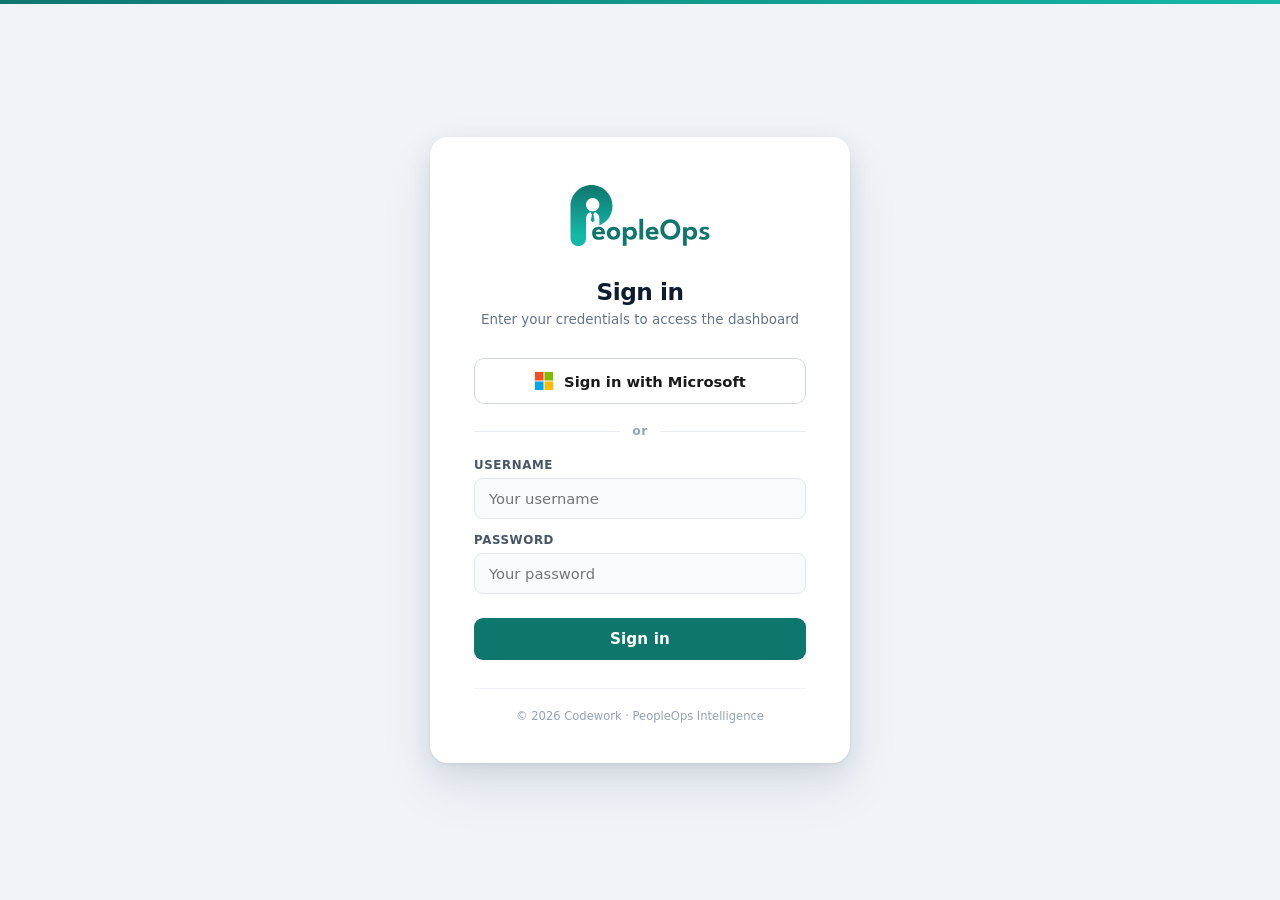
<file: index.html>
<!doctype html>
<html lang="en">
  <head>
    <meta charset="utf-8">
    <meta name="viewport" content="width=device-width, initial-scale=1">
    <title>PeopleOPS Intelligence</title>
    <link rel="icon" type="image/svg+xml" href="peopleops-icon.svg">
    <link rel="stylesheet" href="styles.css?v=20261112-attendance-day-link">
    <link rel="stylesheet" href="leave-types.css?v=20260921-leavetypes">
    <link rel="stylesheet" href="work-location.css?v=20260925-search">
    <link rel="stylesheet" href="overview.css?v=20260929-greet2">
  </head>
  <body style="visibility:hidden">
    <main class="app-shell">
      <aside class="rail" aria-label="Data source status">
        <div class="brand-mark">
          <img src="peopleops-logo.svg" class="brand-logo" alt="PeopleOps Intelligence" style="width:152px;height:auto;display:block;">
        </div>
        <div class="rail-nav-label">Main</div>
        <!-- Role-based nav: company-only / reports-only / are toggled by the scope-* class app.js puts on <body>. -->
        <button class="rail-item active" data-view="overview" title="Overview">
          <svg class="rail-icon" viewBox="0 0 24 24"><rect x="3" y="3" width="7" height="7" rx="1"/><rect x="14" y="3" width="7" height="7" rx="1"/><rect x="3" y="14" width="7" height="7" rx="1"/><rect x="14" y="14" width="7" height="7" rx="1"/></svg>
          Overview
        </button>
        <button class="rail-item" data-view="kpi" title="KPI">
          <svg class="rail-icon" viewBox="0 0 24 24"><polyline points="22 12 18 12 15 21 9 3 6 12 2 12"/></svg>
          KPI
        </button>
        <button class="rail-item" data-view="people" title="Employees">
          <svg class="rail-icon" viewBox="0 0 24 24"><path d="M17 21v-2a4 4 0 0 0-4-4H5a4 4 0 0 0-4 4v2"/><circle cx="9" cy="7" r="4"/><path d="M23 21v-2a4 4 0 0 0-3-3.87M16 3.13a4 4 0 0 1 0 7.75"/></svg>
          Employees
        </button>
        <button class="rail-item" data-view="attendance" title="Attendance">
          <svg class="rail-icon" viewBox="0 0 24 24"><rect x="3" y="4" width="18" height="18" rx="2"/><line x1="16" y1="2" x2="16" y2="6"/><line x1="8" y1="2" x2="8" y2="6"/><line x1="3" y1="10" x2="21" y2="10"/></svg>
          Attendance
        </button>
        <button class="rail-item" data-view="mtm" title="MTM Members">
          <svg class="rail-icon" viewBox="0 0 24 24"><rect x="2" y="7" width="20" height="14" rx="2"/><path d="M16 21V5a2 2 0 0 0-2-2h-4a2 2 0 0 0-2 2v16"/></svg>
          MTM Members
        </button>
        <div class="rail-nav-label">Data Sources</div>
        <button class="rail-item" data-view="teams" title="Teams">
          <svg class="rail-icon" viewBox="0 0 24 24"><path d="M21 15a2 2 0 0 1-2 2H7l-4 4V5a2 2 0 0 1 2-2h14a2 2 0 0 1 2 2z"/></svg>
          Teams
        </button>
        <button class="rail-item" data-view="projects" title="Projects">
          <svg class="rail-icon" viewBox="0 0 24 24"><path d="M22 19a2 2 0 0 1-2 2H4a2 2 0 0 1-2-2V5a2 2 0 0 1 2-2h5l2 3h9a2 2 0 0 1 2 2z"/></svg>
          Projects
        </button>
        <button class="rail-item" data-view="github" title="GitHub">
          <svg class="rail-icon" viewBox="0 0 24 24"><circle cx="12" cy="12" r="10"/><path d="M8.56 2.75c4.37 6.03 6.02 9.42 8.03 17.72m2.54-15.38c-3.72 4.35-8.94 5.66-16.88 5.85m19.5 1.9c-3.5-.93-6.63-.82-8.94 0-2.58.92-5.01 2.86-7.44 6.32"/></svg>
          GitHub
        </button>
        <button class="rail-item" data-view="graph" title="Microsoft Graph">
          <svg class="rail-icon" viewBox="0 0 24 24"><line x1="18" y1="20" x2="18" y2="10"/><line x1="12" y1="20" x2="12" y2="4"/><line x1="6" y1="20" x2="6" y2="14"/></svg>
          Graph
        </button>
        <button class="rail-item company-only" data-view="integrations" title="Integrations">
          <svg class="rail-icon" viewBox="0 0 24 24"><path d="M10 13a5 5 0 0 0 7.54.54l3-3a5 5 0 0 0-7.07-7.07l-1.72 1.71M14 11a5 5 0 0 0-7.54-.54l-3 3a5 5 0 0 0 7.07 7.07l1.71-1.71"/></svg>
          Integrations
        </button>
        <div id="mtmAdminLabel" class="rail-nav-label">Admin</div>
        <a id="mtmVerifyLink" class="rail-item" href="/verify" target="_blank" rel="noopener" title="Review and verify MTM sprint task entries">
          <svg class="rail-icon" viewBox="0 0 24 24"><path d="M9 11l3 3L22 4"/><path d="M21 12v7a2 2 0 0 1-2 2H5a2 2 0 0 1-2-2V5a2 2 0 0 1 2-2h11"/></svg>
          MTM Verification
        </a>
        <div id="railUser" class="rail-user-pill" style="display:none;">
          <div id="railUserAvatar" class="rail-user-avatar"></div>
          <div class="rail-user-info">
            <div id="railUserName" class="rail-user-name"></div>
            <div id="railUserType" class="rail-user-type"></div>
          </div>
          <div class="rail-user-menu-wrap">
            <button class="rail-user-dots" id="railUserDotsBtn" title="Options">&#8942;</button>
            <div class="rail-user-menu" id="railUserMenu">
              <button onclick="logout()">Sign out</button>
            </div>
          </div>
        </div>
      </aside>

      <section class="workspace">
        <section id="overview" class="view active-view ovp">
          <!-- Overview: exact layout of "PeopleOps – Prototype 1", drawn by renderOverviewPrototype() in app.js. -->
          <div class="ovp-top">
            <div class="ovp-hello">
              <h1 id="ovGreeting">Good morning 👋</h1>
              <p id="ovTodayLine"></p>
            </div>
            <div class="ovp-controls">
              <label class="ovp-search">
                <svg viewBox="0 0 24 24" fill="none" stroke="currentColor" stroke-width="2" stroke-linecap="round" aria-hidden="true"><circle cx="11" cy="11" r="7"/><path d="m21 21-4.3-4.3"/></svg>
                <input id="ovSearch" type="search" placeholder="Search a person, team or project…" aria-label="Search a person, team or project" autocomplete="off">
              </label>
              <label class="ovp-switch"><input type="checkbox" id="ovInterns" checked><span class="ovp-track" aria-hidden="true"></span>Show interns</label>
              <div class="ovp-period">
                <input id="ovMonth" type="month" aria-label="Month to show">
                <button id="ovLoadMonth" type="button">Load month <span class="ovp-arr" aria-hidden="true">→</span></button>
              </div>
              <button class="ovp-icon-btn company-only" id="refreshDataBtn" type="button" title="Refresh data: pull the latest from Worklogix, GreytHR, Teams, GitHub and Graph" aria-label="Refresh data">↻</button>
              <div class="export-dropdown" id="exportDropdown">
                <button class="ovp-icon-btn ovp-export-btn" id="exportBtn" type="button" aria-haspopup="menu" aria-expanded="false" title="Download the employee list as CSV or Excel">⤓ Export ▾</button>
                <div class="export-menu" id="exportMenu" role="menu">
                  <div class="ovp-export-hint" id="exportMenuHint"></div>
                  <button id="exportCsv" type="button" role="menuitem">CSV (.csv)</button>
                  <button id="exportXlsx" type="button" role="menuitem">Excel (.xlsx)</button>
                </div>
              </div>
            </div>
          </div>
          <div id="ovProto"></div>
          <!-- Group drawer (Engagement rows open it); outside the hidden holder so it can show. -->
          <div id="bandDrawerOverlay" class="teams-drawer-overlay" hidden onclick="closeBandDrawer()"></div>
          <aside id="bandDrawer" class="teams-drawer" hidden>
            <button class="teams-drawer-close" onclick="closeBandDrawer()">&#x2715;</button>
            <div id="bandDrawerContent"></div>
          </aside>

          <!-- Previous Overview content, kept hidden: other pages and app.js still use these elements
               (global filters, month picker, export, drawers). Not shown in the prototype layout. -->
          <div class="ovp-legacy" hidden>
          <div class="gradient-panel">
            <header class="hero gradient-hero">
              <div class="gradient-hero-brand">
                <img src="peopleops-icon.svg" class="gradient-hero-mark" width="46" height="67" alt="" aria-hidden="true" style="filter:brightness(1.8) saturate(0.6);">
                <div>
                  <h1>PeopleOps Intelligence</h1>
                  <p class="hero-copy">Workforce intelligence across attendance, collaboration, delivery, and output</p>
                </div>
              </div>
              <div class="gradient-hero-right">
                <div class="gradient-hero-meta">
                  <div><strong id="heroGeneratedLabel">—</strong><span>Generated</span></div>
                  <div><strong id="heroPeriodLabel">—</strong><span>Period</span></div>
                </div>
              </div>
            </header>

            <section class="controls gradient-controls" aria-label="Dashboard controls">
              <label class="pill-field-label search-field">
                <svg viewBox="0 0 24 24" fill="none" stroke="currentColor" stroke-width="2" stroke-linecap="round" stroke-linejoin="round" aria-hidden="true"><circle cx="11" cy="11" r="7"/><path d="m21 21-4.3-4.3"/></svg>
                <input id="searchInput" type="search" placeholder="Name, ID, team, designation">
              </label>
              <div class="pill-field-label band-select-wrap" id="bandFilter">
                <svg viewBox="0 0 24 24" fill="none" stroke="currentColor" stroke-width="2" stroke-linecap="round" stroke-linejoin="round" aria-hidden="true"><path d="M4 6h16M4 12h16M4 18h16"/></svg>
                <button type="button" class="band-select-trigger" aria-haspopup="listbox" aria-expanded="false">
                  <span class="band-trigger-dot"></span>
                  <span class="band-select-label">All performance bands</span>
                  <svg class="band-select-chevron" viewBox="0 0 24 24" fill="none" stroke="currentColor" stroke-width="2.5" stroke-linecap="round" stroke-linejoin="round"><path d="m6 9 6 6 6-6"/></svg>
                </button>
                <ul class="band-select-panel" role="listbox" hidden></ul>
              </div>
              <label class="pill-field-label">
                <svg viewBox="0 0 24 24" fill="none" stroke="currentColor" stroke-width="2" stroke-linecap="round" stroke-linejoin="round" aria-hidden="true"><path d="M16 21v-2a4 4 0 0 0-4-4H6a4 4 0 0 0-4 4v2M9 11a4 4 0 1 0 0-8 4 4 0 0 0 0 8"/></svg>
                <select id="teamFilter">
                  <option value="all">All teams</option>
                </select>
              </label>
              <label class="pill-switch-label">
                <input type="checkbox" id="internToggle" checked>
                <span>Show Interns</span>
              </label>
              <label class="pill-field-label">
                <svg viewBox="0 0 24 24" fill="none" stroke="currentColor" stroke-width="2" stroke-linecap="round" stroke-linejoin="round" aria-hidden="true"><path d="m9 11 3 3L22 4M2 12l3 3L15 5"/></svg>
                <select id="confidenceFilter">
                  <option value="0">Any confidence</option>
                  <option value="50">50% and above</option>
                  <option value="75">75% and above</option>
                  <option value="100">Full confidence</option>
                </select>
              </label>
            </section>
          </div>

          <div class="overview-heading">
            <div>
              <p class="eyebrow">Executive dashboard</p>
              <h2>Workforce Performance Overview</h2>
              <p>Live people, delivery, attendance and collaboration signals in one decision-ready view.</p>
            </div>
            <div class="overview-heading-meta">
              <span class="overview-live-dot"></span>
              <span>Daily refresh · Teams live</span>
            </div>
          </div>

          <div id="overviewLiveWidget" class="panel today-brief" hidden>
            <div class="brief-head">
              <span class="brief-dot"></span>
              <span class="brief-title">Today Briefing</span>
              <span class="brief-date" id="briefDate"></span>
              <a class="live-widget-viewall" id="overviewLiveWidgetViewAll">View live meetings in Graph →</a>
            </div>
            <div class="brief-rows">
              <div class="brow" id="briefLiveRow"></div>
              <div class="brow" id="briefOutRow"></div>
              <div class="brow" id="briefOverdueRow"></div>
            </div>
          </div>

          <!-- Global attendance month picker -->
          <div class="panel" style="margin-bottom:16px;">
            <div class="panel-head">
              <div>
                <p class="eyebrow">Attendance period</p>
                <strong id="globalMonthLabel" style="font-size:1rem;font-weight:700;">Loading…</strong>
              </div>
              <div style="display:flex;align-items:center;gap:8px;">
                <input type="month" id="globalMonthInput" style="padding:6px 10px;border:1px solid var(--line);border-radius:8px;font-size:0.85rem;background:white;color:var(--ink);">
                <button id="globalMonthBtn" class="button" type="button">Load month</button>
              </div>
            </div>
            <div id="globalMonthStatus" style="font-size:0.82rem;margin-top:6px;"></div>
            <div id="taraAvailableMonths" style="display:none;font-size:0.78rem;margin-top:4px;color:var(--muted);"></div>
          </div>

          <div id="totalEmployeeBadge" class="total-employee-badge"></div>
          <div id="metricGrid" class="metric-grid"></div>
          <div id="bandEmployeesPanel" class="department-employees-panel" hidden></div>
          <div id="teamsInsightRow" class="teams-insight-row"></div>
          <div class="overview-section-label" style="margin-top:24px">
            <div>
              <p class="eyebrow">Employee Insight Quadrants</p>
              <h2>Engagement & Output Matrix</h2>
            </div>
            <span>Click a quadrant to see employees</span>
          </div>
          <div id="quadrantAlertBanner"></div>
          <div id="quadrantGrid" class="band-summary quadrant-grid"></div>
          <article class="panel donut-panel overview-team-health">
            <div class="donut-wrap">
              <div class="donut-canvas-wrap">
                <p class="eyebrow">Performance distribution</p>
                <h2>Team Health</h2>
                <canvas id="donutChart"></canvas>
              </div>
              <div id="donutLegend" class="donut-legend"></div>
            </div>
            <div id="donutInsufficientNote"></div>
          </article>
          <!-- Department Performance + Data Quality -->
          <div class="overview-analytics-label overview-section-label">
            <div>
              <p class="eyebrow">Organizational analytics</p>
              <h2>Department &amp; Data Quality</h2>
            </div>
          </div>
          <div class="dashboard-grid">
            <!-- Left: Department KPI chart -->
            <article class="panel">
              <div class="panel-head">
                <div>
                  <p class="eyebrow">Department performance</p>
                  <h2>Overall KPI by Department</h2>
                </div>
                <span id="filteredCount" class="pill"></span>
              </div>
              <div id="scatterChart"></div>
            </article>
            <!-- Right: Integration Coverage + KPI Weights stacked -->
            <div class="dept-right-stack">
              <article class="panel">
                <div class="panel-head">
                  <div>
                    <p class="eyebrow">Source fusion</p>
                    <h2>Integration Coverage</h2>
                  </div>
                </div>
                <div id="sourceCoverage"></div>
              </article>
              <article class="panel">
                <div class="panel-head">
                  <div>
                    <p class="eyebrow">Score formula</p>
                    <h2>KPI Weights</h2>
                  </div>
                </div>
                <div id="weightBars"></div>
              </article>
            </div>
          </div>
          <article class="panel" style="margin-top:16px;">
            <div class="panel-head">
              <div>
                <p class="eyebrow">Attention required</p>
                <h2>Employee Alerts</h2>
              </div>
            </div>
            <div id="alertsPanel"></div>
          </article>
          <div id="departmentTooltip" hidden></div>
          <div id="departmentEmployeesPanel" hidden></div>
          </div>
        </section>

        <section id="myteam" class="view">
          <!-- Team leads / managers: a summary of their own people, in place of the company-wide
               Overview (which the server restricts to HR/Admin). Drawn by renderMyTeam() in app.js. -->
          <article class="panel myteam-panel" id="myTeamContent"></article>
        </section>

        <section id="kpi" class="view">
          <div class="kpi-layout kpx-layout">
            <div class="kpx-toolbar">
              <span data-scope-count></span>
              <div class="kpi-head-actions">
                <span id="kpiRefreshStatus" class="pill"></span>
                <span id="kpiTeamCount" class="pill"></span>
                <button id="clearKpiTeam" class="button secondary-button" type="button">All teams</button>
                <button id="refreshKpi" class="button company-only" type="button">Refresh KPI</button>
              </div>
            </div>

            <div id="kpiSignalSummary" class="kpx-grid"></div>

            <article class="kpx-card">
              <h3>Team-wise KPI <span id="kpiTeamSub" class="kpx-sub"></span></h3>
              <div id="kpiTeamBars"></div>
            </article>

            <article class="kpx-card">
              <h3>KPI weights</h3>
              <div id="kpiWeights"></div>
            </article>
          </div>
        </section>

        <section id="attendance" class="view">
          <div id="leaveTypesCard"></div>
          <div id="workLocationCard"></div>
          <div id="attendanceTeamRollup"></div>
        </section>

        <section id="teams" class="view">
          <article class="panel table-panel">
            <div class="panel-head">
              <div>
                <p class="eyebrow">Microsoft Teams activity</p>
                <h2>Teams Data Register</h2>
              </div>
              <div style="display:flex;align-items:center;gap:10px;">
                <span id="teamsRefreshLabel" class="refresh-pill"></span>
                <button class="button refresh-btn" onclick="autoRefreshTeams()">
                  <svg viewBox="0 0 24 24" fill="none" stroke="currentColor" stroke-width="2" stroke-linecap="round" stroke-linejoin="round"><path d="M23 4v6h-6M1 20v-6h6"/><path d="M3.5 9a9 9 0 0114.85-3.36L23 10M1 14l4.65 4.36A9 9 0 0020.5 15"/></svg>
                  Refresh now
                </button>
              </div>
            </div>

            <div class="presence-card">
              <div class="presence-top">
                <strong>Live Presence</strong>
                <span id="presenceSummary"></span>
              </div>
              <div class="comp-bar" id="compBar"></div>
              <div class="legend-row" id="teamsStatusBar"></div>
            </div>

            <div class="search-row" id="teamsSearchRow">
              <svg width="17" height="17" viewBox="0 0 24 24" fill="none" stroke="currentColor" stroke-width="2.2" stroke-linecap="round"><circle cx="11" cy="11" r="7"/><line x1="21" y1="21" x2="16.65" y2="16.65"/></svg>
              <input id="teamsSearch" type="search" placeholder="Search by name, ID, team, or designation…" autocomplete="off">
              <button class="clear-btn" id="teamsSearchClear" type="button" title="Clear">✕</button>
            </div>

            <div class="table-wrap">
              <table>
                <thead>
                  <tr>
                    <th>Employee</th>
                    <th>Designation</th>
                    <th>Status</th>
                  </tr>
                </thead>
                <tbody id="teamsTable"></tbody>
              </table>
            </div>
          </article>

          <!-- Teams presence detail drawer -->
          <div id="teamsDrawerOverlay" class="teams-drawer-overlay" hidden onclick="closeTeamsPanel()"></div>
          <aside id="teamsDrawer" class="teams-drawer" hidden>
            <button class="teams-drawer-close" onclick="closeTeamsPanel()">✕</button>
            <div id="teamsDrawerContent"></div>
          </aside>
        </section>

        <section id="people" class="view">
          <div class="kpx-layout">
            <div class="kpx-toolbar"><span data-scope-count></span></div>
            <div id="peopleStatStrip" class="kpx-grid"></div>
            <article id="directReportsCard" class="kpx-card" hidden>
              <div id="directReportsTable"></div>
            </article>
            <article id="leadershipStrip" class="kpx-card" hidden></article>
            <article class="kpx-card">
              <h3>Ranked KPI register <span class="kpx-sub">· tasks shown as completed/total</span></h3>
              <div class="kpx-chips" id="peopleBandChips">
                <button type="button" class="kpx-chip on" data-band="All">All</button>
                <button type="button" class="kpx-chip" data-band="Excellent">Excellent</button>
                <button type="button" class="kpx-chip" data-band="Good">Good</button>
                <button type="button" class="kpx-chip" data-band="Watch">Watch</button>
                <button type="button" class="kpx-chip" data-band="At risk">At risk</button>
                <span class="pm-sep" aria-hidden="true"></span>
                <button type="button" class="kpx-chip pm-chip" data-band="MTM" title="Open the MTM Members page">◆ MTM members <b id="peopleMtmCount"></b> →</button>
                <input id="peopleSearchInput" class="kpx-search" type="search" placeholder="Search name, ID, team, designation">
              </div>
              <div id="peopleTable"></div>
              <details id="awaitingDataSection" class="kpx-awaiting" hidden>
                <summary>Awaiting data · <span id="awaitingDataBadge"></span> <span class="kpx-sub">(no Worklogix tasks or attendance link yet)</span></summary>
                <div id="awaitingDataBody"></div>
              </details>
            </article>
          </div>
        </section>

        <section id="mtm" class="view">
          <div id="mtmPage" class="kpx-layout"></div>
        </section>

        <section id="projects" class="view">
          <div id="projectGrid"></div>
        </section>

        <dialog id="projDetailDialog">
          <div class="projd-wrap">
            <div class="projd-header">
              <div class="projd-header-main">
                <div id="projd-ring" class="projd-ring"><div class="projd-ring-inner" id="projd-ring-label"></div></div>
                <div class="projd-header-text">
                  <h2 id="projd-title" class="projd-title"></h2>
                  <div id="projd-meta" class="projd-meta"></div>
                </div>
              </div>
              <button class="dialog-close" onclick="document.getElementById('projDetailDialog').close()">&times;</button>
            </div>
            <div id="projd-stats" class="projd-stats"></div>
            <div id="projd-body"></div>
          </div>
        </dialog>

        <section id="github" class="view">
          <div class="kpx-layout gh-v2">
            <div class="gh-v2-head">
              <div>
                <p class="eyebrow">Codework.ai · GitHub Projects</p>
                <h2>GitHub</h2>
                <p class="kpx-sub">Tasks, assignees and completion across all active GitHub Projects. <span id="ghPeriodLabel"></span></p>
              </div>
              <div class="gh-header-actions">
              <span class="month-picker">
                <svg class="cal-icon" viewBox="0 0 24 24" fill="none" stroke="currentColor" stroke-width="2" stroke-linecap="round" stroke-linejoin="round"><rect x="3" y="4" width="18" height="18" rx="2"/><path d="M16 2v4M8 2v4M3 10h18"/></svg>
                <select id="ghMonthPicker"></select>
                <svg class="chev" viewBox="0 0 24 24" fill="none" stroke="currentColor" stroke-width="2.5" stroke-linecap="round" stroke-linejoin="round"><path d="M6 9l6 6 6-6"/></svg>
              </span>
              <span id="ghRefreshLabel" class="refresh-pill"></span>
              <button class="button refresh-btn company-only" onclick="refreshGitHub()">
                <svg viewBox="0 0 24 24" fill="none" stroke="currentColor" stroke-width="2" stroke-linecap="round" stroke-linejoin="round"><path d="M23 4v6h-6M1 20v-6h6"/><path d="M3.5 9a9 9 0 0114.85-3.36L23 10M1 14l4.65 4.36A9 9 0 0020.5 15"/></svg>
                Refresh now
              </button>
              </div>
            </div>
            <div id="ghSummaryCards" class="kpx-grid"></div>
            <div id="ghAttentionBanner"></div>
            <div class="kpx-chips gh-v2-tabs">
              <button type="button" class="kpx-chip gh-tab gh-tab--active on" data-tab="projects" onclick="switchGhTab('projects',this)">Projects</button>
              <button type="button" class="kpx-chip gh-tab" data-tab="contributors" onclick="switchGhTab('contributors',this)">Contributors</button>
            </div>
            <div id="gh-tab-projects" class="gh-tab-panel">
              <div id="ghControlsRow"></div>
              <div id="ghProjectsList"></div>
            </div>
            <div id="gh-tab-contributors" class="gh-tab-panel" hidden>
              <div id="ghContribControlsRow"></div>
              <div id="ghContributors"></div>
            </div>
          </div>
        </section>

        <section id="graph" class="view">
          <style>
            #graph { --g-blue:#2563eb; --g-ink:#172033; --g-muted:#64748b; --g-line:#e2e8f0; --g-bg:#f6f8fc; color:var(--g-ink); }
            #graph button,#graph select,#graph input { font:inherit; }
            #graph button:focus-visible,#graph a:focus-visible,#graph input:focus-visible,#graph select:focus-visible { outline:3px solid #93c5fd; outline-offset:2px; }
            #graph .graph-command { display:flex; align-items:flex-start; justify-content:space-between; gap:24px; padding:24px 28px; border:1px solid var(--g-line); border-radius:18px; background:linear-gradient(130deg,#fff 35%,#eef4ff); box-shadow:0 8px 28px #1e3a5f0d; }
            #graph .graph-breadcrumbs { margin-top:8px; color:var(--g-muted); font-size:13px; }
            #graph .graph-people-search { position:relative; display:flex; align-items:center; gap:18px; margin:18px 0; padding:14px 18px; border:1px solid var(--g-line); border-radius:14px; background:#fff; }
            #graph .graph-search-copy { display:flex; align-items:center; gap:10px; min-width:260px; }
            #graph .graph-search-copy small { display:block; color:var(--g-muted); }
            #graph .graph-search-icon { display:grid; place-items:center; width:34px; height:34px; border-radius:9px; background:#e8f0ff; color:var(--g-blue); font-size:22px; }
            #graph .graph-search-field { display:flex; flex:1; gap:8px; }
            #graph .graph-search-field input { width:100%; padding:10px 12px; border:1px solid var(--g-line); border-radius:9px; }
            #graph .graph-employee-suggestions { position:absolute; z-index:30; top:67px; right:18px; width:min(650px,calc(100% - 36px)); padding:8px; border:1px solid var(--g-line); border-radius:12px; background:#fff; box-shadow:0 18px 45px #17203324; }
            #graph .graph-employee-suggestions button { display:grid; grid-template-columns:auto 1fr auto; align-items:center; gap:10px; width:100%; padding:10px; border:0; border-radius:9px; background:transparent; text-align:left; cursor:pointer; }
            #graph .graph-employee-suggestions button:hover { background:#f1f5f9; }
            #graph .graph-employee-suggestions small { display:block; color:var(--g-muted); }
            #graph .graph-org-eyebrow { margin:20px 0 8px; color:var(--teal); font-size:0.72rem; font-weight:800; letter-spacing:0.06em; text-transform:uppercase; }
            #graph .graph-kpi-grid { display:grid; grid-template-columns:repeat(7,minmax(140px,1fr)); gap:12px; margin:0 0 18px; }
            #graph .graph-kpi-icon svg { width:16px; height:16px; }
            #graph .graph-kpi-card { position:relative; display:grid; gap:4px; min-height:132px; padding:16px; overflow:hidden; border:1px solid var(--g-line); border-radius:14px; background:#fff; color:var(--g-ink); text-align:left; cursor:pointer; transition:.2s ease; }
            #graph .graph-kpi-card::before { content:""; position:absolute; inset:0 auto 0 0; width:4px; background:var(--accent); }
            #graph .graph-kpi-card:hover,#graph .graph-kpi-card.active { transform:translateY(-3px); border-color:var(--accent); box-shadow:0 12px 28px #17203314; }
            #graph .graph-kpi-card strong { font-size:26px; }
            #graph .graph-kpi-card small { color:var(--g-muted); }
            #graph .graph-kpi-icon { display:grid; place-items:center; width:28px; height:28px; border-radius:8px; background:color-mix(in srgb,var(--accent) 13%,white); color:var(--accent); }
            #graph .graph-explorer { display:block; min-height:600px; border:1px solid var(--g-line); border-radius:16px; overflow:hidden; background:#fff; }
            #graph .graph-subnav { padding:14px 10px; border-right:1px solid var(--g-line); background:#f8fafc; }
            #graph .graph-subnav-item { width:100%; padding:11px 12px; border:0; border-radius:9px; background:transparent; color:#475569; text-align:left; cursor:pointer; }
            #graph .graph-subnav-item:hover,#graph .graph-subnav-item.active { background:#e8f0ff; color:#174ea6; font-weight:700; }
            #graph .graph-content { min-width:0; padding:18px; background:var(--g-bg); }
            #graph .graph-toolbar { display:flex; align-items:center; gap:10px; margin-bottom:16px; padding:12px; border:1px solid var(--g-line); border-radius:12px; background:#fff; }
            #graph .graph-toolbar-search { flex:1; min-width:180px; padding:9px 12px; border:1px solid var(--g-line); border-radius:8px; }
            #graph .graph-toolbar select { padding:9px 30px 9px 10px; border:1px solid var(--g-line); border-radius:8px; background:#fff; }
            #graph .graph-view-switch { display:flex; padding:3px; border-radius:9px; background:#eef2f7; }
            #graph .graph-view-switch button { padding:7px 12px; border:0; border-radius:7px; background:transparent; cursor:pointer; }
            #graph .graph-view-switch button.active { background:#fff; color:var(--g-blue); box-shadow:0 1px 5px #1720331c; }
            #graph .graph-plan-grid,#graph .graph-task-grid,#graph .graph-site-grid,#graph .graph-employee-card-grid { display:grid; grid-template-columns:repeat(auto-fill,minmax(230px,1fr)); gap:14px; }
            #graph .graph-attn-banner { display:flex; align-items:center; gap:12px; background:linear-gradient(90deg,#fef2f2,#fff7ed); border:1px solid #fecaca; border-radius:10px; padding:12px 16px; margin-bottom:16px; font-size:0.86rem; color:#991b1b; }
            #graph .graph-attn-icon { width:30px; height:30px; border-radius:50%; background:#fee2e2; color:#dc2626; display:grid; place-items:center; flex-shrink:0; }
            #graph .graph-attn-icon svg { width:15px; height:15px; }
            #graph .graph-plan-card--attn { background:linear-gradient(150deg,#fef2f2 8%,#fff 55%)!important; }
            #graph .graph-warn-pill { display:inline-flex; align-items:center; gap:4px; font-size:0.66rem; font-weight:700; padding:2px 8px; border-radius:20px; background:#fee2e2; color:#b91c1c; margin-top:8px; }
            #graph .graph-warn-pill svg { width:10px; height:10px; }
            #graph .graph-dormant-group { margin-top:16px; background:#fff; border:1px solid var(--g-line); border-radius:12px; padding:16px 18px; }
            #graph .graph-dormant-label { font-size:0.78rem; color:var(--g-muted); font-weight:600; margin-bottom:12px; display:flex; align-items:center; gap:7px; }
            #graph .graph-dormant-label svg { width:14px; height:14px; color:#cbd5e1; }
            #graph .graph-dormant-chips { display:flex; flex-wrap:wrap; gap:8px; }
            #graph .graph-dormant-chip { display:inline-flex; align-items:center; padding:6px 12px; background:#f8fafc; border:1px solid var(--g-line); border-radius:20px; font-size:0.8rem; color:#78889e; }
            #graph .graph-task-stat-strip { display:grid; grid-template-columns:repeat(4,1fr); gap:12px; margin-bottom:16px; }
            #graph .graph-stat-tile { position:relative; display:grid; gap:2px; padding:14px 16px; border:1px solid var(--g-line); border-radius:12px; background:#fff; text-align:left; cursor:pointer; transition:transform .15s,box-shadow .15s,border-color .15s; }
            #graph .graph-stat-tile:hover { transform:translateY(-2px); box-shadow:0 10px 22px #17203314; }
            #graph .graph-stat-tile b { font-size:1.4rem; }
            #graph .graph-stat-tile .label { font-size:0.76rem; font-weight:700; color:var(--g-ink); }
            #graph .graph-stat-tile .sub { font-size:0.7rem; color:var(--g-muted); }
            #graph .graph-stat-tile.stat-overdue { border-color:#fecaca; } #graph .graph-stat-tile.stat-overdue b { color:#dc2626; }
            #graph .graph-stat-tile.stat-unassigned { border-color:#fde68a; } #graph .graph-stat-tile.stat-unassigned b { color:#d97706; }
            #graph .graph-stat-tile.stat-orphan { border-color:#fecaca; } #graph .graph-stat-tile.stat-orphan b { color:#dc2626; }
            #graph .graph-stat-tile.stat-priority b { color:#2563eb; }
            #graph .graph-task-priority { font-size:0.66rem; font-weight:800; padding:2px 8px; border-radius:20px; }
            #graph .graph-task-gap { color:#b45309; background:#fef3c7; padding:2px 8px; border-radius:20px; font-weight:700; font-size:0.72rem; }
            #graph .graph-site-flags { display:flex; flex-wrap:wrap; gap:5px; margin-top:2px; }
            #graph .graph-site-flags .graph-warn-pill { margin-top:0; }
            #graph .graph-warn-pill--muted { background:#f1f5f9; color:#64748b; }
            #graph .graph-plan-card,#graph .graph-task-card,#graph .graph-site-card,#graph .graph-employee-card { min-height:170px; padding:17px; border:1px solid var(--g-line); border-radius:14px; background:#fff; color:var(--g-ink); text-align:left; cursor:pointer; transition:transform .18s,box-shadow .18s,border-color .18s; }
            #graph .graph-plan-card:hover,#graph .graph-task-card:hover,#graph .graph-site-card:hover,#graph .graph-employee-card:hover { transform:translateY(-3px); box-shadow:0 12px 24px #17203314; }
            #graph .graph-plan-card { border-top:5px solid var(--plan); background:linear-gradient(150deg,color-mix(in srgb,var(--plan) 8%,white),#fff 55%); }
            #graph .graph-plan-card h3,#graph .graph-task-card h3,#graph .graph-site-card h3 { margin:10px 0 6px; font-size:16px; }
            #graph .graph-plan-card p,#graph .graph-task-card p,#graph .graph-site-card p { color:var(--g-muted); }
            #graph .graph-progress { height:6px; overflow:hidden; border-radius:10px; background:#e8edf4; }
            #graph .graph-progress span { display:block; height:100%; border-radius:inherit; background:var(--plan,var(--g-blue)); }
            #graph .graph-task-card { border-left:4px solid #94a3b8; }
            #graph .graph-task-card.status-completed { border-left-color:#16a34a; }
            #graph .graph-task-card.status-in-progress { border-left-color:#2563eb; }
            #graph .graph-task-card.status-overdue { border-left-color:#dc2626; }
            #graph .graph-task-top,#graph .graph-task-meta { display:flex; justify-content:space-between; gap:8px; }
            #graph .graph-task-meta { margin:16px 0 10px; color:var(--g-muted); font-size:12px; }
            #graph .graph-status { padding:4px 8px; border-radius:999px; background:#f1f5f9; font-size:11px; font-weight:800; }
            #graph .status-completed .graph-status { color:#15803d; background:#dcfce7; } #graph .status-in-progress .graph-status { color:#1d4ed8; background:#dbeafe; } #graph .status-overdue .graph-status { color:#b91c1c; background:#fee2e2; }
            #graph .graph-site-card { padding:0; overflow:hidden; border-top:4px solid var(--site); }
            #graph .graph-site-card>button { width:100%; padding:17px; border:0; background:transparent; text-align:left; cursor:pointer; }
            #graph .graph-site-card>a { display:block; padding:11px 17px; border-top:1px solid var(--g-line); color:var(--g-blue); text-decoration:none; }
            #graph .graph-site-icon { display:grid; place-items:center; width:36px; height:36px; border-radius:8px; background:#038387; color:#fff; font-weight:800; }
            #graph .graph-employee-table { overflow:hidden; border:1px solid var(--g-line); border-radius:12px; background:#fff; }
            #graph .graph-table-head,#graph .graph-employee-row { display:grid; grid-template-columns:2fr .8fr .8fr .8fr .5fr; gap:12px; align-items:center; padding:12px 15px; }
            #graph .graph-table-head { background:#eef2f7; color:#475569; font-size:12px; font-weight:800; }
            #graph .graph-employee-row { width:100%; border:0; border-top:1px solid var(--g-line); background:#fff; text-align:left; cursor:pointer; }
            #graph .graph-employee-row:hover { background:#f8fbff; }
            #graph .graph-employee-row small { display:block; color:var(--g-muted); }
            #graph .graph-match { display:inline-block; width:max-content; padding:4px 8px; border-radius:999px; font-size:11px; font-style:normal; font-weight:800; } #graph .graph-match.yes { color:#15803d;background:#dcfce7; } #graph .graph-match.no { color:#b91c1c;background:#fee2e2; }
            #graph .graph-calendar-titlebar { display:flex; justify-content:space-between; align-items:end; margin-bottom:12px; padding:16px; border-radius:12px; background:#fff; }
            #graph .graph-calendar-head,#graph .graph-calendar-grid { display:grid; grid-template-columns:repeat(7,1fr); }
            #graph .graph-calendar-head span { padding:9px; color:var(--g-muted); font-size:12px; font-weight:700; text-align:center; }
            #graph .graph-calendar-day { min-height:128px; padding:6px; border:solid var(--g-line); border-width:1px 0 0 1px; background:#fff; }
            #graph .graph-calendar-day.today { background:#eff6ff; }
            #graph .graph-day-number { width:28px;height:28px;border:0;border-radius:50%;background:transparent;cursor:pointer; }
            #graph .graph-calendar-day.today .graph-day-number { background:var(--g-blue);color:#fff; }
            #graph .graph-calendar-event,#graph .graph-more { display:block;width:100%;margin:3px 0;padding:4px 6px;overflow:hidden;border:0;border-left:3px solid #2563eb;border-radius:4px;background:#dbeafe;color:#1e3a8a;font-size:10px;text-align:left;text-overflow:ellipsis;white-space:nowrap;cursor:pointer; }
            #graph .event-tentative { border-color:#d97706!important;background:#fef3c7!important;color:#92400e!important; } #graph .event-free { border-color:#059669!important;background:#d1fae5!important;color:#065f46!important; }
            #graph .graph-agenda { display:grid; gap:8px; } #graph .graph-event-row { display:grid;grid-template-columns:180px 1fr auto;gap:16px;align-items:center;padding:13px;border:1px solid var(--g-line);border-left:4px solid #2563eb;border-radius:10px;background:#fff;text-align:left;cursor:pointer; }
            #graph .graph-week-grid { display:grid;grid-template-columns:72px repeat(7,minmax(110px,1fr));overflow:auto;border:1px solid var(--g-line);border-radius:12px;background:#fff; } #graph .graph-week-cell { min-height:110px;padding:6px;border:solid var(--g-line);border-width:0 0 1px 1px; } #graph .graph-week-head { min-height:auto;background:#eef2f7;font-size:12px;font-weight:800;text-align:center; } #graph .graph-week-time { color:var(--g-muted);font-size:11px;text-align:right; }
            #graph .graph-pagination { display:flex;justify-content:flex-end;align-items:center;gap:10px;margin-top:15px;color:var(--g-muted); } #graph .graph-pagination button { padding:7px 11px;border:1px solid var(--g-line);border-radius:8px;background:#fff;cursor:pointer; } #graph .graph-pagination button:disabled { opacity:.45;cursor:default; }
            #graph .graph-live-dot { display:inline-block; width:8px; height:8px; border-radius:50%; background:#e11d48; margin-right:7px; box-shadow:0 0 0 0 rgba(225,29,72,0.5); animation:graphLivePulse 2s infinite; }
            @keyframes graphLivePulse { 0%{box-shadow:0 0 0 0 rgba(225,29,72,0.45);} 70%{box-shadow:0 0 0 8px rgba(225,29,72,0);} 100%{box-shadow:0 0 0 0 rgba(225,29,72,0);} }
            #graph .graph-live-list { display:flex; flex-direction:column; gap:14px; }
            #graph .graph-live-card { background:#fff; border:1px solid var(--g-line); border-radius:14px; box-shadow:0 1px 3px #17203310; padding:18px 20px; }
            #graph .graph-live-top { display:flex; justify-content:space-between; align-items:flex-start; gap:16px; margin-bottom:10px; }
            #graph .graph-live-subject { font-size:16px; font-weight:700; margin:0 0 4px; }
            #graph .graph-live-meta { color:var(--g-muted); font-size:12.5px; display:flex; gap:12px; flex-wrap:wrap; }
            #graph .graph-live-meta a { color:var(--g-blue); text-decoration:none; font-weight:700; }
            #graph .graph-live-meta a:hover { text-decoration:underline; }
            #graph .graph-live-timeleft { font-size:12px; font-weight:700; color:#e11d48; background:#fee2e2; border-radius:999px; padding:4px 11px; white-space:nowrap; }
            #graph .graph-live-flag { display:flex; align-items:center; gap:8px; padding:8px 11px; border-radius:9px; font-size:12.5px; flex-wrap:wrap; margin-bottom:8px; }
            #graph .graph-live-flag.not-attending { background:#fef2f2; border:1px solid #fecaca; }
            #graph .graph-live-flag.double-booked { background:#fffbeb; border:1px solid #fde68a; }
            #graph .graph-live-flag-names { display:flex; gap:6px; flex-wrap:wrap; }
            #graph .graph-live-flag-name { color:var(--g-blue); font-weight:700; cursor:pointer; background:none; border:0; padding:0; font-size:inherit; }
            #graph .graph-live-flag-name:hover { text-decoration:underline; }
            #graph .graph-live-flag-name-plain { color:var(--g-ink); font-weight:700; }
            #graph .graph-live-flag-note { color:var(--g-muted); }
            #graph .graph-live-summary { display:flex; gap:16px; padding:9px 0; margin-bottom:10px; border-top:1px solid var(--g-line); border-bottom:1px solid var(--g-line); font-size:12.5px; color:var(--g-muted); }
            #graph .graph-live-summary b { color:var(--g-ink); }
            #graph .graph-live-attendees { display:flex; flex-wrap:wrap; gap:8px; }
            #graph .graph-live-chip { display:flex; align-items:center; gap:7px; padding:6px 10px 6px 8px; border-radius:999px; border:1px solid var(--g-line); font-size:12.5px; background:#f8fafc; cursor:pointer; transition:transform .12s,box-shadow .12s; color:var(--g-ink); }
            #graph .graph-live-chip:not(:disabled):hover { transform:translateY(-1px); box-shadow:0 3px 10px #17203320; }
            #graph .graph-live-chip:disabled { cursor:default; opacity:.85; }
            #graph .graph-live-avatar { width:21px; height:21px; border-radius:50%; background:var(--g-blue); color:#fff; display:flex; align-items:center; justify-content:center; font-size:10px; font-weight:700; flex-shrink:0; }
            #graph .graph-live-dot-status { width:8px; height:8px; border-radius:50%; flex-shrink:0; }
            #graph .status-busy .graph-live-dot-status { background:#10b981; }
            #graph .status-tentative .graph-live-dot-status { background:#f59e0b; }
            #graph .status-free { border-color:#fecaca; background:#fef2f2; }
            #graph .status-free .graph-live-dot-status { background:#e11d48; }
            #graph .status-unknown { opacity:.65; }
            #graph .status-unknown .graph-live-dot-status { background:#e2e8f0; border:1px solid #c7d0dc; }
            #graph .graph-live-conflict { font-style:normal; }
            #graph .graph-skeleton { border-radius:12px;background:linear-gradient(90deg,#eef2f7 25%,#f8fafc 50%,#eef2f7 75%);background-size:200% 100%;animation:graphShimmer 1.2s infinite; } #graph .graph-skeleton-card { height:132px; } #graph .graph-skeleton-row { height:90px;margin-bottom:10px; }
            @keyframes graphShimmer { to { background-position:-200% 0; } }
            .graph-drawer-overlay { position:fixed;z-index:1000;inset:0;background:#0f172a66;opacity:0;transition:opacity .18s; } .graph-drawer-overlay.open { opacity:1; } .graph-drawer { position:absolute;inset:0 0 0 auto;width:min(560px,94vw);padding:28px;overflow:auto;background:#fff;box-shadow:-20px 0 55px #0f172a33;transform:translateX(100%);transition:transform .22s; } .graph-drawer-overlay.open .graph-drawer { transform:none; } .graph-drawer-close { position:absolute;top:18px;right:18px;width:34px;height:34px;border:0;border-radius:50%;background:#eef2f7;font-size:22px;cursor:pointer; } .graph-detail-stack { display:grid;grid-template-columns:1fr 1fr;gap:10px;margin:22px 0; } .graph-detail-row { padding:12px;border:1px solid #e2e8f0;border-radius:9px;background:#f8fafc; } .graph-detail-row span { display:block;margin-bottom:5px;color:#64748b;font-size:11px;text-transform:uppercase; } .graph-detail-row strong { overflow-wrap:anywhere; } .graph-mini-list { display:grid;gap:6px; } .graph-mini-list button,.graph-mini-list a { display:flex;justify-content:space-between;gap:10px;padding:10px;border:1px solid #e2e8f0;border-radius:8px;background:#fff;color:#172033;text-align:left;text-decoration:none;cursor:pointer; }
            @media(max-width:1200px){#graph .graph-kpi-grid{grid-template-columns:repeat(3,1fr)}} @media(max-width:800px){#graph .graph-explorer{grid-template-columns:1fr}#graph .graph-subnav{display:flex;overflow:auto;border-right:0;border-bottom:1px solid var(--g-line)}#graph .graph-subnav-item{min-width:max-content}#graph .graph-command,#graph .graph-people-search{align-items:stretch;flex-direction:column}#graph .graph-kpi-grid{grid-template-columns:repeat(2,1fr)}#graph .graph-toolbar{flex-wrap:wrap}#graph .graph-calendar-day{min-height:90px}.graph-detail-stack{grid-template-columns:1fr}#graph .graph-task-stat-strip{grid-template-columns:repeat(2,1fr)}}
            .graphd-stat-strip { display:flex; align-items:center; gap:16px; background:#f8fafc; border:1px solid #e2e8f0; border-radius:12px; padding:16px 18px; margin-top:18px; }
            .graphd-ring { --pct:0; --c:#94a3b8; width:58px; height:58px; border-radius:50%; flex-shrink:0; background:conic-gradient(var(--c) calc(var(--pct)*1%), #e5e7eb 0); display:grid; place-items:center; }
            .graphd-ring-inner { width:44px; height:44px; border-radius:50%; background:#fff; display:grid; place-items:center; font-size:0.82rem; font-weight:800; }
            .graphd-stat-tiles { display:flex; gap:18px; flex:1; }
            .graphd-stat-tiles strong { display:block; font-size:1.1rem; }
            .graphd-stat-tiles span { font-size:0.72rem; color:#64748b; text-transform:uppercase; letter-spacing:0.03em; }
            .graphd-status-badges { display:flex; flex-wrap:wrap; gap:6px; margin:-8px 0 18px; }
            .graphd-status-badge { font-size:0.72rem; font-weight:700; padding:3px 10px; border-radius:20px; }
            .graphd-task-row { display:flex; align-items:center; gap:9px; }
            .graphd-task-row--overdue { background:#fef2f2!important; border-color:#fecaca!important; }
            .graphd-task-dot { width:8px; height:8px; border-radius:50%; flex-shrink:0; }
            .graphd-task-title { flex:1; }
            .graphd-task-status { font-size:0.78rem; font-weight:700; white-space:nowrap; }
            .graphd-tech-details { margin-top:18px; font-size:0.78rem; color:#94a3b8; }
            .graphd-tech-details summary { cursor:pointer; font-weight:600; }
            .graphd-tech-details .graph-detail-stack { margin:10px 0 0; }
            .graphd-tech-details .graph-detail-row strong { font-size:0.78rem; color:#94a3b8; }
            .graphd-badge-row { display:flex; flex-wrap:wrap; gap:8px; margin-top:14px; }
            .graphd-badge-row .graphd-status-badge { display:inline-flex; align-items:center; gap:5px; font-size:0.78rem; padding:5px 12px; }
            .graphd-badge-row .graphd-status-badge svg { width:13px; height:13px; }
            .graphd-overdue-banner { display:flex; align-items:flex-start; gap:10px; background:#fef2f2; border:1px solid #fecaca; color:#991b1b; border-radius:10px; padding:12px 14px; margin-top:12px; font-size:0.84rem; line-height:1.5; }
            .graphd-overdue-banner svg { width:15px; height:15px; flex-shrink:0; margin-top:1px; }
          </style>
          <div class="gx">
            <div class="gx-head">
              <div class="gx-title">
                <span class="gx-logo" aria-hidden="true">⌘</span>
                <div>
                  <h2>Microsoft 365</h2>
                  <div id="graphBreadcrumbs" class="graph-breadcrumbs">Microsoft Graph / Overview</div>
                </div>
              </div>
              <div class="gh-header-actions">
                <span id="graphRefreshLabel" class="refresh-pill"></span>
                <input type="month" id="graphMonthPicker" class="month-picker-input">
              <button id="graphRefreshButton" class="button refresh-btn company-only" type="button">
                <svg viewBox="0 0 24 24" fill="none" stroke="currentColor" stroke-width="2" stroke-linecap="round" stroke-linejoin="round"><path d="M23 4v6h-6M1 20v-6h6"/><path d="M3.5 9a9 9 0 0114.85-3.36L23 10M1 14l4.65 4.36A9 9 0 0020.5 15"/></svg>
                Refresh now
              </button>
              </div>
            </div>
            <section class="graph-people-search gx-spot">
              <span class="graph-search-icon" aria-hidden="true">⌕</span>
              <div class="graph-search-field">
                <input id="graphEmployeeSearch" type="search" placeholder="Employee 360° — search a person by name, ID or Microsoft 365 email" autocomplete="off" aria-label="Employee 360° search">
                <button id="graphEmployeeSearchClear" type="button" hidden>Clear</button>
                <kbd class="gx-kbd" aria-hidden="true">/</kbd>
              </div>
              <div id="graphEmployeeSuggestions" class="graph-employee-suggestions" hidden></div>
            </section>
            <div class="gx-body">
              <nav class="gx-rail" aria-label="Microsoft 365 sections">
                <p id="graphSummaryEyebrow" class="graph-org-eyebrow"></p>
                <div id="graphSummaryCards" class="gx-rail-list"></div>
              </nav>
              <section class="graph-content gx-panel">
                <header id="graphSectionHeader" class="graph-section-header"></header>
                <div id="graphToolbar" class="graph-toolbar"></div>
                <div id="graphWorkspace" class="graph-workspace"></div>
                <div id="graphPagination" class="graph-pagination"></div>
              </section>
            </div>
          </div>
        </section>

        <section id="integrations" class="view">
          <div class="kpx-layout">
            <div id="integrationRoadmapStats" class="kpx-grid"></div>
            <div id="integrationGrid" class="int-grid"></div>
            <div id="fusionCoverage" class="kpx-card fz-box"></div>
            <p id="integrationNote" class="kpx-sub int-note"></p>
          </div>
        </section>
      </section>
    </main>

    <div id="heatmapPopup" class="hmp-overlay" hidden>
      <div id="heatmapPopupContent" class="hmp-popup"></div>
    </div>

    <div id="graphDrawerOverlay" class="graph-drawer-overlay" hidden>
      <aside id="graphDrawer" class="graph-drawer" role="dialog" aria-modal="true" aria-label="Record details">
        <button id="graphDrawerClose" class="graph-drawer-close" type="button" aria-label="Close">×</button>
        <div id="graphDrawerContent"></div>
      </aside>
    </div>

    <dialog id="employeeDialog">
      <button id="closeDialog" aria-label="Close">&#x2715;</button>
      <div id="employeeDetail"></div>
    </dialog>

    <dialog id="ghContribDialog">
      <button id="closeGhContribDialog" class="dialog-close" aria-label="Close">x</button>
      <div id="ghContribDetail"></div>
    </dialog>

    <!-- Tara Chatbot -->
    <div id="taraBtn" class="tara-btn company-only" onclick="toggleTara()">
      <span class="tara-btn-icon">✦</span>
      <span class="tara-btn-label">Ask Tara</span>
    </div>

    <div id="taraPanel" class="tara-panel" hidden>
      <div class="tara-header">
        <div class="tara-header-info">
          <div class="tara-avatar-wrap">
            <span class="tara-avatar">✦</span>
            <span class="tara-avatar-dot"></span>
          </div>
          <div>
            <strong>Tara</strong>
            <small>PeopleOps Intelligence · Online</small>
          </div>
        </div>
        <div class="tara-header-actions">
          <button class="tara-clear-btn" onclick="clearTara()" title="Clear chat">Clear</button>
          <button class="tara-close" onclick="toggleTara()" aria-label="Close">✕</button>
        </div>
      </div>
      <div id="taraMessages" class="tara-messages">
        <div class="tara-msg-row">
          <div class="tara-msg-row-avatar">✦</div>
          <div class="tara-msg tara-msg--bot">
            <p style="white-space:pre-wrap;margin:0">Hi! I'm Tara, your PeopleOps assistant. Ask me anything about your team's performance, attendance, or productivity.</p>
          </div>
        </div>
      </div>
      <div id="taraChips" class="tara-chips">
        <button class="tara-chip" onclick="askTara('Who are the top 3 performers?')">🏆 Top performers</button>
        <button class="tara-chip" onclick="askTara('Who was absent most this month?')">📅 Attendance issues</button>
        <button class="tara-chip" onclick="askTara('Who has pending tasks?')">📋 Pending tasks</button>
        <button class="tara-chip" onclick="askTara('Who is online on Teams right now?')">🟢 Online now</button>
      </div>
      <div class="tara-input-row">
        <input id="taraInput" type="text" placeholder="Ask Tara anything…" onkeydown="if(event.key==='Enter') sendTaraMessage()">
        <button class="tara-send" onclick="sendTaraMessage()" title="Send">
          <svg width="18" height="18" viewBox="0 0 24 24" fill="none" stroke="currentColor" stroke-width="2.5" stroke-linecap="round" stroke-linejoin="round"><line x1="22" y1="2" x2="11" y2="13"/><polygon points="22 2 15 22 11 13 2 9 22 2"/></svg>
        </button>
      </div>
      <div class="tara-disclosure">
        <svg width="11" height="11" viewBox="0 0 24 24" fill="none" stroke="currentColor" stroke-width="2" stroke-linecap="round"><circle cx="12" cy="12" r="10"/><line x1="12" y1="8" x2="12" y2="12"/><line x1="12" y1="16" x2="12.01" y2="16"/></svg>
        <span>Powered by <strong>Groq AI</strong> · Relevant employee data is sent to Groq's cloud to generate responses.</span>
      </div>
    </div>

    <!-- Team members attendance modal -->
    <div class="team-modal-overlay" id="teamMembersModal" aria-modal="true" role="dialog">
      <div class="team-modal" id="teamMembersModalInner">
        <div class="team-modal-header">
          <div class="team-modal-title-group">
            <span class="team-modal-eyebrow">Team Members</span>
            <div class="team-modal-name" id="teamModalName"></div>
            <div class="team-modal-meta" id="teamModalMeta"></div>
          </div>
          <button class="team-modal-close" id="teamModalClose" aria-label="Close">✕</button>
        </div>
        <div class="team-modal-stats" id="teamModalStats"></div>
        <div class="team-modal-col-head">
          <span>Member</span><span>Attendance</span><span>Punctuality</span><span>Office Hrs</span>
        </div>
        <div class="team-modal-body" id="teamModalBody"></div>
      </div>
    </div>

    <script src="https://cdn.sheetjs.com/xlsx-0.20.3/package/dist/xlsx.full.min.js"></script>
    <script src="app.js?v=20261112-greythr-live-summary"></script>
    <script src="leave-types.js?v=20261112-attendance-day-link"></script>
    <script src="work-location.js?v=20261112-attendance-day-link"></script>
    <script src="graph-explorer.js?v=20261005-team2"></script>
  </body>
</html>
</file>
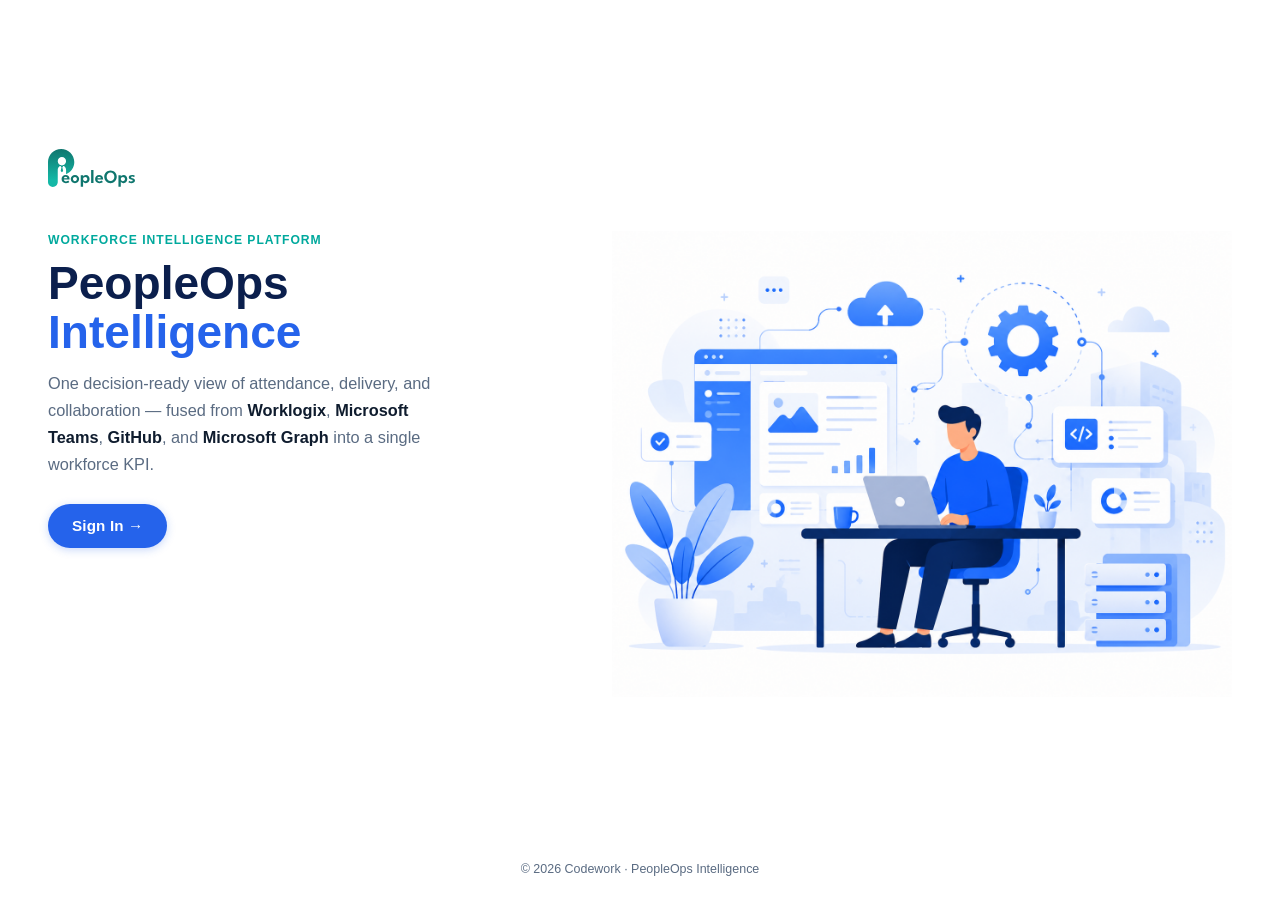
<file: landing.html>
<!DOCTYPE html>
<html lang="en">
<head>
  <meta charset="UTF-8" />
  <meta name="viewport" content="width=device-width, initial-scale=1.0" />
  <title>PeopleOPS Intelligence</title>
  <link rel="icon" type="image/svg+xml" href="peopleops-icon.svg">
  <link rel="stylesheet" href="styles.css" />
  <style>
    :root {
      color-scheme: light;
      --ink: #0f1c2e;
      --muted: #5a6b82;
      --line: #e2e8f0;
      --panel: #ffffff;
      --canvas: #f4f7fb;
      --teal: #00a99d;
      --blue: #2563eb;
      --shadow: 0 4px 16px rgba(15,28,46,0.08), 0 12px 40px rgba(15,28,46,0.07);
      --radius-lg: 16px;
    }
    * { box-sizing: border-box; }
    html, body { height: 100%; margin: 0; }
    body {
      min-height: 100vh;
      color: var(--ink);
      background: var(--panel);
      font-family: Inter, "Segoe UI", Roboto, Arial, sans-serif;
      -webkit-font-smoothing: antialiased;
      display: flex;
      flex-direction: column;
    }
    a { color: inherit; }
    a:focus-visible, button:focus-visible { outline: 2px solid var(--blue); outline-offset: 3px; }

    .wrap { max-width: 1280px; margin: 0 auto; padding: 0 clamp(20px, 4vw, 48px); width: 100%; }

    /* ---------- One flat surface, edge to edge — no card, no canvas margin ---------- */
    main.wrap {
      flex: 1;
      display: flex;
      align-items: center;
    }
    .hero-panel {
      width: 100%;
      padding: clamp(24px, 3vh, 44px) 0;
    }
    .brand {
      display: flex;
      align-items: center;
      margin-bottom: clamp(24px, 4vw, 44px);
    }
    .brand img { display: block; height: 30px; width: auto; }
    .hero-grid {
      display: grid;
      grid-template-columns: 0.95fr 1.15fr;
      gap: clamp(24px, 4vw, 56px);
      align-items: start;
    }
    .eyebrow {
      margin: 0 0 8px;
      color: var(--teal);
      font-size: 0.76rem;
      font-weight: 800;
      letter-spacing: 0.08em;
      text-transform: uppercase;
    }
    .hero-copy h1 {
      margin: 0 0 14px;
      font-size: clamp(2.1rem, 3.6vw, 3.1rem);
      line-height: 1.06;
      font-weight: 900;
      letter-spacing: 0;
      color: #0b1f4d;
    }
    /* forced line break so the heading always reads as two clean lines,
       instead of relying on the text wrapping naturally at whatever
       width the column happens to be */
    .hero-copy h1 span { display: block; color: var(--blue); }
    .dek {
      margin: 0 0 26px;
      font-size: 1.02rem;
      line-height: 1.65;
      color: var(--muted);
      max-width: 46ch;
    }
    .dek b { color: var(--ink); font-weight: 600; }
    .cta-primary {
      display: inline-flex;
      align-items: center;
      gap: 8px;
      min-height: 44px;
      padding: 10px 24px;
      border-radius: 999px;
      background: var(--blue);
      color: #fff;
      font-weight: 600;
      font-size: 0.95rem;
      letter-spacing: 0.01em;
      text-decoration: none;
      box-shadow: 0 2px 8px rgba(37,99,235,0.25);
      transition: background 0.15s, box-shadow 0.15s, transform 0.15s;
    }
    .cta-primary:hover { background: #1d4ed8; transform: translateY(-1px); }

    /* shown at its own natural proportions — not force-cropped */
    .hero-illo { width: 100%; }
    .hero-illo img {
      display: block;
      width: 100%;
      height: auto;
    }

    .foot {
      display: flex;
      align-items: center;
      justify-content: center;
      padding: 14px 0 20px;
      color: var(--muted);
      font-size: 0.78rem;
    }

    @media (max-width: 860px) {
      .hero-grid { grid-template-columns: 1fr; }
      .hero-illo { order: -1; max-width: 360px; margin: 0 auto; }
    }
  </style>
</head>
<body>
  <main class="wrap">
    <section class="hero-panel">
      <div class="brand">
        <img src="peopleops-logo.svg" alt="PeopleOps Intelligence" style="height:38px;width:auto;">
      </div>
      <div class="hero-grid">
        <div class="hero-copy">
          <p class="eyebrow">Workforce Intelligence Platform</p>
          <h1>PeopleOps <span>Intelligence</span></h1>
          <p class="dek">One decision-ready view of attendance, delivery, and collaboration — fused from <b>Worklogix</b>, <b>Microsoft Teams</b>, <b>GitHub</b>, and <b>Microsoft Graph</b> into a single workforce KPI.</p>
          <a class="cta-primary" href="splash.html">Sign In →</a>
        </div>
        <div class="hero-illo">
          <img src="hero-illustration.png" alt="Developer working at a laptop, surrounded by cloud, code, and analytics icons">
        </div>
      </div>
    </section>
  </main>

  <div class="foot">© 2026 Codework · PeopleOps Intelligence</div>
</body>
</html>
</file>
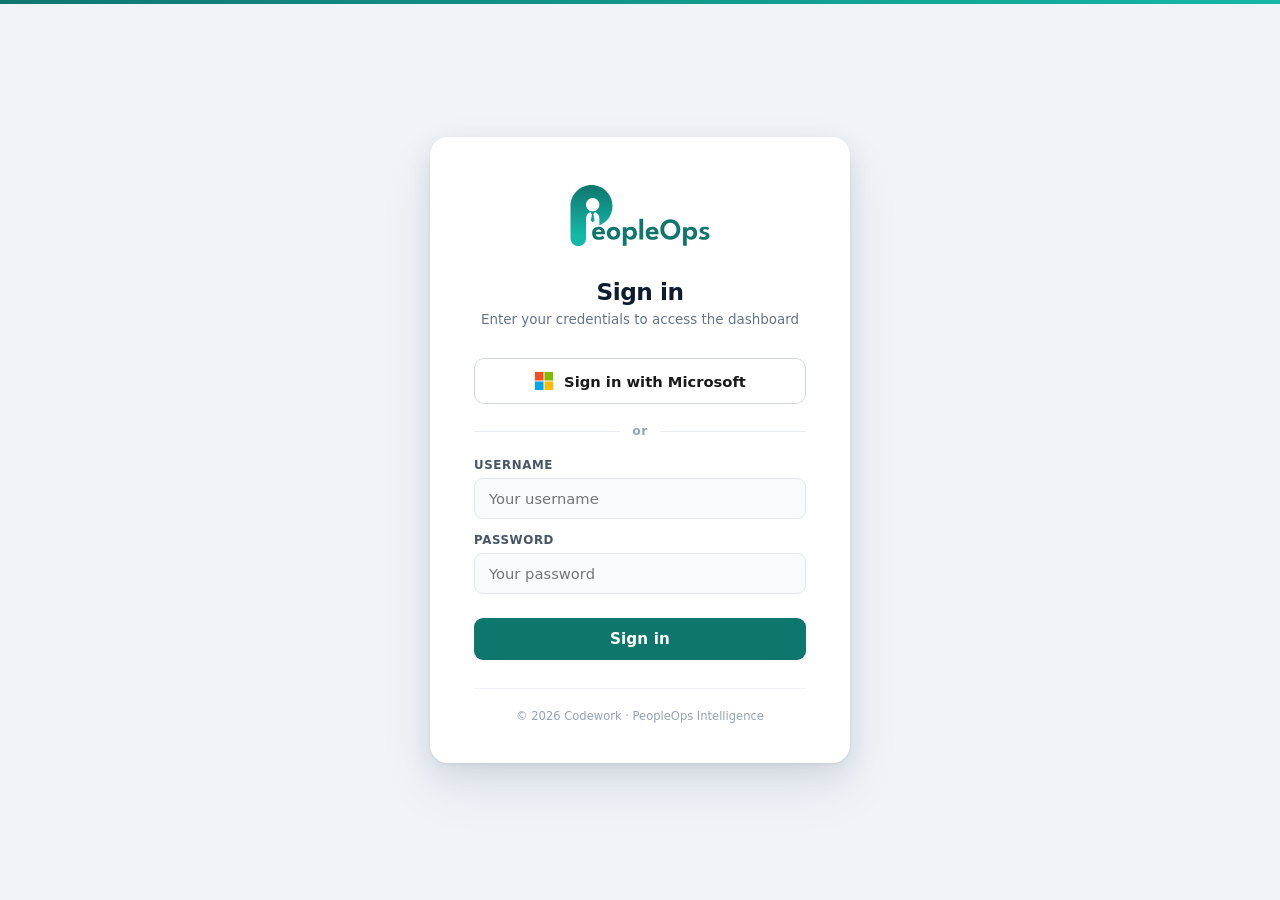
<file: login.html>
<!DOCTYPE html>
<html lang="en">
<head>
  <meta charset="UTF-8" />
  <meta name="viewport" content="width=device-width, initial-scale=1.0" />
  <title>PeopleOPS Intelligence – Sign In</title>
  <link rel="icon" type="image/svg+xml" href="peopleops-icon.svg">
  <style>
    *, *::before, *::after { box-sizing: border-box; margin: 0; padding: 0; }

    body {
      font-family: 'Segoe UI', Inter, system-ui, -apple-system, sans-serif;
      min-height: 100vh;
      display: flex;
      align-items: center;
      justify-content: center;
      background: #f0f4f9;
      padding: 24px;
    }

    /* Subtle teal gradient strip at top */
    body::before {
      content: '';
      position: fixed;
      top: 0; left: 0; right: 0;
      height: 4px;
      background: linear-gradient(90deg, #0F766E 0%, #14B8A6 100%);
    }

    /* ── Card ──────────────────────────────────────── */
    .card {
      background: #ffffff;
      border-radius: 18px;
      box-shadow:
        0 1px 3px rgba(15,28,46,0.06),
        0 8px 24px rgba(15,28,46,0.09),
        0 24px 56px rgba(15,28,46,0.08);
      padding: 48px 44px 40px;
      width: 100%;
      max-width: 420px;
    }

    /* ── Logo ──────────────────────────────────────── */
    .card-logo {
      display: flex;
      justify-content: center;
      margin-bottom: 32px;
    }

    /* ── Heading ───────────────────────────────────── */
    .card-heading {
      text-align: center;
      margin-bottom: 28px;
    }
    .card-heading h1 {
      font-size: 1.45rem;
      font-weight: 800;
      color: #0f1c2e;
      letter-spacing: -0.02em;
      margin-bottom: 5px;
    }
    .card-heading p {
      font-size: 0.84rem;
      color: #64748b;
      line-height: 1.5;
    }

    /* ── Microsoft button ──────────────────────────── */
    .ms-btn {
      width: 100%;
      display: flex;
      align-items: center;
      justify-content: center;
      gap: 10px;
      padding: 12px 16px;
      background: #fff;
      color: #1a1a1a;
      border: 1.5px solid #d1d9e6;
      border-radius: 10px;
      font-size: 0.92rem;
      font-weight: 600;
      cursor: pointer;
      text-decoration: none;
      font-family: inherit;
      transition: border-color 0.15s, box-shadow 0.15s, background 0.15s;
    }
    .ms-btn:hover {
      border-color: #0078d4;
      background: #fafcff;
      box-shadow: 0 0 0 3px rgba(0,120,212,0.1);
    }

    /* ── Divider ───────────────────────────────────── */
    .divider {
      display: flex;
      align-items: center;
      gap: 12px;
      margin: 20px 0;
      color: #94a3b8;
      font-size: 0.77rem;
      font-weight: 600;
      letter-spacing: 0.05em;
    }
    .divider::before,
    .divider::after { content: ''; flex: 1; height: 1px; background: #e8edf4; }

    /* ── Fields ────────────────────────────────────── */
    .field { margin-bottom: 14px; }
    .field label {
      display: block;
      font-size: 0.74rem;
      font-weight: 700;
      color: #475569;
      margin-bottom: 6px;
      text-transform: uppercase;
      letter-spacing: 0.05em;
    }
    .field input {
      width: 100%;
      padding: 11px 14px;
      border: 1.5px solid #e2e8f0;
      border-radius: 9px;
      font-size: 0.92rem;
      background: #f8fafc;
      color: #0f1c2e;
      outline: none;
      font-family: inherit;
      transition: border-color 0.15s, box-shadow 0.15s, background 0.15s;
    }
    .field input:focus {
      border-color: #0F766E;
      background: #fff;
      box-shadow: 0 0 0 3px rgba(15,118,110,0.12);
    }

    /* ── Submit button ─────────────────────────────── */
    .submit-btn {
      width: 100%;
      padding: 12px;
      background: #0F766E;
      color: #fff;
      border: none;
      border-radius: 9px;
      font-size: 0.95rem;
      font-weight: 700;
      cursor: pointer;
      margin-top: 10px;
      font-family: inherit;
      letter-spacing: 0.01em;
      transition: background 0.15s, box-shadow 0.15s;
    }
    .submit-btn:hover { background: #0d6560; box-shadow: 0 4px 14px rgba(15,118,110,0.32); }
    .submit-btn:disabled { opacity: 0.5; cursor: not-allowed; box-shadow: none; }

    /* ── Messages ──────────────────────────────────── */
    .msg {
      display: none;
      border-radius: 8px;
      padding: 10px 14px;
      font-size: 0.84rem;
      margin-top: 12px;
      font-weight: 600;
    }
    .msg-error   { background: #fff0f1; color: #c0192b; border: 1px solid #fcd0d4; }
    .msg-success { background: #f0fff4; color: #1a7f4b; border: 1px solid #b2f2cb; }
    /* Role + data scope from /api/me, shown in the welcome message */
    .role-badge { display: block; width: fit-content; margin-top: 8px; padding: 3px 10px; border-radius: 999px; font-size: 0.74rem; font-weight: 800; }
    .role-badge--company { background: #ede5fd; color: #5b21b6; }
    .role-badge--reports { background: #dbeafe; color: #1e40af; }

    /* ── Footer ────────────────────────────────────── */
    .card-footer {
      margin-top: 28px;
      padding-top: 20px;
      border-top: 1px solid #f0f4f8;
      text-align: center;
      font-size: 0.72rem;
      color: #94a3b8;
    }
  </style>
</head>
<body>
  <div class="card">

    <!-- Official horizontal logo, 140px wide -->
    <div class="card-logo">
      <svg width="140" height="61" viewBox="0 0 1356 595" fill="none">
        <defs>
          <linearGradient id="lg" x1="204.922" y1="0" x2="204.922" y2="486.034" gradientUnits="userSpaceOnUse">
            <stop stop-color="#0F766E"/><stop offset="1" stop-color="#14B8A6"/>
          </linearGradient>
        </defs>
        <path d="M246.708 479.489C247.292 495.53 259.104 507.051 280.104 507.051C298.771 507.051 311.167 499.03 316.271 492.76L331.875 515.801C323.563 526.01 308.979 534.468 277.771 534.468C238.25 534.468 211.271 510.26 211.271 469.718C211.271 434.718 234.604 407.739 274.854 407.739C312.625 407.739 336.542 429.905 336.542 470.01C336.542 471.614 336.542 478.03 336.104 479.489H246.708ZM301.25 456.447C300.813 447.26 293.667 433.843 275.292 433.843C256.771 433.843 248.458 446.385 247.583 456.447H301.25ZM420.173 534.468C381.819 534.468 354.257 507.78 354.257 471.468C354.257 435.155 381.819 407.739 420.173 407.739C458.527 407.739 485.36 435.155 485.36 471.468C485.36 507.78 458.527 534.468 420.173 534.468ZM420.173 503.843C438.548 503.843 450.507 490.28 450.507 471.322C450.507 452.51 438.548 438.364 420.173 438.364C401.652 438.364 389.548 452.51 389.548 471.322C389.548 490.28 401.652 503.843 420.173 503.843ZM546.828 591.635H510.369V411.239H547.264V430.635C550.619 422.176 567.536 407.739 591.745 407.739C625.87 407.739 648.182 434.864 648.182 471.176C648.182 507.489 624.557 534.468 590.432 534.468C564.182 534.468 549.015 516.822 546.828 509.968V591.635ZM612.014 471.176C612.014 451.051 597.578 437.051 580.224 437.051C561.703 437.051 547.264 451.343 547.264 471.176C547.264 491.155 561.703 505.155 580.224 505.155C597.578 505.155 612.014 491.447 612.014 471.176ZM709.055 530.968H672.159V330.301H709.055V530.968ZM769.089 479.489C769.672 495.53 781.484 507.051 802.484 507.051C821.151 507.051 833.547 499.03 838.651 492.76L854.255 515.801C845.943 526.01 831.359 534.468 800.151 534.468C760.63 534.468 733.651 510.26 733.651 469.718C733.651 434.718 756.984 407.739 797.234 407.739C835.005 407.739 858.922 429.905 858.922 470.01C858.922 471.614 858.922 478.03 858.484 479.489H769.089ZM823.63 456.447C823.193 447.26 816.047 433.843 797.672 433.843C779.151 433.843 770.839 446.385 769.964 456.447H823.63ZM876.49 434.572C876.49 378.426 918.782 334.968 974.199 334.968C1030.2 334.968 1071.62 378.426 1071.62 434.572C1071.62 490.864 1031.22 534.468 974.199 534.468C916.449 534.468 876.49 490.864 876.49 434.572ZM914.261 434.572C914.261 471.468 938.907 500.343 974.199 500.343C1009.49 500.343 1034.14 471.468 1034.14 434.572C1034.14 397.822 1009.49 368.947 974.199 368.947C938.907 368.947 914.261 397.822 914.261 434.572ZM1134.43 591.635H1097.97V411.239H1134.87V430.635C1138.23 422.176 1155.14 407.739 1179.35 407.739C1213.48 407.739 1235.79 434.864 1235.79 471.176C1235.79 507.489 1212.16 534.468 1178.04 534.468C1151.79 534.468 1136.62 516.822 1134.43 509.968V591.635ZM1199.62 471.176C1199.62 451.051 1185.18 437.051 1167.83 437.051C1149.31 437.051 1134.87 451.343 1134.87 471.176C1134.87 491.155 1149.31 505.155 1167.83 505.155C1185.18 505.155 1199.62 491.447 1199.62 471.176ZM1309.79 407.739C1331.08 407.739 1349.16 415.03 1353.54 418.385L1340.85 440.551C1337.06 437.489 1326.12 431.947 1313.72 431.947C1302.64 431.947 1293.89 435.739 1293.89 443.322C1293.89 450.905 1302.64 454.989 1317.22 458.197C1335.75 462.28 1355.87 470.155 1355.87 494.218C1355.87 525.572 1325.54 534.468 1299.72 534.468C1274.35 534.468 1258.02 525.572 1252.91 521.197L1265.45 496.551C1270.56 501.072 1283.1 507.926 1296.66 507.926C1310.52 507.926 1319.41 502.676 1319.41 494.364C1319.41 485.322 1309.79 481.968 1296.37 478.905C1279.75 475.114 1258.75 466.218 1258.75 442.301C1258.75 419.843 1282.95 407.739 1309.79 407.739Z" fill="#0F766E"/>
        <path fill-rule="evenodd" clip-rule="evenodd" d="M151.929 402.912V518.622C151.929 538.769 143.926 558.09 129.68 572.336C115.435 586.582 96.1129 594.585 75.9664 594.585H75.9625C34.0097 594.585 0 560.575 0 518.622V204.921C0 91.8218 91.8228 0 204.921 0C318.021 0 409.843 91.8218 409.843 204.921C409.843 290.886 356.793 364.56 281.674 394.961V324.969C281.674 295.748 262.355 271.041 235.793 262.921C235.97 263.968 236.061 265.043 236.061 266.14C236.061 274.598 230.596 281.791 223.007 284.376L236.061 345.054L216.802 362.584L197.542 345.054L210.597 284.376C203.007 281.791 197.542 274.598 197.542 266.14C197.542 265.043 197.634 263.968 197.81 262.921C171.248 271.041 151.93 295.748 151.93 324.969L151.929 402.912ZM216.802 127.071C180.998 127.071 151.93 156.139 151.93 191.942C151.93 227.746 180.998 256.815 216.802 256.815C252.605 256.815 281.674 227.746 281.674 191.942C281.674 156.139 252.605 127.071 216.802 127.071Z" fill="url(#lg)"/>
      </svg>
    </div>

    <div class="card-heading">
      <h1>Sign in</h1>
      <p>Enter your credentials to access the dashboard</p>
    </div>

    <!-- Microsoft SSO -->
    <a href="/auth/login" class="ms-btn" id="msBtn">
      <svg width="20" height="20" viewBox="0 0 21 21">
        <rect x="1" y="1" width="9" height="9" fill="#f25022"/>
        <rect x="11" y="1" width="9" height="9" fill="#7fba00"/>
        <rect x="1" y="11" width="9" height="9" fill="#00a4ef"/>
        <rect x="11" y="11" width="9" height="9" fill="#ffb900"/>
      </svg>
      Sign in with Microsoft
    </a>

    <div class="divider">or</div>

    <form id="loginForm">
      <div class="field">
        <label for="username">Username</label>
        <input type="text" id="username" name="username" autocomplete="username" required placeholder="Your username" />
      </div>
      <div class="field">
        <label for="password">Password</label>
        <input type="password" id="password" name="password" autocomplete="current-password" required placeholder="Your password" />
      </div>
      <button type="submit" class="submit-btn" id="loginBtn">Sign in</button>
    </form>

    <div class="msg msg-error"   id="errorMsg"></div>
    <div class="msg msg-success" id="successMsg"></div>

    <div class="card-footer">© 2026 Codework · PeopleOps Intelligence</div>
  </div>

  <script>
    // Already logged in → skip straight to dashboard
    (async function checkExistingSession() {
      const token = localStorage.getItem("po_token");
      if (!token) return;
      try {
        const res = await fetch("/api/health", { headers: { "Authorization": "Bearer " + token } });
        if (res.ok) {
          window.location.href = "index.html";
        } else {
          localStorage.removeItem("po_token");
        }
      } catch { /* server unreachable, stay on login */ }
    })();

    // After sign-in: say which role and data the person gets, so a shorter dashboard for a
    // team lead or employee reads as intended rather than broken. Then go to the dashboard.
    const ROLE_LABELS = {
      employee: "Employee", team_lead: "Team Lead", manager: "Manager", dept_head: "Department Head",
      hr: "HR", hr_admin: "HR Admin", super_admin: "Super Admin",
    };
    async function welcomeThenContinue(token, name) {
      localStorage.removeItem("tara_history"); // a previous user's chat shouldn't carry over
      const el = document.getElementById("successMsg");
      el.textContent = "Welcome, " + name + "! Loading dashboard...";
      el.style.display = "block";
      let delay = 600;
      try {
        const res = await fetch("/api/me", { headers: { "Authorization": "Bearer " + token } });
        const me = res.ok ? await res.json() : {};
        const type = (me.scope && me.scope.type) || "company";
        if (type === "self") { refuseEmployee(token, name); return; } // employees: no dashboard
        // Managers don't count themselves: their own record is only visible to their manager.
        const n = ((me.scope && me.scope.employeeIds) || []).filter((id) => !(type === "reports" && id === me.employeeId)).length;
        const reach = type === "company" ? "Company-wide"
          : "Your team" + (n ? " (" + n + " " + (n === 1 ? "person" : "people") + ")" : "");
        const badge = document.createElement("span");
        badge.className = "role-badge role-badge--" + type;
        badge.textContent = (ROLE_LABELS[me.role] || "Super Admin") + " · " + reach;
        el.appendChild(badge);
        delay = 1400; // long enough to read the badge
      } catch { /* no badge; the dashboard shows it too */ }
      setTimeout(() => { window.location.href = "splash.html"; }, delay);
    }

    // Employee accounts don't get PeopleOps (it's for team leads, managers, HR and Admin):
    // say so, end the session on the server, and stay on the sign-in page.
    function refuseEmployee(token, name) {
      document.getElementById("successMsg").style.display = "none";
      const err = document.getElementById("errorMsg");
      err.textContent = "Sorry " + name + ", your account doesn't have access to PeopleOps. "
        + "It's for team leads, managers, HR and Admin. Ask HR if you think you should have access.";
      err.style.display = "block";
      localStorage.removeItem("po_token");
      fetch("/api/logout", { method: "POST", headers: { "Authorization": "Bearer " + token } }).catch(() => {});
    }

    // SSO callback: ?sso_token=...&sso_name=...
    (function handleSsoCallback() {
      const params   = new URLSearchParams(window.location.search);
      const ssoToken = params.get("sso_token");
      const ssoName  = params.get("sso_name");
      const error    = params.get("error");

      if (ssoToken) {
        localStorage.setItem("po_token", ssoToken);
        const name = ssoName ? decodeURIComponent(ssoName) : "there";
        history.replaceState(null, "", window.location.pathname); // keep the token out of the address bar
        welcomeThenContinue(ssoToken, name); // then splash, which loads the dashboard
        return;
      }

      if (error) {
        const el = document.getElementById("errorMsg");
        el.textContent = decodeURIComponent(error);
        el.style.display = "block";
        history.replaceState(null, "", window.location.pathname);
      }
    })();

    // Password form
    document.getElementById("loginForm").addEventListener("submit", async (e) => {
      e.preventDefault();
      const btn      = document.getElementById("loginBtn");
      const err      = document.getElementById("errorMsg");
      const username = document.getElementById("username").value.trim();
      const password = document.getElementById("password").value;

      btn.disabled    = true;
      btn.textContent = "Signing in...";
      err.style.display = "none";

      try {
        const res  = await fetch("/api/login", {
          method: "POST",
          headers: { "Content-Type": "application/json" },
          body: JSON.stringify({ username, password }),
        });
        const data = await res.json();
        if (res.ok && data.token) {
          localStorage.setItem("po_token", data.token);
          // Login → welcome with role → splash → dashboard
          welcomeThenContinue(data.token, data.name || username);
        } else {
          err.textContent   = data.error || "Invalid username or password.";
          err.style.display = "block";
          btn.disabled      = false;
          btn.textContent   = "Sign in";
        }
      } catch {
        err.textContent   = "Could not reach the server. Make sure the backend is running.";
        err.style.display = "block";
        btn.disabled      = false;
        btn.textContent   = "Sign in";
      }
    });
  </script>
</body>
</html>
</file>
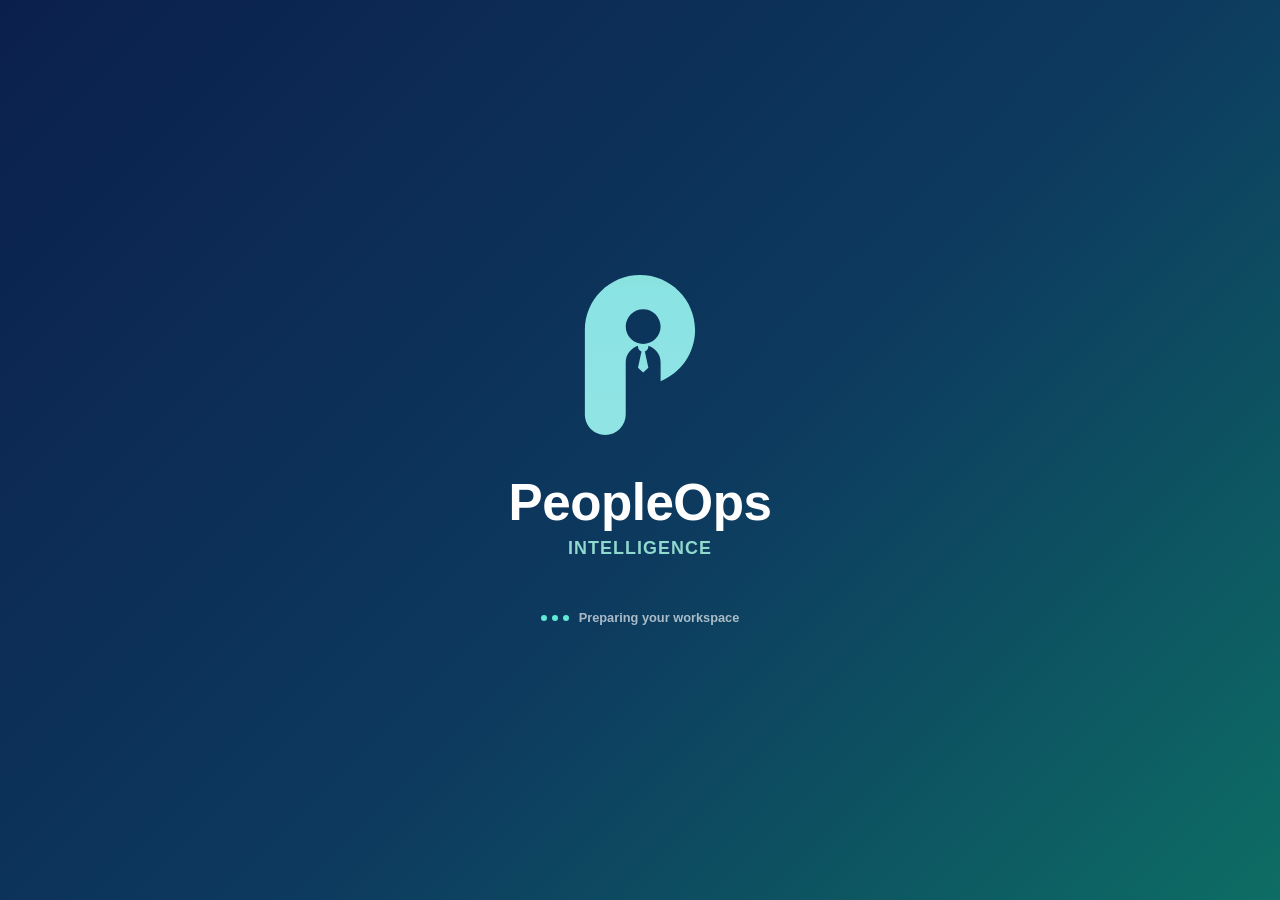
<file: splash.html>
<!DOCTYPE html>
<html lang="en">
<head>
  <meta charset="UTF-8" />
  <meta name="viewport" content="width=device-width, initial-scale=1.0" />
  <title>PeopleOPS Intelligence</title>
  <link rel="icon" type="image/svg+xml" href="peopleops-icon.svg">
  <noscript><meta http-equiv="refresh" content="0;url=login.html"></noscript>
  <style>
    * { box-sizing: border-box; }
    html, body { height: 100%; margin: 0; }
    body {
      font-family: -apple-system, BlinkMacSystemFont, "Segoe UI", Inter, sans-serif;
      overflow: hidden;
    }
    .splash {
      position: fixed;
      inset: 0;
      display: flex;
      flex-direction: column;
      align-items: center;
      justify-content: center;
      background: linear-gradient(135deg, #0b1f4d 0%, #0d3a5f 55%, #0d6d64 100%);
      transition: opacity 0.6s ease, transform 0.6s ease;
    }
    .splash.leaving { opacity: 0; transform: scale(1.04); }
    .splash-mark {
      width: min(18vw, 160px);
      height: auto;
      opacity: 0;
      transform: scale(0.88);
      animation: markIn 0.7s cubic-bezier(0.34, 1.56, 0.64, 1) forwards;
      animation-delay: 0.1s;
    }
    @keyframes markIn { to { opacity: 1; transform: scale(1); } }
    .splash-word {
      margin-top: clamp(20px, 3vw, 40px);
      text-align: center;
      color: #fff;
      opacity: 0;
      transform: translateY(8px);
      animation: fadeUp 0.5s ease forwards;
      animation-delay: 1.05s;
    }
    @keyframes fadeUp { to { opacity: 1; transform: translateY(0); } }
    .splash-word strong { display: block; font-size: clamp(1.8rem, 4vw, 3.2rem); font-weight: 800; letter-spacing: -0.01em; }
    .splash-word span { display: block; font-size: clamp(0.85rem, 1.4vw, 1.15rem); color: #8fd9ce; font-weight: 600; margin-top: 6px; letter-spacing: 0.06em; }
    .splash-status {
      margin-top: clamp(28px, 4vw, 52px);
      display: flex;
      align-items: center;
      gap: 10px;
      color: rgba(255, 255, 255, 0.65);
      font-size: clamp(0.8rem, 1vw, 0.95rem);
      font-weight: 600;
      opacity: 0;
      animation: fadeUp 0.5s ease forwards;
      animation-delay: 1.3s;
    }
    .splash-status .dots { display: flex; gap: 5px; }
    .splash-status .dots span { width: 6px; height: 6px; border-radius: 50%; background: #5eead4; animation: bounce 1.1s ease-in-out infinite; }
    .splash-status .dots span:nth-child(2) { animation-delay: 0.15s; }
    .splash-status .dots span:nth-child(3) { animation-delay: 0.3s; }
    @keyframes bounce { 0%, 80%, 100% { transform: translateY(0); opacity: 0.4; } 40% { transform: translateY(-4px); opacity: 1; } }
  </style>
</head>
<body>
  <div class="splash" id="splash">
    <img class="splash-mark" src="peopleops-icon.svg" alt="PeopleOps" style="filter:brightness(2.2) saturate(0.4);">
    <div class="splash-word"><strong>PeopleOps</strong><span>INTELLIGENCE</span></div>
    <div class="splash-status"><div class="dots"><span></span><span></span><span></span></div>Preparing your workspace</div>
  </div>

  <script>
    setTimeout(() => {
      document.getElementById("splash").classList.add("leaving");
      setTimeout(() => { window.location.href = "index.html"; }, 550);
    }, 2000);
  </script>
</body>
</html>
</file>
<file: styles.css>
:root {
  color-scheme: light;
  --ink: #0f1c2e;
  --muted: #5a6b82;
  --line: #e2e8f0;
  --panel: #ffffff;
  --canvas: #f4f7fb;
  --teal: #14B8A6;
  --blue: #0F766E;
  --violet: #7c3aed;
  --amber: #f59e0b;
  --red: #e11d48;
  --green: #10b981;
  --shadow-sm: 0 1px 3px rgba(15,28,46,0.06), 0 4px 12px rgba(15,28,46,0.07);
  --shadow: 0 4px 16px rgba(15,28,46,0.08), 0 12px 40px rgba(15,28,46,0.07);
  --shadow-lg: 0 8px 28px rgba(15,28,46,0.10), 0 24px 56px rgba(15,28,46,0.09);
  --radius-sm: 8px;
  --radius: 12px;
  --radius-lg: 16px;
  --transition: 0.18s cubic-bezier(0.4,0,0.2,1);
}

* {
  box-sizing: border-box;
}

body {
  margin: 0;
  min-height: 100vh;
  color: var(--ink);
  background:
    linear-gradient(135deg, rgba(0,169,157,0.06) 0%, transparent 30%),
    linear-gradient(225deg, rgba(37,99,235,0.07) 0%, transparent 35%),
    var(--canvas);
  font-family: Inter, "Segoe UI", Roboto, Arial, sans-serif;
  font-size: 15px;
  line-height: 1.6;
  -webkit-font-smoothing: antialiased;
  -moz-osx-font-smoothing: grayscale;
}

button,
input,
select {
  font: inherit;
}

.app-shell {
  display: grid;
  grid-template-columns: 215px minmax(0, 1fr);
  min-height: 100vh;
}

.rail {
  position: sticky;
  top: 0;
  height: 100vh;
  display: flex;
  flex-direction: column;
  align-items: stretch;
  gap: 4px;
  padding: 16px 12px;
  background: linear-gradient(180deg, #0c1526 0%, #101e35 100%);
  border-right: 1px solid rgba(255,255,255,0.06);
  color: white;
  box-shadow: 2px 0 20px rgba(0,0,0,0.18);
  overflow-y: auto;
  scrollbar-width: thin;
  scrollbar-color: rgba(255,255,255,0.18) transparent;
}
.rail::-webkit-scrollbar { width: 6px; }
.rail::-webkit-scrollbar-track { background: transparent; }
.rail::-webkit-scrollbar-thumb { background: rgba(255,255,255,0.18); border-radius: 999px; }
.rail::-webkit-scrollbar-thumb:hover { background: rgba(255,255,255,0.32); }

.brand-mark {
  display: flex;
  align-items: center;
  gap: 10px;
  width: 100%;
  height: auto;
  margin-bottom: 10px;
  padding: 10px 4px 14px;
  border-radius: 0;
  background: none;
  font-weight: 800;
  letter-spacing: 0;
  border-bottom: 1px solid rgba(255,255,255,0.07);
}

.rail-item {
  width: 100%;
  min-height: 40px;
  border: none;
  border-radius: 9px;
  background: transparent;
  color: rgba(255,255,255,0.65);
  cursor: pointer;
  padding: 0 10px;
  text-align: left;
  font-size: 0.84rem;
  font-weight: 600;
  letter-spacing: 0.01em;
  transition: background var(--transition), color var(--transition);
  display: flex;
  align-items: center;
  gap: 9px;
}

.rail-item:hover {
  background: rgba(255,255,255,0.08);
  color: rgba(255,255,255,0.92);
}

.rail-item.active {
  background: rgba(15,118,110,0.85);
  color: white;
  box-shadow: 0 4px 14px rgba(15,118,110,0.40);
}

.rail-user-pill {
  margin-top: auto;
  display: flex;
  align-items: center;
  gap: 10px;
  padding: 10px 12px;
  background: rgba(255,255,255,0.10);
  border: 1px solid rgba(255,255,255,0.14);
  border-radius: 999px;
  backdrop-filter: blur(8px);
}
.rail-user-avatar {
  flex-shrink: 0;
  width: 36px;
  height: 36px;
  border-radius: 50%;
  background: linear-gradient(135deg, #0F766E, #14B8A6);
  display: flex;
  align-items: center;
  justify-content: center;
  color: #fff;
  font-weight: 800;
  font-size: 0.82rem;
}
.rail-user-info {
  flex: 1;
  min-width: 0;
}
.rail-user-name {
  font-size: 0.82rem;
  font-weight: 700;
  color: #fff;
  white-space: nowrap;
  overflow: hidden;
  text-overflow: ellipsis;
}
.rail-user-type {
  font-size: 0.7rem;
  color: rgba(255,255,255,0.55);
  margin-top: 1px;
}
.rail-user-dots {
  flex-shrink: 0;
  background: none;
  border: none;
  color: rgba(255,255,255,0.5);
  font-size: 1.1rem;
  cursor: pointer;
  padding: 2px 4px;
  line-height: 1;
  border-radius: 4px;
}
.rail-user-dots:hover { color: #fff; }
.rail-user-menu-wrap { position: relative; flex-shrink: 0; }
.rail-user-menu {
  display: none;
  position: absolute;
  bottom: calc(100% + 8px);
  right: 0;
  background: #1e2d42;
  border: 1px solid rgba(255,255,255,0.15);
  border-radius: 10px;
  min-width: 130px;
  box-shadow: 0 4px 16px rgba(0,0,0,0.4);
  z-index: 200;
  overflow: hidden;
}
.rail-user-menu.open { display: block; }
.rail-user-menu button {
  display: block;
  width: 100%;
  padding: 10px 14px;
  text-align: left;
  background: none;
  border: none;
  color: rgba(255,255,255,0.85);
  font-size: 0.85rem;
  cursor: pointer;
}
.rail-user-menu button:hover { background: rgba(255,255,255,0.08); }

.workspace {
  width: min(1500px, 100%);
  margin: 0 auto;
  padding: 28px;
}

.hero,
.controls,
.panel,
.metric-card,
.project-card {
  background: rgba(255,255,255,0.92);
  border: 1px solid rgba(226,232,240,0.8);
  box-shadow: var(--shadow);
  backdrop-filter: blur(20px);
}

.hero {
  display: flex;
  justify-content: space-between;
  gap: 24px;
  align-items: flex-start;
  padding: 32px 36px;
  border-radius: var(--radius-lg);
}

.eyebrow {
  margin: 0 0 8px;
  color: var(--teal);
  font-size: 0.76rem;
  font-weight: 800;
  letter-spacing: 0.08em;
  text-transform: uppercase;
}

h1,
h2,
h3,
p {
  margin-top: 0;
}

h1 {
  margin-bottom: 12px;
  font-size: clamp(2rem, 4vw, 4.2rem);
  line-height: 0.98;
  letter-spacing: 0;
}

.hero h1 {
  position: relative;
  display: inline-block;
  color: #0b1f4d;
  background: none;
  font-weight: 900;
  text-shadow: 0 2px 0 rgba(255, 255, 255, 0.85), 0 10px 24px rgba(11, 31, 77, 0.16);
}

.hero h1::after {
  content: "";
  position: absolute;
  left: 4px;
  bottom: -10px;
  width: min(260px, 46%);
  height: 5px;
  border-radius: 999px;
  background: linear-gradient(90deg, #0F766E, #14B8A6);
  box-shadow: 0 8px 22px rgba(15, 118, 110, 0.25);
}

h2 {
  margin-bottom: 16px;
  font-size: 1.15rem;
}

.hero-copy {
  max-width: 740px;
  margin-bottom: 0;
  color: var(--muted);
  font-size: 1rem;
  line-height: 1.6;
}

.hero-actions {
  display: flex;
  align-items: center;
  gap: 12px;
  flex-wrap: wrap;
  justify-content: flex-end;
}

.export-dropdown {
  position: relative;
}
.export-menu {
  display: none;
  position: absolute;
  right: 0;
  top: calc(100% + 6px);
  background: white;
  border: 1px solid var(--line);
  border-radius: 10px;
  box-shadow: 0 4px 16px rgba(0,0,0,0.1);
  min-width: 150px;
  z-index: 100;
  overflow: hidden;
}
.export-menu.open { display: block; }
.export-menu button {
  display: block;
  width: 100%;
  padding: 10px 16px;
  text-align: left;
  background: none;
  border: none;
  font-size: 0.88rem;
  color: var(--ink);
  cursor: pointer;
}
.export-menu button:hover { background: var(--canvas); }

/* ── Gradient header + filter panel ── */
.gradient-panel {
  position: relative;
  overflow: hidden;
  border-radius: var(--radius-lg);
  background: linear-gradient(120deg, #0b1f4d 0%, #0F766E 45%, #14B8A6 100%);
  padding: 26px 30px 22px;
  margin-bottom: 18px;
}

.gradient-panel::before {
  content: "";
  position: absolute;
  inset: 0;
  pointer-events: none;
  background:
    radial-gradient(420px 220px at 88% -10%, rgba(0, 169, 157, 0.35), transparent 60%),
    radial-gradient(380px 200px at -5% 110%, rgba(15, 118, 110, 0.25), transparent 60%);
}

.gradient-hero {
  position: relative;
  z-index: 1;
  background: none;
  border: 0;
  box-shadow: none;
  backdrop-filter: none;
  padding: 0;
  margin-bottom: 20px;
}

.gradient-hero-brand {
  display: flex;
  align-items: center;
  gap: 14px;
}

.gradient-hero-mark {
  flex-shrink: 0;
}

.gradient-hero h1 {
  color: #fff;
  text-shadow: none;
  font-size: 1.5rem;
}

.gradient-hero h1::after {
  display: none;
}

.gradient-hero .hero-copy {
  margin-top: 3px;
  color: rgba(255, 255, 255, 0.72);
  font-size: 0.82rem;
  max-width: 440px;
}

.gradient-hero-right {
  display: flex;
  align-items: center;
  gap: 18px;
}

.gradient-hero-meta {
  display: flex;
  gap: 20px;
}

.gradient-hero-meta div {
  text-align: right;
}

.gradient-hero-meta strong {
  display: block;
  font-size: 0.9rem;
  font-weight: 800;
  color: #fff;
}

.gradient-hero-meta span {
  font-size: 0.62rem;
  text-transform: uppercase;
  letter-spacing: 0.05em;
  color: rgba(255, 255, 255, 0.6);
}

.controls.gradient-controls {
  position: relative;
  z-index: 1;
  background: rgba(255, 255, 255, 0.08);
  border: 1px solid rgba(255, 255, 255, 0.18);
  box-shadow: none;
  backdrop-filter: blur(6px);
  border-radius: 14px;
  margin: 0;
  padding: 10px;
  display: flex;
  gap: 10px;
  flex-wrap: wrap;
  align-items: center;
}

.pill-field-label {
  display: flex;
  align-items: center;
  gap: 8px;
  background: rgba(255, 255, 255, 0.95);
  border-radius: 10px;
  padding: 0 12px;
  flex: 1;
  min-width: 150px;
  color: #5c6a85;
  text-transform: none;
  font-weight: 400;
}

.pill-field-label.search-field {
  flex: 2;
  min-width: 220px;
}

.pill-field-label svg {
  width: 15px;
  height: 15px;
  flex-shrink: 0;
}

.pill-field-label input,
.pill-field-label select {
  border: 0;
  background: transparent;
  font-size: 0.82rem;
  color: var(--ink);
  width: 100%;
  height: 38px;
  min-height: 38px;
  padding: 0;
}

.pill-switch-label {
  display: flex;
  align-items: center;
  gap: 8px;
  background: rgba(255, 255, 255, 0.95);
  border-radius: 10px;
  padding: 0 12px;
  height: 38px;
  flex: 0 0 auto;
  cursor: pointer;
  color: var(--ink);
  text-transform: none;
  font-weight: 700;
  font-size: 0.78rem;
  white-space: nowrap;
}

.pill-switch-label input[type="checkbox"] {
  appearance: none;
  -webkit-appearance: none;
  width: 28px;
  min-width: 28px;
  height: 15px;
  min-height: 15px;
  padding: 0;
  border: 0;
  border-radius: 99px;
  background: #cbd5e1;
  position: relative;
  cursor: pointer;
  margin: 0;
  flex-shrink: 0;
  transition: background 0.15s;
}

.pill-switch-label input[type="checkbox"]::after {
  content: "";
  position: absolute;
  top: 2px;
  left: 2px;
  width: 11px;
  height: 11px;
  border-radius: 50%;
  background: #fff;
  transition: left 0.15s;
}

.pill-switch-label input[type="checkbox"]:checked {
  background: var(--teal);
}

.pill-switch-label input[type="checkbox"]:checked::after {
  left: 15px;
}

@media (max-width: 760px) {
  .gradient-hero {
    flex-direction: column;
  }
  .gradient-hero-right {
    width: 100%;
    justify-content: space-between;
  }
}

.pill,
.button {
  display: inline-flex;
  align-items: center;
  min-height: 36px;
  border-radius: 999px;
  padding: 7px 16px;
  border: 1px solid var(--line);
  color: var(--muted);
  background: white;
  font-size: 0.85rem;
  font-weight: 500;
  white-space: nowrap;
  transition: all var(--transition);
}

.button {
  color: white;
  border-color: var(--blue);
  background: var(--blue);
  cursor: pointer;
  font-weight: 600;
  box-shadow: 0 2px 8px rgba(37,99,235,0.25);
  letter-spacing: 0.01em;
}

.button:hover {
  background: #1d4ed8;
  border-color: #1d4ed8;
  box-shadow: 0 4px 14px rgba(37,99,235,0.38);
  transform: translateY(-1px);
}

.secondary-button {
  color: var(--blue);
  border-color: rgba(37,99,235,0.25);
  background: #eff6ff;
  font-weight: 600;
}

.secondary-button:hover {
  background: #dbeafe;
  border-color: rgba(37,99,235,0.4);
}

.controls {
  display: grid;
  grid-template-columns: minmax(220px, 1.8fr) repeat(3, minmax(160px, 1fr)) auto;
  gap: 14px;
  margin: 18px 0;
  padding: 16px;
  border-radius: 8px;
  align-items: end;
}
.toggle-label {
  display: flex;
  align-items: center;
  gap: 8px;
  font-size: 0.82rem;
  font-weight: 600;
  color: #627084;
  cursor: pointer;
  white-space: nowrap;
  padding-bottom: 6px;
}
.toggle-label input[type="checkbox"] {
  width: 16px; height: 16px; cursor: pointer;
}

.controls[hidden] {
  display: none;
}

label {
  display: grid;
  gap: 8px;
  color: var(--muted);
  font-size: 0.78rem;
  font-weight: 800;
  text-transform: uppercase;
}

input,
select {
  width: 100%;
  min-height: 42px;
  border: 1.5px solid var(--line);
  border-radius: var(--radius-sm);
  padding: 0 14px;
  color: var(--ink);
  background: white;
  transition: border-color var(--transition), box-shadow var(--transition);
}

.panel-filter-bar {
  margin: 14px 0;
  display: flex;
  gap: 10px;
  flex-wrap: wrap;
}
.page-search-field {
  background: #fff;
  border: 1px solid var(--line);
  box-shadow: var(--shadow-sm);
  color: var(--muted);
}
.page-search-field svg {
  color: var(--teal);
}
.page-search-field:focus-within {
  border-color: var(--teal);
  box-shadow: 0 0 0 3px rgba(0, 169, 157, 0.12);
}

/* Employees page — stat strip */
.stat-strip {
  display: grid;
  grid-template-columns: repeat(4, 1fr);
  gap: 12px;
  margin: 0 0 20px;
}
.stat-tile {
  background: var(--panel);
  border: 1px solid var(--line);
  border-radius: 12px;
  padding: 16px 18px;
  box-shadow: var(--shadow-sm);
}
.stat-tile.is-active {
  border-color: var(--teal);
  background: rgba(0, 169, 157, 0.05);
}
.stat-num {
  font-size: 1.7rem;
  font-weight: 800;
  line-height: 1;
}
.stat-num.c-blue { color: var(--blue); }
.stat-num.c-amber { color: #b45309; }
.stat-num.c-violet { color: var(--violet); }
.stat-num.c-ink { color: var(--ink); }
.stat-lbl {
  font-size: 0.74rem;
  color: var(--muted);
  margin-top: 6px;
  font-weight: 600;
}
.stat-sub {
  font-size: 0.68rem;
  color: #94a3b8;
  margin-top: 2px;
}

/* Employees page — table section label */
.tsec-label {
  display: flex;
  align-items: center;
  gap: 8px;
  font-size: 0.72rem;
  text-transform: uppercase;
  letter-spacing: 0.06em;
  color: var(--muted);
  font-weight: 700;
  margin: 4px 0 10px;
}
.tsec-label .n {
  background: #dcfce7;
  color: #15803d;
  padding: 2px 8px;
  border-radius: 99px;
  font-size: 0.7rem;
}

/* Employees page — avatar + KPI bar in table rows */
.person-row {
  display: flex;
  align-items: center;
  gap: 10px;
}
.p-avatar {
  width: 32px;
  height: 32px;
  border-radius: 50%;
  display: grid;
  place-items: center;
  font-weight: 700;
  font-size: 0.68rem;
  color: #fff;
  flex-shrink: 0;
}
.pt-kpi-cell {
  display: flex;
  align-items: center;
  gap: 9px;
  justify-content: center;
}
.pt-kpi-bar {
  width: 48px;
  height: 4px;
  border-radius: 2px;
  background: #e2e8f0;
  overflow: hidden;
}
.pt-kpi-fill {
  display: block;
  height: 100%;
  border-radius: 2px;
}

/* Employees page — collapsed "awaiting data" section */
.awaiting-data {
  margin-top: 14px;
  border: 1px dashed #cbd5e1;
  border-radius: 10px;
  overflow: hidden;
}
.awaiting-head {
  display: flex;
  align-items: center;
  justify-content: space-between;
  padding: 13px 16px;
  cursor: pointer;
  background: #f8fafc;
  gap: 12px;
}
.awaiting-head:hover {
  background: #f1f5f9;
}
.awaiting-title {
  display: flex;
  align-items: center;
  gap: 9px;
  font-size: 0.83rem;
  font-weight: 700;
  color: var(--ink);
  flex-wrap: wrap;
}
.awaiting-title .badge {
  background: #e2e8f0;
  color: var(--muted);
  font-size: 0.7rem;
  font-weight: 700;
  padding: 2px 9px;
  border-radius: 99px;
}
.awaiting-sub {
  font-size: 0.72rem;
  color: var(--muted);
  font-weight: 400;
  width: 100%;
}
.awaiting-toggle {
  font-size: 0.76rem;
  color: var(--blue);
  font-weight: 700;
  white-space: nowrap;
  flex-shrink: 0;
}
.awaiting-body {
  padding: 14px 16px;
  grid-template-columns: repeat(4, 1fr);
  gap: 8px;
  background: #fff;
  border-top: 1px dashed #cbd5e1;
}
.awaiting-body:not([hidden]) {
  display: grid;
}
.await-chip {
  display: flex;
  align-items: center;
  gap: 8px;
  padding: 7px 10px;
  border: 1px solid var(--line);
  border-radius: 8px;
  font-size: 0.78rem;
  cursor: pointer;
  transition: border-color 0.12s;
}
.await-chip:hover {
  border-color: var(--teal);
}
.await-chip .ca {
  width: 24px;
  height: 24px;
  border-radius: 50%;
  background: #e2e8f0;
  color: #64748b;
  display: grid;
  place-items: center;
  font-size: 0.62rem;
  font-weight: 700;
  flex-shrink: 0;
}
.await-chip .cn {
  overflow: hidden;
}
.await-chip strong {
  display: block;
  font-size: 0.78rem;
  white-space: nowrap;
  overflow: hidden;
  text-overflow: ellipsis;
}
.await-chip small {
  color: var(--muted);
  font-size: 0.68rem;
  white-space: nowrap;
  overflow: hidden;
  text-overflow: ellipsis;
  display: block;
}

@media (max-width: 900px) {
  .stat-strip { grid-template-columns: repeat(2, 1fr); }
  .awaiting-body { grid-template-columns: repeat(2, 1fr); }
}

input:focus,
select:focus {
  outline: none;
  border-color: var(--blue);
  box-shadow: 0 0 0 3px rgba(37,99,235,0.12);
}

.view {
  display: none;
}

.active-view {
  display: block;
}

.metric-grid {
  display: grid;
  grid-template-columns: repeat(6, minmax(150px, 1fr));
  gap: 14px;
  margin-bottom: 18px;
}

.total-employee-badge {
  display: block;
  margin: 0 0 18px;
}

.workforce-total-banner {
  position: relative;
  display: grid;
  place-items: center;
  min-height: 150px;
  overflow: hidden;
  border: 1px solid #d7e2ef;
  border-radius: 16px;
  background:
    radial-gradient(circle at 80% 25%, rgba(20, 184, 166, .22), transparent 30%),
    linear-gradient(125deg, #0b1f4d, #0F766E 58%, #14B8A6);
  box-shadow: 0 16px 38px rgba(15, 118, 110, .28);
  width: 100%;
  color: inherit;
  font: inherit;
  cursor: pointer;
  transition: transform .18s ease, box-shadow .18s ease;
}

.workforce-total-banner:hover {
  transform: translateY(-2px);
  box-shadow: 0 21px 44px rgba(15, 118, 110, .36);
}

.workforce-banner-watermark {
  position: absolute;
  right: 4%;
  top: 50%;
  color: rgba(255, 255, 255, .07);
  font-size: clamp(8rem, 17vw, 14rem);
  font-weight: 950;
  line-height: 1;
  transform: translateY(-52%);
  user-select: none;
}

.workforce-banner-content {
  position: relative;
  z-index: 1;
  display: flex;
  align-items: baseline;
  gap: 15px;
  color: white;
}

.workforce-banner-content strong {
  font-size: clamp(3.5rem, 7vw, 5.5rem);
  font-weight: 950;
  line-height: 1;
  letter-spacing: -.05em;
}

.workforce-banner-content span {
  font-size: clamp(1.2rem, 2.5vw, 2rem);
  font-weight: 750;
  letter-spacing: .02em;
}

.workforce-banner-action {
  position: absolute;
  z-index: 2;
  right: 24px;
  bottom: 16px;
  color: rgba(255, 255, 255, .82);
  font-size: .76rem;
  font-weight: 750;
}

.workforce-summary-card {
  position: relative;
  display: grid;
  grid-template-columns: minmax(260px, 1.1fr) minmax(360px, 1.5fr) minmax(220px, .9fr);
  align-items: center;
  gap: 28px;
  min-height: 150px;
  padding: 22px 26px;
  overflow: hidden;
  border: 1px solid #d8e2ef;
  border-radius: 16px;
  background:
    radial-gradient(circle at 96% 10%, rgba(0, 169, 157, .12), transparent 25%),
    linear-gradient(135deg, #ffffff 0%, #f5f8ff 100%);
  box-shadow: 0 14px 38px rgba(31, 44, 71, .1);
}

.workforce-summary-card::before {
  content: "";
  position: absolute;
  left: 0;
  top: 0;
  bottom: 0;
  width: 5px;
  background: linear-gradient(180deg, #3366ff, #00a99d);
}

.workforce-summary-main {
  display: flex;
  align-items: center;
  gap: 16px;
}

.workforce-icon {
  display: grid;
  place-items: center;
  flex: 0 0 auto;
  width: 58px;
  height: 58px;
  border-radius: 15px;
  color: white;
  background: linear-gradient(145deg, #175cd3, #00a99d);
  box-shadow: 0 10px 24px rgba(23, 92, 211, .22);
}

.workforce-icon svg {
  width: 29px;
  height: 29px;
  fill: none;
  stroke: currentColor;
  stroke-width: 1.8;
  stroke-linecap: round;
  stroke-linejoin: round;
}

.workforce-total {
  display: inline-block;
  margin-right: 9px;
  color: #0b1f4d;
  font-size: 2.8rem;
  line-height: 1;
  font-weight: 900;
}

.workforce-label {
  color: #53647d;
  font-size: .9rem;
  font-weight: 750;
}

.workforce-summary-stats {
  display: grid;
  grid-template-columns: repeat(3, 1fr);
  gap: 10px;
}

.workforce-summary-stats > div {
  display: grid;
  grid-template-columns: auto 1fr;
  align-items: center;
  gap: 3px 8px;
  min-height: 76px;
  padding: 12px;
  border: 1px solid #e0e7f0;
  border-radius: 11px;
  background: rgba(255, 255, 255, .82);
}

.workforce-summary-stats strong {
  color: #172033;
  font-size: 1.25rem;
}

.workforce-summary-stats small {
  grid-column: 2;
  color: var(--muted);
  font-size: .72rem;
}

.workforce-dot {
  grid-row: 1 / 3;
  width: 9px;
  height: 9px;
  border-radius: 50%;
}

.workforce-dot.active { background: #2fb36d; }
.workforce-dot.inactive { background: #98a2b3; }
.workforce-dot.scored { background: #3366ff; }

.workforce-summary-progress {
  display: grid;
  gap: 9px;
}

.workforce-summary-progress > div:first-child {
  display: flex;
  justify-content: space-between;
  color: var(--muted);
  font-size: .78rem;
}

.workforce-summary-progress strong {
  color: #172033;
}

.workforce-progress-track {
  height: 9px;
  border-radius: 99px;
  background: #e5ebf3;
  overflow: hidden;
}

.workforce-progress-track span {
  display: block;
  height: 100%;
  border-radius: inherit;
  background: linear-gradient(90deg, #3366ff, #00a99d);
}

@media (max-width: 1050px) {
  .workforce-summary-card {
    grid-template-columns: 1fr 1.4fr;
  }
  .workforce-summary-progress {
    grid-column: 1 / -1;
  }
}

@media (max-width: 720px) {
  .workforce-summary-card {
    grid-template-columns: 1fr;
    gap: 18px;
  }
  .workforce-summary-stats {
    grid-template-columns: repeat(3, minmax(90px, 1fr));
  }
  .workforce-summary-progress {
    grid-column: auto;
  }
}

/* ===== Executive overview refresh ===== */
#overview {
  --overview-navy: #12264d;
  --overview-soft: #f6f8fc;
}

.overview-heading,
.overview-section-label {
  display: flex;
  justify-content: space-between;
  align-items: flex-end;
  gap: 20px;
}

.overview-heading {
  margin-bottom: 16px;
  padding: 4px 2px;
}

.overview-heading h2 {
  margin-bottom: 5px;
  color: var(--overview-navy);
  font-size: 1.55rem;
}

.overview-heading p:last-child {
  margin: 0;
  color: var(--muted);
}

.overview-heading-meta {
  display: inline-flex;
  align-items: center;
  gap: 8px;
  padding: 8px 12px;
  border: 1px solid #dce5f0;
  border-radius: 99px;
  color: #496079;
  background: white;
  font-size: .76rem;
  font-weight: 750;
}

.overview-live-dot {
  width: 8px;
  height: 8px;
  border-radius: 50%;
  background: #22a06b;
  box-shadow: 0 0 0 4px rgba(34, 160, 107, .12);
}

.live-widget {
  margin-bottom: 16px;
}

.live-widget-head {
  display: flex;
  align-items: center;
  gap: 10px;
  margin-bottom: 14px;
}

.live-widget-dot {
  width: 8px;
  height: 8px;
  border-radius: 50%;
  background: var(--red);
  box-shadow: 0 0 0 0 rgba(225, 29, 72, 0.5);
  animation: liveWidgetPulse 2s infinite;
}

@keyframes liveWidgetPulse {
  0% { box-shadow: 0 0 0 0 rgba(225, 29, 72, .45); }
  70% { box-shadow: 0 0 0 7px rgba(225, 29, 72, 0); }
  100% { box-shadow: 0 0 0 0 rgba(225, 29, 72, 0); }
}

.live-widget-title {
  font-weight: 700;
  font-size: 14.5px;
}

.live-widget-title span {
  color: var(--muted);
  font-weight: 500;
  margin-left: 4px;
}

.live-widget-viewall {
  margin-left: auto;
  font-size: 12.5px;
  color: var(--blue);
  text-decoration: none;
  font-weight: 700;
  cursor: pointer;
}

.live-widget-viewall:hover {
  text-decoration: underline;
}

.live-pill-row {
  display: flex;
  gap: 10px;
  overflow-x: auto;
  padding-bottom: 2px;
}

.live-pill {
  flex: 0 0 auto;
  min-width: 230px;
  max-width: 280px;
  display: flex;
  flex-direction: column;
  gap: 6px;
  padding: 12px 14px;
  border-radius: 10px;
  border: 1px solid var(--line);
  background: var(--canvas);
  cursor: pointer;
  transition: transform .12s, box-shadow .12s;
}

.live-pill:hover {
  transform: translateY(-2px);
  box-shadow: 0 6px 18px rgba(15, 28, 46, 0.09);
}

.live-pill-top {
  display: flex;
  justify-content: space-between;
  align-items: flex-start;
  gap: 8px;
}

.live-pill-subject {
  font-weight: 700;
  font-size: 13.5px;
  line-height: 1.3;
}

.live-pill-timeleft {
  flex-shrink: 0;
  font-size: 11px;
  font-weight: 700;
  color: var(--red);
  background: #fee2e2;
  border-radius: 999px;
  padding: 2px 8px;
  white-space: nowrap;
}

.live-pill-meta {
  font-size: 12px;
  color: var(--muted);
}

.live-pill-flags {
  display: flex;
  gap: 6px;
  flex-wrap: wrap;
}

.live-pill-flag {
  font-size: 10.5px;
  font-weight: 700;
  border-radius: 999px;
  padding: 2px 8px;
  display: inline-flex;
  align-items: center;
  gap: 4px;
}

.live-pill-flag.not-attending {
  background: #fef2f2;
  color: #b91c1c;
}

.live-pill-flag.double-booked {
  background: #fffbeb;
  color: #92400e;
}

/* ── Today Briefing (Overview page) ── */
.today-brief {
  margin-bottom: 16px;
}

.brief-head {
  display: flex;
  align-items: center;
  gap: 10px;
  margin-bottom: 18px;
}

.brief-dot {
  width: 8px;
  height: 8px;
  border-radius: 50%;
  background: var(--teal);
  box-shadow: 0 0 0 4px rgba(20, 184, 166, .15);
}

.brief-title {
  font-weight: 800;
  font-size: 1.02rem;
}

.brief-date {
  color: var(--muted);
  font-size: 0.82rem;
}

.brief-rows {
  display: grid;
  gap: 14px;
}

.brow {
  display: flex;
  gap: 14px;
  align-items: flex-start;
  padding-top: 14px;
  border-top: 1px solid var(--line);
}

.brow:first-child {
  padding-top: 0;
  border-top: none;
}

.brow-icon {
  width: 34px;
  height: 34px;
  border-radius: 9px;
  display: flex;
  align-items: center;
  justify-content: center;
  font-size: 15px;
  flex-shrink: 0;
}

.icon-live { background: #fee2e2; color: #dc2626; }
.icon-out { background: #fef3c7; color: #b45309; }
.icon-overdue { background: #fee2e2; color: #b91c1c; }

.brow-body {
  flex: 1;
  min-width: 0;
}

.brow-label {
  font-size: 0.72rem;
  font-weight: 800;
  text-transform: uppercase;
  letter-spacing: .04em;
  color: var(--muted);
  margin-bottom: 4px;
}

.brow-main {
  font-size: 0.92rem;
  font-weight: 600;
  margin-bottom: 4px;
}

.brow-sub {
  font-size: 0.82rem;
  color: var(--muted);
}

.name-chip-row {
  display: flex;
  flex-wrap: wrap;
  gap: 6px;
  margin-top: 6px;
}

.name-chip {
  font-size: 0.76rem;
  font-weight: 600;
  padding: 3px 9px;
  border-radius: 999px;
}

.chip-absent { background: #fef2f2; color: #b91c1c; }
.chip-leave { background: #ede9fe; color: #6d28d9; }
.chip-ooo { background: #eef2ff; color: #4338ca; }

.timeleft {
  font-size: 0.72rem;
  font-weight: 700;
  color: #dc2626;
  background: #fee2e2;
  border-radius: 999px;
  padding: 3px 9px;
  white-space: nowrap;
  flex-shrink: 0;
}

.overview-section-label {
  margin: 24px 2px 12px;
}

.overview-section-label h2 {
  margin: 0;
  color: var(--overview-navy);
  font-size: 1.12rem;
}

.overview-section-label > span {
  color: var(--muted);
  font-size: .76rem;
}

.overview-analytics-label {
  margin-top: 28px;
}

#overview .metric-grid {
  grid-template-columns: repeat(4, minmax(170px, 1fr));
  gap: 10px;
  margin-bottom: 0;
}

#overview .executive-metric {
  position: relative;
  display: grid;
  gap: 4px;
  min-height: 132px;
  padding: 15px 16px;
  overflow: hidden;
  border: 1px solid #dfe6ef;
  border-radius: 13px;
  background: white;
  box-shadow: 0 7px 22px rgba(31, 44, 71, .065);
  transition: transform .18s ease, box-shadow .18s ease, border-color .18s ease;
  width: 100%;
  color: inherit;
  font: inherit;
  text-align: left;
  cursor: pointer;
}

#overview .executive-metric:hover {
  transform: translateY(-2px);
  border-color: color-mix(in srgb, var(--metric-color) 35%, #dfe6ef);
  box-shadow: 0 13px 30px rgba(31, 44, 71, .11);
}

#overview .executive-metric:focus-visible,
.workforce-total-banner:focus-visible {
  outline: 3px solid rgba(51, 102, 255, .25);
  outline-offset: 2px;
}

#overview .band-employees-panel {
  margin: 14px 0 20px;
  padding: 18px;
  border: 1px solid #d7e1ee;
  border-radius: 14px;
  background: white;
  box-shadow: 0 12px 30px rgba(31, 44, 71, .09);
}

.overview-drilldown-head {
  display: flex;
  justify-content: space-between;
  align-items: flex-start;
  gap: 16px;
  margin-bottom: 14px;
  padding-bottom: 13px;
  border-bottom: 1px solid #edf1f5;
}

.overview-drilldown-head h3 {
  margin: 0 0 4px;
  color: #172033;
}

.overview-drilldown-head > div > span {
  color: var(--muted);
  font-size: .78rem;
}

.overview-drilldown-head > button {
  width: 34px;
  height: 34px;
  border: 1px solid var(--line);
  border-radius: 50%;
  background: white;
  color: var(--muted);
  font-size: 1.2rem;
  cursor: pointer;
}

.overview-employee-grid {
  display: grid;
  grid-template-columns: repeat(auto-fill, minmax(290px, 1fr));
  gap: 9px;
  max-height: 520px;
  overflow-y: auto;
}

.overview-employee-card {
  display: grid;
  grid-template-columns: 40px minmax(0, 1fr) auto auto;
  align-items: center;
  gap: 10px;
  padding: 11px;
  border: 1px solid #e1e7ef;
  border-radius: 10px;
  background: #fbfcfe;
  color: var(--ink);
  text-align: left;
  cursor: pointer;
  transition: border-color .15s ease, background .15s ease, transform .15s ease;
}

.overview-employee-card:hover {
  transform: translateY(-1px);
  border-color: #a9c1ea;
  background: #f3f7ff;
}

.overview-employee-avatar {
  display: grid;
  place-items: center;
  width: 40px;
  height: 40px;
  border-radius: 11px;
  color: white;
  background: linear-gradient(145deg, #175cd3, #00a99d);
  font-weight: 900;
}

.overview-employee-info {
  display: grid;
  gap: 3px;
  min-width: 0;
}

.overview-employee-info small,
.overview-employee-stats small {
  color: var(--muted);
  font-size: .68rem;
}

.overview-employee-stats {
  display: grid;
  justify-items: center;
}

.overview-empty-result {
  grid-column: 1 / -1;
  padding: 28px;
  color: var(--muted);
  text-align: center;
}

.metric-card-top {
  display: flex;
  justify-content: space-between;
  align-items: center;
  margin-bottom: 4px;
}

.metric-icon {
  display: grid;
  place-items: center;
  width: 31px;
  height: 31px;
  border-radius: 9px;
  color: var(--metric-color);
  background: color-mix(in srgb, var(--metric-color) 10%, white);
}

.metric-icon svg {
  width: 17px;
  height: 17px;
  fill: none;
  stroke: currentColor;
  stroke-width: 1.9;
  stroke-linecap: round;
  stroke-linejoin: round;
}

.metric-status-dot {
  width: 7px;
  height: 7px;
  border-radius: 50%;
  background: var(--metric-color);
  opacity: .75;
}

#overview .executive-metric > strong {
  margin: 0;
  color: #172033;
  font-size: 1.75rem;
  line-height: 1.05;
}

#overview .executive-metric > strong.metric-value-text {
  font-size: 1.05rem;
}

#overview .executive-metric .metric-label {
  color: #283a55;
  font-size: .82rem;
  font-weight: 800;
}

#overview .executive-metric small {
  color: var(--muted);
  font-size: .7rem;
}

.tone-blue { --metric-color: #3366ff; }
.tone-green { --metric-color: #22a06b; }
.tone-slate { --metric-color: #667085; }
.tone-violet { --metric-color: #7b55d9; }
.tone-teal { --metric-color: #00a99d; }
.tone-amber { --metric-color: #e28a0d; }
.tone-cyan { --metric-color: #087ea4; }
.tone-indigo { --metric-color: #444ce7; }

#overview .band-summary {
  gap: 10px;
  margin-bottom: 16px;
}

#overview .band-card {
  position: relative;
  display: grid;
  gap: 8px;
  min-height: 185px;
  padding: 17px;
  overflow: hidden;
  border: 1px solid #dfe6ef;
  border-radius: 14px;
  color: var(--ink);
  background: white;
  box-shadow: 0 8px 24px rgba(31, 44, 71, .07);
  transition: transform .18s ease, box-shadow .18s ease;
}

#overview .band-card:hover {
  transform: translateY(-3px);
  filter: none;
  box-shadow: 0 16px 34px rgba(31, 44, 71, .12);
}

#overview .band-card.high,
#overview .band-card.need,
#overview .band-card.low,
#overview .band-card.excellent,
#overview .band-card.good-band,
#overview .band-card.average {
  background: white;
}

.band-card-heading {
  display: flex;
  align-items: center;
  gap: 8px;
  color: var(--band-color);
  font-size: .72rem;
  font-weight: 800;
  text-transform: uppercase;
  letter-spacing: .04em;
}

.band-card-heading strong {
  margin-left: auto;
  font-size: .85rem !important;
}

.band-indicator {
  width: 8px;
  height: 8px;
  margin: 0 !important;
  border-radius: 50%;
  background: var(--band-color);
}

.band-card-value {
  display: flex;
  align-items: baseline;
  gap: 7px;
}

#overview .band-card .band-card-value strong {
  color: #172033;
  font-size: 2.15rem;
  line-height: 1;
}

#overview .band-card .band-card-value span {
  margin: 0;
  color: var(--muted);
  font-size: .76rem;
}

#overview .band-card h3 {
  margin: 0;
  color: #22324a;
  font-size: .98rem;
}

#overview .band-card p {
  min-height: 34px;
  margin: 0;
  color: var(--muted);
  font-size: .75rem;
  line-height: 1.45;
}

.band-progress {
  height: 6px;
  margin-top: auto;
  border-radius: 99px;
  background: #edf1f5;
  overflow: hidden;
}

.band-progress span {
  height: 100%;
  margin: 0 !important;
  border-radius: inherit;
  background: var(--band-color);
}

#overview .band-card.high      { --band-color: #22a06b; }
#overview .band-card.need      { --band-color: #e28a0d; }
#overview .band-card.low       { --band-color: #d92d20; }
#overview .band-card.excellent { --band-color: #0f6b3a; }
#overview .band-card.good-band { --band-color: #22a06b; }
#overview .band-card.average   { --band-color: #3b82f6; }
#overview .band-card.no-info   { --band-color: #94a3b8; }

#overview .panel {
  border-radius: 14px;
  border-color: #dfe6ef;
  box-shadow: 0 8px 26px rgba(31, 44, 71, .075);
}

#overview .donut-panel {
  margin-bottom: 0;
  min-height: 290px;
}

#overview .donut-wrap {
  display: grid;
  grid-template-columns: minmax(210px, .7fr) minmax(0, 1.3fr);
  align-items: center;
  gap: 36px;
}

#overview .donut-canvas-wrap {
  min-width: 0;
}

#overview .overview-team-health {
  margin-top: 14px;
  padding: 22px 28px;
  background:
    radial-gradient(circle at 92% 12%, rgba(51, 102, 255, .08), transparent 28%),
    white;
}

#overview .overview-team-health .donut-legend {
  grid-template-columns: repeat(2, minmax(180px, 1fr));
  gap: 10px;
}

#overview .overview-team-health .donut-legend-item {
  padding: 13px 14px;
  border: 1px solid #e3e9f1;
  border-radius: 10px;
  background: rgba(248, 250, 252, .88);
}

#overview .dashboard-grid {
  grid-template-columns: minmax(0, 1.55fr) minmax(290px, .65fr);
  gap: 14px;
}

#overview .dashboard-grid .panel {
  padding: 20px;
}

#overview .coverage-item,
.weight-role-tabs {
  display: flex;
  flex-wrap: wrap;
  gap: 6px;
  margin-bottom: 12px;
}
.weight-role-tab {
  padding: 4px 11px;
  border-radius: 99px;
  border: 1px solid var(--line, #e2e8f0);
  background: transparent;
  color: var(--muted, #5a6b82);
  font-size: 0.72rem;
  font-weight: 700;
  cursor: pointer;
  letter-spacing: 0.02em;
  transition: background 0.12s, color 0.12s, border-color 0.12s;
}
.weight-role-tab.active,
.weight-role-tab:hover {
  background: var(--teal, #00a99d);
  color: #fff;
  border-color: var(--teal, #00a99d);
}

#overview .weight-item {
  padding: 10px 0;
  border-bottom: 1px solid #edf1f5;
}

#overview .coverage-item:last-child,
#overview .weight-item:last-child {
  border-bottom: 0;
}

#overview .coverage-item--gap strong { color: #b45309; }
#overview .coverage-item--gap .bar { background: #fef3c7; }
#overview .coverage-gap-flag {
  display: inline-block;
  margin-left: 8px;
  padding: 1px 8px;
  border-radius: 999px;
  background: #fee2e2;
  color: #b91c1c;
  font-size: 0.66rem;
  font-weight: 800;
  text-transform: uppercase;
  letter-spacing: 0.03em;
  vertical-align: middle;
}

#overview .overview-alert-banner {
  display: flex;
  align-items: center;
  gap: 16px;
  width: 100%;
  margin-bottom: 16px;
  padding: 16px 20px;
  border: 1px solid #fecaca;
  border-radius: 14px;
  background: linear-gradient(135deg, #fef2f2, #fff7ed);
  cursor: pointer;
  text-align: left;
  transition: transform 0.15s, box-shadow 0.15s;
}

#overview .overview-alert-banner:hover {
  transform: translateY(-2px);
  box-shadow: 0 12px 28px rgba(220, 38, 38, 0.14);
}

#overview .overview-alert-icon {
  flex: none;
  display: grid;
  place-items: center;
  width: 42px;
  height: 42px;
  border-radius: 12px;
  background: #fee2e2;
  color: #dc2626;
}

#overview .overview-alert-icon svg { width: 22px; height: 22px; }

#overview .overview-alert-text { display: flex; flex-direction: column; gap: 2px; flex: 1; }
#overview .overview-alert-text strong { font-size: 1.05rem; color: #991b1b; }
#overview .overview-alert-text span { font-size: 0.82rem; color: #7c2d12; }

#overview .overview-alert-cta {
  flex: none;
  padding: 8px 16px;
  border-radius: 999px;
  background: #dc2626;
  color: #fff;
  font-size: 0.78rem;
  font-weight: 700;
  white-space: nowrap;
}

@media (max-width: 1150px) {
  #overview .metric-grid {
    grid-template-columns: repeat(2, 1fr);
  }
  .overview-insight-grid {
    grid-template-columns: 1fr;
  }
  #overview .donut-wrap {
    grid-template-columns: 220px 1fr;
  }
}

@media (max-width: 760px) {
  .overview-heading,
  .overview-section-label {
    align-items: flex-start;
    flex-direction: column;
  }
  #overview .metric-grid,
  #overview .band-summary,
  #overview .dashboard-grid {
    grid-template-columns: 1fr;
  }
  #overview .donut-wrap {
    grid-template-columns: 1fr;
  }
  #overview .overview-team-health .donut-legend {
    grid-template-columns: 1fr;
  }
}

.band-summary {
  display: grid;
  grid-template-columns: repeat(3, minmax(180px, 1fr));
  gap: 14px;
  margin-bottom: 18px;
}

.band-card {
  padding: 18px;
  border-radius: 8px;
  color: white;
  box-shadow: var(--shadow);
  border: 0;
  cursor: pointer;
  text-align: left;
}

.band-card:hover {
  transform: translateY(-1px);
  filter: brightness(1.03);
}

.band-card strong {
  display: block;
  font-size: 1.8rem;
}

.band-card span {
  display: block;
  margin-top: 6px;
  opacity: 0.9;
}

.band-card.high      { background: linear-gradient(135deg, #1d9b5f, #2fb36d); }
.band-card.need      { background: linear-gradient(135deg, #d18412, #f3a229); }
.band-card.low       { background: linear-gradient(135deg, #bd3345, #db4d5c); }
.band-card.excellent { background: linear-gradient(135deg, #0a4f2b, #0f6b3a); }
.band-card.good-band { background: linear-gradient(135deg, #1d9b5f, #2fb36d); }
.band-card.average   { background: linear-gradient(135deg, #2563eb, #3b82f6); }
.band-card.no-info   { background: linear-gradient(135deg, #64748b, #94a3b8); }

.metric-card {
  padding: 18px;
  border-radius: 8px;
}

.metric-card strong {
  display: block;
  margin-bottom: 6px;
  font-size: 1.7rem;
}

.metric-card span {
  color: var(--muted);
  font-size: 0.86rem;
}

.total-employees-card {
  display: grid;
  place-items: center;
  align-content: center;
  justify-self: center;
  width: min(190px, 100%);
  aspect-ratio: 1;
  color: white;
  border-color: transparent;
  border-radius: 999px;
  background: linear-gradient(135deg, #0b1f4d, #0F766E);
  text-align: center;
}

.total-employees-card strong {
  margin-bottom: 2px;
  font-size: 3rem;
  line-height: 1;
}

.total-employees-card span {
  color: rgba(255, 255, 255, 0.9);
  font-weight: 800;
  font-size: 0.82rem;
  line-height: 1.35;
  text-transform: uppercase;
}

.dashboard-grid {
  display: grid;
  grid-template-columns: 1.3fr 0.7fr;
  gap: 18px;
}

.kpi-layout {
  display: grid;
  grid-template-columns: minmax(0, 1.25fr) minmax(280px, 0.75fr);
  gap: 18px;
}

.kpi-chart-panel,
.kpi-employee-panel {
  grid-column: 1 / -1;
}

.kpi-team-bars {
  display: grid;
  gap: 10px;
}

.kpi-head-actions {
  display: flex;
  align-items: center;
  justify-content: flex-end;
  gap: 10px;
  flex-wrap: wrap;
}

.kpi-team-row {
  display: grid;
  grid-template-columns: minmax(180px, 0.8fr) minmax(240px, 1.4fr) 70px minmax(170px, 0.7fr);
  gap: 12px;
  align-items: center;
  width: 100%;
  min-height: 48px;
  padding: 10px 12px;
  border: 1px solid var(--line);
  border-radius: 8px;
  background: #f8fafc;
  color: var(--ink);
  text-align: left;
  cursor: pointer;
}

.kpi-team-row:hover {
  border-color: rgba(51, 102, 255, 0.42);
  background: #f4f8ff;
}

.kpi-team-name {
  overflow: hidden;
  font-weight: 900;
  text-overflow: ellipsis;
  white-space: nowrap;
}

.kpi-bar-track {
  display: block;
  height: 18px;
  overflow: hidden;
  border-radius: 999px;
  background: #e8edf4;
}

.kpi-bar-fill {
  display: block;
  height: 100%;
  border-radius: inherit;
}

.kpi-bar-fill.good,
.kpi-score.good,
.lag-chip.good {
  background: var(--green);
}

.kpi-bar-fill.watch,
.kpi-score.watch,
.lag-chip.watch {
  background: var(--amber);
}

.kpi-bar-fill.risk,
.kpi-score.risk,
.lag-chip.risk {
  background: var(--red);
}

.kpi-team-score {
  font-weight: 900;
  text-align: right;
}

.kpi-team-meta {
  color: var(--muted);
  font-size: 0.78rem;
  font-weight: 800;
  text-align: right;
}

.kpi-signal-summary {
  display: grid;
  gap: 12px;
}

.kpi-signal-card {
  display: grid;
  gap: 4px;
  padding: 14px;
  border: 1px solid var(--line);
  border-left-width: 5px;
  border-radius: 8px;
  background: #f8fafc;
}

.kpi-signal-card.good {
  border-left-color: var(--green);
}

.kpi-signal-card.watch {
  border-left-color: var(--amber);
}

.kpi-signal-card.risk {
  border-left-color: var(--red);
}

.kpi-signal-card strong {
  font-size: 1.55rem;
}

.kpi-signal-card span {
  font-weight: 900;
}

.kpi-signal-card small {
  color: var(--muted);
  font-size: 0.78rem;
}

.kpi-table {
  table-layout: fixed;
  min-width: 1080px;
}

.kpi-table th:nth-child(1),
.kpi-table td:nth-child(1) {
  width: 250px;
}

.kpi-table th:nth-child(2),
.kpi-table td:nth-child(2) {
  width: 170px;
}

.kpi-table th:nth-child(3),
.kpi-table td:nth-child(3),
.kpi-table th:nth-child(5),
.kpi-table td:nth-child(5) {
  width: 90px;
  text-align: center;
}

.kpi-table th:nth-child(4),
.kpi-table td:nth-child(4) {
  width: 160px;
}

.kpi-table th:nth-child(6),
.kpi-table td:nth-child(6) {
  width: 170px;
}

.kpi-table th:nth-child(7),
.kpi-table td:nth-child(7) {
  width: 250px;
}

.kpi-score,
.lag-chip {
  display: inline-flex;
  justify-content: center;
  min-width: 56px;
  border-radius: 999px;
  padding: 5px 10px;
  color: white;
  font-size: 0.78rem;
  font-weight: 900;
}

.mini-driver {
  display: grid;
  gap: 4px;
  color: var(--muted);
  font-size: 0.78rem;
  font-weight: 800;
}

.kpi-action {
  color: var(--muted);
  line-height: 1.45;
  white-space: normal;
}

.panel {
  padding: 20px;
  border-radius: 8px;
}

.panel.xl {
  grid-row: span 2;
}

.panel-head {
  display: flex;
  justify-content: space-between;
  gap: 16px;
  align-items: flex-start;
}

canvas {
  width: 100%;
  max-width: 100%;
}

.panel.xl {
  position: relative;
}

.department-tooltip {
  position: absolute;
  z-index: 4;
  display: grid;
  gap: 4px;
  max-width: 280px;
  padding: 10px 12px;
  border-radius: 8px;
  color: white;
  background: rgba(16, 23, 39, 0.94);
  box-shadow: 0 16px 34px rgba(16, 23, 39, 0.28);
  pointer-events: none;
}

.department-tooltip span {
  color: rgba(255, 255, 255, 0.78);
  font-size: 0.82rem;
}

.department-ranking-chart {
  display: grid;
  gap: 14px;
  min-height: 420px;
}

.department-chart-summary {
  display: grid;
  grid-template-columns: repeat(4, minmax(120px, 1fr));
  gap: 9px;
}

.department-chart-summary > div {
  display: grid;
  gap: 4px;
  padding: 12px 13px;
  border: 1px solid #e1e7ef;
  border-radius: 10px;
  background: #f8fafc;
}

.department-chart-summary span,
.department-chart-summary small {
  color: var(--muted);
  font-size: .69rem;
}

.department-chart-summary strong {
  color: #172033;
  overflow: hidden;
  font-size: 1rem;
  text-overflow: ellipsis;
  white-space: nowrap;
}

.department-chart-scale {
  display: grid;
  grid-template-columns: 210px minmax(0, 1fr) 110px 18px;
  align-items: end;
  gap: 12px;
  padding: 0 10px;
  color: var(--muted);
  font-size: .68rem;
  font-weight: 750;
  text-transform: uppercase;
  letter-spacing: .04em;
}

.department-chart-scale > div {
  display: flex;
  justify-content: space-between;
  grid-column: 2;
}

.department-chart-scale i {
  font-style: normal;
}

.department-ranking-list {
  display: grid;
  gap: 7px;
}

.department-rank-row {
  --rank-color: #667085;
  display: grid;
  grid-template-columns: 32px 165px minmax(220px, 1fr) 92px 18px;
  align-items: center;
  gap: 12px;
  width: 100%;
  min-height: 66px;
  padding: 9px 11px;
  border: 1px solid #e1e7ef;
  border-radius: 11px;
  background: white;
  color: var(--ink);
  text-align: left;
  cursor: pointer;
  transition: transform .16s ease, border-color .16s ease, box-shadow .16s ease;
}

.department-rank-row:hover {
  transform: translateX(3px);
  border-color: color-mix(in srgb, var(--rank-color) 45%, #e1e7ef);
  box-shadow: 0 8px 22px rgba(31, 44, 71, .09);
}

.department-rank-row.tone-excellent { --rank-color: #22a06b; }
.department-rank-row.tone-strong { --rank-color: #2878e8; }
.department-rank-row.tone-watch { --rank-color: #e28a0d; }
.department-rank-row.tone-risk { --rank-color: #d92d20; }

.department-rank-number {
  display: grid;
  place-items: center;
  width: 28px;
  height: 28px;
  border-radius: 8px;
  color: var(--rank-color);
  background: color-mix(in srgb, var(--rank-color) 10%, white);
  font-size: .76rem;
  font-weight: 900;
}

.department-rank-name,
.department-score-block {
  display: grid;
  gap: 3px;
}

.department-rank-name small,
.department-score-block small {
  color: var(--muted);
  font-size: .67rem;
}

.department-bullet-chart {
  position: relative;
  display: block;
  height: 13px;
  border-radius: 99px;
  background:
    linear-gradient(90deg, transparent 24.8%, #dbe3ee 25%, transparent 25.2%, transparent 49.8%, #dbe3ee 50%, transparent 50.2%, transparent 74.8%, #dbe3ee 75%, transparent 75.2%),
    #edf1f6;
}

.department-bullet-fill {
  position: absolute;
  inset: 0 auto 0 0;
  border-radius: inherit;
  background: linear-gradient(90deg, color-mix(in srgb, var(--rank-color) 75%, #00a99d), var(--rank-color));
}

.department-benchmark {
  position: absolute;
  z-index: 2;
  top: -5px;
  width: 2px;
  height: 23px;
  background: #172033;
  opacity: .55;
}

.department-score-marker {
  position: absolute;
  z-index: 3;
  top: 50%;
  width: 17px;
  height: 17px;
  border: 3px solid white;
  border-radius: 50%;
  background: var(--rank-color);
  box-shadow: 0 2px 7px rgba(31, 44, 71, .25);
  transform: translate(-50%, -50%);
}

.department-score-block {
  text-align: right;
}

.department-score-block strong {
  color: var(--rank-color);
  font-size: 1.05rem;
}

.department-rank-arrow {
  color: #98a2b3;
  font-size: 1.35rem;
}

.department-chart-legend {
  display: flex;
  flex-wrap: wrap;
  gap: 14px;
  padding: 8px 4px 0;
  color: var(--muted);
  font-size: .68rem;
}

.department-chart-legend span {
  display: inline-flex;
  align-items: center;
  gap: 5px;
}

.department-chart-legend i {
  width: 8px;
  height: 8px;
  border-radius: 50%;
}

.department-chart-legend i.excellent { background: #22a06b; }
.department-chart-legend i.strong { background: #2878e8; }
.department-chart-legend i.watch { background: #e28a0d; }
.department-chart-legend i.risk { background: #d92d20; }

.department-chart-legend .benchmark-key {
  margin-left: auto;
}

.department-chart-legend .benchmark-key i {
  width: 2px;
  height: 13px;
  border-radius: 0;
  background: #172033;
}

.department-chart-empty {
  display: grid;
  place-items: center;
  min-height: 380px;
  color: var(--muted);
}

@media (max-width: 950px) {
  .department-chart-summary {
    grid-template-columns: repeat(2, 1fr);
  }
  .department-chart-scale {
    display: none;
  }
  .department-rank-row {
    grid-template-columns: 32px minmax(140px, .8fr) minmax(180px, 1.2fr) 78px 14px;
  }
}

@media (max-width: 680px) {
  .department-rank-row {
    grid-template-columns: 30px minmax(140px, 1fr) 75px 12px;
  }
  .department-bullet-chart {
    grid-column: 2 / -1;
    grid-row: 2;
  }
}

/* Team members modal */
.team-modal-overlay {
  position: fixed;
  inset: 0;
  background: rgba(23, 32, 51, 0.45);
  display: flex;
  align-items: center;
  justify-content: center;
  z-index: 1000;
  padding: 16px;
}

.team-modal-box {
  background: var(--panel);
  border-radius: 16px;
  width: 100%;
  max-width: 500px;
  max-height: 80vh;
  display: flex;
  flex-direction: column;
  box-shadow: var(--shadow);
  overflow: hidden;
}

.team-modal-head {
  display: flex;
  justify-content: space-between;
  align-items: flex-start;
  padding: 20px 20px 14px;
  border-bottom: 1px solid var(--line);
  flex-shrink: 0;
}

.team-modal-head h3 { margin: 4px 0 0; }

.team-modal-meta {
  display: flex;
  align-items: center;
  gap: 10px;
  flex-shrink: 0;
}

.team-modal-list {
  list-style: none;
  margin: 0;
  padding: 10px;
  overflow-y: auto;
  display: flex;
  flex-direction: column;
  gap: 4px;
}

.team-modal-row {
  display: flex;
  align-items: center;
  gap: 12px;
  padding: 10px 12px;
  border-radius: 10px;
  cursor: pointer;
  border: 1px solid transparent;
  transition: background 0.12s, border-color 0.12s;
}

.team-modal-row:hover {
  background: var(--canvas);
  border-color: var(--line);
}

.team-modal-avatar {
  width: 36px;
  height: 36px;
  border-radius: 50%;
  background: linear-gradient(135deg, var(--teal), var(--blue));
  color: #fff;
  font-size: 12px;
  font-weight: 700;
  display: flex;
  align-items: center;
  justify-content: center;
  flex-shrink: 0;
}

.team-modal-info {
  flex: 1;
  min-width: 0;
}

.team-modal-info strong {
  display: block;
  font-size: 14px;
}

.team-modal-info small {
  color: var(--muted);
  font-size: 12px;
  white-space: nowrap;
  overflow: hidden;
  text-overflow: ellipsis;
  display: block;
}

.team-modal-kpi {
  font-weight: 700;
  font-size: 15px;
  flex-shrink: 0;
  min-width: 32px;
  text-align: right;
}

.team-modal-kpi.excellent { color: var(--green); }
.team-modal-kpi.strong    { color: var(--blue); }
.team-modal-kpi.watch     { color: var(--amber); }
.team-modal-kpi.risk      { color: var(--red); }
.team-modal-kpi.no-kpi    { color: var(--muted); }

.team-modal-footer {
  padding: 10px 20px;
  margin: 0;
  font-size: 12px;
  color: var(--muted);
  border-top: 1px solid var(--line);
  flex-shrink: 0;
}

.dialog-close {
  width: 32px;
  height: 32px;
  display: grid;
  place-items: center;
  background: var(--canvas);
  border: 1px solid var(--line);
  cursor: pointer;
  font-size: 17px;
  color: var(--muted);
  border-radius: 50%;
  line-height: 1;
  flex-shrink: 0;
  transition: background 0.15s, color 0.15s, border-color 0.15s;
}

.dialog-close:hover {
  background: #fee2e2;
  color: #dc2626;
  border-color: #fecaca;
}

.coverage-list,
.weight-bars,
.integration-grid,
.roadmap {
  display: grid;
  gap: 12px;
}

.coverage-item,
.weight-item,
.integration-card {
  display: grid;
  gap: 8px;
}

.bar {
  height: 10px;
  overflow: hidden;
  border-radius: 999px;
  background: #e8edf4;
}

.bar > span {
  display: block;
  height: 100%;
  border-radius: inherit;
  background: linear-gradient(90deg, var(--teal), var(--blue));
}

.table-panel {
  padding: 0;
  overflow: hidden;
}

.quality-panel {
  margin-bottom: 18px;
}

.table-panel .panel-head {
  padding: 20px;
}

.table-wrap {
  overflow: auto;
  max-height: 68vh;
}

table {
  width: 100%;
  border-collapse: collapse;
  min-width: 760px;
}

.employees-table {
  table-layout: fixed;
  min-width: 780px;
  width: 100%;
}

.quality-table {
  table-layout: fixed;
  min-width: 1180px;
}

.quality-table th:nth-child(1),
.quality-table td:nth-child(1) {
  width: 230px;
}

.quality-table th:nth-child(2),
.quality-table td:nth-child(2) {
  width: 90px;
  text-align: center;
}

.quality-table th:nth-child(3),
.quality-table td:nth-child(3) {
  width: 180px;
}

.quality-table th:nth-child(4),
.quality-table td:nth-child(4) {
  width: 160px;
}

.quality-table th:nth-child(5),
.quality-table td:nth-child(5) {
  width: 260px;
}

.quality-table th:nth-child(6),
.quality-table td:nth-child(6) {
  width: 320px;
}

.quality-table td {
  white-space: normal;
  line-height: 1.45;
}

.col-employee {
  width: 28%;
}

.col-kpi {
  width: 65px;
}

.col-band {
  width: 160px;
}

.col-confidence {
  width: 95px;
}

.col-small {
  width: 78px;
}

.col-missing {
  width: 105px;
}

th,
td {
  padding: 10px 9px;
  border-top: 1px solid var(--line);
  text-align: left;
  vertical-align: middle;
  white-space: nowrap;
}

th {
  position: sticky;
  top: 0;
  z-index: 1;
  background: #f8fafc;
  color: var(--muted);
  font-size: 0.68rem;
  line-height: 1.2;
  text-transform: uppercase;
  white-space: normal;
  overflow-wrap: anywhere;
}

td {
  font-size: 0.86rem;
}

.employees-table th:not(:first-child),
.employees-table td:not(:first-child) {
  text-align: center;
}

.employees-table th:first-child,
.employees-table td:first-child {
  text-align: left;
}

tbody tr {
  cursor: pointer;
}

tbody tr:hover {
  background: #f8fbff;
}

tbody tr.row-no-data {
  opacity: 0.45;
}
tbody tr.row-no-data:hover {
  opacity: 0.65;
  background: #f8fbff;
}

.person {
  display: grid;
  gap: 4px;
}

.person strong,
.person small {
  overflow: hidden;
  text-overflow: ellipsis;
  white-space: nowrap;
}

.person small,
.subtle {
  color: var(--muted);
}

.numeric-cell,
.status-cell {
  text-align: center;
}

.score {
  font-weight: 700;
  font-size: 0.95rem;
  font-variant-numeric: tabular-nums;
}

.missing-source {
  display: inline-flex;
  justify-content: center;
  min-width: 64px;
  border-radius: 999px;
  padding: 4px 9px;
  color: #b42318;
  background: #fff1f0;
  font-size: 0.76rem;
  font-weight: 900;
}

.available-source {
  display: inline-block;
  min-width: 24px;
  color: var(--muted);
  font-weight: 900;
}

.employee-status {
  display: inline-flex;
  justify-content: center;
  min-width: 68px;
  border-radius: 999px;
  padding: 5px 9px;
  font-size: 0.76rem;
  font-weight: 900;
}

.employee-status.active {
  color: #0d7a45;
  background: #e8f7ef;
}

.employee-status.inactive {
  color: #8a4b00;
  background: #fff3df;
}

.presence-badge {
  display: inline-flex;
  align-items: center;
  gap: 5px;
  border-radius: 999px;
  padding: 4px 10px;
  font-size: 0.75rem;
  font-weight: 700;
  white-space: nowrap;
}
.presence-badge::before {
  content: "";
  display: inline-block;
  width: 8px;
  height: 8px;
  border-radius: 50%;
  flex-shrink: 0;
}
.presence-badge.active {
  color: #0d7a45;
  background: #e8f7ef;
}
.presence-badge.active::before { background: #2fb36d; }

.presence-badge.busy {
  color: #9b1c1c;
  background: #fee2e2;
}
.presence-badge.busy::before { background: #dc2626; }

.presence-badge.away {
  color: #7a5c00;
  background: #fff8e1;
}
.presence-badge.away::before { background: #f3a229; }

.presence-badge.ooo {
  color: #5c4a8a;
  background: #f0ecff;
}
.presence-badge.ooo::before { background: #8b6fd1; }

.presence-badge.offline {
  color: #5a6370;
  background: #f0f2f4;
}
.presence-badge.offline::before { background: #9aa5b1; }

.band {
  display: inline-flex;
  border-radius: 999px;
  padding: 5px 10px;
  color: white;
  font-size: 0.78rem;
  font-weight: 800;
}

.band.Excellent {
  background: #0f6b3a;
  color: #fff;
}

.band.Good {
  background: var(--green);
  color: #fff;
}

.band.Average {
  background: #3b82f6;
  color: #fff;
}

.band.Needs-Improvement {
  background: var(--amber);
  color: #fff;
}

.band.Critical {
  background: var(--red);
  color: #fff;
}

.band.Executive {
  background: #7c3aed;
  color: #fff;
}

/* Executive team performance panel */
.exec-team-panel {
  background: var(--surface);
  border: 1px solid var(--border);
  border-radius: 12px;
  padding: 20px 24px;
  margin-bottom: 24px;
  display: flex;
  flex-direction: column;
  gap: 12px;
}
.exec-team-kpi-block {
  display: flex;
  align-items: center;
  gap: 16px;
  padding: 14px 18px;
  border-radius: 8px;
  background: var(--bg);
}
.exec-team-kpi-val {
  font-size: 2.4rem;
  font-weight: 700;
  line-height: 1;
  min-width: 64px;
}
.exec-team-kpi-lbl {
  font-size: 0.9rem;
  color: var(--muted);
  line-height: 1.4;
}
.exec-team-band {
  display: flex;
  align-items: center;
}
.exec-team-note {
  font-size: 0.8rem;
  color: var(--muted);
  margin: 0;
  line-height: 1.5;
}
.exec-team-no-data {
  color: var(--muted);
  font-size: 0.85rem;
}

/* GitHub stat bar */
.gh-stat-bar {
  display: flex;
  flex-wrap: wrap;
  gap: 12px;
  margin-bottom: 24px;
}
.gh-stat-item {
  flex: 1 1 150px;
  background: var(--panel);
  border: 1px solid var(--line);
  border-radius: 12px;
  padding: 14px 16px;
  display: flex;
  align-items: center;
  gap: 12px;
}
.gh-stat-item--accent {
  border-color: #3b82f6;
  background: #eff6ff;
}
.dark .gh-stat-item--accent {
  background: #1e3a5f22;
}
.gh-stat-item--urgent { border-color: #fecaca; background: #fef2f2; }
.gh-stat-item--urgent .gh-stat-val { color: #dc2626; }
.gh-stat-icon {
  width: 32px;
  height: 32px;
  flex-shrink: 0;
  border-radius: 8px;
  display: grid;
  place-items: center;
  background: var(--icon-bg, #eff6ff);
  color: var(--icon-fg, #3b82f6);
}
.gh-stat-icon svg { width: 16px; height: 16px; }
.gh-stat-val {
  font-size: 1.3rem;
  font-weight: 800;
  line-height: 1;
  color: var(--ink);
  display: block;
}
.gh-stat-sub {
  font-size: 0.9rem;
  font-weight: 400;
  color: var(--muted);
}
.gh-stat-lbl {
  font-size: 0.72rem;
  color: var(--muted);
  margin-top: 2px;
  display: block;
}

/* GitHub tabs */
.gh-tabs-bar {
  display: flex;
  gap: 4px;
  margin-bottom: 20px;
  border-bottom: 2px solid var(--border);
  padding-bottom: 0;
}
.gh-tab {
  padding: 8px 20px;
  border: none;
  background: none;
  color: var(--muted);
  font-size: 0.9rem;
  font-weight: 500;
  cursor: pointer;
  border-bottom: 2px solid transparent;
  margin-bottom: -2px;
  border-radius: 4px 4px 0 0;
  transition: color 0.15s, border-color 0.15s;
}
.gh-tab:hover { color: var(--text); }
.gh-tab--active {
  color: #3b82f6;
  border-bottom-color: #3b82f6;
  font-weight: 600;
}
.gh-tab-panel { animation: fadeIn 0.15s ease; }

/* GitHub contributor card grid */
.gh-contrib-grid {
  display: grid;
  grid-template-columns: repeat(auto-fill, minmax(260px, 1fr));
  gap: 16px;
  padding: 4px 0;
}
.gh-contrib-card {
  position: relative;
  background: var(--panel);
  border: 1px solid var(--line);
  border-radius: 12px;
  padding: 18px 18px 18px 22px;
  display: flex;
  flex-direction: column;
  gap: 10px;
  transition: box-shadow 0.15s;
  overflow: hidden;
}
.gh-contrib-card::before { content: ""; position: absolute; left: 0; top: 0; bottom: 0; width: 4px; background: var(--stripe, var(--line)); }
.gh-contrib-card:hover {
  box-shadow: 0 4px 16px rgba(0,0,0,0.08);
}
.gh-contrib-card--warn { background: linear-gradient(180deg, #fffbeb 0%, var(--panel) 80px); }
.gh-warn-pill { display: inline-flex; align-items: center; gap: 4px; font-size: 0.66rem; font-weight: 700; padding: 2px 7px; border-radius: 20px; background: #fef3c7; color: #92400e; margin-top: 3px; }
.gh-warn-pill svg { width: 10px; height: 10px; }
.gh-contrib-card-header {
  display: flex;
  align-items: center;
  gap: 12px;
}
.gh-contrib-avatar2 {
  width: 42px;
  height: 42px;
  border-radius: 50%;
  display: flex;
  align-items: center;
  justify-content: center;
  font-weight: 700;
  font-size: 1rem;
  color: #fff;
  flex-shrink: 0;
}
.gh-contrib-card-identity { flex: 1; min-width: 0; }
.gh-contrib-card-name {
  font-weight: 600;
  font-size: 0.95rem;
  white-space: nowrap;
  overflow: hidden;
  text-overflow: ellipsis;
}
.gh-contrib-card-login {
  font-size: 0.75rem;
  color: var(--muted);
}
.gh-contrib-chips { display: flex; flex-wrap: wrap; gap: 5px; min-height: 20px; }
.gh-contrib-chip { font-size: 0.7rem; padding: 2px 8px; border-radius: 20px; background: var(--canvas); color: var(--muted); border: 1px solid var(--line); }
.gh-contrib-task-block { margin: 2px 0; }
.gh-contrib-task-label { display: flex; justify-content: space-between; font-size: 0.78rem; color: var(--muted); margin-bottom: 5px; }
.gh-contrib-task-label strong { color: var(--ink); }
.gh-contrib-bar-wrap {
  height: 6px;
  background: #e5e7eb;
  border-radius: 3px;
  overflow: hidden;
}
.gh-contrib-bar-fill {
  height: 100%;
  border-radius: 3px;
  transition: width 0.3s ease;
  min-width: 4px;
}
.gh-contrib-card-stats {
  display: flex;
  flex-wrap: wrap;
  gap: 6px;
}
.gh-cs {
  font-size: 0.78rem;
  background: var(--canvas);
  border: 1px solid var(--line);
  border-radius: 20px;
  padding: 3px 10px;
  color: var(--ink);
  white-space: nowrap;
}
.gh-merged {
  color: #22c55e;
  font-weight: 600;
}

/* GitHub contributor detail modal */
#ghContribDialog {
  width: min(520px, calc(100vw - 28px));
  max-height: 85vh;
  overflow-y: auto;
  border: 0;
  border-radius: 14px;
  padding: 0;
  box-shadow: 0 20px 60px rgba(0,0,0,0.18);
}
.ghcd-wrap {
  padding: 28px 28px 24px;
}
.ghcd-header {
  position: sticky;
  top: 0;
  z-index: 2;
  background: var(--panel);
  margin: -28px -28px 20px;
  padding: 24px 56px 16px 28px;
  border-bottom: 1px solid var(--line);
  display: flex;
  align-items: center;
  gap: 16px;
}
.ghcd-avatar { width: 52px; height: 52px; font-size: 1.2rem; flex-shrink: 0; }
.ghcd-name   { font-size: 1.3rem; font-weight: 700; margin: 0 0 2px; }
.ghcd-login  { font-size: 0.8rem; color: var(--muted); margin: 0 0 2px; }
.ghcd-projects { font-size: 0.82rem; color: var(--muted); margin: 0; }

.ghcd-stat-strip {
  display: flex;
  align-items: center;
  gap: 18px;
  background: var(--canvas);
  border: 1px solid var(--line);
  border-radius: 12px;
  padding: 16px 18px;
  margin-bottom: 16px;
}
.ghcd-ring {
  --pct: 0;
  --c: var(--muted);
  width: 64px;
  height: 64px;
  border-radius: 50%;
  flex-shrink: 0;
  background: conic-gradient(var(--c) calc(var(--pct) * 1%), #e5e7eb 0);
  display: grid;
  place-items: center;
}
.ghcd-ring-inner {
  width: 48px;
  height: 48px;
  border-radius: 50%;
  background: var(--panel);
  display: grid;
  place-items: center;
  font-size: 0.86rem;
  font-weight: 800;
}
.ghcd-stat-strip-text strong { display: block; font-size: 1.05rem; font-weight: 700; }
.ghcd-stat-strip-text span { font-size: 0.8rem; color: var(--muted); }

.ghcd-code-stats { display: flex; flex-wrap: wrap; gap: 8px; margin-bottom: 22px; }
.ghcd-code-stat {
  flex: 1 1 100px;
  background: var(--canvas);
  border: 1px solid var(--line);
  border-radius: 10px;
  padding: 10px 12px;
  text-align: center;
}
.ghcd-code-stat strong { display: block; font-size: 1.1rem; font-weight: 800; }
.ghcd-code-stat span { font-size: 0.68rem; color: var(--muted); text-transform: uppercase; letter-spacing: 0.03em; }
.ghcd-merged { color: #16a34a; }

.ghcd-section-title {
  font-size: 0.85rem;
  text-transform: uppercase;
  letter-spacing: 0.06em;
  color: var(--muted);
  margin: 0 0 12px;
  font-weight: 600;
}
.ghcd-project-group { margin-bottom: 16px; }
.ghcd-project-name  {
  font-size: 0.82rem;
  font-weight: 600;
  color: var(--muted);
  text-transform: uppercase;
  letter-spacing: 0.04em;
  margin-bottom: 6px;
  padding-bottom: 4px;
  border-bottom: 1px solid var(--line);
}
.ghcd-task-row {
  display: flex;
  align-items: flex-start;
  gap: 8px;
  padding: 6px 8px;
  border-radius: 6px;
}
.ghcd-task-row .gh-task-dot { margin-top: 6px; }
.ghcd-task-row .ghcd-task-status { margin-top: 2px; }
.ghcd-task-row:hover { background: var(--canvas); }
.ghcd-task-row--urgent { background: #fef2f2; }
.ghcd-task-title  { flex: 1; font-size: 0.88rem; }
.ghcd-task-status { font-size: 0.78rem; font-weight: 500; white-space: nowrap; flex: 0 0 100px; text-align: right; }

/* GitHub project collapse/expand */
.gh-chevron {
  font-size: 1.2rem;
  color: var(--muted);
  transition: transform 0.2s ease;
  display: inline-block;
  transform: rotate(-90deg);
  line-height: 1;
  user-select: none;
}
.gh-chevron.open {
  transform: rotate(0deg);
}
.gh-project-toggle:hover .gh-chevron {
  color: var(--text);
}

/* Legacy aliases kept for any cached data */
.band.High-Performance { background: var(--green); color: #fff; }
.band.Need-Improvement { background: var(--amber); color: #fff; }
.band.Low-Performance  { background: var(--red);   color: #fff; }

.band.no-info,
.band.Insufficient-Data {
  color: #627084;
  background: #eef2f6;
}

/* ── Teams presence card: composition bar + legend chips ── */
.presence-card {
  padding: 18px 20px 16px;
  border-radius: 14px;
  background: #f8fafc;
  border: 1px solid var(--line);
  margin: 0 20px 20px;
}
.presence-top {
  display: flex;
  align-items: baseline;
  justify-content: space-between;
  margin-bottom: 12px;
}
.presence-top strong { font-size: 0.86rem; font-weight: 800; }
.presence-top span { font-size: 0.78rem; color: var(--muted); }

.comp-bar {
  display: flex;
  height: 12px;
  border-radius: 999px;
  overflow: hidden;
  background: var(--line);
  margin-bottom: 16px;
  box-shadow: inset 0 1px 2px rgba(15,28,46,0.06);
}
.comp-bar .seg {
  height: 100%;
  transition: flex-grow 0.35s ease;
}
.comp-bar .seg:not(:last-child) { border-right: 2px solid #f8fafc; }

.legend-row {
  display: flex;
  flex-wrap: wrap;
  gap: 8px;
}
.legend-chip {
  --c: #64748b;
  display: inline-flex;
  align-items: center;
  gap: 7px;
  padding: 7px 13px;
  border-radius: 999px;
  border: 1.5px solid color-mix(in srgb, var(--c) 32%, transparent);
  background: #fff;
  color: color-mix(in srgb, var(--c) 78%, black);
  font-family: inherit;
  font-size: 0.82rem;
  font-weight: 700;
  cursor: pointer;
  transition: transform 0.12s ease, box-shadow 0.12s ease, background 0.12s ease, color 0.12s ease;
}
.legend-chip .dot { width: 8px; height: 8px; border-radius: 50%; background: var(--c); flex-shrink: 0; }
.legend-chip .count { font-variant-numeric: tabular-nums; opacity: 0.85; }
.legend-chip:hover { transform: translateY(-1px); box-shadow: 0 4px 10px color-mix(in srgb, var(--c) 25%, transparent); }
.legend-chip:focus-visible { outline: 2px solid var(--blue); outline-offset: 2px; }
.legend-chip.is-active {
  background: var(--c);
  border-color: var(--c);
  color: #fff;
  box-shadow: 0 6px 14px color-mix(in srgb, var(--c) 40%, transparent);
}
.legend-chip.is-active .dot { background: #fff; }

/* ── Teams table: avatar + live presence dot + status-accented rows ── */
#teamsTable tr { position: relative; }
#teamsTable td { position: relative; }
#teamsTable tr td:first-child::before {
  content: "";
  position: absolute;
  left: -1px; top: 0; bottom: 0;
  width: 4px;
  background: var(--row-c, transparent);
}
.who { display: flex; align-items: center; gap: 12px; }
.avatar-wrap { position: relative; flex-shrink: 0; }
.avatar {
  width: 36px; height: 36px;
  border-radius: 50%;
  display: grid; place-items: center;
  font-size: 0.76rem;
  font-weight: 800;
  color: #fff;
  background: linear-gradient(135deg, var(--blue), var(--teal));
}
.presence-dot {
  position: absolute;
  right: -1px; bottom: -1px;
  width: 11px; height: 11px;
  border-radius: 50%;
  border: 2px solid #fff;
  background: var(--row-c, #9aa5b1);
}
.presence-dot.live { position: absolute; }
.presence-dot.live::after {
  content: "";
  position: absolute;
  inset: 0;
  border-radius: 50%;
  background: inherit;
  animation: presencePulse 1.8s ease-out infinite;
}
@media (prefers-reduced-motion: reduce) {
  .presence-dot.live::after { animation: none; }
}
@keyframes presencePulse {
  0%   { transform: scale(1);   opacity: 0.65; }
  100% { transform: scale(2.4); opacity: 0; }
}
.who-text strong { display: block; font-size: 0.9rem; }
.who-text small { color: var(--muted); font-size: 0.78rem; }

.badge {
  --c: #64748b;
  display: inline-flex;
  align-items: center;
  gap: 6px;
  padding: 4px 10px;
  border-radius: 999px;
  background: color-mix(in srgb, var(--c) 14%, white);
  color: color-mix(in srgb, var(--c) 80%, black);
  font-size: 0.78rem;
  font-weight: 700;
}
.badge .dot { width: 7px; height: 7px; border-radius: 50%; background: var(--c); }

.clickable-badge { cursor: pointer; transition: opacity .15s; }
.clickable-badge:hover { opacity: .8; }

.empty-row td {
  text-align: center;
  padding: 34px 16px;
  color: var(--muted);
  font-size: 0.9rem;
}

/* ── Teams search box ── */
.search-row { position: relative; margin-bottom: 18px; }
.search-row svg {
  position: absolute;
  left: 14px; top: 50%;
  transform: translateY(-50%);
  color: var(--muted);
  pointer-events: none;
}
.search-row input {
  width: 100%;
  min-height: 44px;
  padding: 0 14px 0 42px;
  border: 1.5px solid var(--line);
  border-radius: 8px;
  background: #fff;
  color: var(--ink);
  font-family: inherit;
  font-size: 0.92rem;
  transition: border-color 0.15s, box-shadow 0.15s;
}
.search-row input:focus {
  outline: none;
  border-color: var(--blue);
  box-shadow: 0 0 0 3px rgba(37,99,235,0.12);
}
.search-row .clear-btn {
  position: absolute;
  right: 10px; top: 50%;
  transform: translateY(-50%);
  width: 22px; height: 22px;
  border-radius: 50%;
  border: none;
  background: var(--line);
  color: var(--muted);
  font-size: 0.7rem;
  line-height: 1;
  cursor: pointer;
  display: none;
}
.search-row.has-value .clear-btn { display: block; }

/* ── Teams drawer ── */
.teams-drawer-overlay {
  position: fixed;
  inset: 0;
  z-index: 1100;
  background: rgba(15,23,42,.35);
}
.teams-drawer {
  position: fixed;
  top: 0;
  right: 0;
  bottom: 0;
  z-index: 1101;
  width: min(420px, 95vw);
  background: #fff;
  box-shadow: -4px 0 32px rgba(0,0,0,.12);
  overflow-y: auto;
  transform: translateX(100%);
  transition: transform .28s cubic-bezier(.4,0,.2,1);
  padding: 28px 24px 40px;
}
.teams-drawer.open { transform: translateX(0); }
.teams-drawer-close {
  position: absolute;
  top: 16px;
  right: 18px;
  background: none;
  border: none;
  font-size: 1.1rem;
  cursor: pointer;
  color: #627084;
  padding: 4px 8px;
}
.tsd-header {
  display: flex;
  gap: 14px;
  align-items: flex-start;
  margin-bottom: 22px;
  padding-right: 30px;
}
.tsd-avatar {
  width: 48px;
  height: 48px;
  border-radius: 50%;
  background: linear-gradient(135deg,#3b82f6,#6366f1);
  color: #fff;
  font-size: 1rem;
  font-weight: 700;
  display: flex;
  align-items: center;
  justify-content: center;
  flex-shrink: 0;
}
.tsd-name { display: block; font-size: 1rem; font-weight: 700; color: #0f172a; }
.tsd-meta { display: block; font-size: .75rem; color: #627084; margin-top: 2px; }
.tsd-location { display: inline-block; font-size: .75rem; color: #627084; margin-top: 4px; }
.tsd-section { margin-bottom: 20px; }
.tsd-section-title {
  font-size: .7rem;
  font-weight: 700;
  text-transform: uppercase;
  letter-spacing: .06em;
  color: #94a3b8;
  margin: 0 0 10px;
}
.tsd-grid {
  display: grid;
  grid-template-columns: 1fr 1fr;
  gap: 10px;
}
.tsd-stat {
  background: #f8fafc;
  border-radius: 8px;
  padding: 10px 12px;
}
.tsd-stat.tsd-na { opacity: .45; }
.tsd-stat.tsd-available { border-left: 3px solid #22c55e; }
.tsd-stat.tsd-away      { border-left: 3px solid #f59e0b; }

.tsd-teams-active-banner {
  display: flex;
  align-items: center;
  gap: 12px;
  background: #eff6ff;
  border: 1px solid #bfdbfe;
  border-radius: 8px;
  padding: 12px 16px;
}
.tsd-teams-active-banner--na {
  background: #f8fafc;
  border-color: #e2e8f0;
}
.tsd-teams-active-hrs {
  font-size: 1.6rem;
  font-weight: 700;
  color: #0F766E;
  line-height: 1;
  flex-shrink: 0;
}
.tsd-teams-active-banner--na .tsd-teams-active-hrs { color: #94a3b8; }
.tsd-teams-active-lbl {
  font-size: 0.8rem;
  color: #475569;
  line-height: 1.4;
}
.tsd-stat.tsd-offline   { border-left: 3px solid #94a3b8; }
.tsd-val { display: block; font-size: 1rem; font-weight: 700; color: #0f172a; }
.tsd-lbl { display: block; font-size: .7rem; color: #627084; margin-top: 2px; }
.tsd-manager {
  font-size: .9rem;
  font-weight: 600;
  color: #1e293b;
  background: #f1f5f9;
  border-radius: 8px;
  padding: 10px 14px;
}
.tsd-reportee-list { display: flex; flex-direction: column; gap: 8px; }
.tsd-reportee {
  display: flex;
  align-items: center;
  gap: 10px;
  background: #f8fafc;
  border-radius: 8px;
  padding: 8px 12px;
}
.tsd-reportee-avatar {
  width: 32px;
  height: 32px;
  border-radius: 50%;
  background: #e0e7ff;
  color: #4338ca;
  font-size: .72rem;
  font-weight: 700;
  display: flex;
  align-items: center;
  justify-content: center;
  flex-shrink: 0;
}
.tsd-reportee-info { font-size: .82rem; color: #1e293b; line-height: 1.4; }
.tsd-reportee-info small { color: #627084; }

.low-conf-warn {
  display: inline-flex;
  align-items: center;
  gap: 3px;
  font-size: 0.7rem;
  font-weight: 600;
  color: #92400e;
  background: #fef3c7;
  border: 1px solid #fcd34d;
  border-radius: 4px;
  padding: 1px 6px;
  margin-left: 4px;
  cursor: default;
  vertical-align: middle;
}

.employee-picker {
  min-width: min(360px, 100%);
}

.employee-picker-wrap {
  display: flex;
  flex-direction: column;
  gap: 6px;
  min-width: min(360px, 100%);
}

.attendance-search-input {
  padding: 7px 10px;
  border: 1px solid var(--border, #d1d5db);
  border-radius: 6px;
  font-size: 0.875rem;
  background: var(--surface, #fff);
  color: var(--text, #111);
  width: 100%;
  box-sizing: border-box;
}

.attendance-search-input:focus {
  outline: 2px solid var(--accent, #2563eb);
  outline-offset: 1px;
}

/* ── Attendance team rollup ── */
.att-rollup-wrap { overflow-x: auto; }
.att-rollup-table { width: 100%; border-collapse: collapse; font-size: 0.82rem; }
.att-rollup-table th {
  padding: 8px 12px; text-align: left;
  font-size: 0.65rem; font-weight: 700; letter-spacing: 0.07em; text-transform: uppercase;
  color: var(--muted); border-bottom: 2px solid var(--line);
}
.att-rollup-table th.att-num { text-align: right; }
.att-rollup-table td { padding: 9px 12px; border-bottom: 1px solid var(--line); vertical-align: middle; }
.att-rollup-table td.att-num { text-align: right; font-variant-numeric: tabular-nums; }
.att-rollup-table tbody tr:last-child td { border-bottom: none; }
.att-rollup-row { cursor: pointer; transition: background 0.12s; }
.att-rollup-row:hover td { background: var(--canvas); }
.att-rollup-team { font-weight: 600; }
.att-rollup-size { font-size: 0.7rem; color: var(--muted); margin-top: 1px; }
.att-rollup-muted { color: var(--muted); }
.att-rollup-pill {
  display: inline-block; padding: 2px 9px; border-radius: 99px;
  font-size: 0.72rem; font-weight: 700;
}
.att-rollup-good { background: #dcfce7; color: #16a34a; }
.att-rollup-warn { background: #fef3c7; color: #d97706; }
.att-rollup-bad  { background: #fee2e2; color: #dc2626; }
.att-rollup-muted-pill { background: var(--canvas); color: var(--muted); }
.att-rollup-pct-good { color: #16a34a; font-weight: 700; }
.att-rollup-pct-warn  { color: #d97706; font-weight: 700; }
.att-rollup-pct-bad   { color: #dc2626; font-weight: 700; }
.att-rollup-pct-muted { color: var(--muted); }

/* mini progress bar inside rollup table */
.att-rollup-bar-cell { display: flex; flex-direction: column; align-items: flex-end; gap: 4px; }
.att-rollup-mini-bar { width: 64px; height: 4px; background: #edf1f6; border-radius: 99px; overflow: hidden; }
.att-rollup-mini-fill { height: 100%; border-radius: 99px; background: linear-gradient(90deg, #0F766E, #14B8A6); }
.att-rollup-mini-fill.warn { background: linear-gradient(90deg, #d97706, #f59e0b); }
.att-rollup-mini-fill.bad  { background: linear-gradient(90deg, #dc2626, #ef4444); }
.att-rollup-row td:first-child { border-left: 3px solid transparent; transition: border-color 0.12s; }
.att-rollup-row:hover td:first-child { border-left-color: #14B8A6; }

/* ── Team members modal ── */
.team-modal-overlay {
  position: fixed; inset: 0;
  background: rgba(11,28,46,0.5);
  backdrop-filter: blur(4px);
  display: flex; align-items: center; justify-content: center;
  z-index: 500; padding: 24px;
  opacity: 0; pointer-events: none;
  transition: opacity 0.2s;
}
.team-modal-overlay.open { opacity: 1; pointer-events: all; }
.team-modal {
  background: #fff; border-radius: 20px;
  width: 100%; max-width: 640px; max-height: 88vh;
  overflow: hidden; display: flex; flex-direction: column;
  box-shadow: 0 24px 64px rgba(11,28,46,0.24);
  transform: translateY(14px) scale(0.97);
  transition: transform 0.22s cubic-bezier(0.34,1.56,0.64,1);
}
.team-modal-overlay.open .team-modal { transform: translateY(0) scale(1); }
.team-modal-header {
  background: linear-gradient(120deg, #0b1f4d 0%, #0F766E 55%, #14B8A6 100%);
  padding: 22px 24px 20px;
  display: flex; align-items: flex-start; justify-content: space-between; gap: 12px;
  flex-shrink: 0;
}
.team-modal-title-group { display: flex; flex-direction: column; gap: 3px; }
.team-modal-eyebrow { font-size: 0.63rem; font-weight: 800; letter-spacing: 0.1em; text-transform: uppercase; color: rgba(255,255,255,0.6); }
.team-modal-name { font-size: 1.15rem; font-weight: 800; color: #fff; letter-spacing: -0.02em; }
.team-modal-meta { font-size: 0.73rem; color: rgba(255,255,255,0.65); }
.team-modal-close {
  background: rgba(255,255,255,0.14); border: 1px solid rgba(255,255,255,0.2);
  color: #fff; border-radius: 50%; width: 32px; height: 32px;
  display: flex; align-items: center; justify-content: center;
  cursor: pointer; font-size: 1rem; flex-shrink: 0; line-height: 1;
  transition: background 0.15s;
}
.team-modal-close:hover { background: rgba(255,255,255,0.26); }
.team-modal-stats {
  display: flex; border-bottom: 1px solid #f0f4f9; flex-shrink: 0;
}
.team-modal-stat { flex: 1; padding: 13px 14px; text-align: center; border-right: 1px solid #f0f4f9; }
.team-modal-stat:last-child { border-right: none; }
.team-modal-stat-val { font-size: 1.05rem; font-weight: 800; color: #0f1c2e; letter-spacing: -0.02em; }
.team-modal-stat-val.good { color: #0F766E; }
.team-modal-stat-val.bad  { color: #dc2626; }
.team-modal-stat-lbl { font-size: 0.6rem; font-weight: 700; text-transform: uppercase; letter-spacing: 0.07em; color: #94a3b8; margin-top: 2px; }
.team-modal-col-head {
  display: grid; grid-template-columns: 1fr 80px 80px 72px;
  gap: 8px; padding: 7px 18px 6px;
  background: #f8fafc; border-bottom: 1px solid #edf1f6; flex-shrink: 0;
}
.team-modal-col-head span { font-size: 0.59rem; font-weight: 800; text-transform: uppercase; letter-spacing: 0.08em; color: #b0bac8; }
.team-modal-col-head span:not(:first-child) { text-align: center; }
.team-modal-col-head span:last-child { text-align: right; }
.team-modal-body { overflow-y: auto; flex: 1; }
.team-modal-member {
  display: grid; grid-template-columns: 1fr 80px 80px 72px;
  align-items: center; gap: 8px; padding: 11px 18px;
  border-bottom: 1px solid #f5f7fa; transition: background 0.1s; cursor: default;
}
.team-modal-member:last-child { border-bottom: none; }
.team-modal-member:hover { background: #f8fcfb; }
.team-modal-member-info { display: flex; align-items: center; gap: 10px; }
.team-modal-avatar {
  width: 34px; height: 34px; border-radius: 50%; flex-shrink: 0;
  display: flex; align-items: center; justify-content: center;
  font-size: 0.7rem; font-weight: 800; color: #fff;
  background: linear-gradient(135deg, #0F766E, #14B8A6);
}
.team-modal-member-name { font-size: 0.82rem; font-weight: 700; color: #0f1c2e; }
.team-modal-member-role { font-size: 0.65rem; color: #94a3b8; margin-top: 1px; white-space: nowrap; overflow: hidden; text-overflow: ellipsis; max-width: 130px; }
.team-modal-att { display: flex; flex-direction: column; align-items: center; gap: 3px; }
.team-modal-pill { font-size: 0.7rem; font-weight: 800; padding: 3px 8px; border-radius: 999px; }
.team-modal-pill.good { background: #dcfce7; color: #15803d; }
.team-modal-pill.warn { background: #fef9c3; color: #a16207; }
.team-modal-pill.bad  { background: #fee2e2; color: #b91c1c; }
.team-modal-pill.muted{ background: #f1f5f9; color: #94a3b8; }
.team-modal-mbar { width: 50px; height: 3px; background: #f0f4f9; border-radius: 99px; overflow: hidden; }
.team-modal-mbar-fill { height: 100%; border-radius: 99px; background: linear-gradient(90deg,#0F766E,#14B8A6); }
.team-modal-mbar-fill.warn { background: linear-gradient(90deg,#d97706,#f59e0b); }
.team-modal-mbar-fill.bad  { background: linear-gradient(90deg,#dc2626,#ef4444); }
.team-modal-punct { font-size: 0.76rem; font-weight: 700; text-align: center; }
.team-modal-punct.good  { color: #15803d; }
.team-modal-punct.warn  { color: #d97706; }
.team-modal-punct.bad   { color: #dc2626; }
.team-modal-punct.muted { color: #94a3b8; }
.team-modal-hrs { font-size: 0.76rem; font-weight: 600; color: #475569; text-align: right; font-variant-numeric: tabular-nums; }

.attendance-detail {
  display: grid;
  gap: 16px;
  margin-top: 22px;
}

.attendance-hero {
  display: grid;
  grid-template-columns: 1fr auto;
  gap: 22px;
  align-items: center;
  padding: 22px;
  border-radius: 8px;
  background: #f8fafc;
  border: 1px solid var(--line);
}

.attendance-hero-good { border-left: 4px solid var(--green); }
.attendance-hero-watch { border-left: 4px solid var(--amber); }
.attendance-hero-risk { border-left: 4px solid var(--red); }

.attendance-person {
  display: flex;
  align-items: center;
  gap: 16px;
  min-width: 0;
}

.attendance-avatar {
  display: grid;
  place-items: center;
  width: 58px;
  height: 58px;
  border-radius: 12px;
  background: #eef6f5;
  color: var(--teal);
  border: 1px solid #cde8e5;
  font-size: 1rem;
  font-weight: 900;
  flex: 0 0 auto;
}

.attendance-person h1 {
  margin: 2px 0 4px;
  font-size: 1.7rem;
  line-height: 1.15;
}

.attendance-scorecard {
  display: grid;
  justify-items: end;
  gap: 5px;
  min-width: 132px;
  text-align: right;
}

.attendance-scorecard strong {
  color: var(--ink);
  font-weight: 900;
  font-size: 2.35rem;
  line-height: 1;
}

.attendance-scorecard > span:last-child {
  color: var(--muted);
  font-size: 0.78rem;
  font-weight: 700;
  text-transform: uppercase;
  letter-spacing: 0.04em;
}

.attendance-status {
  display: inline-flex;
  align-items: center;
  justify-content: center;
  min-height: 24px;
  padding: 4px 10px;
  border-radius: 999px;
  font-size: 0.74rem;
  font-weight: 900;
}

.attendance-status-good {
  color: #187647;
  background: #e9f8ef;
}

.attendance-status-watch {
  color: #915c00;
  background: #fff4d7;
}

.attendance-status-risk {
  color: #a72f3d;
  background: #fff0f1;
}

.attendance-explain {
  display: grid;
  gap: 5px;
  padding: 14px 16px;
  border-radius: 8px;
  border: 1px solid var(--line);
  background: #ffffff;
}

.attendance-explain strong {
  color: var(--ink);
}

.attendance-explain span {
  color: var(--muted);
  font-size: 0.88rem;
  line-height: 1.5;
}

.attendance-grid {
  display: grid;
  grid-template-columns: repeat(6, minmax(120px, 1fr));
  gap: 10px;
}

.attendance-metric {
  display: grid;
  gap: 5px;
  min-height: 112px;
  padding: 14px;
  border-radius: 8px;
  background: white;
  border: 1px solid var(--line);
}

.attendance-metric span,
.attendance-metric small {
  color: var(--muted);
  font-size: 0.76rem;
  font-weight: 800;
  text-transform: uppercase;
  letter-spacing: 0.04em;
}

.attendance-metric strong {
  align-self: end;
  font-size: 2rem;
  line-height: 1;
  color: var(--ink);
}

.attendance-metric-good { border-top: 3px solid var(--green); }
.attendance-metric-risk { border-top: 3px solid var(--red); }
.attendance-metric-watch { border-top: 3px solid var(--amber); }
.attendance-metric-info { border-top: 3px solid var(--blue); }
.attendance-metric-neutral { border-top: 3px solid #94a3b8; }

.attendance-layout {
  display: grid;
  grid-template-columns: minmax(0, 1.25fr) minmax(340px, 0.75fr);
  gap: 16px;
  align-items: start;
}

.attendance-chart {
  display: grid;
  gap: 16px;
  padding: 18px;
  border: 1px solid var(--line);
  border-radius: 8px;
  background: white;
}

.attendance-chart-head {
  display: flex;
  justify-content: space-between;
  gap: 14px;
  align-items: flex-start;
}

.attendance-chart-head h2 {
  margin: 2px 0 0;
}

.attendance-bars {
  display: grid;
  gap: 13px;
}

.attendance-bar-row {
  display: grid;
  grid-template-columns: 150px minmax(160px, 1fr) 46px;
  gap: 12px;
  align-items: center;
}

.attendance-bar-label {
  color: var(--ink);
  font-weight: 800;
  font-size: 0.86rem;
}

.attendance-bar-track {
  height: 12px;
  overflow: hidden;
  border-radius: 999px;
  background: #e8edf4;
}

.attendance-bar-fill {
  display: block;
  height: 100%;
  border-radius: inherit;
}

.attendance-bar-row strong {
  text-align: right;
  font-variant-numeric: tabular-nums;
}

.attendance-donut-wrap {
  display: flex;
  align-items: center;
  gap: 26px;
  padding: 6px 0;
}
.attendance-donut {
  width: 150px;
  height: 150px;
  border-radius: 50%;
  flex-shrink: 0;
}
.attendance-donut-center {
  width: 104px;
  height: 104px;
  border-radius: 50%;
  background: #fff;
  display: grid;
  place-items: center;
  text-align: center;
  margin: 23px;
}
.attendance-donut-center strong {
  font-size: 1.4rem;
  display: block;
  color: var(--ink);
}
.attendance-donut-center span {
  font-size: 0.62rem;
  color: var(--muted);
  font-weight: 700;
  text-transform: uppercase;
  letter-spacing: 0.04em;
}
.attendance-donut-legend {
  display: flex;
  flex-direction: column;
  gap: 10px;
}
.adl-row {
  display: flex;
  align-items: center;
  gap: 8px;
  font-size: 0.85rem;
  color: var(--ink);
}
.adl-dot {
  width: 9px;
  height: 9px;
  border-radius: 50%;
  flex-shrink: 0;
}
.adl-dot-empty {
  background: repeating-linear-gradient(45deg, #cbd5e1, #cbd5e1 2px, #fff 2px, #fff 4px);
  border: 1px solid #94a3b8;
}
.adl-row b {
  margin-left: auto;
  font-weight: 700;
}

.attendance-hero-empty {
  border-left: 4px solid #94a3b8;
}
.attendance-avatar-empty {
  background: #f1f5f9;
  color: #94a3b8;
}
.attendance-empty-tag {
  font-size: 0.72rem;
  font-weight: 700;
  background: #fee2e2;
  color: #b91c1c;
  padding: 4px 10px;
  border-radius: 999px;
  height: fit-content;
}
.attendance-empty-panel {
  border: 1px dashed #cbd5e1;
  border-radius: 14px;
  padding: 36px 30px;
  text-align: center;
  background: #fff;
  margin-top: 16px;
}
.attendance-empty-panel svg {
  width: 34px;
  height: 34px;
  color: #cbd5e1;
  margin-bottom: 12px;
}
.attendance-empty-panel h3 {
  margin: 0 0 6px;
  font-size: 1rem;
}
.attendance-empty-panel p {
  margin: 0 auto;
  color: var(--muted);
  font-size: 0.85rem;
  max-width: 440px;
}

@media (max-width: 640px) {
  .attendance-donut-wrap {
    flex-direction: column;
  }
}

.attendance-hours {
  display: grid;
  grid-template-columns: repeat(2, minmax(0, 1fr));
  gap: 10px;
}

.attendance-hours div {
  display: grid;
  gap: 4px;
  padding: 14px;
  border: 1px solid var(--line);
  border-radius: 8px;
  background: #f8fafc;
}

.attendance-hours strong {
  font-size: 1.25rem;
}

.attendance-source-list {
  display: grid;
  gap: 8px;
}

.attendance-source-list div {
  display: flex;
  align-items: center;
  justify-content: space-between;
  gap: 12px;
  padding: 10px 12px;
  border: 1px solid var(--line);
  border-radius: 8px;
  background: #fff;
}

.attendance-source-list span {
  color: var(--muted);
  font-size: 0.84rem;
  font-weight: 700;
}

.attendance-source-list strong {
  text-align: right;
  font-size: 0.86rem;
}

.attendance-source-good { color: var(--green); }
.attendance-source-risk { color: var(--red); }
.attendance-source-watch { color: var(--amber); }
.attendance-source-info { color: var(--blue); }
.attendance-source-neutral { color: var(--muted); }

@media (max-width: 1180px) {
  .attendance-grid {
    grid-template-columns: repeat(3, minmax(140px, 1fr));
  }

  .attendance-layout {
    grid-template-columns: 1fr;
  }
}

@media (max-width: 720px) {
  .attendance-hero {
    grid-template-columns: 1fr;
  }

  .attendance-scorecard {
    justify-items: start;
    text-align: left;
  }

  .attendance-grid {
    grid-template-columns: repeat(2, minmax(0, 1fr));
  }

  .attendance-bar-row {
    grid-template-columns: 1fr 42px;
  }

  .attendance-bar-label {
    grid-column: 1 / -1;
  }

  .attendance-hours {
    grid-template-columns: 1fr;
  }
}

@media (max-width: 480px) {
  .attendance-grid {
    grid-template-columns: 1fr;
  }
}

.project-grid,
.integration-grid {
  display: grid;
  grid-template-columns: repeat(3, minmax(220px, 1fr));
  gap: 18px;
}

.project-card,
.integration-card {
  padding: 20px;
  border-radius: 8px;
}

.project-card strong {
  font-size: 1.05rem;
}

.integration-card-top { display: flex; justify-content: space-between; align-items: flex-start; margin-bottom: 2px; }
.integration-status {
  display: inline-flex;
  align-items: center;
  gap: 5px;
  font-size: 0.7rem;
  font-weight: 600;
  padding: 2px 8px;
  border-radius: 20px;
  white-space: nowrap;
}
.integration-status--ok { background: #dcfce7; color: #15803d; }
.integration-status--stale { background: #fef3c7; color: #92400e; }
.integration-dot { width: 6px; height: 6px; border-radius: 50%; }
.integration-dot--ok { background: #22c55e; animation: live-pulse 2.4s ease-in-out infinite; }
.integration-dot--stale { background: #f59e0b; }
.integration-synced {
  display: flex;
  align-items: center;
  gap: 5px;
  font-size: 0.76rem;
  color: var(--muted);
  padding-top: 10px;
  margin-top: 4px;
  border-top: 1px solid var(--line);
}
.integration-synced svg { width: 12px; height: 12px; flex-shrink: 0; }

.rm-stat-row { display: flex; gap: 0; border: 1px solid var(--line); border-radius: 10px; overflow: hidden; margin-bottom: 14px; }
.rm-stat { flex: 1; display: flex; align-items: center; gap: 12px; padding: 14px 16px; border-right: 1px solid var(--line); }
.rm-stat:last-child { border-right: none; }
.rm-stat-icon { width: 34px; height: 34px; border-radius: 9px; display: grid; place-items: center; flex-shrink: 0; }
.rm-stat-icon svg { width: 17px; height: 17px; }
.rm-stat-icon--green { background: #f0fdf4; color: #16a34a; }
.rm-stat-icon--blue { background: #eff6ff; color: #2563eb; }
.rm-stat-icon--violet { background: #f5f3ff; color: #7c3aed; }
.rm-stat-val { font-size: 1.15rem; font-weight: 800; line-height: 1; }
.rm-stat-lbl { font-size: 0.72rem; color: var(--muted); margin-top: 3px; }
.rm-note { font-size: 0.8rem; color: var(--muted); margin: 0; }
.rm-note b { color: var(--ink); }

.project-meta {
  display: grid;
  grid-template-columns: repeat(2, 1fr);
  gap: 10px;
  margin-top: 18px;
}

.project-meta span,
.roadmap span {
  padding: 10px;
  border-radius: 8px;
  background: #f4f7fb;
  color: var(--muted);
  font-size: 0.86rem;
}

/* ── Projects page v2 ───────────────────────────── */
.proj-stat-bar {
  display: flex;
  gap: 0;
  background: rgba(255,255,255,0.88);
  border: 1px solid rgba(223,230,238,0.9);
  border-radius: 12px;
  box-shadow: var(--shadow);
  margin-bottom: 20px;
  overflow: hidden;
}
.proj-stat-item {
  flex: 1;
  display: flex;
  align-items: center;
  gap: 12px;
  padding: 16px 18px;
  border-right: 1px solid rgba(223,230,238,0.7);
}
.proj-stat-item:last-child { border-right: 0; }
.proj-stat-val { font-size: 1.45rem; font-weight: 800; color: var(--ink); line-height: 1; display: block; }
.proj-stat-lbl { font-size: 0.75rem; color: var(--muted); margin-top: 3px; display: block; }
.proj-stat-icon {
  width: 34px;
  height: 34px;
  flex-shrink: 0;
  border-radius: 9px;
  display: grid;
  place-items: center;
  background: var(--icon-bg, #eff6ff);
  color: var(--icon-fg, #3b82f6);
}
.proj-stat-icon svg { width: 17px; height: 17px; }
.proj-stat-item--good { --tier-icon-bg: #f0fdf4; --tier-icon-fg: #16a34a; background: #f0fdf4; }
.proj-stat-item--warn { --tier-icon-bg: #fef3c7; --tier-icon-fg: #b45309; background: #fffbeb; }
.proj-stat-item--bad  { --tier-icon-bg: #fee2e2; --tier-icon-fg: #dc2626; background: #fef2f2; }

.proj-controls-row {
  display: flex;
  align-items: center;
  gap: 14px;
  margin-bottom: 18px;
  flex-wrap: wrap;
}
.proj-sort-group {
  display: flex;
  align-items: center;
  gap: 8px;
  background: rgba(255,255,255,0.9);
  border: 1px solid rgba(223,230,238,0.9);
  border-radius: 10px;
  padding: 4px;
}
.proj-sort-label { font-size: 0.78rem; color: var(--muted); font-weight: 600; padding: 0 6px 0 8px; }
.proj-sort-btn {
  font-size: 0.8rem;
  font-weight: 600;
  color: var(--muted);
  background: transparent;
  border: none;
  border-radius: 7px;
  padding: 7px 12px;
  cursor: pointer;
}
.proj-sort-btn--active { background: var(--ink); color: #fff; }
.proj-search-box {
  flex: 1;
  min-width: 220px;
  display: flex;
  align-items: center;
  gap: 8px;
  background: rgba(255,255,255,0.9);
  border: 1px solid rgba(223,230,238,0.9);
  border-radius: 10px;
  padding: 9px 14px;
  color: var(--muted);
}
.proj-search-box svg { width: 15px; height: 15px; flex-shrink: 0; }
.proj-search-box input {
  flex: 1;
  border: none;
  outline: none;
  background: transparent;
  font-size: 0.9rem;
  color: var(--ink);
}
.proj-search-box:focus-within { border-color: var(--accent, var(--blue)); }

.proj-card-v2 {
  position: relative;
  display: flex;
  flex-direction: column;
  gap: 14px;
  padding: 20px 20px 20px 24px;
  border-radius: 10px;
  overflow: hidden;
}
.proj-card-v2::before {
  content: "";
  position: absolute;
  left: 0; top: 0; bottom: 0;
  width: 4px;
  background: var(--stripe, var(--line));
}
.proj-card--risk { background: linear-gradient(180deg, rgba(254,242,242,0.7) 0%, rgba(255,255,255,0.92) 100px); }
.proj-card-top {
  display: flex;
  justify-content: space-between;
  align-items: flex-start;
  gap: 10px;
}
.proj-card-name { font-size: 1rem; font-weight: 700; color: var(--text); }
.proj-card-pm { font-size: 0.78rem; color: var(--muted); margin-top: 2px; }

.proj-dormant-line {
  display: flex;
  align-items: center;
  gap: 8px;
  font-size: 0.82rem;
  color: #94a3b8;
  padding: 4px 0;
}
.proj-dormant-dot { width: 6px; height: 6px; border-radius: 50%; background: #cbd5e1; flex-shrink: 0; }

.proj-badge {
  font-size: 0.7rem;
  font-weight: 600;
  padding: 3px 8px;
  border-radius: 20px;
  white-space: nowrap;
  flex-shrink: 0;
}
.proj-badge--active { background: #eff6ff; color: #3b82f6; }
.proj-badge--done   { background: #f0fdf4; color: #16a34a; }
.proj-badge--hold   { background: #fefce8; color: #ca8a04; }

.proj-progress-section { display: flex; flex-direction: column; gap: 5px; }
.proj-progress-label {
  display: flex;
  justify-content: space-between;
  font-size: 0.8rem;
  color: var(--muted);
}
.proj-progress-label strong { color: var(--text); }
.proj-bar-wrap {
  height: 6px;
  background: #e5e7eb;
  border-radius: 3px;
  overflow: hidden;
}
.proj-bar-fill {
  height: 100%;
  border-radius: 3px;
  transition: width 0.4s ease;
}
.proj-progress-sub { font-size: 0.74rem; color: var(--muted); }

.proj-card-footer {
  display: flex;
  flex-wrap: wrap;
  align-items: center;
  gap: 6px;
  margin-top: auto;
  padding-top: 4px;
}
.proj-avatars { display: flex; align-items: center; }
.proj-avatar {
  width: 26px;
  height: 26px;
  border-radius: 50%;
  display: grid;
  place-items: center;
  font-size: 0.6rem;
  font-weight: 800;
  color: #fff;
  border: 2px solid var(--panel);
  margin-left: -8px;
  flex-shrink: 0;
}
.proj-avatar:first-child { margin-left: 0; }
.proj-avatar--more { background: #e2e8f0; color: var(--muted); }
.proj-chip {
  font-size: 0.74rem;
  padding: 3px 9px;
  background: #f4f7fb;
  border-radius: 20px;
  color: var(--muted);
}
.proj-chip--warn { background: #fef3c7; color: #92400e; }
.proj-chip--link { background: #eff6ff; color: #3b82f6; margin-left: auto; }
.proj-empty { color: var(--muted); font-size: 0.9rem; padding: 20px 0; }

.proj-badge--risk { background: #fef2f2; color: #dc2626; }
.proj-stat-item--risk { background: #fef2f2; }
.proj-stat-val--risk { color: #dc2626; }

.proj-filter-tabs {
  display: flex;
  gap: 6px;
  margin-bottom: 12px;
  flex-wrap: wrap;
}
.proj-filter-tab {
  padding: 5px 14px;
  border-radius: 20px;
  border: 1px solid rgba(223,230,238,0.9);
  background: rgba(255,255,255,0.8);
  font-size: 0.82rem;
  cursor: pointer;
  color: var(--muted);
  transition: all 0.15s;
}
.proj-filter-tab--active,
.proj-filter-tab:hover { background: var(--accent); color: #fff; border-color: var(--accent); }

.proj-sort-row {
  display: flex;
  align-items: center;
  gap: 6px;
  margin-bottom: 12px;
  flex-wrap: wrap;
}
.proj-sort-label { font-size: 0.8rem; color: var(--muted); margin-right: 2px; }
.proj-sort-btn {
  padding: 4px 12px;
  border-radius: 6px;
  border: 1px solid rgba(223,230,238,0.9);
  background: rgba(255,255,255,0.8);
  font-size: 0.8rem;
  cursor: pointer;
  color: var(--muted);
  transition: all 0.15s;
}
.proj-sort-btn--active { background: #f0f4ff; color: var(--accent); border-color: var(--accent); font-weight: 600; }
.proj-sort-btn:hover { border-color: var(--accent); color: var(--accent); }

/* ── Project detail dialog ───────────────────────── */
#projDetailDialog {
  width: min(820px, calc(100vw - 28px));
  max-height: 85vh;
  overflow-y: auto;
  border: 0;
  border-radius: 14px;
  padding: 0;
  box-shadow: 0 20px 60px rgba(0,0,0,0.18);
}
#projDetailDialog::backdrop { background: rgba(0,0,0,0.45); }
.projd-wrap { padding: 28px; }
.projd-header {
  position: sticky;
  top: 0;
  z-index: 2;
  background: var(--panel);
  margin: -28px -28px 18px;
  padding: 22px 24px 16px 28px;
  border-bottom: 1px solid var(--line);
  display: flex;
  justify-content: space-between;
  align-items: flex-start;
  gap: 16px;
}
.projd-header-main { display: flex; align-items: center; gap: 18px; min-width: 0; }
.projd-ring {
  --pct: 0;
  --c: var(--muted);
  width: 58px;
  height: 58px;
  border-radius: 50%;
  flex-shrink: 0;
  background: conic-gradient(var(--c) calc(var(--pct) * 1%), #eef1f5 0);
  display: grid;
  place-items: center;
}
.projd-ring-inner {
  width: 46px;
  height: 46px;
  border-radius: 50%;
  background: #fff;
  display: grid;
  place-items: center;
  font-size: 0.8rem;
  font-weight: 800;
  color: var(--c);
}
.projd-title { font-size: 1.25rem; font-weight: 700; margin: 0 0 8px; }
.projd-meta {
  display: flex;
  flex-wrap: wrap;
  gap: 10px;
  font-size: 0.83rem;
  color: var(--muted);
  align-items: center;
}

/* ── Stat strip ── */
.projd-stats {
  display: grid;
  grid-template-columns: repeat(3, 1fr);
  gap: 1px;
  background: rgba(223,230,238,0.9);
  border: 1px solid rgba(223,230,238,0.9);
  border-radius: 10px;
  overflow: hidden;
  margin-bottom: 20px;
}
.projd-stats .stat {
  background: #fafbfc;
  padding: 12px 16px;
  text-align: center;
}
.projd-stats .stat strong { display: block; font-size: 1.05rem; font-variant-numeric: tabular-nums; }
.projd-stats .stat span { font-size: 0.68rem; color: var(--muted); text-transform: uppercase; letter-spacing: 0.04em; font-weight: 700; }

/* ── Collapsible "no tasks logged" group ── */
.group-label {
  margin: 0 0 10px;
  font-size: 0.74rem;
  font-weight: 800;
  letter-spacing: 0.05em;
  text-transform: uppercase;
  color: var(--muted);
}
.idle-toggle {
  display: flex;
  align-items: center;
  justify-content: space-between;
  width: 100%;
  padding: 12px 14px;
  border-radius: 10px;
  border: 1px dashed rgba(223,230,238,0.9);
  background: #fafbfc;
  color: var(--muted);
  font-size: 0.85rem;
  font-weight: 600;
  cursor: pointer;
  margin-top: 6px;
}
.idle-toggle .chev { transition: transform 0.15s ease; display: inline-block; }
.idle-toggle.open .chev { transform: rotate(180deg); }
.idle-list { display: none; margin-top: 8px; }
.idle-list.open { display: block; }
.idle-row {
  display: flex;
  align-items: center;
  gap: 10px;
  padding: 7px 10px;
  color: var(--muted);
  font-size: 0.85rem;
}
.idle-row .projd-avatar { background: linear-gradient(135deg, #cbd5e1, #94a3b8); }

.projd-avatar {
  width: 28px;
  height: 28px;
  border-radius: 50%;
  display: grid;
  place-items: center;
  font-size: 0.64rem;
  font-weight: 800;
  color: #fff;
  background: linear-gradient(135deg, var(--blue), var(--teal));
  flex-shrink: 0;
}
.projd-who { display: flex; align-items: center; gap: 10px; }

.projd-table-wrap { overflow-x: auto; margin-bottom: 22px; }
.projd-table {
  width: 100%;
  table-layout: fixed;
  border-collapse: collapse;
  font-size: 0.86rem;
}
.projd-table thead th {
  text-align: left;
  padding: 8px 10px;
  font-size: 0.75rem;
  color: var(--muted);
  border-bottom: 1px solid rgba(223,230,238,0.9);
  font-weight: 600;
  text-transform: uppercase;
  letter-spacing: 0.04em;
}
.projd-member-row td { padding: 10px 10px; border-bottom: 1px solid rgba(223,230,238,0.5); vertical-align: middle; }
.projd-member-row:last-child td { border-bottom: 0; }
.projd-member-idle td { background: #fafbfc; }
.projd-member-name { font-weight: 500; overflow: hidden; }
.projd-no-tasks-badge {
  display: inline-block;
  margin-left: 6px;
  padding: 1px 6px;
  border-radius: 99px;
  font-size: 0.67rem;
  font-weight: 700;
  background: #f1f5f9;
  color: #64748b;
  vertical-align: middle;
}
.projd-member-tasks { color: var(--muted); text-align: center; }
.projd-member-comp { overflow: hidden; }
.projd-comp-inner { display: flex; align-items: center; gap: 8px; }
.projd-comp-inner span { white-space: nowrap; }
.projd-member-hours { text-align: right; color: var(--muted); white-space: nowrap; }
.projd-mini-bar-wrap { width: 70px; flex-shrink: 0; height: 6px; background: #e5e7eb; border-radius: 3px; overflow: hidden; }
.projd-mini-bar-fill { height: 100%; border-radius: 3px; }

dialog:not([open]) {
  display: none;
}

dialog[open] {
  width: min(760px, calc(100vw - 28px));
  height: min(90vh, 880px);
  max-height: min(90vh, 880px);
  display: flex;
  flex-direction: column;
  overflow: hidden;
  position: relative;
  border: 0;
  border-radius: 8px;
  padding: 0;
  box-shadow: 0 24px 80px rgba(16, 23, 39, 0.32);
}

#employeeDetail {
  overflow-y: auto;
  flex: 1;
  min-height: 0;
}

dialog::backdrop {
  background: rgba(16, 23, 39, 0.55);
}

#closeDialog {
  position: absolute;
  right: 14px;
  top: 14px;
  width: 34px;
  height: 34px;
  border: 1px solid var(--line);
  border-radius: 999px;
  background: var(--panel);
  color: var(--ink);
  font-size: 18px;
  line-height: 1;
  cursor: pointer;
  z-index: 10;
  display: flex;
  align-items: center;
  justify-content: center;
}

#closeGhContribDialog {
  position: absolute;
  right: 16px;
  top: 16px;
  z-index: 10;
}

.detail {
  padding: 28px;
}

/* ── Employee detail header ── */
.emp-detail-header {
  display: flex;
  align-items: flex-start;
  gap: 16px;
  /* Stick to top of the scrolling #employeeDetail container */
  position: sticky;
  top: 0;
  z-index: 5;
  background: var(--panel);
  /* Stretch to cover the parent padding so background fills edge-to-edge */
  margin: -28px -28px 16px;
  padding: 24px 60px 16px 28px; /* right pad leaves room for the X button */
  box-shadow: 0 2px 8px rgba(0, 0, 0, 0.06);
}
.emp-detail-avatar {
  width: 52px; height: 52px;
  border-radius: 50%;
  background: #e0e7ff;
  color: #4338ca;
  font-size: 1.1rem;
  font-weight: 800;
  display: flex; align-items: center; justify-content: center;
  flex-shrink: 0;
}
.emp-detail-identity { flex: 1; }
.emp-detail-identity h1 { font-size: 1.35rem; margin: 0 0 3px; }
.emp-detail-identity p  { font-size: 0.82rem; color: #627084; margin: 0 0 8px; }
.emp-detail-badges { display: flex; flex-wrap: wrap; gap: 6px; align-items: center; }
.emp-detail-kpi {
  text-align: center;
  padding: 10px 18px;
  border-radius: 12px;
  background: #f4f7fb;
  flex-shrink: 0;
}
.emp-detail-kpi.Excellent        { background: #d1fae5; }
.emp-detail-kpi.Good             { background: #dbeafe; }
.emp-detail-kpi.Average          { background: #fef9c3; }
.emp-detail-kpi.Needs-Improvement{ background: #ffedd5; }
.emp-detail-kpi.Critical         { background: #fee2e2; }
.emp-kpi-val { display: block; font-size: 1.8rem; font-weight: 900; line-height: 1; color: #0f172a; }
.emp-kpi-lbl { display: block; font-size: 0.7rem; color: #627084; margin-top: 3px; font-weight: 600; letter-spacing: .05em; text-transform: uppercase; }

.emp-kpi-ring {
  --pct: 0;
  --c: #94a3b8;
  width: 78px;
  height: 78px;
  border-radius: 50%;
  flex-shrink: 0;
  background: conic-gradient(var(--c) calc(var(--pct) * 1%), #e5e7eb 0);
  display: grid;
  place-items: center;
}
.emp-kpi-ring-inner {
  width: 62px;
  height: 62px;
  border-radius: 50%;
  background: #fff;
  display: grid;
  place-items: center;
  text-align: center;
}
.emp-kpi-ring-inner .emp-kpi-val { font-size: 1.25rem; color: var(--c); }
.emp-kpi-ring-inner .emp-kpi-lbl { font-size: 0.6rem; margin-top: 1px; }

.quadrant-badge {
  font-size: 0.72rem; font-weight: 700;
  padding: 3px 9px; border-radius: 999px;
  border: 1px solid;
}
.conf-badge {
  font-size: 0.72rem; font-weight: 600;
  padding: 3px 9px; border-radius: 999px;
}

/* ── Section titles ── */
.detail-section-title {
  display: flex;
  align-items: baseline;
  justify-content: space-between;
  gap: 10px;
  font-size: 0.78rem;
  font-weight: 700;
  text-transform: uppercase;
  letter-spacing: .06em;
  color: #627084;
  margin: 20px 0 8px;
  padding-bottom: 6px;
  border-bottom: 1px solid #e8edf3;
}
.detail-section-context {
  font-size: 0.7rem;
  font-weight: 700;
  text-transform: none;
  letter-spacing: 0;
  color: #94a3b8;
}

/* ── 4-column stat grid ── */
.detail-grid4 {
  display: grid;
  grid-template-columns: repeat(4, 1fr);
  gap: 8px;
  margin-bottom: 4px;
}
.dg-stat {
  background: #f8fafc;
  border-radius: 8px;
  padding: 10px 12px;
}
.dg-stat.dg-warn { background: #fff7ed; }
.dg-stat.dg-good { background: #f0fdf4; }
.dg-val { display: block; font-size: 1rem; font-weight: 700; color: #0f172a; }
.dg-lbl { display: block; font-size: 0.7rem; color: #627084; margin-top: 2px; }

.empty-note {
  grid-column: 1 / -1;
  border: 1px dashed #e2e8f0;
  border-radius: 8px;
  padding: 14px;
  text-align: center;
  color: #627084;
  font-size: 0.8rem;
  margin-bottom: 4px;
}

/* ── Insight banner ── */
.insight-banner {
  display: flex;
  gap: 12px;
  margin-top: 14px;
  background: linear-gradient(135deg, #fffbeb, #fff7ed);
  border: 1px solid #fde68a;
  border-radius: 12px;
  padding: 12px 14px;
}
.insight-icon {
  width: 28px;
  height: 28px;
  border-radius: 8px;
  background: #fde68a;
  color: #92400e;
  display: grid;
  place-items: center;
  flex-shrink: 0;
}
.insight-icon svg { width: 15px; height: 15px; }
.insight-text { font-size: 0.83rem; color: #7c2d12; line-height: 1.5; }

/* ── KPI vs team avg ── */
.emp-kpi-vs {
  text-align: center;
  font-size: 0.64rem;
  color: #627084;
  margin-top: 4px;
  font-weight: 700;
}
.emp-kpi-vs.down { color: #b91c1c; }
.emp-kpi-vs.up   { color: #166534; }

/* ── Score driver bar chart ── */
.driver-bar-chart { position: relative; margin-top: 8px; }
.driver-bar-chart-grid {
  position: absolute;
  inset: 0 0 30px 0;
  display: flex;
  flex-direction: column;
  justify-content: space-between;
  pointer-events: none;
}
.driver-bar-chart-grid span {
  border-top: 1px solid #eef1f7;
  font-size: 0.6rem;
  color: #94a3b8;
  padding-left: 2px;
  line-height: 0;
}
.driver-bar-cols {
  position: relative;
  z-index: 1;
  display: flex;
  align-items: flex-end;
  gap: 10px;
  height: 170px;
  padding-bottom: 30px;
}
.driver-bar-col {
  flex: 1;
  min-width: 0;
  display: flex;
  flex-direction: column;
  align-items: center;
  justify-content: flex-end;
  height: 100%;
}
.driver-bar-value { font-size: 0.72rem; font-weight: 800; margin-bottom: 4px; }
.driver-bar-track { width: 100%; max-width: 40px; height: 100%; display: flex; align-items: flex-end; }
.driver-bar-fill { width: 100%; border-radius: 4px 4px 0 0; }
.driver-bar-label { margin-top: 6px; font-size: 0.66rem; font-weight: 700; text-align: center; color: #172033; }

.bar-chart-legend {
  display: flex;
  gap: 14px;
  justify-content: center;
  margin-top: 10px;
  font-size: 0.68rem;
  color: #627084;
}
.bar-chart-legend span { display: inline-flex; align-items: center; gap: 5px; }
.bar-chart-legend i { width: 9px; height: 9px; border-radius: 2px; }
/* Attendance summary bar */
.att-summary-row { display: flex; align-items: center; justify-content: space-between; gap: 12px; background: #f8fafc; border-radius: 10px; padding: 12px 16px; margin-bottom: 10px; flex-wrap: wrap; }
.att-summary-main { display: flex; align-items: center; gap: 10px; }
.att-pct { font-size: 1.6rem; font-weight: 800; line-height: 1; }
.att-pct--good { color: #16a34a; }
.att-pct--warn { color: #d97706; }
.att-pct--bad  { color: #dc2626; }
.att-pct-lbl { font-size: 0.82rem; color: #475569; line-height: 1.4; }
.att-pct-lbl small { display: block; color: #94a3b8; font-size: 0.72rem; }
.att-chips { display: flex; gap: 6px; flex-wrap: wrap; }
.att-chip { padding: 3px 9px; border-radius: 999px; font-size: 0.7rem; font-weight: 600; border: none; }
.att-chip--off    { background: #e2e8f0; color: #64748b; }
.att-chip--leave  { background: #ede9fe; color: #6d28d9; }
.att-chip--absent { background: #fee2e2; color: #b91c1c; }
.att-chip-btn { cursor: pointer; transition: opacity .15s, transform .1s; }
.att-chip-btn:hover { opacity: .82; transform: translateY(-1px); }
.att-chip-btn:active { transform: scale(.96); }

/* ── Intern "not tracked" + Worklogix Activity (replaces attendance for interns) ── */
.na-block { display: flex; align-items: center; gap: 12px; background: #f8fafc; border: 1px dashed #cbd5e1; border-radius: 10px; padding: 14px 16px; margin-bottom: 16px; }
.na-icon { width: 30px; height: 30px; border-radius: 50%; background: #e2e8f0; color: #64748b; display: flex; align-items: center; justify-content: center; font-size: 15px; flex-shrink: 0; }
.na-text b { display: block; font-size: 0.85rem; color: #0f172a; }
.na-text span { font-size: 0.76rem; color: #627084; }
.wla-summary-row { display: flex; align-items: center; gap: 16px; margin-bottom: 10px; }
.wla-pct { font-size: 1.6rem; font-weight: 800; line-height: 1; color: #7c3aed; }
.wla-pct-lbl { font-size: 0.82rem; color: #475569; line-height: 1.4; }
.wla-pct-lbl small { display: block; color: #94a3b8; font-size: 0.72rem; }
.wla-days { display: flex; flex-wrap: wrap; gap: 6px; margin-bottom: 12px; }
.wla-day { font-size: 0.72rem; font-weight: 700; padding: 4px 9px; border-radius: 8px; background: #ede9fe; color: #6d28d9; }
.wla-note { font-size: 0.76rem; color: #627084; background: #f8fafc; border-radius: 8px; padding: 10px 12px; line-height: 1.5; }
.wla-note b { color: #0f172a; }

.att-dates-popup {
  margin-top: 8px;
  padding: 10px 12px;
  background: var(--surface, #fff);
  border: 1px solid var(--line, #e2e8f0);
  border-radius: 10px;
  box-shadow: 0 4px 16px rgba(0,0,0,.08);
}
.att-dates-label {
  display: block;
  font-size: 0.68rem;
  font-weight: 700;
  letter-spacing: .05em;
  text-transform: uppercase;
  color: var(--muted, #94a3b8);
  margin-bottom: 8px;
}
.att-dates-list { display: flex; flex-wrap: wrap; gap: 6px; }
.att-date-pill {
  padding: 3px 10px;
  border-radius: 6px;
  font-size: 0.72rem;
  font-weight: 600;
  background: var(--surface-2, #f8fafc);
  border: 1px solid var(--line, #e2e8f0);
  color: var(--ink, #0f172a);
}
.att-dates-empty {
  font-size: 0.75rem;
  color: var(--muted, #94a3b8);
  font-style: italic;
}

/* ── Source chips ── */
.source-chip {
  padding: 4px 10px;
  border-radius: 999px;
  font-size: 0.75rem;
  font-weight: 700;
}
.source-chip.ok      { background: #d1fae5; color: #065f46; }
.source-chip.missing { background: #fee2e2; color: #991b1b; }

/* ── Missing source tags on table rows ── */
.no-source-tags { display: flex; flex-wrap: wrap; gap: 4px; margin-top: 4px; }
.no-source-tag {
  font-size: 10px;
  font-weight: 600;
  padding: 2px 6px;
  border-radius: 4px;
  background: #fef3c7;
  color: #92400e;
  letter-spacing: 0.02em;
}

/* ── Leadership strip ── */
.leadership-strip {
  background: #fff;
  border: 1px solid #e2e8f0;
  border-radius: 14px;
  padding: 20px 24px;
  margin-bottom: 18px;
  box-shadow: 0 1px 4px rgba(0,0,0,0.06);
}
.leadership-strip-header {
  display: flex;
  align-items: center;
  gap: 12px;
  margin-bottom: 16px;
}
.leadership-cards {
  display: flex;
  gap: 12px;
  flex-wrap: wrap;
}
.leadership-card {
  background: #f8fafc;
  border: 1px solid #e2e8f0;
  border-radius: 12px;
  padding: 16px 18px;
  min-width: 190px;
  flex: 1;
  display: flex;
  flex-direction: column;
  gap: 10px;
  transition: box-shadow 0.2s, border-color 0.2s;
}
.leadership-card:hover {
  box-shadow: var(--shadow-sm);
  border-color: var(--teal);
}
.lc-top { display: flex; align-items: center; gap: 12px; }
.lc-avatar {
  width: 40px; height: 40px;
  border-radius: 50%;
  background: linear-gradient(135deg, #6366f1, #8b5cf6);
  color: #fff;
  font-size: 14px;
  font-weight: 700;
  display: flex; align-items: center; justify-content: center;
  flex-shrink: 0;
}
.lc-info { display: flex; flex-direction: column; gap: 2px; }
.lc-name  { color: #0f172a; font-size: 13px; font-weight: 600; }
.lc-title { color: #64748b; font-size: 11px; }
.lc-status {
  font-size: 10px; font-weight: 600;
  padding: 2px 7px; border-radius: 999px;
  display: inline-block; margin-top: 3px; width: fit-content;
}
.lc-status.avail   { background: #d1fae5; color: #065f46; }
.lc-status.away    { background: #fef3c7; color: #92400e; }
.lc-status.offline { background: #f1f5f9; color: #94a3b8; }
.lc-kpi {
  display: flex; flex-direction: column; align-items: flex-start;
  color: #6366f1; font-size: 26px; font-weight: 700; line-height: 1;
}
.lc-kpi-none { color: #cbd5e1; }
.lc-kpi-label { font-size: 10px; font-weight: 500; color: #94a3b8; margin-top: 4px; text-transform: uppercase; letter-spacing: .05em; }
.lc-reports { font-size: 11px; color: #94a3b8; }

/* ── Direct reports ── */
.emp-reports-list { display: flex; flex-wrap: wrap; gap: 8px; margin-bottom: 4px; }
.emp-report-chip {
  background: #f1f5f9; border-radius: 8px;
  padding: 6px 12px; font-size: 0.8rem; font-weight: 600; color: #1e293b;
}
.emp-report-chip small { color: #627084; font-weight: 400; }

/* ── Score driver bars ── */
.radar-bar-wrap {
  flex: 1; height: 6px; background: #e8edf3; border-radius: 3px; margin: 0 8px;
}
.radar-bar-fill { height: 100%; border-radius: 3px; background: #3b82f6; }

/* ── Gap reason ── */
.gap-reason-note {
  display: flex;
  gap: 10px;
  background: #fffbeb;
  border: 1px solid #fde68a;
  border-radius: 10px;
  padding: 12px 14px;
  margin-top: 14px;
}
.gap-reason-icon {
  width: 28px;
  height: 28px;
  border-radius: 8px;
  background: #fde68a;
  color: #92400e;
  display: grid;
  place-items: center;
  flex-shrink: 0;
}
.gap-reason-icon svg { width: 15px; height: 15px; }
.gap-reason-text { display: flex; flex-direction: column; gap: 2px; }
.gap-reason-text strong { font-size: 0.82rem; color: #7c2d12; }
.gap-reason-text span { font-size: 0.76rem; color: #92400e; }

/* ── Period label ── */
.detail-period {
  font-size: 0.73rem;
  color: #8a96a5;
  margin: 0 0 10px;
  background: #f4f7fb;
  border-radius: 6px;
  padding: 5px 10px;
}

/* ── Legacy detail-grid kept for other uses ── */
.detail-grid {
  display: grid;
  grid-template-columns: repeat(5, 1fr);
  gap: 10px;
  margin: 18px 0;
}
.detail-grid div {
  padding: 12px;
  border-radius: 8px;
  background: #f4f7fb;
}

.source-chips {
  display: flex;
  flex-wrap: wrap;
  gap: 6px;
  margin-bottom: 10px;
}

.alerts-panel { grid-column: 1 / -1; }

.alerts-clear {
  color: var(--muted);
  font-size: 0.88rem;
  padding: 16px 0;
  text-align: center;
}

.alert-row {
  display: flex;
  align-items: center;
  gap: 14px;
  padding: 11px 14px;
  border-radius: 8px;
  border-left: 3px solid transparent;
  background: #f8fafc;
  margin-bottom: 6px;
  cursor: pointer;
  transition: background 0.15s;
}

.alert-row:hover { background: #eef2f7; }

.alert-row.alert-red { border-color: #db4d5c; }
.alert-row.alert-amber { border-color: #f3a229; }

.alert-info {
  display: flex;
  flex-direction: column;
  gap: 2px;
  flex: 1;
  min-width: 0;
}

.alert-name {
  font-weight: 600;
  font-size: 0.9rem;
  white-space: nowrap;
  overflow: hidden;
  text-overflow: ellipsis;
}

.alert-team {
  font-size: 0.75rem;
  color: var(--muted);
}

.alert-reason {
  font-size: 0.82rem;
  color: var(--muted);
  flex: 2;
}

.alert-kpi {
  font-size: 0.88rem;
  font-weight: 700;
  color: var(--muted);
  white-space: nowrap;
}

.hmp-overlay {
  position: fixed;
  inset: 0;
  background: rgba(0,0,0,0.45);
  z-index: 200;
  display: flex;
  align-items: center;
  justify-content: center;
}

.hmp-overlay[hidden] { display: none; }

.hmp-popup {
  background: white;
  border-radius: 16px;
  padding: 28px;
  width: 540px;
  max-width: 95vw;
  max-height: 80vh;
  overflow-y: auto;
  box-shadow: 0 24px 64px rgba(0,0,0,0.22);
}

.hmp-header {
  display: flex;
  justify-content: space-between;
  align-items: flex-start;
  margin-bottom: 18px;
}

.hmp-avg {
  font-size: 0.85rem;
  color: var(--muted);
  margin-top: 6px;
}

.hmp-diff {
  font-weight: 700;
  margin-left: 6px;
  font-size: 0.82rem;
}

.hmp-pos { color: #2fb36d; }
.hmp-neg { color: #db4d5c; }

.hmp-list { display: grid; gap: 7px; margin-bottom: 16px; }

.hmp-row {
  display: flex;
  align-items: center;
  gap: 10px;
  padding: 10px 12px;
  border-radius: 8px;
  background: #f8fafc;
  cursor: pointer;
  transition: background 0.15s;
}

.hmp-row:hover { background: #eef2f7; }

.hmp-dot {
  width: 10px;
  height: 10px;
  border-radius: 50%;
  flex-shrink: 0;
}

.hmp-info {
  display: flex;
  flex-direction: column;
  gap: 2px;
  width: 170px;
  flex-shrink: 0;
}

.hmp-name { font-weight: 600; font-size: 0.88rem; }
.hmp-real { font-size: 0.73rem; color: var(--muted); }

.hmp-bar-wrap {
  flex: 1;
  height: 6px;
  background: #e8edf2;
  border-radius: 3px;
  overflow: hidden;
}

.hmp-bar-fill { height: 100%; border-radius: 3px; }

.hmp-score {
  font-weight: 800;
  font-size: 0.95rem;
  width: 32px;
  text-align: right;
  flex-shrink: 0;
}

.hmp-footer {
  font-size: 0.78rem;
  color: var(--muted);
  text-align: center;
  margin: 0;
}

.heatmap-clickable {
  cursor: pointer;
  transition: transform 0.12s, box-shadow 0.12s;
}

.heatmap-clickable:hover {
  transform: scale(1.06);
  box-shadow: 0 4px 14px rgba(0,0,0,0.12);
}

.heatmap-cavg {
  display: block;
  font-size: 0.68rem;
  font-weight: 500;
  color: var(--muted);
  margin-top: 2px;
  text-transform: none;
  letter-spacing: 0;
}

.heatmap-panel { grid-column: 1 / -1; }

.heatmap-grid {
  display: grid;
  gap: 6px;
  margin-top: 8px;
}

.heatmap-head {
  font-size: 0.78rem;
  font-weight: 700;
  color: var(--muted);
  text-align: center;
  padding: 8px 4px;
  letter-spacing: 0.04em;
  text-transform: uppercase;
}

.heatmap-team {
  display: flex;
  flex-direction: column;
  justify-content: center;
  padding: 12px 10px;
  font-weight: 600;
  font-size: 0.88rem;
  color: var(--ink);
  border-radius: 8px;
  background: #f4f7fb;
}

.heatmap-count {
  font-size: 0.73rem;
  color: var(--muted);
  font-weight: 400;
  margin-top: 2px;
}

.heatmap-cell {
  display: flex;
  align-items: center;
  justify-content: center;
  border-radius: 8px;
  padding: 14px 6px;
  font-size: 1.15rem;
  font-weight: 900;
  text-align: center;
}

.heatmap-na {
  background: #f0f3f7;
  color: #b2bec8;
  font-weight: 400;
}

.donut-panel {
  margin-bottom: 18px;
}

.donut-wrap {
  display: flex;
  align-items: center;
  gap: 40px;
}

.donut-canvas-wrap {
  min-width: 220px;
}

.donut-legend {
  display: grid;
  gap: 10px;
  flex: 1;
}

.donut-legend-item {
  display: flex;
  align-items: center;
  gap: 10px;
  cursor: pointer;
  background: none;
  border: 1px solid var(--line);
  text-align: left;
  transition: background .15s, border-color .15s;
  padding: 12px 16px;
  border-radius: 8px;
  background: #f4f7fb;
  border: 1px solid var(--line);
}

.donut-legend-item:hover { background: #f4f7fb; border-color: #c5d0de; }

.donut-dot {
  width: 10px;
  height: 10px;
  border-radius: 50%;
  flex-shrink: 0;
}

.donut-legend-label {
  flex: 1;
  font-size: 0.82rem;
  font-weight: 600;
  color: #1e293b;
}

.donut-legend-count {
  font-size: 0.95rem;
  font-weight: 800;
  color: #0f172a;
  min-width: 24px;
  text-align: right;
}

.donut-insufficient-note {
  display: block;
  width: 100%;
  margin-top: 16px;
  padding: 12px 16px;
  border: 1px solid var(--line);
  border-radius: 10px;
  background: #f8fafc;
  color: #52627a;
  font-size: 0.82rem;
  text-align: left;
  line-height: 1.5;
  cursor: pointer;
  transition: border-color .15s, background .15s;
}

.donut-insufficient-note:hover { border-color: #c5d0de; background: #f1f5f9; }
.donut-insufficient-note strong { color: #172033; }

.donut-pct {
  font-size: 0.78rem;
  font-weight: 600;
  color: var(--muted);
  min-width: 36px;
  text-align: right;
}

.radar-section {
  display: flex;
  align-items: center;
  gap: 24px;
}

.radar-legend {
  display: grid;
  gap: 10px;
  flex: 1;
}

.radar-legend-row {
  display: flex;
  align-items: center;
  justify-content: space-between;
  align-items: center;
  padding: 7px 12px;
  border-radius: 8px;
  background: #f4f7fb;
  font-size: 0.86rem;
}

.radar-lbl {
  color: var(--muted);
  font-weight: 700;
}

.radar-val {
  font-weight: 900;
  color: var(--teal);
}

.scatter-panel {
  position: relative;
  grid-column: 1 / -1;
}

@media (max-width: 1100px) {
  .metric-grid,
  .band-summary,
  .project-grid,
  .integration-grid {
    grid-template-columns: repeat(2, 1fr);
  }

  .dashboard-grid,
  .kpi-layout,
  .controls {
    grid-template-columns: 1fr;
  }

  .kpi-team-row {
    grid-template-columns: minmax(130px, 0.8fr) minmax(160px, 1fr) 60px;
  }

  .kpi-team-meta {
    grid-column: 1 / -1;
    text-align: left;
  }
}

@media (max-width: 720px) {
  .app-shell {
    grid-template-columns: 1fr;
  }

  .rail {
    position: static;
    height: auto;
    flex-direction: row;
    justify-content: flex-start;
    overflow-x: auto;
  }

  .brand-mark {
    min-width: 130px;
    margin: 0;
  }

  .rail-item {
    min-width: max-content;
    text-align: center;
  }

  .workspace {
    padding: 14px;
  }

  .hero,
  .panel-head {
    flex-direction: column;
  }

  .metric-grid,
  .band-summary,
  .project-grid,
  .integration-grid,
  .attendance-grid,
  .detail-grid {
    grid-template-columns: 1fr;
  }

  .department-employees-panel ul {
    grid-template-columns: 1fr;
  }

  .band-employees-panel ul {
    grid-template-columns: 1fr;
  }

  .attendance-hero {
    grid-template-columns: 1fr;
  }

  .attendance-chart-head,
  .attendance-bar-row {
    grid-template-columns: 1fr;
  }

  .attendance-chart-head {
    display: grid;
  }

  .attendance-hours {
    grid-template-columns: 1fr;
  }
}

/* ======= GITHUB VIEW ======= */
.graph-grid {
  display: grid;
  grid-template-columns: repeat(2, minmax(0, 1fr));
  gap: 18px;
}

.graph-wide {
  grid-column: 1 / -1;
}

.graph-detail {
  border: 1px solid var(--line);
  border-radius: 12px;
  margin-bottom: 10px;
  overflow: hidden;
}

.graph-detail summary {
  display: flex;
  justify-content: space-between;
  gap: 12px;
  padding: 13px 14px;
  cursor: pointer;
  background: #f8fafc;
}

.graph-detail summary span,
.graph-row span,
.graph-site > span,
.graph-site-items span {
  color: var(--muted);
  font-size: 0.78rem;
}

.graph-list {
  display: grid;
  gap: 8px;
  padding: 10px;
}

.graph-row {
  display: flex;
  align-items: center;
  justify-content: space-between;
  gap: 12px;
  padding: 10px;
  border-radius: 9px;
  background: #fff;
  border: 1px solid var(--line);
}

.graph-row > div {
  display: grid;
  gap: 3px;
}

.graph-site-grid {
  display: grid;
  grid-template-columns: repeat(auto-fit, minmax(230px, 1fr));
  gap: 12px;
}

.graph-site {
  display: grid;
  gap: 7px;
  padding: 14px;
  border: 1px solid var(--line);
  border-radius: 12px;
  background: #f8fafc;
}

.graph-site a {
  color: var(--ink);
  text-decoration: none;
}

.graph-site-items {
  display: grid;
  gap: 4px;
}

@media (max-width: 900px) {
  .graph-grid {
    grid-template-columns: 1fr;
  }

  .graph-wide {
    grid-column: auto;
  }
}

/* ===== Microsoft Graph enterprise explorer ===== */
.graph-command {
  display: flex;
  justify-content: space-between;
  align-items: flex-end;
  gap: 20px;
  margin-bottom: 18px;
  padding: 20px 22px;
  border: 1px solid #dce5f2;
  border-radius: 16px;
  background:
    radial-gradient(circle at 92% 15%, rgba(51, 102, 255, .11), transparent 28%),
    linear-gradient(135deg, #ffffff, #f6f9ff);
  box-shadow: 0 12px 32px rgba(30, 50, 90, .08);
}

.graph-command .gh-title {
  margin-bottom: 8px;
  font-size: clamp(1.8rem, 3vw, 2.8rem);
}

.graph-breadcrumbs {
  color: var(--muted);
  font-size: .82rem;
  font-weight: 650;
}

.graph-kpi-grid {
  display: grid;
  grid-template-columns: repeat(6, minmax(150px, 1fr));
  gap: 10px;
  margin-bottom: 14px;
}

.graph-kpi-card {
  position: relative;
  display: grid;
  gap: 5px;
  min-height: 112px;
  padding: 14px 15px;
  overflow: hidden;
  text-align: left;
  border: 1px solid var(--line);
  border-radius: 16px;
  background: white;
  color: var(--ink);
  box-shadow: 0 10px 30px rgba(30, 45, 75, .08);
  cursor: pointer;
  transition: transform .2s ease, box-shadow .2s ease, border-color .2s ease;
}

.graph-kpi-card::before {
  content: "";
  position: absolute;
  inset: 0 0 auto;
  height: 4px;
  background: var(--accent);
}

.graph-kpi-card:hover,
.graph-kpi-card.active {
  transform: translateY(-4px);
  border-color: var(--accent);
  box-shadow: 0 18px 38px color-mix(in srgb, var(--accent) 18%, transparent);
}

.graph-kpi-card strong {
  margin-top: 2px;
  font-size: 1.55rem;
}

.graph-kpi-card > span:not(.graph-kpi-icon) {
  font-weight: 800;
}

.graph-kpi-card small {
  color: var(--muted);
}

.graph-kpi-icon {
  display: grid;
  place-items: center;
  width: 25px;
  height: 25px;
  border-radius: 9px;
  color: white;
  background: var(--accent);
  font-weight: 900;
}

.graph-explorer {
  display: block;
  min-height: 650px;
  border: 1px solid var(--line);
  border-radius: 16px;
  background: white;
  box-shadow: var(--shadow);
  overflow: hidden;
}

.graph-people-search {
  position: relative;
  display: grid;
  grid-template-columns: auto minmax(340px, 1fr);
  align-items: center;
  gap: 24px;
  margin-bottom: 14px;
  padding: 15px 18px;
  border: 1px solid #cfdaea;
  border-radius: 14px;
  background: #fff;
  box-shadow: 0 8px 24px rgba(30, 50, 90, .07);
}

.graph-search-copy {
  display: flex;
  align-items: center;
  gap: 11px;
  min-width: 265px;
}

.graph-search-copy > div {
  display: grid;
  gap: 3px;
}

.graph-search-copy small {
  color: var(--muted);
}

.graph-search-icon {
  display: grid;
  place-items: center;
  width: 38px;
  height: 38px;
  border-radius: 11px;
  color: white;
  background: linear-gradient(135deg, #175cd3, #00a99d);
  font-size: 1.3rem;
}

.graph-search-field {
  position: relative;
}

.graph-search-field input {
  height: 48px;
  padding: 0 70px 0 16px;
  border-color: #b9c9df;
  border-radius: 11px;
  font-size: .92rem;
  box-shadow: inset 0 1px 2px rgba(15, 23, 42, .03);
}

.graph-search-field input:focus {
  outline: 3px solid rgba(51, 102, 255, .12);
  border-color: #3366ff;
}

.graph-search-field button {
  position: absolute;
  right: 8px;
  top: 8px;
  height: 32px;
  padding: 0 11px;
  border: 0;
  border-radius: 7px;
  color: #175cd3;
  background: #edf3ff;
  cursor: pointer;
}

.graph-employee-suggestions {
  position: absolute;
  z-index: 80;
  top: calc(100% + 6px);
  right: 18px;
  width: min(760px, calc(100% - 36px));
  max-height: 430px;
  overflow-y: auto;
  border: 1px solid #cfdaea;
  border-radius: 12px;
  background: white;
  box-shadow: 0 22px 55px rgba(15, 23, 42, .2);
}

.graph-employee-suggestions > button {
  display: grid;
  grid-template-columns: 38px minmax(0, 1fr) auto;
  align-items: center;
  gap: 12px;
  width: 100%;
  padding: 12px 14px;
  border: 0;
  border-top: 1px solid var(--line);
  background: white;
  color: var(--ink);
  text-align: left;
  cursor: pointer;
}

.graph-employee-suggestions > button:first-child {
  border-top: 0;
}

.graph-employee-suggestions > button:hover {
  background: #f5f8ff;
}

.graph-employee-suggestions > button > span:nth-child(2) {
  display: grid;
  gap: 3px;
}

.graph-employee-suggestions small {
  color: var(--muted);
}

.graph-employee-suggestions > p {
  margin: 0;
  padding: 20px;
  color: var(--muted);
}

.graph-person-avatar,
.graph-profile-avatar {
  display: grid;
  place-items: center;
  border-radius: 12px;
  color: white;
  background: linear-gradient(145deg, #175cd3, #00a99d);
  font-weight: 900;
}

.graph-person-avatar {
  width: 38px;
  height: 38px;
}

.graph-profile-toolbar {
  display: flex;
  justify-content: space-between;
  align-items: center;
  grid-column: 1 / -1;
  width: 100%;
  color: var(--muted);
  font-size: .82rem;
}

.graph-profile-toolbar button {
  padding: 8px 12px;
  border: 1px solid #c6d4e8;
  border-radius: 8px;
  color: #175cd3;
  background: white;
  font-weight: 750;
  cursor: pointer;
}

.graph-employee-profile {
  display: grid;
  gap: 16px;
}

.graph-profile-hero {
  display: flex;
  align-items: center;
  gap: 17px;
  padding: 20px;
  border: 1px solid #d5dfec;
  border-radius: 14px;
  background:
    radial-gradient(circle at 95% 10%, rgba(0, 169, 157, .12), transparent 30%),
    linear-gradient(135deg, #f8fbff, #fff);
}

.graph-profile-avatar {
  flex: 0 0 auto;
  width: 68px;
  height: 68px;
  border-radius: 18px;
  font-size: 1.7rem;
  box-shadow: 0 10px 24px rgba(23, 92, 211, .22);
}

.graph-profile-name-row {
  display: flex;
  align-items: center;
  gap: 12px;
  flex-wrap: wrap;
}

.graph-profile-name-row h2 {
  margin: 0;
  font-size: 1.55rem;
}

.graph-profile-hero p {
  margin: 6px 0;
  color: #41516a;
}

.graph-profile-hero > div > span {
  color: var(--muted);
  font-size: .82rem;
}

.graph-profile-metrics {
  display: grid;
  grid-template-columns: repeat(6, minmax(120px, 1fr));
  gap: 9px;
}

.graph-profile-metrics > div {
  display: grid;
  gap: 4px;
  min-height: 100px;
  padding: 13px;
  border: 1px solid var(--line);
  border-radius: 11px;
  background: white;
}

.graph-profile-metrics span,
.graph-profile-metrics small {
  color: var(--muted);
  font-size: .72rem;
}

.graph-profile-metrics strong {
  font-size: 1.35rem;
}

.graph-profile-grid {
  display: grid;
  grid-template-columns: repeat(2, minmax(0, 1fr));
  gap: 14px;
}

.graph-profile-panel {
  min-width: 0;
  padding: 16px;
  border: 1px solid var(--line);
  border-radius: 13px;
  background: white;
}

.graph-profile-panel > header {
  display: flex;
  align-items: center;
  gap: 9px;
  margin-bottom: 13px;
  padding-bottom: 11px;
  border-bottom: 1px solid var(--line);
}

.graph-profile-panel > header > span {
  display: grid;
  place-items: center;
  width: 29px;
  height: 29px;
  border-radius: 8px;
  color: white;
  background: #3366ff;
  font-weight: 900;
}

.graph-profile-calendar > header > span { background: #7b55d9; }
.graph-profile-sharepoint > header > span { background: #00a99d; }
.graph-profile-attendance > header > span { background: #f3a229; }
.graph-profile-teams > header > span { background: #6264a7; }
.graph-profile-teams { margin-top: 14px; }

.graph-coverage {
  display: flex;
  align-items: flex-start;
  gap: 10px;
  padding: 12px 14px;
  border-radius: 10px;
  font-size: 0.82rem;
  line-height: 1.5;
  margin: 14px 0;
}
.graph-coverage svg { width: 15px; height: 15px; flex-shrink: 0; margin-top: 1px; }
.graph-coverage--full { background: #f0fdf4; border: 1px solid #bbf7d0; color: #166534; }
.graph-coverage--partial { background: #fffbeb; border: 1px solid #fde68a; color: #92400e; }

.graph-teams-stats { display: flex; gap: 10px; }
.graph-teams-stats > div { flex: 1; text-align: center; padding: 10px; background: var(--canvas); border-radius: 8px; }
.graph-teams-stats strong { display: block; font-size: 1.1rem; }
.graph-teams-stats span { font-size: 0.7rem; color: var(--muted); }

.graph-profile-panel h3 {
  margin: 0;
}

.graph-profile-list {
  display: grid;
  gap: 7px;
  max-height: 410px;
  overflow-y: auto;
}

.graph-profile-list button {
  display: flex;
  justify-content: space-between;
  align-items: center;
  gap: 12px;
  width: 100%;
  padding: 10px 11px;
  border: 1px solid #e2e8f0;
  border-radius: 8px;
  background: #fafcff;
  color: var(--ink);
  text-align: left;
  cursor: pointer;
}

.graph-profile-list button:hover {
  border-color: #aac2ec;
  background: #f2f6ff;
}

.graph-profile-list button > span {
  display: grid;
  gap: 3px;
  min-width: 0;
}

.graph-profile-list small,
.graph-profile-list i,
.graph-profile-more,
.graph-profile-note {
  color: var(--muted);
  font-size: .74rem;
  font-style: normal;
}

.graph-profile-sites {
  display: grid;
  grid-template-columns: repeat(2, minmax(0, 1fr));
  gap: 8px;
}

.graph-profile-sites button {
  display: flex;
  align-items: center;
  gap: 9px;
  padding: 11px;
  border: 1px solid var(--line);
  border-radius: 9px;
  background: #f8fbfb;
  color: var(--ink);
  text-align: left;
  cursor: pointer;
}

.graph-profile-sites button > span:last-child {
  display: grid;
  gap: 3px;
  min-width: 0;
}

.graph-profile-sites small {
  color: var(--muted);
}

.graph-profile-facts {
  display: grid;
  grid-template-columns: repeat(2, 1fr);
  gap: 8px;
}

.graph-profile-facts > div {
  display: grid;
  gap: 4px;
  padding: 12px;
  border-radius: 9px;
  background: #f8fafc;
}

.graph-profile-facts span {
  color: var(--muted);
  font-size: .74rem;
}

.graph-profile-empty {
  padding: 30px 12px;
  border: 1px dashed #cbd5e1;
  border-radius: 9px;
  color: var(--muted);
  text-align: center;
}

.graph-search-result-grid {
  display: grid;
  grid-template-columns: repeat(auto-fill, minmax(330px, 1fr));
  gap: 12px;
}

.graph-search-result-card {
  display: grid;
  grid-template-columns: auto minmax(0, 1fr) auto;
  align-items: center;
  gap: 12px;
  min-height: 105px;
  padding: 16px;
  border: 1px solid #dfe6ef;
  border-radius: 13px;
  color: var(--ink);
  background: #fff;
  text-align: left;
  cursor: pointer;
  transition: transform .18s ease, border-color .18s ease, box-shadow .18s ease;
}

.graph-search-result-card:hover {
  transform: translateY(-2px);
  border-color: #9ab7ef;
  box-shadow: 0 12px 28px rgba(31, 44, 71, .1);
}

.graph-search-result-card > span:nth-child(2) {
  display: grid;
  gap: 4px;
  min-width: 0;
}

.graph-search-result-card small {
  overflow: hidden;
  color: var(--muted);
  font-size: .74rem;
  text-overflow: ellipsis;
  white-space: nowrap;
}

.graph-profile-identity { min-width: 0; }

.graph-identity-grid {
  display: grid;
  grid-template-columns: repeat(5, minmax(120px, 1fr));
  gap: 8px;
  margin-top: 13px;
}

.graph-identity-grid > div {
  display: grid;
  gap: 3px;
  padding: 9px 10px;
  border: 1px solid #e2e8f0;
  border-radius: 8px;
  background: rgba(255, 255, 255, .75);
}

.graph-identity-grid span {
  color: var(--muted);
  font-size: .65rem;
  font-weight: 750;
  text-transform: uppercase;
}

.graph-identity-grid strong {
  overflow: hidden;
  font-size: .78rem;
  text-overflow: ellipsis;
}

.graph-employee-tabs {
  display: grid;
  grid-template-columns: repeat(5, minmax(120px, 1fr));
  gap: 7px;
  margin: 16px 0;
  padding: 6px;
  border: 1px solid #dfe6ef;
  border-radius: 12px;
  background: #f4f7fb;
}

.graph-employee-tabs button {
  display: flex;
  align-items: center;
  justify-content: center;
  gap: 7px;
  min-height: 42px;
  padding: 8px 10px;
  border: 0;
  border-radius: 8px;
  color: #52627a;
  background: transparent;
  font-size: .76rem;
  font-weight: 800;
  cursor: pointer;
  transition: .16s ease;
}

.graph-employee-tabs button:hover {
  color: #175cd3;
  background: #fff;
}

.graph-employee-tabs button.active {
  color: #fff;
  background: linear-gradient(135deg, #3366ff, #2152d6);
  box-shadow: 0 5px 12px rgba(51, 102, 255, .2);
}

.graph-employee-tabs strong {
  min-width: 22px;
  padding: 3px 6px;
  border-radius: 99px;
  color: inherit;
  background: rgba(128, 145, 169, .14);
  font-size: .68rem;
}

.graph-employee-tabs .active strong { background: rgba(255, 255, 255, .2); }

.graph-profile-callout {
  margin-top: 14px;
  padding: 18px;
  border: 1px dashed #b7c8e7;
  border-radius: 12px;
  color: #53647d;
  background: #f7faff;
  text-align: center;
}

.graph-profile-callout p { margin: 5px 0 0; font-size: .8rem; }

.graph-attendance-period {
  display: grid;
  grid-template-columns: minmax(260px, 1fr) auto auto;
  align-items: end;
  gap: 12px;
  margin-bottom: 14px;
  padding: 16px 18px;
  border: 1px solid #cfdcf0;
  border-left: 4px solid #3366ff;
  border-radius: 12px;
  background: linear-gradient(120deg, #f8fbff, #eef4ff);
}

.graph-attendance-period > div {
  display: grid;
  gap: 3px;
}

.graph-attendance-period strong { color: #17366e; }

.graph-attendance-period small {
  color: #64748b;
  font-size: .72rem;
}

.graph-attendance-period label {
  display: grid;
  gap: 5px;
  color: #52627a;
  font-size: .7rem;
  font-weight: 800;
  text-transform: uppercase;
}

.graph-attendance-period input {
  min-height: 40px;
  padding: 7px 10px;
  border: 1px solid #b8c8df;
  border-radius: 8px;
  color: #172033;
  background: #fff;
  font: inherit;
  text-transform: none;
}

.graph-attendance-period > button {
  min-height: 40px;
  padding: 9px 14px;
  border: 0;
  border-radius: 8px;
  color: #fff;
  background: #275fe4;
  font-weight: 800;
  cursor: pointer;
}

.graph-attendance-period > button:hover { background: #1749c7; }
.graph-attendance-period > button:disabled { opacity: .55; cursor: wait; }

.graph-attendance-status {
  grid-column: 1 / -1;
  min-height: 0;
  color: #52627a;
  font-size: .74rem;
}

.graph-attendance-status:empty { display: none; }
.graph-attendance-status.loading { color: #175cd3; }
.graph-attendance-status.success { color: #087a4d; }
.graph-attendance-status.error { color: #b42318; }

.graph-employee-option-content {
  min-height: 310px;
  padding-top: 4px;
}

.graph-calendar-selection-header,
.graph-employee-calendar-heading {
  display: flex;
  align-items: center;
  justify-content: space-between;
  gap: 16px;
  margin-bottom: 13px;
  padding: 14px 16px;
  border: 1px solid #dfe7f2;
  border-radius: 11px;
  background: #f8fbff;
}

.graph-calendar-selection-header button {
  padding: 8px 11px;
  border: 1px solid #cbd8eb;
  border-radius: 8px;
  color: #174ea6;
  background: #fff;
  font-weight: 750;
  cursor: pointer;
}

.graph-calendar-selection-header h3,
.graph-employee-calendar-heading h3 {
  margin: 0;
  color: #152544;
}

.graph-employee-calendar-heading > span {
  color: var(--muted);
  font-size: .76rem;
}

#graph .graph-employee-calendar .graph-calendar-day {
  display: grid;
  align-content: start;
  justify-items: start;
  gap: 5px;
  width: 100%;
  min-height: 105px;
  color: var(--ink);
  text-align: left;
  cursor: pointer;
}

#graph .graph-employee-calendar .graph-calendar-day.has-events {
  background: linear-gradient(145deg, #fff, #eef4ff);
}

#graph .graph-employee-calendar .graph-calendar-day:hover {
  position: relative;
  z-index: 1;
  border-color: #8eafe8;
  box-shadow: inset 0 0 0 2px #b9cef4;
}

.graph-employee-calendar .graph-calendar-day > strong {
  margin-top: 8px;
  color: #175cd3;
  font-size: 1.05rem;
}

.graph-employee-calendar .graph-calendar-day > small {
  color: var(--muted);
  font-size: .68rem;
}

.graph-subnav {
  display: grid;
  align-content: start;
  gap: 6px;
  padding: 16px;
  border-right: 1px solid var(--line);
  background: linear-gradient(180deg, #f7f9fc, #f1f5fa);
}

.graph-subnav-item {
  padding: 12px 13px;
  border: 0;
  border-radius: 9px;
  color: #44536a;
  background: transparent;
  text-align: left;
  font-weight: 750;
  cursor: pointer;
  transition: .18s ease;
}

.graph-subnav-item:hover,
.graph-subnav-item.active {
  color: #1647c8;
  background: #e8efff;
}

.graph-subnav-item.active {
  box-shadow: inset 3px 0 #3366ff;
}

.graph-content {
  min-width: 0;
  padding: 18px;
}

#graph .graph-section-header {
  display: grid;
  grid-template-columns: auto minmax(0, 1fr) auto;
  align-items: center;
  gap: 14px;
  margin-bottom: 12px;
  padding: 18px 20px;
  border: 1px solid #dce6f4;
  border-radius: 14px;
  background: linear-gradient(120deg, #fff 35%, #f0f5ff);
  box-shadow: 0 8px 22px rgba(31, 59, 112, .06);
}

.graph-section-icon {
  display: grid;
  place-items: center;
  width: 48px;
  height: 48px;
  border-radius: 13px;
  color: #fff;
  background: linear-gradient(135deg, #3366ff, #1746bd);
  box-shadow: 0 8px 18px rgba(51, 102, 255, .25);
  font-size: 1.15rem;
  font-weight: 900;
}

.graph-section-completed { background: linear-gradient(135deg, #22a06b, #087a4d); }
.graph-section-calendar { background: linear-gradient(135deg, #845ef7, #5f3dc4); }
.graph-section-sites { background: linear-gradient(135deg, #00a99d, #087f78); }
.graph-section-employees { background: linear-gradient(135deg, #f59f00, #d97706); }

.graph-section-header .eyebrow { margin: 0 0 3px; }
.graph-section-header h2 { margin: 0; color: #152544; font-size: 1.15rem; }
.graph-section-header h2 span {
  margin-left: 7px;
  color: #587092;
  font-size: .72rem;
  font-weight: 750;
}
.graph-section-header p:last-child { margin: 4px 0 0; color: #64748b; font-size: .78rem; }

.graph-live-badge {
  display: inline-flex;
  align-items: center;
  gap: 6px;
  padding: 6px 10px;
  border: 1px solid #b7e6cf;
  border-radius: 999px;
  color: #087a4d;
  background: #effbf5;
  font-size: .72rem;
  font-weight: 850;
  white-space: nowrap;
}

.graph-live-badge i {
  width: 7px;
  height: 7px;
  border-radius: 50%;
  background: #22a06b;
  box-shadow: 0 0 0 4px rgba(34, 160, 107, .12);
}

.graph-toolbar {
  display: grid;
  grid-template-columns: minmax(220px, 1fr) 180px 170px auto;
  gap: 10px;
  margin-bottom: 18px;
  padding-bottom: 16px;
  border-bottom: 1px solid var(--line);
}

.graph-view-switch {
  display: flex;
  padding: 3px;
  border: 1px solid var(--line);
  border-radius: 9px;
  background: #f4f7fb;
}

.graph-view-switch button {
  border: 0;
  border-radius: 7px;
  padding: 0 12px;
  background: transparent;
  color: var(--muted);
  cursor: pointer;
}

.graph-view-switch button.active {
  color: white;
  background: var(--blue);
}

.graph-calendar-nav {
  display: flex;
  gap: 4px;
  padding: 3px;
  border: 1px solid var(--line);
  border-radius: 9px;
  background: #fff;
}

.graph-calendar-nav button {
  min-width: 34px;
  padding: 7px 10px;
  border: 0;
  border-radius: 7px;
  color: #344054;
  background: transparent;
  font-weight: 750;
  cursor: pointer;
}

.graph-calendar-nav button:hover {
  color: #175cd3;
  background: #eef4ff;
}

.graph-empty-state {
  display: grid;
  place-items: center;
  min-height: 320px;
  padding: 40px;
  border: 1px dashed #cbd5e1;
  border-radius: 14px;
  color: var(--muted);
  background: #fafcff;
  text-align: center;
}

.graph-empty-state.compact { min-height: 220px; }
.graph-empty-state > span { color: #8ba8df; font-size: 2.2rem; }
.graph-empty-state h3 { margin: 8px 0 0; color: var(--ink); }
.graph-empty-state p { margin: 5px 0 0; }

body.graph-drawer-open { overflow: hidden; }

body.graph-drawer-open .tara-btn,
body.graph-drawer-open .tara-panel {
  visibility: hidden;
  pointer-events: none;
}

.graph-plan-card:focus-visible,
.graph-task-card:focus-visible,
.graph-event-row:focus-visible,
.graph-employee-row:focus-visible,
.graph-subnav-item:focus-visible {
  outline: 3px solid rgba(51, 102, 255, .28);
  outline-offset: 2px;
}

.graph-plan-grid,
.graph-task-grid,
.graph-site-grid {
  display: grid;
  grid-template-columns: repeat(auto-fill, minmax(240px, 1fr));
  gap: 14px;
}

.graph-plan-card,
.graph-task-card {
  position: relative;
  display: grid;
  gap: 10px;
  min-height: 190px;
  padding: 18px;
  border: 1px solid var(--line);
  border-radius: 14px;
  background: white;
  color: var(--ink);
  text-align: left;
  cursor: pointer;
  overflow: hidden;
  transition: transform .18s ease, box-shadow .18s ease;
}

.graph-plan-card:hover,
.graph-task-card:hover,
.graph-site-card:hover,
.graph-employee-row:hover {
  transform: translateY(-3px);
  box-shadow: 0 16px 32px rgba(31, 44, 71, .13);
}

.graph-plan-card::after {
  content: "";
  position: absolute;
  right: -45px;
  top: -45px;
  width: 120px;
  height: 120px;
  border-radius: 50%;
  background: color-mix(in srgb, var(--plan) 15%, transparent);
}

.graph-plan-mark {
  width: 42px;
  height: 8px;
  border-radius: 10px;
  background: var(--plan);
}

.graph-plan-card small,
.graph-plan-card p,
.graph-task-card p,
.graph-task-meta {
  color: var(--muted);
}

.graph-plan-card h3,
.graph-task-card h3,
.graph-site-card h3 {
  margin: 0;
  font-size: 1rem;
}

.graph-progress {
  height: 7px;
  border-radius: 20px;
  background: #e9eef5;
  overflow: hidden;
}

.graph-progress span {
  display: block;
  height: 100%;
  border-radius: inherit;
  background: var(--plan, var(--blue));
}

.graph-task-card {
  min-height: 205px;
  border-left: 4px solid #98a2b3;
}

.graph-task-card.status-completed { border-left-color: #22a06b; }
.graph-task-card.status-in-progress { border-left-color: #2878e8; }
.graph-task-card.status-not-started { border-left-color: #98a2b3; }
.graph-task-card.status-overdue { border-left-color: #d92d20; background: #fffafa; }

.graph-task-card.status-completed .graph-status { color: #087a4d; background: #e5f8ef; }
.graph-task-card.status-in-progress .graph-status { color: #175cd3; background: #e8f1ff; }
.graph-task-card.status-not-started .graph-status { color: #475467; background: #f2f4f7; }
.graph-task-card.status-overdue .graph-status { color: #b42318; background: #feeceb; }

.graph-status-board {
  display: grid;
  grid-template-columns: repeat(3, minmax(270px, 1fr));
  gap: 14px;
  align-items: start;
}

.graph-status-column {
  min-width: 0;
  border: 1px solid var(--line);
  border-radius: 14px;
  background: #f7f9fc;
  overflow: hidden;
}

.graph-status-column > header {
  display: flex;
  align-items: center;
  gap: 9px;
  padding: 14px 15px;
  border-bottom: 1px solid var(--line);
  background: white;
}

.graph-status-column > header h3 {
  flex: 1;
  margin: 0;
  font-size: .9rem;
}

.graph-status-column > header strong {
  min-width: 28px;
  padding: 4px 7px;
  border-radius: 99px;
  background: #eef2f6;
  text-align: center;
  font-size: .75rem;
}

.graph-column-dot {
  width: 10px;
  height: 10px;
  border-radius: 50%;
  background: #98a2b3;
}

.column-completed .graph-column-dot { background: #22a06b; }
.column-overdue .graph-column-dot { background: #d92d20; }

.graph-status-column-body {
  display: grid;
  gap: 10px;
  max-height: 680px;
  padding: 10px;
  overflow-y: auto;
}

.graph-status-column .graph-task-card {
  min-height: 180px;
}

.graph-empty-column {
  padding: 28px 10px;
  color: var(--muted);
  text-align: center;
}

.graph-task-top,
.graph-task-meta {
  display: flex;
  justify-content: space-between;
  gap: 10px;
  font-size: .76rem;
}

.graph-status {
  padding: 5px 8px;
  border-radius: 99px;
  font-weight: 800;
}

.graph-agenda {
  display: grid;
  gap: 8px;
}

.graph-event-row {
  display: grid;
  grid-template-columns: 190px minmax(0, 1fr) 70px;
  align-items: center;
  gap: 14px;
  padding: 13px;
  border: 1px solid var(--line);
  border-left: 4px solid #2878e8;
  border-radius: 10px;
  background: white;
  color: var(--ink);
  text-align: left;
  cursor: pointer;
}

.graph-event-row div {
  display: grid;
  gap: 4px;
}

.graph-event-row span,
.graph-event-row time {
  color: var(--muted);
  font-size: .78rem;
}

.event-tentative { border-left-color: #f59e0b !important; }
.event-free { border-left-color: #22a06b !important; }

.graph-calendar-head,
.graph-calendar-grid {
  display: grid;
  grid-template-columns: repeat(7, minmax(100px, 1fr));
  gap: 8px;
}

.graph-calendar-titlebar {
  display: flex;
  justify-content: space-between;
  align-items: flex-end;
  gap: 18px;
  margin-bottom: 14px;
  padding: 16px 18px;
  border: 1px solid #dfe7f2;
  border-radius: 12px;
  background: linear-gradient(135deg, #f8fbff, #eef4ff);
}

.graph-calendar-titlebar h2 {
  margin: 0 0 5px;
  color: #132b59;
  font-size: 1.55rem;
}

.graph-calendar-titlebar > div > span {
  color: var(--muted);
  font-size: .8rem;
}

.graph-calendar-legend {
  display: flex;
  gap: 14px;
  flex-wrap: wrap;
}

.graph-calendar-legend span {
  display: inline-flex;
  align-items: center;
  gap: 6px;
  color: #52627a;
  font-size: .76rem;
  font-weight: 750;
}

.graph-calendar-legend i {
  width: 9px;
  height: 9px;
  border-radius: 50%;
  background: #2878e8;
}

.graph-calendar-legend .legend-tentative { background: #f59e0b; }
.graph-calendar-legend .legend-free { background: #22a06b; }

.graph-cancelled-toggle {
  border: 1px solid #d8dfeb;
  border-radius: 999px;
  background: #fff;
  color: #52627a;
  font-size: .74rem;
  font-weight: 700;
  padding: 5px 12px;
  cursor: pointer;
  white-space: nowrap;
  transition: border-color .15s, color .15s, background .15s;
}

.graph-cancelled-toggle:hover {
  border-color: #2878e8;
  color: #2878e8;
  background: #f2f7ff;
}

.graph-calendar-head span {
  padding: 10px;
  color: #45566f;
  background: #f7f9fc;
  font-size: .76rem;
  font-weight: 800;
  text-align: center;
}

.graph-calendar-day {
  min-height: 128px;
  padding: 10px;
  border: 1px solid #dfe7f2;
  border-radius: 12px;
  background: white;
  display: flex;
  flex-direction: column;
  gap: 7px;
  position: relative;
  overflow: hidden;
  transition: transform .14s ease, box-shadow .14s ease, border-color .14s ease;
}

.graph-calendar-day:hover {
  position: relative;
  z-index: 1;
  transform: translateY(-2px);
  box-shadow: 0 10px 24px rgba(23, 32, 51, .12);
  border-color: #99d8cf;
}

.graph-calendar-day::before {
  content: "";
  position: absolute;
  top: 0;
  left: 0;
  right: 0;
  height: 3px;
  background: var(--bar, transparent);
  border-radius: 12px 12px 0 0;
}

.graph-calendar-day.today {
  box-shadow: 0 0 0 2px var(--teal) inset;
}

.graph-calendar-day.busiest {
  border-color: var(--teal);
  box-shadow: 0 0 0 1px var(--teal);
}

.graph-calendar-day.busiest .graph-cal-count { color: var(--teal); font-weight: 800; }

.graph-cal-top {
  display: flex;
  justify-content: space-between;
  align-items: center;
  margin-top: 2px;
}

.graph-day-num {
  font-weight: 800;
  font-size: .88rem;
}

.graph-cal-count {
  font-size: .63rem;
  font-weight: 800;
  color: var(--muted);
  font-variant-numeric: tabular-nums;
}

.graph-cal-events {
  display: flex;
  flex-direction: column;
  gap: 4px;
}

.graph-cal-ev {
  display: flex;
  align-items: center;
  gap: 5px;
  width: 100%;
  padding: 0;
  border: 0;
  background: transparent;
  color: #172033;
  font-size: .66rem;
  text-align: left;
  white-space: nowrap;
  overflow: hidden;
  cursor: pointer;
}

.graph-cal-ev i {
  width: 6px;
  height: 6px;
  border-radius: 50%;
  flex: none;
  background: #0F766E;
}

.graph-cal-ev.tentative i { background: #d97706; }

.graph-cal-ev b {
  font-weight: 500;
  overflow: hidden;
  text-overflow: ellipsis;
}

.graph-cal-viewday {
  margin-top: auto;
  align-self: flex-start;
  font-size: .62rem;
  font-weight: 800;
  color: #0f766e;
  background: #e6f7f4;
  border: 0;
  padding: 4px 9px;
  border-radius: 999px;
  cursor: pointer;
}

.graph-cal-chips {
  display: flex;
  gap: 8px;
  flex-wrap: wrap;
  justify-content: flex-end;
}

.graph-cal-chip {
  display: flex;
  align-items: center;
  gap: 6px;
  padding: 5px 11px;
  border-radius: 999px;
  background: #fff;
  border: 1px solid #dfe7f2;
  font-size: .72rem;
  font-weight: 700;
  box-shadow: 0 1px 2px rgba(23, 32, 51, .05);
}

.graph-cal-chip.busiest { color: #0f766e; border-color: #99d8cf; }
.graph-cal-chip.quietest { color: var(--muted); }

.graph-heatstrip-wrap { margin: 4px 0 16px; }

.graph-heatstrip-label {
  display: flex;
  justify-content: space-between;
  font-size: .7rem;
  color: var(--muted);
  font-weight: 700;
  text-transform: uppercase;
  letter-spacing: .04em;
  margin-bottom: 6px;
}

.graph-heatstrip {
  display: grid;
  grid-template-columns: repeat(var(--days, 31), 1fr);
  gap: 3px;
  align-items: end;
  height: 42px;
}

.graph-heatbar {
  border-radius: 2px;
  background: color-mix(in srgb, var(--teal) 22%, #eef2f8);
  cursor: pointer;
  transition: opacity .12s;
}

.graph-heatbar:hover { opacity: .7; }

.graph-heatstrip-days {
  display: grid;
  grid-template-columns: repeat(var(--days, 31), 1fr);
  gap: 3px;
  margin-top: 4px;
}

.graph-heatstrip-days span {
  font-size: .56rem;
  color: var(--muted);
  text-align: center;
}

.graph-calendar-legend .legend-dead {
  opacity: .4;
  text-decoration: line-through;
}

.graph-day-number {
  display: grid;
  place-items: center;
  width: 27px;
  height: 27px;
  padding: 0;
  border: 0;
  border-radius: 50%;
  color: var(--ink);
  background: transparent;
  font-weight: 850;
  cursor: pointer;
}

.graph-day-number:hover {
  color: #175cd3;
  background: #e8efff;
}

.graph-calendar-day.today > .graph-day-number {
  display: grid;
  place-items: center;
  width: 27px;
  height: 27px;
  border-radius: 50%;
  color: white;
  background: #3366ff;
}

.graph-calendar-day.empty {
  background: transparent;
  border-color: transparent;
}

.graph-calendar-event {
  display: block;
  width: 100%;
  margin-top: 5px;
  padding: 5px 6px;
  overflow: hidden;
  border: 0;
  border-left: 3px solid #2878e8;
  border-radius: 4px;
  background: #edf4ff;
  color: #1d4f91;
  font-size: .68rem;
  text-align: left;
  text-overflow: ellipsis;
  white-space: nowrap;
  cursor: pointer;
}

.graph-more {
  display: block;
  margin-top: 6px;
  padding: 3px 5px;
  border: 0;
  border-radius: 5px;
  background: transparent;
  color: var(--muted);
  font-size: .7rem;
  text-align: left;
  cursor: pointer;
}

.graph-more:hover {
  color: #175cd3;
  background: #eef4ff;
}

.graph-day-summary {
  display: flex;
  align-items: baseline;
  gap: 8px;
  margin: 18px 0;
  padding: 14px 16px;
  border-radius: 12px;
  color: #1647c8;
  background: #eef4ff;
}

.graph-day-summary strong {
  font-size: 1.8rem;
}

.graph-day-event-list {
  display: grid;
  gap: 8px;
}

.graph-day-event {
  display: grid;
  grid-template-columns: 68px minmax(0, 1fr) 55px;
  align-items: center;
  gap: 12px;
  width: 100%;
  padding: 12px;
  border: 1px solid var(--line);
  border-left: 4px solid #2878e8;
  border-radius: 9px;
  background: white;
  color: var(--ink);
  text-align: left;
  cursor: pointer;
  transition: transform .15s ease, box-shadow .15s ease;
}

.graph-day-event:hover {
  transform: translateX(-3px);
  box-shadow: 0 8px 20px rgba(31, 44, 71, .1);
}

.graph-day-event > span {
  display: grid;
  gap: 3px;
}

.graph-day-event time,
.graph-day-event small,
.graph-day-event i {
  color: var(--muted);
  font-size: .72rem;
  font-style: normal;
}

.graph-site-card {
  display: grid;
  border: 1px solid var(--line);
  border-top: 4px solid var(--site);
  border-radius: 14px;
  background: white;
  overflow: hidden;
  transition: .18s ease;
}

.graph-site-card button {
  display: grid;
  gap: 9px;
  padding: 18px;
  border: 0;
  background: transparent;
  color: var(--ink);
  text-align: left;
  cursor: pointer;
}

.graph-site-card > a {
  padding: 11px 18px;
  border-top: 1px solid var(--line);
  color: #175cd3;
  text-decoration: none;
  font-size: .8rem;
  font-weight: 800;
}

.graph-site-icon {
  display: grid;
  place-items: center;
  width: 38px;
  height: 38px;
  border-radius: 10px;
  color: white;
  background: var(--site);
  font-weight: 900;
}

.graph-employee-table {
  border: 1px solid var(--line);
  border-radius: 12px;
  overflow: hidden;
}

.graph-table-head,
.graph-employee-row {
  display: grid;
  grid-template-columns: minmax(240px, 1.5fr) repeat(4, minmax(100px, .7fr));
  align-items: center;
  gap: 12px;
  padding: 13px 16px;
}

.graph-table-head {
  color: var(--muted);
  background: #f5f7fa;
  font-size: .72rem;
  font-weight: 850;
  text-transform: uppercase;
}

.graph-employee-row {
  width: 100%;
  border: 0;
  border-top: 1px solid var(--line);
  background: white;
  color: var(--ink);
  text-align: left;
  cursor: pointer;
  transition: .18s ease;
}

.graph-employee-row > span:first-child {
  display: grid;
  gap: 3px;
}

.graph-employee-row small {
  color: var(--muted);
}

.graph-match {
  width: fit-content;
  padding: 5px 9px;
  border-radius: 99px;
  font-size: .72rem;
  font-weight: 850;
}

.graph-match.yes { color: #087a4d; background: #e5f8ef; }
.graph-match.no { color: #b42318; background: #feeceb; }

.graph-pagination {
  display: flex;
  justify-content: flex-end;
  align-items: center;
  gap: 10px;
  margin-top: 18px;
  color: var(--muted);
  font-size: .8rem;
}

.graph-pagination button {
  padding: 7px 11px;
  border: 1px solid var(--line);
  border-radius: 7px;
  background: white;
  cursor: pointer;
}

.graph-drawer-overlay {
  position: fixed;
  z-index: 1200;
  inset: 0;
  background: rgba(15, 23, 42, .38);
  opacity: 0;
  transition: opacity .18s ease;
}

.graph-drawer-overlay.open { opacity: 1; }

.graph-drawer {
  position: absolute;
  right: 0;
  top: 0;
  width: min(560px, 92vw);
  height: 100%;
  padding: 28px;
  overflow: auto;
  background: white;
  box-shadow: -18px 0 50px rgba(15, 23, 42, .2);
  transform: translateX(100%);
  transition: transform .24s ease;
}

.graph-drawer-overlay.open .graph-drawer { transform: translateX(0); }

#graphDrawerOverlay { z-index: 3000; }

#graphDrawer {
  width: min(680px, 94vw);
  padding: 32px 34px 44px;
}

#graphDrawerContent > h2 {
  max-width: calc(100% - 48px);
  margin: 7px 0 0;
  color: #12213d;
  font-size: 1.35rem;
  line-height: 1.35;
}

#graphDrawer .graph-detail-stack {
  display: grid;
  grid-template-columns: 1fr;
  gap: 0;
  margin: 24px 0;
  border: 1px solid #dfe6ef;
  border-radius: 12px;
  background: #fff;
  overflow: hidden;
}

#graphDrawer .graph-detail-row {
  display: grid;
  grid-template-columns: minmax(130px, 32%) minmax(0, 1fr);
  gap: 18px;
  align-items: start;
  padding: 13px 15px;
  border: 0;
  border-top: 1px solid #e8edf3;
  border-radius: 0;
  background: #fff;
}

#graphDrawer .graph-detail-row:first-child { border-top: 0; }

#graphDrawer .graph-detail-row:nth-child(even) { background: #f8fafc; }

#graphDrawer .graph-detail-row span {
  margin: 0;
  color: #64748b;
  font-size: .7rem;
  font-weight: 750;
  line-height: 1.45;
  letter-spacing: .025em;
  text-transform: uppercase;
}

#graphDrawer .graph-detail-row strong {
  min-width: 0;
  color: #172033;
  font-size: .84rem;
  font-weight: 700;
  line-height: 1.55;
  overflow-wrap: break-word;
  white-space: normal;
}

#graphDrawer .graph-mini-list {
  margin-bottom: 22px;
}

#graphDrawer .graph-mini-list > div {
  padding: 12px 14px;
  border: 1px solid #e2e8f0;
  border-radius: 9px;
  background: #f8fafc;
  line-height: 1.5;
}

#graphDrawer .graph-open-link {
  display: inline-flex;
  align-items: center;
  justify-content: center;
  min-height: 40px;
}

/* ── Quadrant grid ──────────────────────────────────────────────────────── */
.quadrant-grid {
  grid-template-columns: repeat(4, 1fr) !important;
}

#overview .quadrant-card {
  position: relative;
  display: grid;
  gap: 8px;
  min-height: 160px;
  padding: 17px;
  overflow: hidden;
  border: 1px solid #dfe6ef;
  border-radius: 14px;
  color: var(--ink);
  background: white;
  box-shadow: 0 8px 24px rgba(31, 44, 71, .07);
  transition: transform .18s ease, box-shadow .18s ease;
  text-align: left;
  cursor: pointer;
}

#overview .quadrant-card:hover {
  transform: translateY(-3px);
  box-shadow: 0 16px 34px rgba(31, 44, 71, .12);
}

#overview .quadrant-card p {
  margin: 0;
  color: var(--muted);
  font-size: .75rem;
  line-height: 1.45;
  min-height: 28px;
}

.qcard-hp  { --band-color: #22a06b; }
.qcard-gw  { --band-color: #3b82f6; }
.qcard-pi  { --band-color: #f3a229; }
.qcard-dis { --band-color: #d92d20; }

/* ── Quadrant chip in KPI table ──────────────────────────────────────────── */
.quadrant-chip {
  display: inline-block;
  padding: 2px 9px;
  border-radius: 99px;
  font-size: .7rem;
  font-weight: 800;
  white-space: nowrap;
}

.qc-high-performer    { background: #dcfce7; color: #166534; }
.qc-ghost-worker      { background: #dbeafe; color: #1e3a8a; }
.qc-present-but-idle  { background: #fef3c7; color: #92400e; }
.qc-disengaged        { background: #fee2e2; color: #991b1b; }
.qc-none              { background: #f1f5f9; color: #64748b; }

.graph-drawer-close {
  position: absolute;
  right: 18px;
  top: 16px;
  width: 36px;
  height: 36px;
  border: 1px solid var(--line);
  border-radius: 50%;
  background: white;
  cursor: pointer;
  font-size: 1.3rem;
}

.graph-detail-stack {
  display: grid;
  gap: 0;
  margin: 22px 0;
  border: 1px solid var(--line);
  border-radius: 12px;
  overflow: hidden;
}

.graph-detail-row {
  display: grid;
  grid-template-columns: 150px minmax(0, 1fr);
  gap: 14px;
  padding: 12px 14px;
  border-top: 1px solid var(--line);
}

.graph-detail-row:first-child { border-top: 0; }
.graph-detail-row span { color: var(--muted); font-size: .8rem; }
.graph-detail-row strong { overflow-wrap: anywhere; font-size: .86rem; }

.graph-mini-list {
  display: grid;
  gap: 7px;
  margin-bottom: 20px;
}

.graph-mini-list button,
.graph-mini-list a {
  display: flex;
  justify-content: space-between;
  gap: 12px;
  padding: 10px 12px;
  border: 1px solid var(--line);
  border-radius: 8px;
  background: #f8fafc;
  color: var(--ink);
  text-align: left;
  text-decoration: none;
  cursor: pointer;
}

.graph-mini-list span { color: var(--muted); font-size: .75rem; }
.graph-open-link { margin: 8px 8px 0 0; text-decoration: none; }

.graph-skeleton {
  border-radius: 14px;
  background: linear-gradient(90deg, #eef2f6 25%, #f8fafc 50%, #eef2f6 75%);
  background-size: 200% 100%;
  animation: graphShimmer 1.2s infinite;
}

.graph-skeleton-card { min-height: 150px; }
.graph-skeleton-row { min-height: 90px; margin-bottom: 10px; }

@keyframes graphShimmer {
  to { background-position: -200% 0; }
}

@media (max-width: 1200px) {
  .graph-kpi-grid { grid-template-columns: repeat(3, 1fr); }
  .graph-toolbar { grid-template-columns: 1fr 160px 160px; }
  .graph-view-switch { grid-column: 1 / -1; width: fit-content; }
  .graph-profile-metrics { grid-template-columns: repeat(3, 1fr); }
  .graph-identity-grid { grid-template-columns: repeat(3, 1fr); }
}

@media (max-width: 850px) {
  .graph-explorer { grid-template-columns: 1fr; }
  .graph-subnav { grid-template-columns: repeat(3, 1fr); border-right: 0; border-bottom: 1px solid var(--line); }
  .graph-toolbar { grid-template-columns: 1fr; }
  .graph-kpi-grid { grid-template-columns: repeat(2, 1fr); }
  .graph-table-head { display: none; }
  .graph-employee-row { grid-template-columns: 1fr 1fr; }
  .graph-calendar-head, .graph-calendar-grid { min-width: 900px; }
  .graph-workspace { overflow-x: auto; }
  .graph-status-board { min-width: 900px; }
  .graph-command,
  .graph-calendar-titlebar {
    align-items: flex-start;
    flex-direction: column;
  }
  .graph-people-search {
    grid-template-columns: 1fr;
    gap: 12px;
  }
  .graph-employee-suggestions {
    left: 18px;
    width: auto;
  }
  .graph-profile-grid { grid-template-columns: 1fr; }
  .graph-profile-metrics { grid-template-columns: repeat(2, 1fr); }
  .graph-profile-sites { grid-template-columns: 1fr; }
  .graph-employee-tabs { grid-template-columns: repeat(2, 1fr); }
  .graph-identity-grid { grid-template-columns: repeat(2, 1fr); }
  .graph-search-result-grid { grid-template-columns: 1fr; }
  .graph-attendance-period { grid-template-columns: 1fr; align-items: stretch; }
  #graph .graph-section-header { grid-template-columns: auto 1fr; }
  .graph-live-badge { display: none; }
}

/* ======= DIRECT REPORTS TABLE (employee detail panel) ======= */
.dr-table-wrap {
  border: 1px solid var(--line);
  border-radius: 10px;
  overflow: hidden;
  margin-bottom: 20px;
}

.dr-table {
  width: 100%;
  border-collapse: collapse;
  font-size: 0.85rem;
}

.dr-table thead th {
  padding: 9px 14px;
  background: #f5f7fa;
  font-size: 0.72rem;
  font-weight: 800;
  text-transform: uppercase;
  letter-spacing: 0.04em;
  color: var(--muted);
  text-align: left;
}

.dr-row td {
  padding: 10px 14px;
  border-top: 1px solid var(--line);
  vertical-align: middle;
}

.dr-name { font-weight: 600; color: var(--ink); }
.dr-role { color: var(--muted); font-size: 0.8rem; }
.dr-kpi  { font-weight: 700; font-size: 0.92rem; color: var(--ink); text-align: right; width: 52px; }

/* ======= TEAMS INSIGHTS ROW ======= */
.teams-insight-row {
  margin: 0 0 28px;
}

.teams-insight-panel {
  display: grid;
  grid-template-columns: minmax(0, 1.4fr) minmax(0, 0.6fr);
  gap: 18px;
}

.teams-insight-single {
  grid-template-columns: 1fr;
}

.ti-section {
  padding: 22px 24px;
  border: 1px solid var(--line);
  border-radius: 12px;
  background: white;
}

.ti-title {
  margin: 0 0 16px;
  font-size: 1.05rem;
  font-weight: 800;
  color: var(--ink);
  display: flex;
  align-items: center;
  gap: 8px;
}

.ti-sub {
  font-size: 0.78rem;
  color: var(--muted);
  margin: -8px 0 14px;
}

/* Leaderboard rows */
.tl-list { display: grid; gap: 10px; }

.tl-row {
  display: grid;
  grid-template-columns: 28px 1fr auto;
  align-items: center;
  gap: 10px;
}

.tl-rank {
  font-size: 0.85rem;
  font-weight: 700;
  text-align: center;
  color: var(--muted);
  min-width: 28px;
}

.tl-info { display: grid; gap: 5px; min-width: 0; }
.tl-name { font-size: 0.85rem; font-weight: 700; color: var(--ink); white-space: nowrap; overflow: hidden; text-overflow: ellipsis; }

.tl-bar-wrap {
  height: 5px;
  background: #e8edf2;
  border-radius: 3px;
  overflow: hidden;
}

.tl-bar-fill {
  height: 100%;
  border-radius: 3px;
  background: linear-gradient(90deg, #6366f1, #8b5cf6);
}

.tl-stats {
  display: flex;
  gap: 8px;
  flex-shrink: 0;
  font-size: 0.74rem;
  color: var(--muted);
  font-weight: 600;
}

/* Ghost rows */
.ghost-count-badge {
  display: inline-flex;
  align-items: center;
  justify-content: center;
  min-width: 22px;
  height: 22px;
  padding: 0 6px;
  border-radius: 99px;
  font-size: 0.72rem;
  font-weight: 800;
  background: #fef3c7;
  color: #92400e;
}

.ghost-list { display: grid; gap: 8px; }

.ghost-row {
  display: grid;
  grid-template-columns: 1fr auto;
  grid-template-rows: auto auto;
  gap: 2px 8px;
  padding: 10px 12px;
  border: 1px solid #fde68a;
  border-radius: 8px;
  background: #fffbeb;
}

.ghost-name {
  font-size: 0.84rem;
  font-weight: 700;
  color: #78350f;
  grid-row: 1;
  grid-column: 1;
}

.ghost-meta {
  font-size: 0.73rem;
  color: #92400e;
  grid-row: 2;
  grid-column: 1;
}

.ghost-badge {
  grid-row: 1 / 3;
  grid-column: 2;
  align-self: center;
  padding: 3px 8px;
  border-radius: 99px;
  font-size: 0.68rem;
  font-weight: 800;
  background: #fef3c7;
  color: #92400e;
  border: 1px solid #fcd34d;
  white-space: nowrap;
}

@media (max-width: 900px) {
  .teams-insight-panel { grid-template-columns: 1fr; }
}

.gh-header {
  display: flex;
  align-items: center;
  justify-content: space-between;
  margin-bottom: 24px;
  gap: 16px;
  flex-wrap: wrap;
}
.gh-title { font-size: 1.7rem; font-weight: 800; margin: 4px 0 6px; }
.gh-sub   { color: var(--muted); font-size: 0.88rem; margin: 0; }
.gh-header-actions { display: flex; align-items: center; gap: 10px; flex-shrink: 0; }

/* Shared refresh controls: month picker, "last updated" pill, refresh button —
   used on GitHub Projects, Teams, and Microsoft Graph headers. */
.month-picker {
  position: relative;
  display: inline-flex;
  align-items: center;
  gap: 8px;
  padding: 8px 30px 8px 12px;
  border-radius: 9px;
  border: 1px solid var(--line);
  background: var(--panel);
  cursor: pointer;
  transition: border-color 0.15s, box-shadow 0.15s;
}
.month-picker:hover { border-color: #cbd5e1; }
.month-picker:focus-within { border-color: var(--blue); box-shadow: 0 0 0 3px rgba(37,99,235,0.12); }
.month-picker .cal-icon { width: 15px; height: 15px; color: var(--teal); flex-shrink: 0; }
.month-picker select {
  appearance: none;
  -webkit-appearance: none;
  border: none;
  outline: none;
  background: transparent;
  padding: 0;
  margin: 0;
  min-height: auto;
  width: auto;
  color: var(--ink);
  font-size: 0.82rem;
  font-weight: 600;
  cursor: pointer;
}
.month-picker .chev {
  width: 12px;
  height: 12px;
  color: var(--muted);
  position: absolute;
  right: 11px;
  top: 50%;
  transform: translateY(-50%);
  pointer-events: none;
}
.month-picker-input {
  padding: 8px 12px;
  border-radius: 9px;
  border: 1px solid var(--line);
  background: var(--panel);
  color: var(--ink);
  font-size: 0.82rem;
  font-weight: 600;
  min-height: auto;
  width: auto;
  cursor: pointer;
}
.month-picker-input:focus { border-color: var(--blue); box-shadow: 0 0 0 3px rgba(37,99,235,0.12); }

.refresh-pill {
  display: inline-flex;
  align-items: center;
  padding: 8px 14px;
  border-radius: 9px;
  border: 1px solid var(--line);
  background: var(--canvas);
  color: var(--muted);
  font-size: 0.78rem;
  white-space: nowrap;
}
.refresh-btn { display: inline-flex; align-items: center; gap: 6px; border-radius: 9px; }
.refresh-btn svg { width: 14px; height: 14px; flex-shrink: 0; }

.gh-summary-cards {
  display: flex;
  gap: 14px;
  margin-bottom: 24px;
  flex-wrap: wrap;
}
.gh-card {
  background: var(--panel);
  border: 1px solid var(--line);
  border-radius: 14px;
  padding: 18px 24px;
  min-width: 120px;
  flex: 1;
}
.gh-card--accent { border-left: 4px solid var(--teal); }
.gh-card-value { font-size: 2rem; font-weight: 800; line-height: 1; }
.gh-card-label { font-size: 0.78rem; color: var(--muted); margin-top: 4px; text-transform: uppercase; letter-spacing: 0.05em; }

.gh-grid {
  display: grid;
  grid-template-columns: 1fr 340px;
  gap: 20px;
  align-items: start;
}
@media (max-width: 900px) { .gh-grid { grid-template-columns: 1fr; } }

.gh-project-card { position: relative; margin-bottom: 14px; padding-left: 24px; overflow: hidden; }
.gh-project-card::before { content: ""; position: absolute; left: 0; top: 0; bottom: 0; width: 4px; background: var(--stripe, var(--line)); }
.gh-project-card--urgent { background: linear-gradient(180deg, rgba(254,242,242,0.7) 0%, rgba(255,255,255,0.92) 90px); }
.gh-project-head {
  display: flex;
  align-items: flex-start;
  justify-content: space-between;
  gap: 12px;
  flex-wrap: wrap;
  margin-bottom: 10px;
}
.gh-project-name { font-size: 1rem; font-weight: 700; margin: 0 0 2px; display: flex; align-items: center; gap: 8px; flex-wrap: wrap; }
.gh-project-meta { font-size: 0.78rem; color: var(--muted); }

.gh-status-pills { display: flex; flex-wrap: wrap; gap: 6px; }
.gh-pill {
  font-size: 11px;
  font-weight: 600;
  border-radius: 20px;
  padding: 3px 10px;
}
.gh-pill--urgent { background: #fee2e2; color: #b91c1c; display: inline-flex; align-items: center; gap: 4px; }
.gh-pill--urgent svg { width: 11px; height: 11px; }

.gh-progress-bar-wrap {
  height: 6px;
  background: var(--line);
  border-radius: 6px;
  margin-bottom: 14px;
  overflow: hidden;
}
.gh-progress-bar {
  height: 100%;
  background: linear-gradient(90deg, var(--teal), var(--blue));
  border-radius: 6px;
  transition: width 0.4s ease;
  min-width: 2px;
}

.gh-task-list  { display: flex; flex-direction: column; gap: 8px; }
.gh-task-row   { display: flex; align-items: flex-start; gap: 8px; padding: 6px 8px; border-bottom: 1px solid var(--line); border-radius: 6px; }
.gh-task-row:last-child { border-bottom: none; }
.gh-task-row--urgent { background: #fef2f2; border-bottom-color: transparent; }
.gh-task-row .gh-task-dot { margin-top: 6px; }
.gh-task-row .gh-task-status { margin-top: 2px; }
.gh-task-dot   { width: 9px; height: 9px; border-radius: 50%; flex-shrink: 0; }
.gh-task-title { flex: 1; font-size: 13px; color: var(--ink); }
.gh-task-badges { display: flex; gap: 4px; flex-wrap: wrap; }
.gh-task-status { font-size: 11px; font-weight: 600; white-space: nowrap; display: inline-flex; align-items: center; justify-content: flex-end; gap: 4px; flex: 0 0 110px; }
.gh-task-status--urgent svg { width: 11px; height: 11px; }

/* attention banner */
.gh-attn-banner {
  display: flex; align-items: center; gap: 12px;
  background: linear-gradient(90deg, #fef2f2, #fff7ed);
  border: 1px solid #fecaca; border-radius: 10px;
  padding: 12px 16px; margin-bottom: 16px;
}
.gh-attn-icon { width: 30px; height: 30px; border-radius: 50%; background: #fee2e2; color: #dc2626; display: grid; place-items: center; flex-shrink: 0; }
.gh-attn-icon svg { width: 15px; height: 15px; }
.gh-attn-text { font-size: 0.86rem; color: #991b1b; }
.gh-attn-text b { font-weight: 700; }
.gh-attn-links { color: #b91c1c; font-weight: 600; }

/* controls row */
.gh-controls-row { display: flex; align-items: center; gap: 14px; margin-bottom: 16px; flex-wrap: wrap; }
.gh-sort-group { display: flex; align-items: center; gap: 8px; background: var(--panel); border: 1px solid var(--line); border-radius: 10px; padding: 4px; }
.gh-sort-label { font-size: 0.78rem; color: var(--muted); font-weight: 600; padding: 0 6px 0 8px; }
.gh-sort-btn { font-size: 0.8rem; font-weight: 600; color: var(--muted); background: transparent; border: none; border-radius: 7px; padding: 7px 12px; cursor: pointer; }
.gh-sort-btn--active { background: var(--ink); color: #fff; }
.gh-search-box { flex: 1; min-width: 200px; display: flex; align-items: center; gap: 8px; background: var(--panel); border: 1px solid var(--line); border-radius: 10px; padding: 9px 14px; color: var(--muted); }
.gh-search-box svg { width: 15px; height: 15px; flex-shrink: 0; }
.gh-search-box input { flex: 1; border: none; outline: none; background: transparent; font-size: 0.9rem; color: var(--ink); }
.gh-search-box:focus-within { border-color: var(--blue); }

/* dormant collapsed group */
.gh-dormant-group { background: var(--panel); border: 1px solid var(--line); border-radius: 12px; box-shadow: var(--shadow); padding: 16px 18px; }
.gh-dormant-group-label { font-size: 0.78rem; color: var(--muted); font-weight: 600; margin-bottom: 12px; display: flex; align-items: center; gap: 7px; }
.gh-dormant-group-label svg { width: 14px; height: 14px; color: #cbd5e1; }
.gh-dormant-chips { display: flex; flex-wrap: wrap; gap: 8px; }
.gh-dormant-chip { display: inline-flex; align-items: center; gap: 6px; padding: 6px 12px 6px 10px; background: var(--canvas); border: 1px solid var(--line); border-radius: 20px; font-size: 0.8rem; color: #78889e; }
.gh-dormant-chip:hover { background: #eef2f7; border-color: #cbd5e1; color: #475569; }
.gh-dormant-chip svg { width: 12px; height: 12px; color: #cbd5e1; flex-shrink: 0; }

.gh-badge {
  font-size: 10px;
  font-weight: 600;
  padding: 2px 7px;
  border-radius: 10px;
  background: var(--canvas);
  border: 1px solid var(--line);
  color: var(--text);
}
.gh-badge--pri  { background: #fef3c7; border-color: #fcd34d; color: #92400e; }
.gh-badge--user { background: #ede9fe; border-color: #c4b5fd; color: #5b21b6; }

.gh-contrib-list { display: flex; flex-direction: column; }
.gh-contrib-row  {
  display: flex;
  align-items: center;
  gap: 12px;
  padding: 10px 0;
  border-bottom: 1px solid var(--line);
}
.gh-contrib-row:last-child { border-bottom: none; }
.gh-contrib-avatar {
  width: 34px; height: 34px;
  background: linear-gradient(135deg, var(--teal), var(--blue));
  color: #fff;
  border-radius: 50%;
  display: flex;
  align-items: center;
  justify-content: center;
  font-size: 14px;
  font-weight: 700;
  flex-shrink: 0;
}
.gh-contrib-info    { flex: 1; min-width: 0; }
.gh-contrib-name    { font-size: 13px; font-weight: 600; }
.gh-contrib-projects { font-size: 11px; color: var(--muted); white-space: nowrap; overflow: hidden; text-overflow: ellipsis; }
.gh-contrib-stats   { display: flex; flex-direction: column; gap: 2px; align-items: flex-end; }
.gh-stat            { font-size: 11px; color: var(--muted); white-space: nowrap; }
.gh-stat b          { color: var(--text); }

/* ======= TARA CHATBOT ======= */

/* --- Animations --- */
@keyframes tara-pulse {
  0%   { box-shadow: 0 6px 24px rgba(10,37,64,0.4), 0 0 0 0 rgba(0,169,157,0.3); }
  70%  { box-shadow: 0 6px 24px rgba(10,37,64,0.4), 0 0 0 10px rgba(0,169,157,0); }
  100% { box-shadow: 0 6px 24px rgba(10,37,64,0.4), 0 0 0 0 rgba(0,169,157,0); }
}
@keyframes tara-slide-up {
  from { opacity: 0; transform: translateY(20px) scale(0.97); }
  to   { opacity: 1; transform: translateY(0) scale(1); }
}
@keyframes tara-msg-in {
  from { opacity: 0; transform: translateY(8px); }
  to   { opacity: 1; transform: translateY(0); }
}
@keyframes tara-dot {
  0%, 60%, 100% { transform: translateY(0); opacity: 0.3; }
  30%            { transform: translateY(-6px); opacity: 1; }
}

/* --- Floating button --- */
.tara-btn {
  position: fixed;
  bottom: 28px;
  right: 28px;
  background: linear-gradient(135deg, #0a2540 0%, #00a99d 100%);
  color: #fff;
  border: none;
  border-radius: 50px;
  padding: 13px 22px;
  display: flex;
  align-items: center;
  gap: 9px;
  cursor: pointer;
  font-weight: 600;
  font-size: 14px;
  letter-spacing: 0.01em;
  z-index: 1000;
  animation: tara-pulse 3s infinite;
  transition: transform 0.2s ease;
}
.tara-btn:hover { transform: translateY(-3px); }
.tara-btn-icon { font-size: 16px; }

/* --- Panel --- */
.tara-panel {
  position: fixed;
  bottom: 92px;
  right: 28px;
  width: 400px;
  /* Anchored 92px from the bottom with a fixed 580px height meant the top of the
     panel — the header and first messages — rendered above the actual browser
     viewport on shorter windows, clipped by the browser's own chrome. Shrinking
     with the viewport instead keeps the whole panel on-screen no matter the
     window height. */
  height: 580px;
  max-height: calc(100vh - 116px);
  background: #ffffff;
  border-radius: 20px;
  box-shadow:
    0 32px 80px rgba(0,0,0,0.14),
    0 8px 24px rgba(0,0,0,0.08),
    0 0 0 1px rgba(0,0,0,0.06);
  display: flex;
  flex-direction: column;
  z-index: 1000;
  overflow: hidden;
  font-family: -apple-system, BlinkMacSystemFont, 'Segoe UI', sans-serif;
}
.tara-panel[hidden] { display: none; }
.tara-panel:not([hidden]) { animation: tara-slide-up 0.22s cubic-bezier(0.34,1.3,0.64,1); }

/* --- Header --- */
.tara-header {
  display: flex;
  align-items: center;
  justify-content: space-between;
  padding: 15px 16px 15px 18px;
  background: linear-gradient(130deg, #0a2540 0%, #0d3d5f 55%, #0a6e6a 100%);
  color: #fff;
  flex-shrink: 0;
}
.tara-header-info { display: flex; align-items: center; gap: 12px; }
.tara-avatar-wrap { position: relative; }
.tara-avatar {
  width: 42px; height: 42px;
  background: rgba(255,255,255,0.12);
  border-radius: 50%;
  display: flex;
  align-items: center;
  justify-content: center;
  font-size: 18px;
  border: 1.5px solid rgba(255,255,255,0.22);
}
.tara-avatar-dot {
  position: absolute;
  bottom: 2px; right: 2px;
  width: 10px; height: 10px;
  background: #3ecf8e;
  border-radius: 50%;
  border: 2px solid #0a2540;
}
.tara-header strong {
  display: block;
  font-size: 14.5px;
  font-weight: 700;
  letter-spacing: -0.01em;
}
.tara-header small {
  display: block;
  opacity: 0.65;
  font-size: 11px;
  font-weight: 400;
  margin-top: 2px;
}
.tara-header-actions { display: flex; align-items: center; gap: 6px; }
.tara-clear-btn {
  background: rgba(255,255,255,0.08);
  border: 1px solid rgba(255,255,255,0.18);
  color: rgba(255,255,255,0.8);
  border-radius: 8px;
  padding: 5px 11px;
  font-size: 11px;
  font-weight: 500;
  cursor: pointer;
  transition: background 0.15s, color 0.15s;
}
.tara-clear-btn:hover { background: rgba(255,255,255,0.18); color: #fff; }
.tara-close {
  background: rgba(255,255,255,0.08);
  border: 1px solid rgba(255,255,255,0.15);
  color: rgba(255,255,255,0.8);
  border-radius: 50%;
  width: 30px; height: 30px;
  display: flex;
  align-items: center;
  justify-content: center;
  cursor: pointer;
  font-size: 13px;
  transition: background 0.15s, color 0.15s;
}
.tara-close:hover { background: rgba(255,255,255,0.2); color: #fff; }

/* --- Messages area --- */
.tara-messages {
  flex: 1;
  overflow-y: auto;
  padding: 20px 14px 10px;
  display: flex;
  flex-direction: column;
  gap: 14px;
  background: #f4f6f9;
  scroll-behavior: smooth;
}
.tara-messages::-webkit-scrollbar { width: 3px; }
.tara-messages::-webkit-scrollbar-track { background: transparent; }
.tara-messages::-webkit-scrollbar-thumb { background: rgba(0,0,0,0.1); border-radius: 3px; }

/* --- Message row --- */
.tara-msg-row {
  display: flex;
  align-items: flex-end;
  gap: 8px;
  align-self: flex-start;
  max-width: 90%;
}
.tara-msg-row-avatar {
  width: 28px; height: 28px;
  background: linear-gradient(135deg, #0a2540, #00a99d);
  border-radius: 50%;
  display: flex;
  align-items: center;
  justify-content: center;
  font-size: 12px;
  color: #fff;
  flex-shrink: 0;
  box-shadow: 0 2px 6px rgba(0,0,0,0.18);
}

/* --- Bubbles --- */
.tara-msg { animation: tara-msg-in 0.18s ease; }
.tara-msg p { margin: 0; font-size: 13.5px; line-height: 1.65; }

.tara-msg--bot {
  background: #ffffff;
  border-radius: 4px 16px 16px 16px;
  padding: 12px 15px 10px;
  color: #1e293b;
  box-shadow: 0 1px 3px rgba(0,0,0,0.07), 0 4px 16px rgba(0,0,0,0.05);
}
.tara-msg--user {
  align-self: flex-end;
  background: linear-gradient(135deg, #0a2540, #00a99d);
  color: #fff;
  border-radius: 16px 16px 4px 16px;
  padding: 11px 15px;
  max-width: 80%;
  box-shadow: 0 4px 16px rgba(0,169,157,0.22);
  animation: tara-msg-in 0.18s ease;
  font-size: 13.5px;
  line-height: 1.6;
}

/* --- Typing dots --- */
.tara-msg--typing {
  background: #ffffff;
  border-radius: 4px 16px 16px 16px;
  padding: 14px 16px 12px;
  box-shadow: 0 1px 3px rgba(0,0,0,0.07);
}
.tara-typing-dots {
  display: flex;
  align-items: center;
  gap: 5px;
}
.tara-typing-dots span {
  width: 7px; height: 7px;
  background: #94a3b8;
  border-radius: 50%;
  animation: tara-dot 1.3s infinite;
}
.tara-typing-dots span:nth-child(2) { animation-delay: 0.18s; }
.tara-typing-dots span:nth-child(3) { animation-delay: 0.36s; }

/* --- Input area --- */
.tara-input-row {
  display: flex;
  align-items: center;
  gap: 8px;
  padding: 11px 13px;
  background: #ffffff;
  border-top: 1px solid rgba(0,0,0,0.07);
  flex-shrink: 0;
}
.tara-input-row input {
  flex: 1;
  border: 1.5px solid #e2e8f0;
  border-radius: 22px;
  padding: 10px 16px;
  font-size: 13.5px;
  outline: none;
  background: #f4f6f9;
  font-family: inherit;
  color: #1e293b;
  transition: border-color 0.2s, background 0.2s;
}
.tara-input-row input::placeholder { color: #94a3b8; }
.tara-input-row input:focus { border-color: #00a99d; background: #fff; }

.tara-disclosure {
  display: flex;
  align-items: center;
  gap: 5px;
  padding: 6px 12px 8px;
  border-top: 1px solid rgba(0,0,0,0.06);
  background: #f8fafc;
}
.tara-disclosure svg { flex-shrink: 0; color: #b0bec5; }
.tara-disclosure span { font-size: 0.62rem; color: #b0bec5; line-height: 1.4; }
.tara-disclosure strong { color: #94a3b8; font-weight: 600; }
.tara-send {
  background: linear-gradient(135deg, #0a2540, #00a99d);
  color: #fff;
  border: none;
  border-radius: 50%;
  width: 40px; height: 40px;
  display: flex;
  align-items: center;
  justify-content: center;
  flex-shrink: 0;
  cursor: pointer;
  box-shadow: 0 3px 10px rgba(0,169,157,0.28);
  transition: transform 0.15s, box-shadow 0.15s;
}
.tara-send:hover  { transform: scale(1.07); box-shadow: 0 5px 16px rgba(0,169,157,0.4); }
.tara-send:active { transform: scale(0.93); }

/* --- Chips --- */
.tara-chips {
  display: flex;
  flex-wrap: wrap;
  gap: 6px;
  padding: 10px 13px 12px;
  background: #ffffff;
  border-top: 1px solid rgba(0,0,0,0.07);
  flex-shrink: 0;
}
.tara-chips[hidden] { display: none; }
.tara-chip {
  background: #f0f4f8;
  border: 1px solid #dde3ec;
  color: #334155;
  border-radius: 20px;
  padding: 6px 13px;
  font-size: 11.5px;
  font-weight: 500;
  cursor: pointer;
  white-space: nowrap;
  transition: background 0.15s, border-color 0.15s, color 0.15s, transform 0.1s;
}
.tara-chip:hover {
  background: #0a2540;
  border-color: #0a2540;
  color: #fff;
  transform: translateY(-1px);
}

/* --- Follow-up suggestions --- */
.tara-followups {
  display: flex;
  flex-wrap: wrap;
  gap: 6px;
  align-self: flex-start;
  max-width: 92%;
  margin-top: -4px;
  padding-left: 36px;
}
.tara-followup-btn {
  background: rgba(0,169,157,0.06);
  border: 1px solid rgba(0,169,157,0.28);
  color: #007a74;
  border-radius: 14px;
  padding: 5px 12px;
  font-size: 11.5px;
  font-weight: 500;
  cursor: pointer;
  white-space: nowrap;
  transition: background 0.15s, color 0.15s, border-color 0.15s, transform 0.1s;
}
.tara-followup-btn:hover {
  background: #00a99d;
  border-color: #00a99d;
  color: #fff;
  transform: translateY(-1px);
}

/* --- Copy button --- */
.tara-copy-btn {
  display: block;
  background: none;
  border: none;
  color: #94a3b8;
  cursor: pointer;
  font-size: 11px;
  padding: 5px 0 0;
  opacity: 0;
  transition: opacity 0.15s, color 0.15s;
  text-align: left;
}
.tara-msg--bot:hover .tara-copy-btn { opacity: 1; }
.tara-copy-btn:hover { color: #00a99d; }

/* --- Show more button --- */
.tara-show-more-btn {
  display: inline-flex;
  align-items: center;
  gap: 5px;
  margin-top: 10px;
  background: rgba(0,169,157,0.07);
  color: #007a74;
  border: 1px solid rgba(0,169,157,0.25);
  border-radius: 12px;
  padding: 5px 14px;
  font-size: 12px;
  font-weight: 600;
  cursor: pointer;
  transition: background 0.15s, color 0.15s, border-color 0.15s, transform 0.1s;
}
.tara-show-more-btn:hover {
  background: #00a99d;
  color: #fff;
  border-color: #00a99d;
  transform: translateY(-1px);
}

/* ======= ENHANCED UI — Professional Upgrade ======= */

/* ── Brand chip + text ── */
.brand-chip {
  width: 34px;
  height: 34px;
  flex-shrink: 0;
  border-radius: 9px;
  background: #14b8a6;
  display: flex;
  align-items: center;
  justify-content: center;
  font-size: 15px;
  font-weight: 900;
  color: white;
  box-shadow: 0 4px 12px rgba(20,184,166,0.4);
}

.brand-text {
  font-size: 0.84rem;
  font-weight: 800;
  color: white;
  line-height: 1.2;
  letter-spacing: 0.01em;
}

.brand-text span {
  display: block;
  font-size: 0.63rem;
  font-weight: 500;
  color: rgba(255,255,255,0.42);
  letter-spacing: 0.07em;
  text-transform: uppercase;
  margin-top: 1px;
}

/* ── Nav group section labels ── */
.rail-nav-label {
  font-size: 0.61rem;
  font-weight: 800;
  letter-spacing: 0.1em;
  text-transform: uppercase;
  color: rgba(255,255,255,0.28);
  padding: 5px 10px 2px;
  margin-top: 8px;
  pointer-events: none;
  user-select: none;
}

/* ── Icons inside rail items ── */
.rail-icon {
  width: 16px;
  height: 16px;
  flex-shrink: 0;
  opacity: 0.7;
  fill: none;
  stroke: currentColor;
  stroke-width: 2;
  stroke-linecap: round;
  stroke-linejoin: round;
  transition: opacity var(--transition);
}

.rail-item:hover .rail-icon,
.rail-item.active .rail-icon {
  opacity: 1;
}

/* ── Metric card colored top-accent border ── */
#overview .executive-metric::before {
  content: "";
  position: absolute;
  top: 0;
  left: 0;
  right: 0;
  height: 3px;
  background: var(--metric-color, var(--blue));
  border-radius: var(--radius) var(--radius) 0 0;
}

/* ── Metric icon larger chip ── */
.metric-icon {
  width: 34px;
  height: 34px;
  border-radius: 10px;
}

.metric-icon svg {
  width: 18px;
  height: 18px;
}

/* ── Quadrant card colored top accent ── */
#overview .quadrant-card {
  border-top: 3px solid var(--band-color);
}

#overview .quadrant-card::before {
  content: "";
  position: absolute;
  top: 0;
  left: 0;
  right: 0;
  height: 3px;
  background: var(--band-color);
  border-radius: 14px 14px 0 0;
}

/* ── Band card heading badge (percentage pill) ── */
.band-card-heading strong {
  background: var(--band-color);
  color: white;
  border-radius: 999px;
  padding: 2px 8px;
  font-size: 0.72rem;
}

/* ── Progress bars gradient fills ── */
#overview .band-progress span {
  background: linear-gradient(90deg, var(--band-color), color-mix(in srgb, var(--band-color) 65%, #00a99d));
}

/* ── Panel rounded corners upgrade ── */
.panel {
  border-radius: var(--radius-lg);
}

/* ── Overview heading "Live integrated data" pill enhance ── */
.overview-live-dot {
  animation: live-pulse 2.4s ease-in-out infinite;
}

@keyframes live-pulse {
  0%, 100% { box-shadow: 0 0 0 0 rgba(34,160,107,0.35); }
  50%       { box-shadow: 0 0 0 6px rgba(34,160,107,0); }
}

/* ── Department rank row subtle left accent ── */
.department-rank-row {
  position: relative;
  overflow: hidden;
}

.department-rank-row::after {
  content: "";
  position: absolute;
  left: 0;
  top: 0;
  bottom: 0;
  width: 3px;
  background: var(--rank-color);
  border-radius: 0 2px 2px 0;
  opacity: 0;
  transition: opacity var(--transition);
}

.department-rank-row:hover::after {
  opacity: 1;
}

/* ── Coverage bar gradient ── */
.bar > span {
  background: linear-gradient(90deg, var(--teal), var(--blue));
}

/* ── Table row hover ── */
tbody tr:hover {
  background: #f5f8ff;
}

/* ── Sticky table header polish ── */
th {
  background: #f8fafc;
  font-weight: 800;
  letter-spacing: 0.06em;
  border-top: none;
  border-bottom: 1.5px solid var(--line);
}

/* ── Workforce banner "View all" label upgrade ── */
.workforce-banner-action {
  display: inline-flex;
  align-items: center;
  gap: 5px;
  background: rgba(255,255,255,0.13);
  border: 1px solid rgba(255,255,255,0.22);
  padding: 6px 14px;
  border-radius: 999px;
  font-size: 0.76rem;
  font-weight: 700;
  color: rgba(255,255,255,0.88);
  backdrop-filter: blur(8px);
}

/* ── Controls section polished label ── */
.controls label {
  font-size: 0.67rem;
  letter-spacing: 0.08em;
  color: var(--teal);
  font-weight: 800;
}

/* ── Input/select refined focus ring ── */
input:focus,
select:focus {
  border-color: var(--blue);
  box-shadow: 0 0 0 3px rgba(37,99,235,0.12), 0 1px 4px rgba(37,99,235,0.08);
}

/* ── Panel head eyebrow in teal ── */
.panel-head .eyebrow {
  margin-bottom: 3px;
}

/* ── Donut legend item card shadow ── */
#overview .overview-team-health .donut-legend-item {
  box-shadow: 0 2px 6px rgba(31,44,71,0.05);
  transition: box-shadow var(--transition), transform var(--transition);
}

#overview .overview-team-health .donut-legend-item:hover {
  box-shadow: 0 4px 12px rgba(31,44,71,0.1);
  transform: translateY(-1px);
}

/* ── Rail user pill refined ── */
.rail-user-pill {
  border-radius: 12px;
  margin: 8px 2px 4px;
}

/* ── KPI bar track taller with gradient ── */
.kpi-bar-track {
  height: 14px;
}

.kpi-bar-fill.good  { background: linear-gradient(90deg, #10b981, #22a06b); }
.kpi-bar-fill.watch { background: linear-gradient(90deg, #f59e0b, #e28a0d); }
.kpi-bar-fill.risk  { background: linear-gradient(90deg, #e11d48, #d92d20); }

/* ── Pill badges rounded ── */
.pill {
  font-size: 0.76rem;
  font-weight: 700;
}

/* ── Hero gradient underline thicker ── */
.hero h1::after {
  height: 4px;
  bottom: -8px;
}

/* ── Section titles bolder ── */
.overview-heading h2,
.overview-section-label h2 {
  font-weight: 900;
  letter-spacing: -0.01em;
}

/* ── Dept analytics right column (stacked Coverage + Weights panels) ── */
.dept-right-stack {
  display: flex;
  flex-direction: column;
  gap: 14px;
}

@media (max-width: 760px) {
  .dept-right-stack { gap: 10px; }
}

/* ── Team Pulse Cards (replaces KPI heatmap grid) ── */
.tpc-grid {
  display: grid;
  grid-template-columns: repeat(3, 1fr);
  gap: 14px;
  padding-top: 4px;
}

.tpc-card {
  background: var(--panel, #fff);
  border: 1px solid var(--line);
  border-radius: 12px;
  overflow: hidden;
  display: flex;
  flex-direction: column;
  transition: box-shadow 0.15s, transform 0.15s;
}
.tpc-card:hover {
  box-shadow: 0 6px 22px rgba(0,0,0,.08);
  transform: translateY(-2px);
}
.tpc-health-good  { border-left: 4px solid #22a06b; }
.tpc-health-watch { border-left: 4px solid #e28a0d; }
.tpc-health-risk  { border-left: 4px solid #d92d20; }

.tpc-header {
  padding: 14px 16px 10px;
  display: flex;
  justify-content: space-between;
  align-items: flex-start;
  gap: 10px;
}
.tpc-team-name {
  font-size: .88rem;
  font-weight: 700;
  color: var(--ink);
  line-height: 1.2;
}
.tpc-headcount {
  font-size: .69rem;
  color: var(--muted);
  margin-top: 3px;
}
.tpc-kpi-badge {
  display: flex;
  flex-direction: column;
  align-items: center;
  flex-shrink: 0;
}
.tpc-kpi-val {
  font-size: 1.4rem;
  font-weight: 900;
  line-height: 1;
  letter-spacing: -0.03em;
}
.tpc-kpi-lbl {
  font-size: .58rem;
  font-weight: 700;
  letter-spacing: .07em;
  text-transform: uppercase;
  color: var(--muted);
  margin-top: 2px;
}
.tpc-health-pill {
  display: inline-block;
  font-size: .62rem;
  font-weight: 700;
  letter-spacing: .05em;
  text-transform: uppercase;
  padding: 2px 8px;
  border-radius: 20px;
  margin-top: 5px;
  border: 1px solid transparent;
}
.tpc-health-good  .tpc-kpi-val  { color: #22a06b; }
.tpc-health-good  .tpc-health-pill { color: #1a7a47; background: #ecfdf5; border-color: #a7f3d0; }
.tpc-health-watch .tpc-kpi-val  { color: #e28a0d; }
.tpc-health-watch .tpc-health-pill { color: #a05c00; background: #fffbeb; border-color: #fcd34d; }
.tpc-health-risk  .tpc-kpi-val  { color: #d92d20; }
.tpc-health-risk  .tpc-health-pill { color: #991b1b; background: #fef2f2; border-color: #fca5a5; }

.tpc-divider {
  height: 1px;
  background: var(--line);
  margin: 0 16px;
}

.tpc-drivers {
  padding: 10px 16px;
  display: flex;
  flex-direction: column;
  gap: 8px;
  flex: 1;
}

.tpc-driver-row {
  display: grid;
  grid-template-columns: 88px 1fr 34px;
  align-items: center;
  gap: 8px;
}
.tpc-driver-row[data-team] {
  cursor: pointer;
  border-radius: 6px;
  padding: 3px 4px;
  margin: -3px -4px;
  transition: background 0.12s;
}
.tpc-driver-row[data-team]:hover { background: rgba(0,0,0,.04); }
.tpc-driver-row[data-team]:focus-visible {
  outline: 2px solid var(--accent, #22a06b);
  outline-offset: 1px;
}

.tpc-driver-name {
  font-size: .72rem;
  font-weight: 600;
  color: var(--ink);
  white-space: nowrap;
}
.tpc-bar-track {
  height: 5px;
  background: var(--line);
  border-radius: 3px;
  overflow: hidden;
}
.tpc-bar-fill {
  display: block;
  height: 100%;
  border-radius: 3px;
}
.tpc-bar-fill.tpc-good  { background: #22a06b; }
.tpc-bar-fill.tpc-watch { background: #e28a0d; }
.tpc-bar-fill.tpc-risk  { background: #d92d20; }

.tpc-driver-val {
  font-weight: 700;
  font-size: .76rem;
  text-align: right;
  font-variant-numeric: tabular-nums;
}
.tpc-driver-val.tpc-good  { color: #22a06b; }
.tpc-driver-val.tpc-watch { color: #e28a0d; }
.tpc-driver-val.tpc-risk  { color: #d92d20; }

/* No-source rows */
.tpc-no-source { grid-template-columns: 88px 1fr; cursor: default; }
.tpc-no-source .tpc-driver-name { color: var(--muted); font-weight: 400; }
.tpc-no-source-text {
  font-size: .67rem;
  color: var(--muted);
  font-style: italic;
}

/* Focus footer */
.tpc-footer {
  margin: 6px 16px 14px;
  padding: 8px 11px;
  border-radius: 8px;
  font-size: .71rem;
  display: flex;
  align-items: flex-start;
  gap: 7px;
  line-height: 1.4;
}
.tpc-health-good  .tpc-footer { background: #ecfdf5; color: #1a7a47; }
.tpc-health-watch .tpc-footer { background: #fffbeb; color: #a05c00; }
.tpc-health-risk  .tpc-footer { background: #fef2f2; color: #991b1b; }
.tpc-footer-icon { font-size: .9rem; flex-shrink: 0; margin-top: 1px; }
.tpc-footer-text strong { display: block; font-weight: 700; margin-bottom: 1px; }

/* Legend dots in panel-head pill */
.tpc-legend-dot {
  display: inline-block;
  width: 7px;
  height: 7px;
  border-radius: 50%;
  vertical-align: middle;
  margin-right: 3px;
}
.tpc-legend-good  { background: #22a06b; }
.tpc-legend-watch { background: #e28a0d; }
.tpc-legend-risk  { background: #d92d20; }

@media (max-width: 980px) {
  .tpc-grid { grid-template-columns: repeat(2, 1fr); }
}
@media (max-width: 600px) {
  .tpc-grid { grid-template-columns: 1fr; }
}

/* --- Markdown renderer --- */
.tara-md { font-size: 13.5px; line-height: 1.65; color: #1e293b; }
.tara-md-line { margin: 0; padding: 1px 0; }
.tara-md-spacer { height: 8px; }
.tara-md-hr { border: none; border-top: 1px solid #e2e8f0; margin: 10px 0; }

.tara-md-ol {
  margin: 6px 0;
  padding-left: 0;
  list-style: none;
  counter-reset: tara-counter;
  display: flex;
  flex-direction: column;
  gap: 10px;
}
.tara-md-ol li {
  counter-increment: tara-counter;
  display: flex;
  flex-direction: column;
  gap: 2px;
  padding: 8px 10px 8px 36px;
  position: relative;
  background: #f8fafc;
  border-radius: 8px;
  border-left: 3px solid #00a99d;
}
.tara-md-ol li::before {
  content: counter(tara-counter);
  position: absolute;
  left: 10px;
  top: 9px;
  font-size: 11px;
  font-weight: 700;
  color: #00a99d;
  width: 18px;
  text-align: center;
}
.tara-md-li-main { font-weight: 600; color: #0f172a; font-size: 13px; }
.tara-md-li-details { margin-top: 4px; display: flex; flex-direction: column; gap: 2px; }
.tara-md-li-details div { font-size: 12.5px; color: #475569; }
.tara-md-li-details strong { color: #0f172a; }

.tara-md-insight {
  margin: 8px 0 2px;
  padding: 7px 12px;
  background: linear-gradient(90deg, #e6faf8, #f0fdf4);
  border-left: 3px solid #00a99d;
  border-radius: 0 8px 8px 0;
  font-size: 13px;
  font-weight: 500;
  color: #0f766e;
}

.tara-md-verdict {
  display: inline-flex;
  align-items: center;
  gap: 6px;
  margin: 4px 0 8px;
  padding: 5px 12px;
  border-radius: 20px;
  font-size: 13px;
  font-weight: 600;
}
.tara-md-verdict--ok   { background: #dcfce7; color: #15803d; }
.tara-md-verdict--warn { background: #fef9c3; color: #92400e; }
.tara-md-verdict--neutral { background: #f1f5f9; color: #64748b; }

@media (prefers-color-scheme: dark) {
  .tara-msg--bot { background: #0f1e2e; color: #e2e8f0; box-shadow: 0 1px 3px rgba(0,0,0,0.4), 0 4px 16px rgba(0,0,0,0.3); }
  .tara-md { color: #e2e8f0; }
  .tara-md-ol li { background: #1e293b; border-left-color: #00a99d; }
  .tara-md-li-main { color: #f1f5f9; }
  .tara-md-li-details div { color: #94a3b8; }
  .tara-md-li-details strong { color: #e2e8f0; }
  .tara-md-insight { background: linear-gradient(90deg, #0f2a28, #0a2520); color: #5eead4; }
  .tara-md-verdict--ok { background: #14532d; color: #86efac; }
  .tara-md-verdict--warn { background: #422006; color: #fde68a; }
  .tara-md-verdict--neutral { background: #1e293b; color: #94a3b8; }
  .tara-md-hr { border-top-color: #334155; }
}
:root[data-theme="dark"] .tara-msg--bot { background: #0f1e2e; color: #e2e8f0; box-shadow: 0 1px 3px rgba(0,0,0,0.4), 0 4px 16px rgba(0,0,0,0.3); }
:root[data-theme="light"] .tara-msg--bot { background: #ffffff; color: #1e293b; }

/* ── Band / Quadrant drawer employee list ── */
.bd-header {
  display: flex;
  align-items: flex-start;
  gap: 12px;
  padding-bottom: 18px;
  border-bottom: 1px solid #e8edf4;
  margin-bottom: 16px;
  padding-right: 30px;
}
.bd-dot {
  width: 10px;
  height: 10px;
  border-radius: 50%;
  flex-shrink: 0;
  margin-top: 6px;
}
.bd-header .eyebrow { margin: 0 0 2px; font-size: .7rem; text-transform: uppercase; letter-spacing: .07em; color: #627084; }
.bd-title { display: block; font-size: 1.05rem; color: #172033; font-weight: 700; }
.bd-count { color: #627084; font-size: .8rem; }
.bd-list { display: flex; flex-direction: column; gap: 8px; }
.bd-emp-card {
  display: flex;
  align-items: center;
  gap: 12px;
  padding: 12px 14px;
  border-radius: 10px;
  border: 1px solid #e8edf4;
  background: #f8fafc;
  cursor: pointer;
  width: 100%;
  text-align: left;
  transition: background .15s, box-shadow .15s;
}
.bd-emp-card:hover {
  background: #eef2f8;
  box-shadow: 0 2px 8px rgba(31,44,71,.08);
}
.bd-avatar {
  width: 38px;
  height: 38px;
  border-radius: 50%;
  background: linear-gradient(135deg, #3b82f6, #6366f1);
  color: #fff;
  display: flex;
  align-items: center;
  justify-content: center;
  font-weight: 700;
  font-size: .8rem;
  flex-shrink: 0;
}
.bd-info { flex: 1; min-width: 0; }
.bd-info strong { display: block; font-size: .88rem; color: #172033; white-space: nowrap; overflow: hidden; text-overflow: ellipsis; }
.bd-info small { display: block; font-size: .72rem; color: #627084; white-space: nowrap; overflow: hidden; text-overflow: ellipsis; }
.bd-kpi { text-align: right; flex-shrink: 0; }
.bd-kpi strong { display: block; font-size: 1.05rem; font-weight: 800; }
.bd-kpi small { color: #627084; font-size: .7rem; }
.bd-empty { color: #627084; font-size: .9rem; padding: 24px 0; text-align: center; }

/* ── Teal avatar (employee table) ── */
.p-avatar-teal {
  background: linear-gradient(135deg, #0F766E, #14B8A6) !important;
  border-radius: 10px !important;
  color: #fff !important;
}

/* ── Indigo avatar (MTM employees) ── */
.p-avatar-indigo {
  background: linear-gradient(135deg, #4338CA, #6366f1) !important;
  border-radius: 10px !important;
  color: #fff !important;
}

/* ── MTM section divider row ── */
tr.mtm-section-divider td {
  padding: 0;
  border-bottom: none;
}
.mtm-divider-inner {
  display: flex;
  align-items: center;
  gap: 10px;
  padding: 7px 14px;
  background: var(--surface-2, #f8fafc);
  border-top: 1px solid var(--border-color, #e2e8f0);
  border-bottom: 1px solid var(--border-color, #e2e8f0);
}
.mtm-divider-label {
  font-size: 10px;
  font-weight: 700;
  letter-spacing: 0.08em;
  text-transform: uppercase;
  white-space: nowrap;
}
.mtm-divider-label.divider-office { color: #0F766E; }
.mtm-divider-label.divider-mtm   { color: #4338CA; }
.mtm-divider-line {
  flex: 1;
  height: 1px;
  background: var(--border-color, #e2e8f0);
}
.mtm-divider-count {
  font-size: 10px;
  color: #94a3b8;
  font-variant-numeric: tabular-nums;
}

/* ── MTM row left border ── */
tr.is-mtm-row td:first-child {
  border-left: 3px solid #6366f1;
  padding-left: 11px;
}

/* ── MTM inline badge (inside name cell) ── */
.mtm-row-badge {
  display: inline-block;
  font-size: 9px;
  font-weight: 700;
  letter-spacing: 0.05em;
  text-transform: uppercase;
  padding: 1px 5px;
  border-radius: 4px;
  background: #eef2ff;
  color: #4338CA;
  border: 1px solid #c7d2fe;
  margin-left: 5px;
  vertical-align: middle;
}

.intern-row-badge, .trainee-row-badge {
  display: inline-block;
  font-size: 9px;
  font-weight: 700;
  letter-spacing: 0.05em;
  text-transform: uppercase;
  padding: 1px 5px;
  border-radius: 4px;
  margin-left: 5px;
  vertical-align: middle;
}
.intern-row-badge { background: #f5f3ff; color: #7c3aed; border: 1px solid #ddd6fe; }
.trainee-row-badge { background: #fffbeb; color: #b45309; border: 1px solid #fde68a; }

/* ── Indigo team chip for MTM rows ── */
.p-team-chip.p-team-chip-indigo {
  background: rgba(67, 56, 202, 0.08);
  color: #4338CA;
}

/* ── Team chip under name ── */
.p-team-chip {
  display: inline-flex;
  align-items: center;
  margin-top: 2px;
  padding: 1px 7px;
  border-radius: 99px;
  background: rgba(15,118,110,0.08);
  color: #0F766E;
  font-size: 0.6rem;
  font-weight: 700;
  letter-spacing: 0.03em;
  white-space: nowrap;
  max-width: 140px;
  overflow: hidden;
  text-overflow: ellipsis;
}

/* ── Colored KPI score ── */
.score.kpi-good { color: #15803d; }
.score.kpi-avg  { color: #d97706; }
.score.kpi-low  { color: #dc2626; }

/* ── Alert dot ── */
.alert-dot {
  width: 8px;
  height: 8px;
  border-radius: 50%;
  flex-shrink: 0;
}
.alert-dot-red   { background: #ef4444; }
.alert-dot-amber { background: #f59e0b; }

/* ── Alert KPI badge ── */
.alert-kpi-badge {
  font-size: 0.78rem;
  font-weight: 800;
  padding: 3px 10px;
  border-radius: 8px;
  flex-shrink: 0;
  font-variant-numeric: tabular-nums;
  white-space: nowrap;
}
.alert-kpi-red   { background: #fee2e2; color: #b91c1c; }
.alert-kpi-amber { background: #fef3c7; color: #a16207; }

/* ── Empty state (people table) ── */
.table-empty-state {
  display: flex;
  flex-direction: column;
  align-items: center;
  justify-content: center;
  padding: 48px 24px;
  gap: 10px;
}
.table-empty-icon svg {
  width: 42px;
  height: 42px;
  opacity: 0.6;
}
.table-empty-title {
  font-size: 0.95rem;
  font-weight: 700;
  color: #374151;
}
.table-empty-sub {
  font-size: 0.8rem;
  color: #94a3b8;
}

/* ── Skeleton shimmer ── */
@keyframes shimmer {
  0%   { background-position: -600px 0; }
  100% { background-position: 600px 0; }
}
.skel-row td {
  padding: 14px 10px;
}
.skel-cell {
  height: 14px;
  border-radius: 6px;
  background: linear-gradient(90deg, #e8edf4 25%, #f4f7fb 50%, #e8edf4 75%);
  background-size: 600px 100%;
  animation: shimmer 1.4s infinite linear;
}
.skel-cell.wide  { width: 140px; }
.skel-cell.mid   { width: 60px; }
.skel-cell.short { width: 40px; }

/* ── WFH indicators (employee profile) ── */
.tsd-wfh-banner {
  display: flex;
  align-items: center;
  gap: 7px;
  background: #f0fdf9;
  border: 1px solid #99f6e4;
  border-radius: 8px;
  padding: 7px 12px;
  font-size: 0.75rem;
  font-weight: 600;
  color: #0F766E;
  margin-bottom: 10px;
}
.tsd-wfh-dot {
  width: 7px;
  height: 7px;
  border-radius: 50%;
  background: #14B8A6;
  flex-shrink: 0;
}
.tsd-na-val {
  color: #94a3b8 !important;
  font-size: 0.8rem !important;
  font-weight: 600 !important;
}
.tsd-src-tag {
  display: inline-block;
  font-size: 0.58rem;
  font-weight: 700;
  background: rgba(15,118,110,0.08);
  color: #0F766E;
  padding: 1px 5px;
  border-radius: 4px;
  margin-left: 3px;
  vertical-align: middle;
}
.dg-wfh-note {
  font-size: 0.75rem;
  color: #0F766E;
  background: #f0fdf9;
  border: 1px solid #99f6e4;
  border-radius: 7px;
  padding: 6px 10px;
  margin-bottom: 10px;
}
.dg-na {
  color: #94a3b8 !important;
  font-size: 0.82rem !important;
}

/* WFH hours breakdown colours */
.tsd-val-teal  { color: #0F766E !important; }
.tsd-val-amber { color: #d97706 !important; }
.tsd-val-total { color: #0f1c2e !important; font-weight: 900 !important; }
.tsd-lbl-sub   { display: block; font-size: 0.68rem; color: #94a3b8; margin-top: 2px; }

/* ── Custom band filter dropdown ── */
.band-select-wrap {
  position: relative;
  cursor: default;
  user-select: none;
}

.band-select-trigger {
  display: flex;
  align-items: center;
  gap: 7px;
  border: none;
  background: none;
  padding: 0;
  color: var(--ink);
  font-size: 0.82rem;
  cursor: pointer;
  width: 100%;
  text-align: left;
  height: 38px;
  min-height: 38px;
}

.band-trigger-dot {
  flex-shrink: 0;
  width: 9px;
  height: 9px;
  border-radius: 50%;
  border: 1.5px solid #94a3b8;
  background: transparent;
  transition: background 0.15s, border-color 0.15s;
}

.band-select-label {
  flex: 1;
  min-width: 0;
  overflow: hidden;
  text-overflow: ellipsis;
  white-space: nowrap;
  color: var(--ink);
}

.band-select-chevron {
  flex-shrink: 0;
  width: 14px;
  height: 14px;
  color: #94a3b8;
  transition: transform 0.15s ease;
}

.band-select-trigger[aria-expanded="true"] .band-select-chevron {
  transform: rotate(180deg);
}

.band-select-panel {
  position: absolute;
  top: calc(100% + 6px);
  left: -12px;
  z-index: 300;
  list-style: none;
  margin: 0;
  padding: 5px;
  background: #fff;
  border: 1px solid #e2e8f0;
  border-radius: 12px;
  box-shadow: 0 8px 28px rgba(15,28,46,0.13), 0 2px 6px rgba(15,28,46,0.07);
  min-width: 210px;
  overflow: hidden;
}

.band-select-opt {
  display: flex;
  align-items: center;
  gap: 9px;
  padding: 8px 10px;
  border-radius: 8px;
  font-size: 0.83rem;
  cursor: pointer;
  color: var(--ink);
  transition: background 0.1s;
  list-style: none;
}

.band-select-opt:hover {
  background: #f4f7fb;
}

.band-select-opt.is-selected {
  background: rgba(0,169,157,0.08);
  color: #0F766E;
  font-weight: 700;
}

.band-dot {
  flex-shrink: 0;
  width: 9px;
  height: 9px;
  border-radius: 50%;
  transition: background 0.15s;
}

/* ── Role-based access (scope-company / scope-reports on <body>, set by app.js) ── */
body:not(.scope-company) .company-only,
body:not(.scope-reports) .reports-only,
.role-hidden { display: none !important; }

.rail-role-badge {
  display: inline-block;
  max-width: 100%;
  margin-top: 3px;
  padding: 2px 8px;
  border-radius: 999px;
  font-size: 0.66rem;
  font-weight: 800;
  letter-spacing: 0.02em;
  line-height: 1.35;
  white-space: nowrap;
  overflow: hidden;
  text-overflow: ellipsis;
  vertical-align: top;
}
.rail-role-scope {
  display: block;
  margin-top: 2px;
  font-size: 0.68rem;
  color: rgba(255,255,255,0.6);
  white-space: nowrap;
  overflow: hidden;
  text-overflow: ellipsis;
}
.rail-role-badge--company { background: #ede5fd; color: #5b21b6; }
.rail-role-badge--reports { background: #dbeafe; color: #1e40af; }

.scope-count {
  display: inline-flex;
  align-items: center;
  margin-top: 6px;
  padding: 3px 10px;
  border-radius: 999px;
  font-size: 0.74rem;
  font-weight: 700;
}
.scope-count:empty { display: none; }
.scope-count--company { background: #ede5fd; color: #5b21b6; }
.scope-count--reports { background: #dbeafe; color: #1e40af; }

.pill-field-label.is-locked { opacity: 0.8; }
.pill-field-label.is-locked select { cursor: not-allowed; }

/* My team (leads / managers) */
.myteam-panel { display: grid; gap: 18px; }
.myteam-note { margin: 8px 0 0; font-size: 0.78rem; color: var(--muted); }
.myteam-tiles { display: grid; grid-template-columns: repeat(auto-fit, minmax(170px, 1fr)); gap: 12px; }
.myteam-tile {
  display: grid;
  gap: 3px;
  align-content: start;
  padding: 14px 16px;
  border: 1px solid var(--line);
  border-radius: var(--radius);
  background: var(--canvas);
}
.myteam-tile-label { font-size: 0.7rem; font-weight: 800; letter-spacing: 0.07em; text-transform: uppercase; color: var(--muted); }
.myteam-tile-value { font-size: 1.6rem; font-weight: 800; color: var(--ink); font-variant-numeric: tabular-nums; }
.myteam-tile-sub { font-size: 0.76rem; color: var(--muted); }
.myteam-bar { display: block; height: 6px; margin-top: 4px; border-radius: 999px; background: var(--line); overflow: hidden; }
.myteam-bar i { display: block; height: 100%; border-radius: 999px; background: var(--blue); }
.myteam-table-wrap { overflow-x: auto; border: 1px solid var(--line); border-radius: var(--radius); }
.myteam-table { width: 100%; border-collapse: collapse; font-size: 0.84rem; font-variant-numeric: tabular-nums; }
.myteam-table th, .myteam-table td { padding: 10px 14px; text-align: left; border-bottom: 1px solid var(--line); white-space: nowrap; }
.myteam-table th { font-size: 0.68rem; font-weight: 800; letter-spacing: 0.07em; text-transform: uppercase; color: var(--muted); }
.myteam-table .num { text-align: right; }
.myteam-table td small { display: block; font-size: 0.72rem; color: var(--muted); }
.myteam-table tbody tr { cursor: pointer; transition: background var(--transition); }
.myteam-table tbody tr:hover, .myteam-table tbody tr:focus-visible { background: var(--canvas); outline: none; }
.myteam-table tbody tr:last-child td { border-bottom: 0; }

/* "You don't have access" card (server answered 403) */
.access-denied-overlay {
  position: fixed;
  inset: 0;
  z-index: 3000;
  display: grid;
  place-items: center;
  padding: 16px;
  background: rgba(15, 28, 46, 0.45);
}
.access-denied-overlay[hidden] { display: none; }
.access-denied-card {
  display: grid;
  gap: 10px;
  justify-items: start;
  width: min(420px, 100%);
  padding: 24px;
  border-radius: var(--radius-lg);
  background: var(--panel);
  box-shadow: var(--shadow-lg);
}
.access-denied-card h2 { margin: 0; font-size: 1.1rem; color: var(--ink); }
.access-denied-card p { margin: 0; color: var(--muted); font-size: 0.88rem; }
.access-denied-lock { width: 42px; height: 42px; display: grid; place-items: center; border-radius: 10px; background: #fef3c7; color: #b45309; }
.access-denied-lock svg { width: 20px; height: 20px; }

/* Employee accounts: no dashboard, just this page (showNoAccessPage in app.js) */
.no-access-page { min-height: 100vh; display: grid; place-items: center; padding: 24px 16px; background: var(--canvas); }
.no-access-card {
  display: grid;
  gap: 12px;
  justify-items: center;
  width: min(460px, 100%);
  padding: 32px 28px;
  border-radius: var(--radius-lg);
  background: var(--panel);
  box-shadow: var(--shadow-lg);
  text-align: center;
}
.no-access-card h1 { margin: 6px 0 0; font-size: 1.3rem; color: var(--ink); }
.no-access-card p { margin: 0; color: var(--muted); font-size: 0.9rem; }
.no-access-card .button { margin-top: 8px; }

/* ── KPI page: prototype layout (cards, team rows, weights, team drawer) ── */
.kpx-layout { display: flex; flex-direction: column; gap: 14px; }
#kpiRefreshStatus:empty { display: none; }
.kpx-toolbar { display: flex; flex-wrap: wrap; align-items: center; justify-content: space-between; gap: 10px; }
.kpx-grid { display: grid; gap: 12px; grid-template-columns: repeat(auto-fit, minmax(180px, 1fr)); }
.kpx-card, .kpx-drawer .kpx-panel { --kg: #16a34a; --kb: #2563eb; --ka: #e08a00; --kr: #dc2626; }
.kpx-card { background: var(--panel); border: 1px solid var(--line); border-radius: var(--radius); padding: 14px; color: var(--ink); }
.kpx-card h3 { margin: 0 0 10px; font-size: 14px; }
.kpx-sub { color: var(--muted); font-size: 12px; font-weight: 400; margin: 0; }
.kpx-stat { display: flex; flex-direction: column; font-size: 14px; }
.kpx-stat b { font-size: 24px; line-height: 1.1; }
.kpx-stat small { color: var(--muted); font-size: 12px; }
.kpx-stat.good b { color: var(--kg); } .kpx-stat.fair b { color: var(--kb); }
.kpx-stat.watch b { color: var(--ka); } .kpx-stat.risk b { color: var(--kr); }
.kpx-row { display: flex; align-items: center; gap: 10px; width: 100%; padding: 9px 4px; border: 0; border-bottom: 1px solid var(--line); background: none; font: inherit; color: inherit; text-align: left; cursor: pointer; }
.kpx-row:last-child { border-bottom: 0; }
.kpx-row:hover { background: var(--canvas); }
.kpx-row.kpx-static { cursor: default; }
.kpx-row.kpx-static:hover { background: none; }
.kpx-name { flex: 1; min-width: 0; }
.kpx-name small { display: block; color: var(--muted); font-size: 12px; }
.kpx-num { width: 44px; text-align: right; }
.kpx-bar { display: block; width: 38%; min-width: 70px; height: 7px; background: var(--line); border-radius: 9px; overflow: hidden; }
.kpx-bar i { display: block; height: 100%; border-radius: 9px; }
.kpx-bar i.good { background: var(--kg); } .kpx-bar i.fair { background: var(--kb); }
.kpx-bar i.watch { background: var(--ka); } .kpx-bar i.risk { background: var(--kr); }
.kpx-tag { display: inline-block; min-width: 64px; padding: 2px 9px; border-radius: 99px; font-size: 12px; font-weight: 600; text-align: center; white-space: nowrap; }
.kpx-tag.good { background: #e6f6ec; color: var(--kg); } .kpx-tag.fair { background: #e5edff; color: var(--kb); }
.kpx-tag.watch { background: #fdf1dc; color: var(--ka); } .kpx-tag.risk { background: #fde7e7; color: var(--kr); }
.kpx-chips { display: flex; flex-wrap: wrap; gap: 8px; margin-bottom: 12px; }
.kpx-chip { border: 1px solid var(--line); background: var(--panel); color: var(--ink); border-radius: 99px; padding: 6px 13px; font: inherit; cursor: pointer; }
.kpx-chip.on { background: #0f8f7e; border-color: #0f8f7e; color: #fff; }
.kpx-drawer { position: fixed; inset: 0; z-index: 1000; background: rgba(0,0,0,0.45); }
.kpx-panel { position: absolute; top: 0; right: 0; bottom: 0; width: min(420px, 100%); padding: 18px; overflow: auto; background: var(--panel); color: var(--ink); }
.kpx-panel h2 { margin: 0; font-size: 18px; }
.kpx-panel h3 { margin: 16px 0 4px; font-size: 14px; }
.kpx-panel > .kpx-sub { margin-bottom: 10px; }
.kpx-panel > .kpx-stat { margin-bottom: 8px; }
.kpx-panel > .kpx-bar { width: 100%; }
.kpx-close { float: right; width: 30px; height: 30px; border: 0; border-radius: 50%; background: var(--line); color: var(--ink); cursor: pointer; }
.kpx-layout .kpx-card[hidden], .kpx-awaiting[hidden] { display: none; }
.kpx-card.kpx-stat.exec b { color: #7c3aed; }
.kpx-num.kpx-good { color: var(--kg); } .kpx-num.kpx-fair { color: var(--kb); }
.kpx-num.kpx-watch { color: var(--ka); } .kpx-num.kpx-risk { color: var(--kr); }
.kpx-tag.none { background: var(--line); color: var(--muted); }
.kpx-avatar { display: grid; place-items: center; flex-shrink: 0; width: 34px; height: 34px; border-radius: 50%; background: #0f8f7e; color: #fff; font-size: 12px; font-weight: 700; }
.kpx-avatar.mtm { background: #6366f1; }
.kpx-avatar.none { background: var(--muted); }
.kpx-mini { display: inline-block; margin-left: 6px; padding: 1px 7px; border-radius: 99px; font-size: 11px; font-weight: 600; vertical-align: 1px; }
.kpx-mini.mtm { background: #efe7fd; color: #7c3aed; }
.kpx-mini.intern { background: #e5edff; color: #2563eb; }
.kpx-mini.trainee { background: #e6f6ec; color: #16a34a; }
.kpx-name .low-conf-warn { margin-left: 6px; }
.kpx-tasks { width: 52px; text-align: right; color: var(--muted); font-size: 12px; }
.kpx-search { flex: 1; min-width: 180px; max-width: 320px; margin-left: auto; padding: 8px 11px; border: 1px solid var(--line); border-radius: 9px; background: var(--panel); color: var(--ink); font: inherit; }
.kpx-divider { margin: 12px 0 2px; color: var(--muted); font-size: 11px; font-weight: 700; letter-spacing: .08em; text-transform: uppercase; }
.kpx-empty { padding: 16px 4px; }
.kpx-awaiting { margin-top: 12px; }
.kpx-awaiting summary { cursor: pointer; font-weight: 600; padding: 6px 0; }
@media (max-width: 760px) {
  .kpx-panel { top: auto; max-height: 82vh; border-radius: 18px 18px 0 0; }
  .kpx-tag { min-width: 0; }
  .kpx-search { max-width: none; margin-left: 0; }
  .kpx-tasks { display: none; }
}

/* Employee names in Attendance cards / team pop-up that open the person's profile */
.emp-link { padding: 0; border: 0; background: none; font: inherit; font-weight: 700; color: inherit; text-align: left; cursor: pointer; }
.emp-link:hover, .emp-link:focus-visible { color: #0f8f7e; text-decoration: underline; }
.team-modal-member.is-clickable { cursor: pointer; }
.team-modal-member.is-clickable:hover, .team-modal-member.is-clickable:focus-visible { background: #f1f7f6; outline: none; }

/* ── Attendance: Team attendance summary (prototype layout) ── */
.att-sum { --sg: #16a34a; --sa: #e08a00; --sr: #dc2626; }
.att-sum-head { display: flex; flex-wrap: wrap; gap: 12px; align-items: flex-start; justify-content: space-between; margin-bottom: 14px; }
.att-sum-head h2 { margin: 2px 0; }
.att-sum-sub { color: var(--muted); font-size: 12px; }
.att-sum-seg { display: inline-flex; padding: 3px; border: 1px solid var(--line); border-radius: 99px; background: var(--canvas); }
.att-sum-seg button { padding: 6px 12px; border: 0; border-radius: 99px; background: none; color: var(--muted); font: inherit; font-size: 13px; cursor: pointer; }
.att-sum-seg button.on { background: #0f8f7e; color: #fff; }
.att-sum-stats { display: grid; grid-template-columns: repeat(auto-fit, minmax(170px, 1fr)); gap: 10px; margin-bottom: 14px; }
.att-sum-stat { padding: 10px 12px; border: 1px solid var(--line); border-radius: 12px; }
.att-sum-stat b { display: block; font-size: 20px; line-height: 1.2; }
.att-sum-stat span { color: var(--muted); font-size: 12px; }
.att-sum .good { color: var(--sg); } .att-sum .warn { color: var(--sa); } .att-sum .bad { color: var(--sr); } .att-sum .muted { color: var(--muted); }
.att-sum-cols, .att-sum-row { display: grid; grid-template-columns: 28px minmax(150px, 1.4fr) minmax(160px, 1.6fr) 96px 120px 18px; gap: 12px; align-items: center; }
.att-sum-cols { padding: 0 10px 8px; border-bottom: 1px solid var(--line); color: var(--muted); font-size: 11px; font-weight: 700; letter-spacing: .06em; text-transform: uppercase; }
.att-sum .r { text-align: right; }
.att-sum-row { padding: 11px 10px; border-bottom: 1px solid var(--line); border-radius: 10px; cursor: pointer; transition: background .15s; }
.att-sum-row:last-child { border-bottom: 0; }
.att-sum-row:hover, .att-sum-row:focus-visible { background: var(--canvas); outline: none; }
.att-sum-rank { display: grid; place-items: center; width: 26px; height: 26px; border-radius: 50%; background: var(--canvas); color: var(--muted); font-size: 12px; font-weight: 700; }
.att-sum-team b { display: block; }
.att-sum-team small { color: var(--muted); font-size: 12px; }
.att-sum-att { display: flex; align-items: center; gap: 10px; }
.att-sum-bar { flex: 1; height: 8px; overflow: hidden; border-radius: 9px; background: var(--line); }
.att-sum-bar i { display: block; height: 100%; border-radius: 9px; }
.att-sum-bar i.good { background: var(--sg); } .att-sum-bar i.warn { background: var(--sa); } .att-sum-bar i.bad { background: var(--sr); }
.att-sum-pct { width: 40px; text-align: right; font-weight: 700; }
.att-sum-tag { display: inline-block; min-width: 52px; padding: 2px 9px; border-radius: 99px; font-size: 12px; font-weight: 700; text-align: center; }
.att-sum-tag.good { background: #e6f6ec; } .att-sum-tag.warn { background: #fdf1dc; } .att-sum-tag.bad { background: #fde7e7; } .att-sum-tag.muted { background: var(--line); }
.att-sum-chev { color: var(--muted); }
.att-sum-more { display: block; width: 100%; margin-top: 10px; padding: 10px; border: 1px dashed var(--line); border-radius: 10px; background: none; color: #0f8f7e; font: inherit; font-weight: 600; cursor: pointer; }
.att-sum-more:hover { background: var(--canvas); }
.att-sum-more[hidden] { display: none; }
@media (max-width: 760px) {
  .att-sum-cols { display: none; }
  .att-sum-row { grid-template-columns: 1fr auto; grid-template-areas: "team punct" "att att" "hrs hrs"; }
  .att-sum-rank, .att-sum-chev { display: none; }
  .att-sum-team { grid-area: team; } .att-sum-att { grid-area: att; } .att-sum-punct { grid-area: punct; } .att-sum-hrs { grid-area: hrs; text-align: left; }
}

/* ── Projects: prototype layout ── */
.prj-controls { align-items: center; margin-bottom: 0; }
.prj-sort-label { color: var(--muted); font-size: 12px; }
.prj-grid { display: grid; gap: 12px; grid-template-columns: repeat(auto-fit, minmax(300px, 1fr)); }
.prj-card { display: flex; flex-direction: column; gap: 4px; border-left: 4px solid var(--line); cursor: pointer; transition: transform .15s, border-color .15s; }
.prj-card.good { border-left-color: var(--kg); } .prj-card.watch { border-left-color: var(--ka); } .prj-card.risk { border-left-color: var(--kr); }
.prj-card:hover, .prj-card:focus-visible { transform: translateY(-1px); border-top-color: #0f8f7e; border-right-color: #0f8f7e; border-bottom-color: #0f8f7e; outline: none; }
.prj-top { display: flex; align-items: center; gap: 6px; }
.prj-top h3 { flex: 1; min-width: 0; margin: 0; font-size: 15px; }
.prj-card .kpx-tag { min-width: 0; }
.prj-card .kpx-bar { width: 100%; margin: 6px 0 2px; }
.prj-meta { display: flex; align-items: center; justify-content: space-between; gap: 8px; }
.prj-foot { display: flex; align-items: center; gap: 8px; margin-top: 8px; padding-top: 10px; border-top: 1px solid var(--line); }
.prj-avatars { display: flex; }
.prj-avatars .kpx-avatar { width: 28px; height: 28px; margin-left: -6px; border: 2px solid var(--panel); font-size: 10px; }
.prj-avatars .kpx-avatar:first-child { margin-left: 0; }
.prj-link { margin-left: auto; color: #0f8f7e; font-size: 12px; font-weight: 600; }
.prj-dormant summary { padding: 4px 0; color: var(--muted); font-size: 13px; cursor: pointer; }
.prj-dormant[open] summary { margin-bottom: 6px; }

/* ── GitHub: prototype layout ── */
.gh-v2-head { display: flex; flex-wrap: wrap; gap: 12px; align-items: flex-start; justify-content: space-between; }
.gh-v2-head h2 { margin: 2px 0; }
.gh-v2 .kpx-stat.fair b { color: var(--kb); }
.gh-v2 .kpx-grid { grid-template-columns: repeat(auto-fit, minmax(140px, 1fr)); }
.gh-v2-alert { padding: 10px 14px; border-radius: 10px; background: #fde7e7; color: #dc2626; font-weight: 500; }
.gh-v2-tabs .kpx-chip { font-weight: 600; }
.gh-v2-tabs { margin-bottom: 0; }
.gh-tab-panel { display: flex; flex-direction: column; gap: 12px; }
.gh-tab-panel[hidden] { display: none; }
.gh-v2-row .kpx-tag { margin-left: 4px; vertical-align: 1px; }
.gh-v2-row .kpx-bar { width: 30%; }
.gh-v2-chips { display: flex; flex-wrap: wrap; gap: 6px; margin: 4px 0; }
.gh-v2-chips .kpx-tag { min-width: 0; }
.prj-dormant .gh-v2-chips { margin-top: 10px; }
.gh-v2-contrib { gap: 8px; }
.gh-v2-contrib .prj-top { gap: 10px; }
.gh-v2-contrib .kpx-tag { min-width: 0; }
.gh-v2-cstats { display: flex; flex-wrap: wrap; gap: 6px 14px; color: var(--muted); font-size: 12px; }
.gh-v2-cstats b { color: var(--ink); }
.kpx-panel h3 + .gh-v2-task { border-top: 0; }
.gh-v2-task { display: flex; align-items: flex-start; gap: 8px; padding: 8px 4px; border-bottom: 1px solid var(--line); font-size: 13px; }
.gh-v2-task .gh-task-dot { margin-top: 6px; flex-shrink: 0; }
.gh-v2-task small { display: flex; flex-wrap: wrap; gap: 4px; margin-top: 3px; }
.gh-v2-task.urgent { border-radius: 8px; background: #fde7e7; }
.gh-v2-status { flex-shrink: 0; font-size: 12px; white-space: nowrap; }
.kpx-panel > .kpx-bar { margin: 8px 0; }
@media (max-width: 760px) { .gh-v2-row .kpx-bar { display: none; } .gh-v2-status { white-space: normal; text-align: right; max-width: 40%; } }

/* ── Microsoft 365 (Graph) page: calm two-pane layout ──
   Header + spotlight Employee 360° search, a section list on the left, one content panel on the right.
   Data and behaviour come unchanged from graph-explorer.js; these rules only restyle it. */
#graph .gx { --gx-line: #e3e8ef; --gx-mut: #64748b; --gx-pri: #0f8f7e; --gx-soft: #e7f5f2; display: flex; flex-direction: column; gap: 14px; }
#graph .gx-head { display: flex; flex-wrap: wrap; align-items: center; justify-content: space-between; gap: 10px; }
#graph .gx-title { display: flex; align-items: center; gap: 10px; }
#graph .gx-title h2 { margin: 0; font-size: 20px; }
#graph .gx-logo { display: grid; place-items: center; width: 34px; height: 34px; border-radius: 10px; background: linear-gradient(135deg, #0f8f7e, #2563eb); color: #fff; font-size: 16px; }
#graph .gx .graph-breadcrumbs { color: var(--gx-mut); font-size: 12px; }
#graph .gx .graph-people-search.gx-spot { flex-direction: row; align-items: center; gap: 10px; margin: 0; padding: 4px 6px 4px 16px; border-radius: 14px; box-shadow: 0 2px 10px #0f1c2e0a; }
#graph .gx-spot .graph-search-icon { color: var(--gx-mut); font-size: 18px; }
#graph .gx .gx-spot .graph-search-field { position: relative; align-items: center; }
#graph .gx .gx-spot .graph-search-field input { padding: 12px 40px 12px 4px; border: 0; font-size: 15px; background: transparent; }
#graph .gx .gx-spot .graph-search-field input:focus { outline: none; }
#graph .gx-spot:focus-within { border-color: var(--gx-pri); box-shadow: 0 0 0 3px #0f8f7e22; }
#graph .gx-kbd { position: absolute; right: 8px; padding: 1px 6px; border: 1px solid var(--gx-line); border-radius: 6px; color: var(--gx-mut); font-size: 11px; }
#graph .gx-spot .graph-search-field button:not([hidden]) ~ .gx-kbd { display: none; }
#graph .gx .graph-employee-suggestions { top: calc(100% + 6px); left: 0; right: 0; width: auto; }
#graph .gx-body { display: grid; grid-template-columns: 240px minmax(0, 1fr); gap: 14px; align-items: start; }
/* section list */
#graph .gx-rail { position: sticky; top: 12px; padding: 8px; border: 1px solid var(--gx-line); border-radius: 14px; background: var(--panel, #fff); }
#graph .gx .graph-org-eyebrow { margin: 6px 10px; color: var(--gx-mut); font-size: 10px; letter-spacing: .1em; }
#graph .gx-rail-list { display: flex; flex-direction: column; gap: 2px; }
#graph .gx-rail-item { display: flex; align-items: center; gap: 10px; width: 100%; padding: 9px 10px; border: 0; border-radius: 10px; background: none; color: inherit; font: inherit; text-align: left; cursor: pointer; }
#graph .gx-rail-item:hover { background: #f3f6fa; }
#graph .gx-rail-item.active { background: var(--gx-pri); color: #fff; }
#graph .gx-rail-icon { display: grid; place-items: center; width: 22px; height: 22px; flex-shrink: 0; }
#graph .gx-rail-icon svg { width: 16px; height: 16px; }
#graph .gx-rail-name { flex: 1; min-width: 0; font-weight: 500; }
#graph .gx-rail-name small { display: block; color: var(--gx-mut); font-size: 11px; font-weight: 400; }
#graph .gx-rail-item.active .gx-rail-name small { color: #d1fae5; }
#graph .gx-rail-item strong { font-size: 12px; color: var(--gx-mut); }
#graph .gx-rail-item.active strong { color: #fff; }
#graph .gx-live-dot { display: block; width: 9px; height: 9px; border-radius: 50%; background: #dc2626; animation: graphLivePulse 1.6s infinite; }
#graph .gx-skel-item { height: 40px; margin: 3px 0; border-radius: 10px; }
/* content panel */
#graph .gx-panel { min-width: 0; padding: 16px; border: 1px solid var(--gx-line); border-radius: 14px; background: var(--panel, #fff); }
#graph .gx .graph-section-header { display: flex; align-items: flex-start; gap: 12px; margin: 0 0 12px; padding: 0; border: 0; background: none; box-shadow: none; }
#graph .gx .graph-section-header .graph-section-icon { display: none; }
#graph .gx .graph-section-header > div { flex: 1; min-width: 0; }
#graph .gx .graph-section-header .eyebrow { display: none; }
#graph .gx .graph-section-header h2 { margin: 0; font-size: 18px; }
#graph .gx .graph-section-header h2 span { color: var(--gx-mut); font-size: 13px; font-weight: 400; }
#graph .gx .graph-section-header p { margin: 2px 0 0; color: var(--gx-mut); font-size: 13px; }
#graph .gx .graph-toolbar { flex-wrap: wrap; gap: 8px; margin: 0 0 12px; padding: 0; border: 0; background: none; }
#graph .gx .graph-toolbar-search { flex: 1 1 200px; max-width: 280px; }
#graph .gx-pills { display: flex; flex-wrap: wrap; gap: 6px; }
#graph .gx-pill { padding: 5px 11px; border: 1px solid var(--gx-line); border-radius: 99px; background: #fff; color: inherit; font: inherit; font-size: 13px; cursor: pointer; }
#graph .gx-pill:hover { border-color: var(--gx-pri); }
#graph .gx-pill.on { border-color: #0f1c2e; background: #0f1c2e; color: #fff; }
/* banners + stat strips */
#graph .gx .graph-attn-banner { margin-bottom: 12px; border-radius: 10px; }
#graph .gx .graph-task-stat-strip { grid-template-columns: repeat(auto-fit, minmax(140px, 1fr)); gap: 8px; margin-bottom: 12px; }
#graph .gx .graph-stat-tile { padding: 9px 12px; border-radius: 10px; }
#graph .gx .graph-stat-tile:hover { transform: none; box-shadow: none; border-color: var(--gx-pri); }
#graph .gx .graph-stat-tile.is-active { border-color: var(--gx-pri); background: var(--gx-soft); }
#graph .gx .graph-stat-tile b { font-size: 1.15rem; }
/* rows (plans, tasks, sites) */
#graph .gx-list { display: flex; flex-direction: column; }
#graph .gx-row { --tone: #94a3b8; display: flex; align-items: center; gap: 12px; width: 100%; padding: 11px 10px; border: 0; border-bottom: 1px solid var(--gx-line); border-radius: 10px; background: none; color: inherit; font: inherit; text-align: left; cursor: pointer; }
#graph .gx-row:last-child { border-bottom: 0; }
#graph .gx-row:hover { background: #f3f6fa; }
#graph .gx-row-main { flex: 1; min-width: 0; }
#graph .gx-row-main b { display: block; overflow: hidden; text-overflow: ellipsis; white-space: nowrap; }
#graph .gx-row-main small { display: block; color: var(--gx-mut); font-size: 12px; }
#graph .gx-bar { width: 26%; min-width: 80px; height: 7px; overflow: hidden; border-radius: 9px; background: var(--gx-line); }
#graph .gx-bar i { display: block; height: 100%; border-radius: 9px; background: var(--tone); }
#graph .gx-pct { width: 46px; color: var(--tone); text-align: right; }
#graph .gx-row .graph-warn-pill { flex-shrink: 0; }
/* task rows: title + plan on the left, status/priority + owner/due on the right */
#graph .gx-task { display: grid; grid-template-columns: minmax(0, 1fr) auto; column-gap: 14px; row-gap: 2px; }
#graph .gx-task h3 { grid-column: 1; grid-row: 1; margin: 0; overflow: hidden; font-size: 14px; text-overflow: ellipsis; white-space: nowrap; }
#graph .gx-task > p:not(.graph-completed-date) { grid-column: 1; grid-row: 2; margin: 0; color: var(--gx-mut); font-size: 12px; }
#graph .gx-task .graph-task-top { grid-column: 2; grid-row: 1; display: flex; justify-content: flex-end; gap: 6px; }
#graph .gx-task .graph-task-meta { grid-column: 2; grid-row: 2; display: flex; justify-content: flex-end; gap: 10px; margin: 0; color: var(--gx-mut); font-size: 12px; }
#graph .gx-task .graph-task-gap { color: #dc2626; font-weight: 600; }
#graph .gx-task .graph-completed-date { grid-column: 1 / -1; margin: 2px 0 0; color: #16a34a; font-size: 12px; }
#graph .gx-task .graph-progress { grid-column: 1 / -1; height: 3px; margin-top: 6px; }
#graph .gx-task .graph-status { padding: 2px 9px; border-radius: 99px; background: #e2e8f0; color: #475569; font-size: 11px; font-weight: 700; white-space: nowrap; }
#graph .gx-task.status-completed .graph-status { background: #e6f6ec; color: #16a34a; }
#graph .gx-task.status-in-progress .graph-status { background: #e5edff; color: #2563eb; }
#graph .gx-task.status-overdue .graph-status { background: #fde7e7; color: #dc2626; }
#graph .gx-task .graph-task-priority { padding: 2px 9px; border-radius: 99px; font-size: 11px; font-weight: 700; }
/* site rows: the row opens the site panel, the link opens SharePoint */
#graph .gx-site { padding: 0; cursor: default; }
#graph .gx-site > button { display: flex; flex: 1; align-items: center; gap: 12px; min-width: 0; padding: 11px 10px; border: 0; background: none; color: inherit; font: inherit; text-align: left; cursor: pointer; }
#graph .gx-site .graph-site-icon { display: grid; place-items: center; width: 32px; height: 32px; flex-shrink: 0; border-radius: 9px; background: color-mix(in srgb, var(--site) 16%, white); color: var(--site); font-weight: 800; }
#graph .gx-site > a { flex-shrink: 0; padding-right: 10px; color: var(--gx-pri); font-size: 12px; font-weight: 600; white-space: nowrap; }
#graph .gx-site .graph-site-flags { display: flex; flex-wrap: wrap; gap: 4px; }
/* people, live, calendar, pagination */
#graph .gx .graph-employee-table { overflow: hidden; border: 1px solid var(--gx-line); border-radius: 12px; }
#graph .gx .graph-table-head { background: #f3f6fa; font-size: 11px; letter-spacing: .04em; text-transform: uppercase; }
#graph .gx .graph-live-card { border-radius: 12px; cursor: pointer; transition: border-color .15s, box-shadow .15s; }
#graph .gx .graph-live-card:hover, #graph .gx .graph-live-card:focus-visible { border-color: var(--gx-pri); box-shadow: 0 6px 18px #0f1c2e14; outline: none; }
#graph .gx .graph-calendar-day { min-height: 96px; }
#graph .gx .graph-pagination { justify-content: space-between; }
#graph .gx .graph-dormant-group { margin-top: 12px; }
/* Graph toolbar order: search + sort (+ calendar/view controls) on one line, filter pills below. */
#graph .gx .graph-toolbar > .graph-toolbar-search { order: 1; }
#graph .gx .graph-toolbar > select { order: 2; flex: 0 0 auto; width: auto; }
#graph .gx .graph-toolbar > .graph-calendar-nav, #graph .gx .graph-toolbar > .graph-view-switch { order: 3; }
#graph .gx .graph-toolbar > .gx-pills { order: 4; flex: 1 1 100%; }
/* Section list: one line per item, note shortened with an ellipsis (full note in the tooltip). */
#graph .gx-rail-name { overflow: hidden; white-space: nowrap; text-overflow: ellipsis; }
#graph .gx-rail-name small { overflow: hidden; text-overflow: ellipsis; }
/* Thin progress line under each task row. */
#graph .gx-task .graph-progress { height: 3px; overflow: hidden; border-radius: 3px; background: var(--gx-line); }
#graph .gx-task .graph-progress span { display: block; height: 100%; }
@media (max-width: 900px) {
  #graph .gx-body { grid-template-columns: 1fr; }
  #graph .gx-rail { position: static; overflow-x: auto; }
  #graph .gx .graph-org-eyebrow { display: none; }
  #graph .gx-rail-list { flex-direction: row; }
  #graph .gx-rail-item { width: auto; white-space: nowrap; }
  #graph .gx-skel-item { flex: 0 0 120px; }
  #graph .gx-rail-name small { display: none; }
  #graph .gx-bar { display: none; }
  #graph .gx-task { grid-template-columns: 1fr; }
  #graph .gx-task .graph-task-top, #graph .gx-task .graph-task-meta { grid-column: 1; grid-row: auto; justify-content: flex-start; }
  #graph .gx-site { flex-wrap: wrap; }
}

/* ── Graph calendar: dot calendar + day agenda ── */
#graph .gx .graph-toolbar[data-section="calendar"] > .gx-pills,
#graph .gx .graph-toolbar[data-section="calendar"] > select { display: none; } /* tabs + arrows live in the calendar header */
#graph .gcal { --gc-ink: #0f1c2e; --gc-mut: #8a97a8; --gc-soft: #64748b; --gc-line: #edf1f5; --gc-pri: #0F766E; --gc-accent: #14B8A6; }
#graph .gcal-head { display: flex; flex-wrap: wrap; justify-content: space-between; gap: 12px; margin-bottom: 18px; }
#graph .gcal-title { display: flex; flex-wrap: wrap; align-items: baseline; gap: 12px; }
#graph .gcal-title h2 { margin: 0; color: var(--gc-ink); font-size: 32px; font-weight: 300; letter-spacing: -.03em; }
#graph .gcal-title h2 b { font-weight: 700; }
#graph .gcal-arrows { display: inline-flex; gap: 2px; }
#graph .gcal-arrows button { width: 30px; height: 30px; border: 0; border-radius: 50%; background: none; color: var(--gc-soft); font-size: 18px; cursor: pointer; }
#graph .gcal-arrows button:hover { background: var(--gc-line); color: var(--gc-ink); }
#graph .gcal-today { padding: 0; border: 0; background: none; color: var(--gc-pri); font-weight: 600; cursor: pointer; }
#graph .gcal-line { margin: 4px 0 0; color: var(--gc-soft); font-size: 13px; }
#graph .gcal-line b { color: var(--gc-ink); font-weight: 600; }
#graph .gcal-period { margin: 2px 0 0; color: var(--gc-mut); font-size: 12px; }
#graph .gcal-tabs { display: flex; gap: 22px; margin-bottom: 22px; overflow-x: auto; overflow-y: hidden; scrollbar-width: none; border-bottom: 1px solid var(--gc-line); }
#graph .gcal-tabs::-webkit-scrollbar { display: none; }
#graph .gcal-tabs button { position: relative; padding: 0 0 10px; border: 0; background: none; color: var(--gc-mut); font: inherit; font-weight: 500; white-space: nowrap; cursor: pointer; }
#graph .gcal-tabs button.on { color: var(--gc-ink); }
#graph .gcal-tabs button.on::after { content: ""; position: absolute; left: 0; right: 0; bottom: 0; height: 2px; border-radius: 2px; background: var(--gc-ink); }
#graph .gcal-tabs i { display: inline-block; width: 6px; height: 6px; margin-right: 6px; border-radius: 50%; vertical-align: 2px; }
#graph .gcal-tabs small { margin-left: 4px; color: var(--gc-mut); }
#graph .gcal-split { display: grid; grid-template-columns: minmax(0, 1fr) minmax(300px, 1fr); gap: 44px; align-items: start; }
#graph .gcal-week, #graph .gcal-dots { display: grid; grid-template-columns: repeat(7, 1fr); }
#graph .gcal-week span { padding-bottom: 10px; color: var(--gc-mut); font-size: 11px; font-weight: 600; letter-spacing: .12em; text-align: center; }
/* Day cell: date on top, an underline bar below whose length/strength = meetings that day. */
#graph .gcal-cell { display: flex; flex-direction: column; align-items: center; justify-content: center; gap: 7px; aspect-ratio: 1; padding: 0; border: 0; background: none; color: var(--gc-ink); font: inherit; cursor: pointer; }
#graph .gcal-cell.blank { cursor: default; }
#graph .gcal-num { padding: 2px 9px; border-radius: 9px; font-size: 15px; font-weight: 500; line-height: 1.5; }
#graph .gcal-bar { display: block; width: calc(var(--r) * 60% + 6%); height: 4px; border-radius: 4px; background: linear-gradient(90deg, var(--gc-pri), var(--gc-accent)); opacity: calc(.35 + var(--r) * .65); }
#graph .gcal-cell.weekend .gcal-num { color: var(--gc-mut); }
#graph .gcal-cell.today .gcal-num { box-shadow: inset 0 0 0 1.5px var(--gc-pri); color: var(--gc-pri); font-weight: 700; }
#graph .gcal-cell.sel .gcal-num { background: var(--gc-ink); box-shadow: none; color: #fff; font-weight: 700; }
#graph .gcal-cell:not(.blank):hover .gcal-num { font-weight: 700; }
#graph .gcal-cell:not(.blank):not(.sel):hover .gcal-num { background: var(--gc-line); }
#graph .gcal-cell:focus-visible { outline: 2px solid var(--gc-pri); outline-offset: -4px; border-radius: 12px; }
#graph .gcal-agenda h3 { margin: 0; color: var(--gc-ink); font-size: 21px; font-weight: 600; letter-spacing: -.02em; }
#graph .gcal-sub { margin: 2px 0 16px; color: var(--gc-soft); font-size: 13px; }
#graph .gcal-part { margin: 8px 0 4px 82px; color: var(--gc-mut); font-size: 11px; letter-spacing: .08em; }
#graph .gcal-row { display: grid; grid-template-columns: 62px 3px minmax(0, 1fr); gap: 14px; width: 100%; padding: 10px 6px; border: 0; border-radius: 12px; background: none; color: var(--gc-ink); font: inherit; text-align: left; cursor: pointer; }
#graph .gcal-row:hover, #graph .gcal-row:focus-visible { background: #f6f8fb; outline: none; }
#graph .gcal-time { color: var(--gc-soft); font-size: 13px; font-weight: 600; font-variant-numeric: tabular-nums; }
#graph .gcal-time small { display: block; color: var(--gc-mut); font-size: 11px; font-weight: 400; }
#graph .gcal-mark { border-radius: 3px; background: var(--c); }
#graph .gcal-text { min-width: 0; }
#graph .gcal-text b { display: block; overflow: hidden; font-weight: 600; text-overflow: ellipsis; white-space: nowrap; }
#graph .gcal-text small { display: block; color: var(--gc-soft); font-size: 12px; }
#graph .gcal-row.cancelled b { color: var(--gc-mut); text-decoration: line-through; }
#graph .gcal-live { display: inline-flex; align-items: center; gap: 4px; margin-left: 8px; color: #dc2626; font-size: 11px; font-weight: 700; }
#graph .gcal-live::before { content: ""; width: 6px; height: 6px; border-radius: 50%; background: #dc2626; animation: graphLivePulse 1.6s infinite; }
#graph .gcal-more { margin: 10px 0 0 82px; padding: 0; border: 0; background: none; color: var(--gc-pri); font: inherit; font-weight: 600; cursor: pointer; }
#graph .gcal-empty { padding: 36px 0; color: var(--gc-mut); text-align: center; }
@media (max-width: 1100px) { #graph .gcal-split { grid-template-columns: 1fr; gap: 26px; } }
@media (max-width: 600px) {
  #graph .gcal-title h2 { font-size: 24px; }
  #graph .gcal-num { padding: 1px 7px; font-size: 13px; }
  #graph .gcal-part, #graph .gcal-more { margin-left: 0; }
}

/* ── Graph · Employee 360° Overview: KPI tiles + report panels ── */
#graph .e360 { --e-ink: #0f1c2e; --e-soft: #64748b; --e-mut: #8a97a8; --e-line: #e6ebf1; --e-pri: #0F766E; display: block; margin-top: 18px; }
#graph .e360-head { display: flex; flex-wrap: wrap; align-items: flex-end; justify-content: space-between; gap: 12px; margin-bottom: 14px; }
#graph .e360-head h3 { margin: 0; color: var(--e-ink); font-size: 16px; font-weight: 600; }
#graph .e360-head p { margin: 2px 0 0; color: var(--e-mut); font-size: 12px; }
#graph .e360-month { display: flex; gap: 8px; }
#graph .e360-month input { height: 34px; padding: 0 10px; border: 1px solid #dfe5ec; border-radius: 8px; background: #fff; color: var(--e-ink); font: inherit; font-size: 13px; }
#graph .e360-month button { height: 34px; padding: 0 14px; white-space: nowrap; border: 1px solid #dfe5ec; border-radius: 8px; background: #fff; color: var(--e-ink); font: inherit; font-size: 13px; font-weight: 600; cursor: pointer; }
#graph .e360-month button:hover { border-color: var(--e-pri); color: var(--e-pri); }
#graph .e360-month button:disabled { opacity: .5; cursor: default; }
#graph .e360 .graph-attendance-status { display: block; margin: -6px 0 12px; }
#graph .e360-tiles { display: grid; grid-template-columns: repeat(4, 1fr); gap: 12px; margin-bottom: 14px; }
#graph .e360-tile { padding: 16px; border: 1px solid var(--e-line); border-radius: 12px; background: #fff; }
#graph .e360-label { color: var(--e-soft); font-size: 12px; font-weight: 500; }
#graph .e360-value { margin-top: 6px; color: var(--e-ink); font-size: 24px; font-weight: 600; letter-spacing: -.01em; font-variant-numeric: tabular-nums; }
#graph .e360-sub { margin-top: 2px; color: var(--e-mut); font-size: 12px; }
#graph .e360-bad { color: #dc2626; font-weight: 600; }
#graph .e360-meter { height: 4px; margin-top: 12px; overflow: hidden; border-radius: 4px; background: #eef2f6; }
#graph .e360-meter i { display: block; height: 100%; border-radius: 4px; background: var(--e-pri); }
#graph .e360-panels { display: grid; grid-template-columns: 1fr 1fr; gap: 12px; }
#graph .e360-panel { padding: 6px 16px 8px; border: 1px solid var(--e-line); border-radius: 12px; background: #fff; }
#graph .e360-panel h4 { margin: 10px 0 4px; color: var(--e-ink); font-size: 13px; font-weight: 600; }
#graph .e360-row { display: flex; justify-content: space-between; gap: 12px; padding: 9px 0; border-bottom: 1px solid #f0f3f7; font-size: 13px; }
#graph .e360-row:last-child { border-bottom: 0; }
#graph .e360-row span { color: var(--e-soft); }
#graph .e360-row b { color: var(--e-ink); font-weight: 600; text-align: right; font-variant-numeric: tabular-nums; }
#graph .e360-row.warn b { color: #b45309; }
#graph .e360-row.bad b { color: #dc2626; }
#graph .e360-foot { display: flex; flex-wrap: wrap; justify-content: space-between; gap: 8px 20px; margin-top: 14px; color: var(--e-mut); font-size: 12px; }
#graph .e360-foot b { color: var(--e-soft); font-weight: 600; }
#graph .e360-foot em { color: var(--e-pri); font-style: normal; font-weight: 600; }
#graph .e360-foot em.off { color: var(--e-mut); text-decoration: line-through; }
@media (max-width: 1000px) { #graph .e360-tiles { grid-template-columns: repeat(2, 1fr); } #graph .e360-panels { grid-template-columns: 1fr; } }
@media (max-width: 520px) { #graph .e360-tiles { grid-template-columns: 1fr; } }

/* ── Graph · Employee 360°: profile header, underline tabs, tab contents ── */
#graph .gx .graph-profile-toolbar button { padding: 0; border: 0; background: none; box-shadow: none; color: #0F766E; font-weight: 600; }
#graph .gx .graph-profile-toolbar button:hover { text-decoration: underline; }
#graph .gx .graph-employee-profile { padding: 0; border: 0; background: none; box-shadow: none; }
#graph .gx .e360-prof { display: flex; flex-wrap: wrap; align-items: center; gap: 18px; margin: 0; padding: 4px 0 20px; border: 0; border-bottom: 1px solid #edf1f5; border-radius: 0; background: none; box-shadow: none; }
#graph .gx .e360-prof::before, #graph .gx .e360-prof::after { display: none; }
#graph .e360-avatar { display: grid; place-items: center; width: 64px; height: 64px; flex-shrink: 0; border-radius: 20px; background: linear-gradient(135deg, #0F766E, #14B8A6); box-shadow: 0 8px 20px #0f766e33; color: #fff; font-size: 22px; font-weight: 700; }
#graph .e360-who { flex: 1; min-width: 240px; }
#graph .e360-who h2 { display: flex; flex-wrap: wrap; align-items: center; gap: 10px; margin: 0; color: #0f1c2e; font-size: 24px; letter-spacing: -.02em; }
#graph .e360-who h2 .graph-match { font-size: 11px; }
#graph .e360-facts { display: flex; flex-wrap: wrap; gap: 4px 18px; margin-top: 6px; color: #64748b; font-size: 13px; }
#graph .e360-facts b { color: #0f1c2e; font-weight: 600; }
#graph .e360-presence { display: inline-flex; align-items: center; gap: 8px; padding: 7px 14px; border-radius: 99px; background: #f1f5f9; color: #475569; font-size: 13px; font-weight: 600; }
#graph .e360-presence i { width: 8px; height: 8px; border-radius: 50%; background: #94a3b8; }
#graph .e360-presence.ok { background: #ecfdf5; color: #047857; } #graph .e360-presence.ok i { background: #16a34a; }
#graph .e360-presence.away { background: #fdf1dc; color: #92400e; } #graph .e360-presence.away i { background: #e08a00; }
#graph .e360-presence.busy { background: #fde7e7; color: #b91c1c; } #graph .e360-presence.busy i { background: #dc2626; }
#graph .gx .e360-tabs { display: flex; gap: 24px; margin: 16px 0 20px; padding: 0; overflow-x: auto; border: 0; border-bottom: 1px solid #edf1f5; border-radius: 0; background: none; box-shadow: none; scrollbar-width: none; }
#graph .gx .e360-tabs::-webkit-scrollbar { display: none; }
#graph .gx .e360-tabs button { position: relative; flex: 0 0 auto; padding: 0 0 11px; border: 0; border-radius: 0; background: none; box-shadow: none; color: #8a97a8; font: inherit; font-weight: 500; white-space: nowrap; cursor: pointer; }
#graph .gx .e360-tabs button small { margin-left: 5px; color: #8a97a8; font-size: 12px; }
#graph .gx .e360-tabs button:hover { color: #0f1c2e; }
#graph .gx .e360-tabs button.active { background: none; color: #0f1c2e; }
#graph .gx .e360-tabs button.active::after { content: ""; position: absolute; left: 0; right: 0; bottom: 0; height: 2px; border-radius: 2px; background: #0f1c2e; }
#graph .gx .graph-employee-option-content { margin-top: 0; }
/* plans */
#graph .e360-bar i { background: linear-gradient(90deg, #0F766E, #14B8A6); }
#graph .e360-chev { color: #8a97a8; }
/* tasks toolbar */
#graph .gx .e360-tasktools { flex-wrap: wrap; gap: 8px; margin: 0 0 12px; padding: 0; border: 0; background: none; }
#graph .gx .e360-tasktools > .graph-toolbar-search { order: 1; flex: 1 1 200px; max-width: 280px; }
#graph .gx .e360-tasktools > select { order: 2; flex: 0 0 auto; width: auto; }
#graph .gx .e360-tasktools > .gx-pills { order: 3; flex: 1 1 100%; }
/* calendar */
#graph .e360-cal-head { display: flex; justify-content: space-between; align-items: baseline; gap: 10px; margin-bottom: 12px; }
#graph .e360-cal-head b { color: #0f1c2e; font-size: 18px; }
#graph .e360-link { padding: 0; border: 0; background: none; color: #0F766E; font: inherit; font-size: 13px; font-weight: 600; cursor: pointer; }
#graph .e360-link:hover { text-decoration: underline; }
/* sharepoint */
#graph .gx .e360-note { margin: 0 0 12px; padding: 10px 14px; border-radius: 12px; background: #f8fafc; color: #64748b; font-size: 13px; }
#graph .gx .e360-note b { color: #0f1c2e; }
@media (max-width: 760px) { #graph .e360-who h2 { font-size: 20px; } #graph .gx .e360-tabs { gap: 18px; } }

/* ── Integrations: prototype layout ── */
.int-grid { display: grid; gap: 12px; grid-template-columns: repeat(auto-fit, minmax(300px, 1fr)); }
.int-card { display: flex; flex-direction: column; gap: 4px; cursor: pointer; transition: transform .15s, border-color .15s; }
.int-card:hover, .int-card:focus-visible { transform: translateY(-1px); border-color: #0f8f7e; outline: none; }
.int-top { display: flex; align-items: center; justify-content: space-between; gap: 8px; }
.int-top b { font-size: 15px; }
.int-card .kpx-tag { min-width: 0; }
.int-card p { margin: 6px 0; color: var(--ink); font-size: 13px; line-height: 1.5; }
.int-synced { display: inline-flex; align-items: center; margin-top: auto; color: var(--muted); font-size: 12px; }
.int-note { margin: 0; }
.int-kv { display: grid; grid-template-columns: 100px 1fr; gap: 10px 12px; margin: 16px 0; font-size: 13px; }
.int-kv span { color: var(--muted); }
.int-kv b { font-weight: 600; }
.int-kv b.ok { color: var(--kg); }
.int-kv b.warn { color: var(--ka); }
.int-refresh { width: 100%; justify-content: center; }
.int-refresh-status { margin-top: 8px; text-align: center; }

/* Employees: logged-in manager's reporting line is pinned above the remaining directory. */
.people-group-head { display:flex; align-items:flex-end; justify-content:space-between; gap:12px; margin:18px 0 8px; padding:0 4px; }
.people-group-head:first-child { margin-top:4px; }
.people-group-head > div { display:flex; align-items:center; gap:8px; }
.people-group-head strong { color:var(--ink); font-size:14px; }
.people-group-head span { padding:2px 8px; border-radius:99px; background:#dff5f1; color:#0F766E; font-size:11px; font-weight:700; }
.people-group-head small { color:var(--muted); font-size:11px; }
#directReportsCard .people-group-head { margin-top:0; }
.people-direct-grid { display:grid; grid-template-columns:repeat(2,minmax(0,1fr)); gap:10px; }
.people-direct-card { display:grid; grid-template-columns:auto minmax(0,1fr) auto auto; align-items:center; gap:11px; min-width:0; padding:13px 14px; border:1px solid #dce7e7; border-radius:13px; background:#fff; color:var(--ink); font:inherit; text-align:left; cursor:pointer; transition:border-color .15s,box-shadow .15s,transform .15s; }
.people-direct-card:hover { transform:translateY(-1px); border-color:#72c8ba; box-shadow:0 8px 20px #0f766e14; }
.people-direct-copy { min-width:0; }
.people-direct-copy b,.people-direct-copy small,.people-direct-copy em { display:block; overflow:hidden; text-overflow:ellipsis; white-space:nowrap; }
.people-direct-copy b { font-size:13px; }
.people-direct-copy small { margin-top:2px; color:var(--muted); font-size:11px; }
.people-direct-copy em { margin-top:3px; color:#8290a2; font-size:10px; font-style:normal; }
.people-direct-score { min-width:72px; text-align:right; }
.people-direct-score b { display:block; font-size:16px; }
.people-direct-score small { display:block; color:var(--muted); font-size:9px; white-space:nowrap; }
.people-direct-badge { padding:4px 9px; border-radius:99px; background:#eee8ff; color:#6741d9; font-size:10px; font-weight:700; white-space:nowrap; }
.people-direct-badge.is-muted { background:#eef2f6; color:#64748b; }
.people-direct-arrow { color:#0F766E; font-size:20px; }
@media (max-width:900px) { .people-direct-grid { grid-template-columns:1fr; } }
@media (max-width:560px) { .people-group-head small { display:none; } .people-direct-card { grid-template-columns:auto minmax(0,1fr) auto; } .people-direct-arrow { display:none; } }

/* ── Employee profile window: short, tabbed ── */
#employeeDialog[open] { width: min(720px, calc(100vw - 28px)); height: fit-content; max-height: min(90vh, 880px); border-radius: 20px; }
#employeeDialog #closeDialog { z-index: 2; border: 0; background: #f1f4f8; color: #5b6b80; }
.pf { --pf-ink: #0f1c2e; --pf-soft: #5b6b80; --pf-mut: #8a97a8; --pf-line: #eef1f5; padding: 22px 24px 6px; }
.pf-head { display: flex; align-items: center; gap: 16px; margin-bottom: 12px; padding-right: 42px; }
.pf .pf-avatar { width: 50px; height: 50px; flex-shrink: 0; border-radius: 16px; background: linear-gradient(135deg, #0F766E, #14B8A6); color: #fff; font-size: 17px; }
.pf-who { flex: 1; min-width: 0; }
.pf-who h1 { margin: 0; color: var(--pf-ink); font-size: 20px; letter-spacing: -.02em; }
.pf-who p { margin: 0; color: var(--pf-soft); font-size: 13px; }
.pf-kpi { display: flex; align-items: center; gap: 10px; padding: 8px 14px; border-radius: 14px; background: color-mix(in srgb, var(--c, #0F766E) 9%, white); }
.pf-kpi b { color: var(--c, #0F766E); font-size: 26px; line-height: 1; letter-spacing: -.03em; }
.pf-kpi span { color: var(--pf-soft); font-size: 11px; line-height: 1.3; }
.pf-kpi span em { display: block; font-style: normal; font-weight: 700; color: var(--pf-soft); }
.pf-kpi span em.up { color: #16a34a; } .pf-kpi span em.down { color: #dc2626; }
.pf-kpi.muted { background: #f1f5f9; } .pf-kpi.muted b { color: #94a3b8; font-size: 20px; }
.pf-tags { display: flex; flex-wrap: wrap; align-items: center; gap: 6px; margin-bottom: 14px; }
.pf-tags .band, .pf-tags .quadrant-badge, .pf-tags .conf-badge { font-size: 11px; }
.pf-lag { padding: 3px 10px; border-radius: 99px; background: #fef3c7; color: #92400e; font-size: 11px; font-weight: 600; }
.pf .insight-banner { margin: 0 0 14px; }
.pf-tabs { display: flex; gap: 4px; margin-bottom: 4px; padding: 4px; overflow-x: auto; border-radius: 12px; background: #f3f6fa; scrollbar-width: none; }
.pf-tabs::-webkit-scrollbar { display: none; }
.pf-tabs button { flex: 1 0 auto; padding: 7px 12px; border: 0; border-radius: 9px; background: none; color: var(--pf-soft); font: inherit; font-size: 13px; font-weight: 500; white-space: nowrap; cursor: pointer; }
.pf-tabs button.on { background: #fff; box-shadow: 0 1px 3px #0f1c2e1a; color: var(--pf-ink); font-weight: 600; }
.pf-panel { min-height: 170px; padding: 16px 0 6px; }
.pf-panel[hidden] { display: none; }
.pf-panel > .detail-section-title:first-child, .pf-panel > h3:first-child { margin-top: 0; }
.pf-note { margin: 0 0 10px; color: var(--pf-mut); font-size: 12px; }
.pf-note b { color: var(--pf-soft); }
/* numbers: plain, no boxes */
.pf .detail-grid4, .pf-nums { display: grid; grid-template-columns: repeat(4, 1fr); gap: 14px 16px; margin-bottom: 10px; }
.pf .dg-stat { padding: 0; border-radius: 0; background: none; }
.pf .dg-stat.dg-warn .dg-val { color: #d97706; } .pf .dg-stat.dg-good .dg-val { color: #16a34a; }
.pf .dg-val { font-size: 19px; font-weight: 600; letter-spacing: -.01em; font-variant-numeric: tabular-nums; }
.pf .dg-lbl { font-size: 12px; color: var(--pf-soft); }
.pf-nums div b { display: block; color: var(--pf-ink); font-size: 19px; font-weight: 600; letter-spacing: -.01em; font-variant-numeric: tabular-nums; }
.pf-nums div span { color: var(--pf-soft); font-size: 12px; }
.pf-nums .good b { color: #16a34a; } .pf-nums .warn b { color: #d97706; } .pf-nums .bad b { color: #dc2626; }
.pf .detail-section-title { margin: 16px 0 8px; font-size: 11px; letter-spacing: .1em; text-transform: uppercase; color: var(--pf-mut); border: 0; }
/* score drivers */
.pf-drivers { display: grid; grid-template-columns: 1fr 1fr; gap: 10px 26px; margin-top: 16px; }
.pf-drivers > div { display: grid; grid-template-columns: 112px 1fr 38px; gap: 8px; align-items: center; color: var(--pf-soft); font-size: 12px; }
.pf-drivers small { margin-left: 5px; color: var(--pf-mut); font-size: 10px; }
.pf-drivers i { height: 5px; overflow: hidden; border-radius: 5px; background: var(--pf-line); }
.pf-drivers i s { display: block; height: 100%; border-radius: 5px; }
.pf-drivers b { font-size: 12px; text-align: right; }
.pf-legend { margin-top: 12px; }
.pf .gap-reason-note { margin-top: 12px; }
/* attendance block */
.pf .att-summary-row { margin-bottom: 14px; }
.sr-only { position:absolute!important; width:1px!important; height:1px!important; padding:0!important; margin:-1px!important; overflow:hidden!important; clip:rect(0,0,0,0)!important; white-space:nowrap!important; border:0!important; }
.pf-daily { margin-top:20px; padding-top:17px; border-top:1px solid var(--pf-line); }
.pf-daily-head { display:flex; align-items:flex-end; justify-content:space-between; gap:16px; margin-bottom:11px; }
.pf-daily-head h3 { margin:0; color:var(--pf-ink); font-size:15px; }
.pf-daily-head p { margin:2px 0 0; color:var(--pf-soft); font-size:12px; }
.pf-daily-month { padding:7px 9px; border:1px solid #d9e1e8; border-radius:9px; background:#fff; color:var(--pf-ink); font:inherit; font-size:12px; }
.pf-daily-table-wrap { max-height:300px; overflow:auto; border:1px solid var(--pf-line); border-radius:12px; }
.pf-daily-table { width:100%; min-width:650px; border-collapse:collapse; }
.pf-daily-table th { position:sticky; z-index:1; top:0; padding:9px 11px; background:#f7f9fb; color:#64748b; font-size:10px; font-weight:700; letter-spacing:.05em; text-align:left; text-transform:uppercase; }
.pf-daily-table td { padding:10px 11px; border-top:1px solid var(--pf-line); color:#26374c; font-size:12px; font-variant-numeric:tabular-nums; white-space:nowrap; }
.pf-daily-link { cursor:pointer; transition:background-color .15s ease; }
.pf-daily-link:hover, .pf-daily-link:focus-visible { background:#f0fdfa; outline:none; }
.pf-status { display:inline-flex; padding:3px 8px; border-radius:99px; background:#eef2f6; color:#475569; font-size:10px; font-weight:700; }
.pf-status--present { background:#dcfce7; color:#166534; }
.pf-status--absent { background:#fee2e2; color:#991b1b; }
.pf-status--leave { background:#e0f2fe; color:#075985; }
.pf-status--holiday { background:#f3e8ff; color:#6b21a8; }
.pf-daily-state { margin:0; padding:18px; border:1px dashed #d8e0e8; border-radius:11px; color:var(--pf-soft); background:#fafbfc; font-size:12px; text-align:center; }
.pf-daily-error { color:#991b1b; background:#fff7f7; }
.pf-daily-retry { margin-left:5px; padding:3px 8px; border:0; border-radius:7px; background:#dff5f1; color:#0F766E; font:inherit; font-weight:700; cursor:pointer; }
.pf-daily-meta { margin:7px 2px 0; color:var(--pf-mut); font-size:10px; }
/* footer */
.pf-foot { margin: 6px -24px 0; padding: 12px 24px 14px; border-top: 1px solid var(--pf-line); }
.pf-foot .detail-period { margin: 0 0 8px; font-size: 11px; color: var(--pf-mut); }
.pf-foot .source-chips { gap: 6px; }
.pf-foot .source-chip { padding: 2px 9px; font-size: 11px; }
@media (max-width: 600px) {
  .pf { padding: 18px 16px 6px; }
  .pf-head { flex-wrap: wrap; }
  .pf-kpi { order: 3; }
  .pf .detail-grid4, .pf-nums { grid-template-columns: repeat(2, 1fr); }
  .pf-drivers { grid-template-columns: 1fr; }
  .pf-daily-head { align-items:flex-start; flex-direction:column; }
  .pf-foot { margin: 6px -16px 0; padding: 12px 16px; }
}

/* ── Overview "Full fusion" card + Integrations "Data coverage" box ── */
.ovp-card[data-ovp-fusion] { position: relative; }
.ovp-card[data-ovp-fusion]::after { content: "View in Integrations →"; position: absolute; right: 14px; bottom: 12px; color: #0F766E; font-size: 11px; font-weight: 600; opacity: 0; transition: opacity .15s; }
.ovp-card[data-ovp-fusion]:hover::after, .ovp-card[data-ovp-fusion]:focus-visible::after { opacity: 1; }
.fz-box { scroll-margin-top: 16px; }
.fz-box.fz-flash { animation: fz-flash 1.6s ease; }
@keyframes fz-flash { 0%, 60% { box-shadow: 0 0 0 3px #14b8a655; } 100% { box-shadow: none; } }
.fz-head { display: flex; flex-wrap: wrap; align-items: flex-end; justify-content: space-between; gap: 10px; margin-bottom: 12px; }
.fz-head h2 { margin: 0; font-size: 17px; letter-spacing: -.01em; }
.fz-head .kpx-sub { margin: 2px 0 0; }
.fz-srcs { display: flex; flex-wrap: wrap; gap: 6px; }
.fz-srcs span { padding: 2px 10px; border-radius: 99px; background: #e7f5f2; color: #0F766E; font-size: 11px; font-weight: 600; }
.fz-tabs { display: inline-flex; gap: 4px; margin-bottom: 10px; padding: 4px; border-radius: 12px; background: #f3f6fa; }
.fz-tabs button { padding: 7px 14px; border: 0; border-radius: 9px; background: none; color: var(--muted); font: inherit; font-size: 13px; font-weight: 500; cursor: pointer; }
.fz-tabs button.on { background: #fff; box-shadow: 0 1px 3px #0f1c2e1a; color: var(--ink); font-weight: 600; }
.fz-tabs small { margin-left: 4px; color: var(--muted); }
.fz-tools { display: flex; flex-wrap: wrap; gap: 8px; align-items: center; margin-bottom: 8px; }
.fz-tools .fz-search { flex: 1; min-width: 180px; max-width: 320px; margin-left: 0; }
.fz-tools .fz-sort { flex: 0 0 auto; width: auto; padding: 7px 10px; border: 1px solid var(--line); border-radius: 9px; background: var(--panel); color: var(--ink); font: inherit; }
.fz-missing { display: flex; flex-wrap: wrap; gap: 6px; margin-bottom: 6px; }
.fz-missing:empty { display: none; }
.fz-missing button { padding: 4px 11px; border: 1px solid #fde2c0; border-radius: 99px; background: #fff8ef; color: #92400e; font: inherit; font-size: 12px; cursor: pointer; }
.fz-missing button.on { border-color: #92400e; background: #92400e; color: #fff; }
.fz-list .fz-row { display: grid; grid-template-columns: 34px minmax(0, 1.3fr) minmax(0, 1.6fr) 90px; gap: 12px; align-items: center; }
.fz-row .kpx-name b, .fz-row .kpx-name small { display: block; overflow: hidden; text-overflow: ellipsis; white-space: nowrap; }
.fz-dots { display: flex; flex-wrap: wrap; gap: 4px; }
.fz-dots i { padding: 1px 7px; border-radius: 99px; background: #e6f6ec; color: #16a34a; font-size: 11px; font-style: normal; font-weight: 700; }
.fz-dots i.no { background: #fde7e7; color: #dc2626; }
.fz-dots i.na { background: #f1f5f9; color: var(--muted); }
.fz-kpi { text-align: right; }
.fz-kpi b { display: block; font-size: 16px; }
.fz-kpi small { color: var(--muted); font-size: 11px; white-space: nowrap; }
.fz-more { display: block; width: 100%; margin-top: 10px; padding: 10px; border: 1px dashed var(--line); border-radius: 10px; background: none; color: #0F766E; font: inherit; font-weight: 600; cursor: pointer; }
.fz-more:hover { background: #f6f8fb; }
.fz-more[hidden] { display: none; }
@media (max-width: 760px) { .fz-list .fz-row { grid-template-columns: 34px minmax(0, 1fr) 70px; } .fz-row .fz-dots { grid-column: 2 / -1; grid-row: 2; } }

/* ── MTM Members page ── */
.rail-item[hidden] { display: none; }
.mm-head { display: flex; flex-wrap: wrap; align-items: flex-end; justify-content: space-between; gap: 10px; }
.mm-head h2 { margin: 0; font-size: 21px; letter-spacing: -.02em; }
.mm-head .kpx-sub { margin: 2px 0 0; }
.mm-pill { display: inline-flex; align-items: center; gap: 6px; padding: 4px 11px; border-radius: 99px; background: #eef0fd; color: #4f46e5; font-size: 12px; font-weight: 600; white-space: nowrap; }
.mm-pill-sm { padding: 1px 8px; font-size: 10px; vertical-align: 3px; }
.kpx-stat.mm-violet b { color: #4f46e5; }
.mm-two { display: grid; grid-template-columns: minmax(0, 1.5fr) minmax(0, 1fr); gap: 14px; }
.mm-two h3 { margin: 0 0 2px; font-size: 15px; }
.mm-two .kpx-sub { margin: 0 0 10px; font-size: 12px; }
.mm-trend { display: flex; align-items: flex-end; gap: 10px; height: 200px; padding-top: 10px; }
.mm-col { display: flex; flex: 1; flex-direction: column; align-items: center; justify-content: flex-end; gap: 6px; min-width: 0; height: 100%; }
.mm-bars { position: relative; flex: 1; width: 100%; max-width: 38px; }
.mm-as, .mm-cp { position: absolute; right: 0; bottom: 0; left: 0; border-radius: 6px 6px 3px 3px; }
.mm-as { background: #e7eef6; }
.mm-cp { background: linear-gradient(180deg, #14B8A6, #0F766E); }
.mm-pct { color: var(--muted); font-size: 11px; font-weight: 700; }
.mm-col small { color: var(--muted); font-size: 10px; white-space: nowrap; }
.mm-legend { display: flex; gap: 14px; margin-top: 8px; color: var(--muted); font-size: 11px; }
.mm-legend i { display: inline-block; width: 10px; height: 10px; margin-right: 5px; border-radius: 3px; background: #e7eef6; vertical-align: -1px; }
.mm-legend i.done { background: #0F766E; }
.mm-leaders { display: flex; flex-direction: column; gap: 2px; }
.mm-leaders button { display: grid; grid-template-columns: 22px 34px minmax(0, 1fr) auto; gap: 10px; align-items: center; padding: 7px 6px; border: 0; border-radius: 9px; background: none; color: inherit; font: inherit; text-align: left; cursor: pointer; }
.mm-leaders button:hover, .mm-row:hover { background: #f6f8fb; }
.mm-rank { color: var(--muted); font-size: 12px; font-weight: 700; text-align: center; }
.mm-name { min-width: 0; }
.mm-name b, .mm-name small { display: block; overflow: hidden; text-overflow: ellipsis; white-space: nowrap; }
.mm-name small { color: var(--muted); font-size: 12px; }
.mm-share { text-align: right; }
.mm-share b { display: block; font-size: 13px; }
.mm-share small { color: var(--muted); font-size: 10px; }
.mm-tools { display: flex; flex-wrap: wrap; align-items: center; gap: 8px; margin-bottom: 10px; }
.mm-tools .kpx-search { margin-left: 0; }
.mm-seg { display: inline-flex; gap: 4px; padding: 4px; border-radius: 12px; background: #f3f6fa; }
.mm-seg button { padding: 6px 12px; border: 0; border-radius: 9px; background: none; color: var(--muted); font: inherit; font-size: 13px; cursor: pointer; }
.mm-seg button.on { background: #fff; box-shadow: 0 1px 3px #0f1c2e1a; color: var(--ink); font-weight: 600; }
.mm-seg small { margin-left: 4px; color: var(--muted); }
.mm-select { flex: 0 0 auto; width: auto; padding: 8px 10px; border: 1px solid var(--line); border-radius: 9px; background: var(--panel); color: var(--ink); font: inherit; }
.mm-thead, .mm-row { display: grid; grid-template-columns: 34px minmax(0, 1.6fr) minmax(0, 1fr) 128px minmax(0, 1.3fr) 56px; gap: 12px; align-items: center; }
.mm-thead { padding: 4px 8px 8px; border-bottom: 1px solid var(--line); color: var(--muted); font-size: 11px; font-weight: 600; letter-spacing: .04em; text-transform: uppercase; }
.mm-thead span:first-child { grid-column: 1 / 3; }
.mm-thead span:last-child, .mm-util { text-align: right; }
.mm-row { width: 100%; padding: 10px 8px; border: 0; border-bottom: 1px solid var(--line); border-radius: 10px; background: none; color: inherit; font: inherit; text-align: left; cursor: pointer; }
.mm-av { position: relative; }
.mm-dot { position: absolute; right: -1px; bottom: -1px; width: 10px; height: 10px; border: 2px solid var(--panel); border-radius: 50%; background: #cbd5e1; }
.mm-dot.Available { background: #16a34a; } .mm-dot.Away, .mm-dot.BeRightBack { background: #d97706; } .mm-dot.Busy, .mm-dot.DoNotDisturb { background: #dc2626; }
.mm-c-team b { font-size: 13px; font-weight: 500; }
.mm-att { color: var(--muted); font-size: 12px; white-space: nowrap; }
.mm-att b { color: var(--ink); }
.mm-dl { display: flex; align-items: center; gap: 8px; }
.mm-dl b { min-width: 44px; font-size: 13px; text-align: right; }
.mm-c-dl small { color: var(--muted); font-size: 11px; }
.mm-bar { display: block; flex: 1; height: 7px; overflow: hidden; border-radius: 99px; background: #edf1f6; }
.mm-bar i { display: block; height: 100%; border-radius: 99px; background: var(--kg); }
.mm-bar i.watch { background: var(--ka); } .mm-bar i.risk { background: var(--kr); }
.mm-await { color: var(--muted); font-size: 12px; font-style: italic; }
.mm-util { font-size: 13px; font-weight: 600; }
.mm-more { display: block; width: 100%; margin-top: 10px; padding: 10px; border: 1px dashed var(--line); border-radius: 10px; background: none; color: #0F766E; font: inherit; font-weight: 600; cursor: pointer; }
.mm-more:hover { background: #f6f8fb; }
.mm-more[hidden] { display: none; }
/* side panel */
.kpx-drawer .mm-panel { width: min(520px, 100%); padding: 22px 24px; }
.mm-panel .kpx-close { position: absolute; top: 16px; right: 16px; float: none; }
.mm-ph { display: flex; align-items: center; gap: 14px; margin: 0 36px 14px 0; }
.mm-ph h2 { margin: 0; font-size: 19px; }
.mm-ph .kpx-sub { margin: 0; font-size: 13px; }
.mm-av-lg { width: 52px; height: 52px; font-size: 16px; }
.mm-av-lg .mm-dot { width: 14px; height: 14px; }
.mm-ring { --p: 0; --c: var(--kg); display: grid; flex-shrink: 0; place-items: center; width: 84px; height: 84px; margin-left: auto; border-radius: 50%; background: conic-gradient(var(--c) calc(var(--p) * 1%), #edf1f6 0); }
.mm-ring.watch { --c: var(--ka); } .mm-ring.risk { --c: var(--kr); }
.mm-ring div { display: grid; place-items: center; width: 66px; height: 66px; border-radius: 50%; background: var(--panel); line-height: 1.1; text-align: center; }
.mm-ring b { display: block; font-size: 17px; }
.mm-ring small { color: var(--muted); font-size: 10px; }
.mm-kv { display: grid; grid-template-columns: repeat(3, 1fr); gap: 8px; margin: 12px 0 16px; }
.mm-kv div { padding: 10px; border-radius: 10px; background: #f6f8fb; }
.mm-kv b { display: block; font-size: 16px; }
.mm-kv small { color: var(--muted); font-size: 11px; }
.mm-up { color: var(--kg); } .mm-down { color: var(--kr); }
.kpx-panel h3.mm-sec { margin: 16px 0 8px; color: var(--muted); font-size: 12px; letter-spacing: .05em; text-transform: uppercase; }
.mm-spr { display: grid; grid-template-columns: 78px minmax(0, 1fr) 60px 52px; gap: 10px; align-items: center; padding: 6px 0; border-bottom: 1px solid var(--line); font-size: 13px; }
.mm-spr span:nth-child(3), .mm-spr span:nth-child(4) { color: var(--muted); text-align: right; }
.mm-spr .mm-bar { height: 8px; }
.mm-note { padding: 10px 12px; border-radius: 10px; background: #eef0fd; color: #4338ca; font-size: 12px; }
.mm-profile { margin-top: 16px; padding: 9px 14px; border: 1px solid var(--line); border-radius: 10px; background: var(--panel); color: #0F766E; font: inherit; font-weight: 600; cursor: pointer; }
.mm-profile:hover { background: #f6f8fb; }
.mm-foot { margin-top: 12px; font-size: 12px; }
@media (max-width: 900px) { .mm-two { grid-template-columns: 1fr; } }
@media (max-width: 760px) {
  .mm-thead { display: none; }
  .mm-row { grid-template-columns: 34px minmax(0, 1fr) 56px; }
  .mm-row .mm-c-team, .mm-row .mm-c-att { display: none; }
  .mm-row .mm-c-dl { grid-column: 2 / -1; grid-row: 2; }
  .mm-kv { grid-template-columns: repeat(2, 1fr); }
  .kpx-drawer .mm-panel { padding: 18px 16px; }
}

/* MTM members card → teams & managers panel */
.mm-stat-click { position: relative; font: inherit; text-align: left; cursor: pointer; transition: border-color .15s, transform .15s; }
.mm-stat-click:hover, .mm-stat-click:focus-visible { border-color: #4f46e5; transform: translateY(-1px); }
.mm-stat-click::after { content: "View teams →"; position: absolute; right: 12px; bottom: 10px; color: #4f46e5; font-size: 11px; font-weight: 600; opacity: 0; transition: opacity .15s; }
.mm-stat-click:hover::after, .mm-stat-click:focus-visible::after { opacity: 1; }
.kpx-panel h2.mm-gtitle { margin: 0 40px 2px 0; font-size: 19px; }
.mm-gsub { margin: 0 0 8px; font-size: 13px; }
.mm-gseg { display: flex; margin: 4px 0 12px; }
.mm-gseg button { flex: 1; }
.mm-grp { margin-bottom: 8px; overflow: hidden; border: 1px solid var(--line); border-radius: 12px; }
.mm-grp-head { display: grid; grid-template-columns: 38px minmax(0, 1fr) auto 14px; gap: 12px; align-items: center; width: 100%; padding: 12px; border: 0; background: none; color: inherit; font: inherit; text-align: left; cursor: pointer; }
.mm-grp-head:hover { background: #f8f9fc; }
.mm-gi { display: grid; place-items: center; width: 38px; height: 38px; border-radius: 10px; background: #eef0fd; color: #4f46e5; font-size: 13px; font-weight: 700; }
.mm-gi.mgr { border-radius: 50%; background: linear-gradient(135deg, #0F766E, #14B8A6); color: #fff; font-size: 12px; }
.mm-gbar { display: block; max-width: 220px; height: 6px; margin-top: 6px; overflow: hidden; border-radius: 99px; background: #edf1f6; }
.mm-gbar i { display: block; height: 100%; background: #4f46e5; }
.mm-gv { text-align: right; }
.mm-gv b { display: block; color: var(--muted); font-size: 15px; }
.mm-gv small { color: var(--muted); font-size: 11px; white-space: nowrap; }
.mm-gv b.mm-t-good, .mm-gpv.mm-t-good { color: var(--kg); }
.mm-gv b.mm-t-watch, .mm-gpv.mm-t-watch { color: var(--ka); }
.mm-gv b.mm-t-risk, .mm-gpv.mm-t-risk { color: var(--kr); }
.mm-chev { color: var(--muted); font-size: 18px; transition: transform .15s; }
.mm-grp.open .mm-chev { transform: rotate(90deg); }
.mm-gm { display: none; padding: 4px 8px 8px; border-top: 1px solid var(--line); background: #fbfcfe; }
.mm-grp.open .mm-gm { display: block; }
.mm-gm button { display: grid; grid-template-columns: 30px minmax(0, 1fr) auto; gap: 10px; align-items: center; width: 100%; padding: 7px 6px; border: 0; border-radius: 8px; background: none; color: inherit; font: inherit; text-align: left; cursor: pointer; }
.mm-gm button:hover { background: #f1f4f9; }
.mm-gm .kpx-avatar { width: 30px; height: 30px; font-size: 10px; }
.mm-gm .mm-name b { font-size: 13px; }
.mm-gpv { font-size: 12px; font-weight: 600; }
.mm-gpv-none { color: var(--muted); font-style: italic; font-weight: 400; }
.mm-back { display: block; padding: 0 0 10px; border: 0; background: none; color: #4f46e5; font: inherit; font-size: 13px; font-weight: 600; cursor: pointer; }
@media (max-width: 760px) { .mm-grp-head { grid-template-columns: 34px minmax(0, 1fr) auto; } .mm-chev { display: none; } .mm-gbar { max-width: none; } }

/* Employees register: "MTM members" chip (opens the MTM Members page) */
.pm-sep { align-self: center; width: 1px; height: 24px; background: var(--line); }
.kpx-chip.pm-chip { display: inline-flex; align-items: center; gap: 7px; border-color: #c7cbf7; background: #eef0fd; color: #4f46e5; font-weight: 600; }
.kpx-chip.pm-chip b { padding: 0 7px; border-radius: 99px; background: #4f46e5; color: #fff; font-size: 11px; }
.kpx-chip.pm-chip:hover { background: #e3e6fc; }
.kpx-chip.pm-chip[hidden], .pm-sep[hidden] { display: none; }
@media (max-width: 760px) { .pm-sep { display: none; } }
.pm-hint { display: block; width: 100%; margin-top: 12px; padding: 10px 12px; border: 1px dashed #c7cbf7; border-radius: 10px; background: #f7f7fe; color: #4338ca; font: inherit; font-size: 13px; text-align: left; cursor: pointer; }
.pm-hint:hover { background: #eef0fd; }
/* Profile header: "Reports to" on its own line under designation · team */
.pf-who .pf-reports { margin-top: 2px; }
.emp-detail-identity p.pf-role { margin-bottom: 2px; }
</file>
<file: leave-types.css>
/* "Type of leaves taken" card — Attendance page. All classes are prefixed lt- so nothing else is affected. */
.lt-card { margin-bottom: 16px; display: grid; gap: 20px; }
.lt-head { display: flex; flex-wrap: wrap; gap: 14px 24px; justify-content: space-between; align-items: flex-end; }
.lt-head h2 { margin: 0; }
.lt-sub { margin: 4px 0 0; color: var(--muted, #5a6b82); font-size: .82rem; }
.lt-controls { display: flex; flex-wrap: wrap; gap: 10px; align-items: center; }
.lt-seg { display: inline-flex; background: #eef3f9; border-radius: 999px; padding: 3px; }
.lt-seg button { border: 0; background: transparent; color: var(--muted, #5a6b82); font: inherit; font-weight: 600; padding: 6px 16px; border-radius: 999px; cursor: pointer; }
.lt-seg button[aria-pressed="true"] { background: var(--teal, #14B8A6); color: #fff; }
.lt-nav { display: inline-flex; align-items: center; gap: 6px; }
.lt-nav button { width: 32px; height: 32px; border-radius: 50%; border: 1px solid var(--line, #e2e8f0); background: #fff; color: var(--ink, #0f1c2e); font-size: 1.05rem; line-height: 1; cursor: pointer; }
.lt-nav button:disabled { opacity: .35; cursor: default; }
.lt-nav .lt-today { width: auto; border-radius: 999px; padding: 0 12px; font: inherit; font-size: .82rem; font-weight: 600; }
.lt-period { min-width: 168px; text-align: center; font-weight: 700; font-variant-numeric: tabular-nums; }
.lt-jump {
  border: 1px solid var(--line, #e2e8f0); border-radius: 999px; padding: 6px 10px;
  font: inherit; font-size: .8rem; background: #fff; color: var(--ink, #0f1c2e); cursor: pointer;
}
.lt-jump:focus-visible { outline: 2px solid var(--teal, #14B8A6); outline-offset: 1px; }
.lt-prange { display: flex; flex-wrap: wrap; align-items: center; gap: 8px 14px; }
.lt-prange label { display: inline-flex; align-items: center; gap: 6px; color: var(--muted, #5a6b82); font-size: .82rem; font-weight: 600; }
.lt-card button:focus-visible { outline: 2px solid var(--teal, #14B8A6); outline-offset: 2px; }

.lt-note { display: flex; flex-wrap: wrap; gap: 8px 12px; align-items: center; background: #f4f7fb; border: 1px solid var(--line, #e2e8f0); border-radius: 8px; padding: 9px 12px; font-size: .84rem; color: var(--muted, #5a6b82); }
.lt-note button, .lt-more { border: 1px solid var(--line, #e2e8f0); background: #fff; color: var(--ink, #0f1c2e); border-radius: 999px; padding: 5px 14px; font: inherit; font-size: .82rem; font-weight: 600; cursor: pointer; }
.lt-more { margin-top: 10px; }
.lt-status { padding: 28px 8px; text-align: center; color: var(--muted, #5a6b82); }
.lt-status button { margin-left: 8px; border: 1px solid var(--line, #e2e8f0); background: #fff; border-radius: 999px; padding: 5px 14px; font: inherit; font-weight: 600; cursor: pointer; }
.lt-status.lt-err { color: #b42318; }

.lt-search-row { display: flex; }
.lt-search-wrap { position: relative; width: 100%; max-width: 320px; }
.lt-search-input {
  width: 100%; box-sizing: border-box; padding: 9px 12px; border-radius: 10px;
  border: 1px solid var(--line, #e2e8f0); background: #fff; color: var(--ink, #0f1c2e); font: inherit; font-size: .88rem;
}
.lt-search-input:focus-visible { outline: 2px solid var(--teal, #14B8A6); outline-offset: 1px; }
.lt-search-drop {
  position: absolute; z-index: 5; top: calc(100% + 6px); left: 0; right: 0;
  background: var(--panel, #fff); border: 1px solid var(--line, #e2e8f0); border-radius: 10px;
  box-shadow: 0 8px 24px rgba(15, 28, 46, .12); max-height: 260px; overflow-y: auto; padding: 4px;
}
.lt-sres {
  display: flex; flex-direction: column; align-items: flex-start; gap: 1px; width: 100%;
  border: 0; background: transparent; text-align: left; color: var(--ink, #0f1c2e); font: inherit;
  padding: 8px 10px; border-radius: 7px; cursor: pointer;
}
.lt-sres:hover, .lt-sres:focus-visible { background: #eef3f9; }
.lt-sres small { color: var(--muted, #5a6b82); font-size: .76rem; }
.lt-sres-empty { padding: 10px 12px; color: var(--muted, #5a6b82); font-size: .84rem; }
.lt-searchclear {
  border: 1px solid var(--line, #e2e8f0); background: #fff; color: var(--ink, #0f1c2e);
  border-radius: 999px; padding: 7px 14px; font: inherit; font-size: .84rem; font-weight: 600; cursor: pointer;
}

.lt-pheader { display: flex; flex-wrap: wrap; justify-content: space-between; align-items: flex-end; gap: 10px 20px; }
.lt-ptotal { font-weight: 800; font-size: 1.3rem; font-variant-numeric: tabular-nums; }
.lt-ptotal small { color: var(--muted, #5a6b82); font-weight: 500; font-size: .78rem; }
.lt-ptrack-wrap { display: grid; gap: 4px; }
.lt-pticks { position: relative; height: 18px; font-size: .74rem; color: var(--muted, #5a6b82); }
.lt-pticks span { position: absolute; top: 0; }
.lt-pticks small { font-weight: 700; color: var(--ink, #0f1c2e); font-size: inherit; }
.lt-ptrack { position: relative; height: 30px; border-radius: 8px; background: #eef3f9; overflow: hidden; }
.lt-pbar { position: absolute; top: 4px; bottom: 4px; border-radius: 5px; min-width: 2px; }
.lt-ptoday { position: absolute; top: 0; bottom: 0; width: 2px; background: var(--teal, #14B8A6); opacity: .55; }
.lt-pentries { display: grid; }
.lt-pentry { display: grid; grid-template-columns: 12px 1fr auto auto; gap: 10px; align-items: center; padding: 8px 4px; border-top: 1px solid var(--line, #e2e8f0); font-size: .88rem; }
.lt-pentry:first-child { border-top: 0; }
.lt-pentry-name { font-weight: 600; }
.lt-pentry-when { color: var(--muted, #5a6b82); }
.lt-pentry-days { font-weight: 700; font-variant-numeric: tabular-nums; }

.lt-body { display: grid; grid-template-columns: 250px 1fr; gap: 24px; align-items: center; }
.lt-donut { position: relative; width: 240px; max-width: 100%; margin: 0 auto; }
.lt-donut svg { display: block; width: 100%; height: auto; }
.lt-mid { position: absolute; inset: 0; display: grid; place-content: center; text-align: center; pointer-events: none; }
.lt-big { font-size: 2.2rem; font-weight: 700; font-variant-numeric: tabular-nums; line-height: 1.1; }
.lt-mid-sub { color: var(--muted, #5a6b82); font-size: .9rem; }

.lt-legend { display: grid; grid-template-columns: repeat(auto-fill, minmax(150px, 1fr)); gap: 10px; }
.lt-lg {
  display: flex; align-items: center; gap: 10px;
  border: 1px solid var(--lt-edge, var(--line, #e2e8f0)); background: var(--lt-bg, transparent);
  color: var(--ink, #0f1c2e); font: inherit; text-align: left;
  padding: 10px 12px; border-radius: 12px; cursor: pointer;
  transition: background-color .12s ease, border-color .12s ease, transform .12s ease, box-shadow .12s ease;
}
.lt-lg:hover { background: var(--lt-bg-hover, #eef3f9); transform: translateY(-1px); }
.lt-lg:active { transform: translateY(0); }
.lt-lg[aria-pressed="true"] {
  border-color: var(--lt-accent, var(--teal, #14B8A6));
  background: var(--lt-bg-hover, #e3f6f3);
  box-shadow: inset 0 0 0 1px var(--lt-accent, var(--teal, #14B8A6));
}
.lt-dot { width: 11px; height: 11px; border-radius: 50%; flex: none; box-shadow: 0 0 0 3px var(--lt-bg, transparent); }
.lt-code { color: var(--muted, #5a6b82); font-weight: 600; font-size: .81rem; letter-spacing: .01em; }
.lt-n { margin-left: auto; font-weight: 800; font-size: 1.05rem; font-variant-numeric: tabular-nums; }
.lt-lg.lt-zero { border-style: dashed; }
.lt-lg.lt-zero .lt-dot { box-shadow: none; }
.lt-lg.lt-zero .lt-n, .lt-lg.lt-zero .lt-code { opacity: .45; font-weight: 500; font-size: .81rem; }
@media (prefers-reduced-motion: reduce) { .lt-lg { transition: none; } }

.lt-section-title { display: flex; justify-content: space-between; gap: 12px; align-items: baseline; margin: 0 0 10px; }
.lt-section-title h3 { margin: 0; font-size: .95rem; }
.lt-section-title span { color: var(--muted, #5a6b82); font-size: .8rem; }

.lt-trend { display: flex; align-items: stretch; gap: 3px; height: 120px; }
.lt-col { flex: 1; min-width: 0; display: flex; flex-direction: column; }
.lt-stack { flex: 1; display: flex; flex-direction: column-reverse; border-radius: 3px 3px 0 0; overflow: hidden; background: #e9eef5; }
.lt-col.lt-empty .lt-stack { background: transparent; border-bottom: 2px solid #e9eef5; border-radius: 0; }
.lt-col.lt-weekend .lt-stack { opacity: .45; }
.lt-seg-b { width: 100%; flex: none; }
.lt-lbl { height: 18px; text-align: center; font-size: .68rem; color: var(--muted, #5a6b82); font-variant-numeric: tabular-nums; white-space: nowrap; }
.lt-col.lt-active .lt-lbl { color: var(--ink, #0f1c2e); font-weight: 700; }

.lt-tl-row { display: grid; grid-template-columns: 200px minmax(0, 1fr) 250px; gap: 16px; align-items: center; padding: 9px 2px; border-top: 1px solid var(--line, #e2e8f0); }
.lt-tl-row:first-child { border-top: 0; }
.lt-tl-head { padding-block: 0 6px; align-items: end; }
.lt-tl-lbl { color: var(--muted, #5a6b82); font-size: .72rem; font-weight: 700; letter-spacing: .06em; text-transform: uppercase; }
.lt-name { min-width: 0; }
.lt-name .lt-who, .lt-name .lt-team { overflow: hidden; text-overflow: ellipsis; white-space: nowrap; }
.lt-who { font-weight: 600; }
.lt-team { color: var(--muted, #5a6b82); font-size: .78rem; }
.lt-axis { position: relative; height: 32px; }
.lt-axis span { position: absolute; top: 0; bottom: 0; display: flex; flex-direction: column; align-items: center; justify-content: flex-end; font-size: .68rem; color: var(--muted, #5a6b82); line-height: 1.25; }
.lt-axis span b { color: var(--ink, #0f1c2e); font-size: .78rem; font-weight: 600; font-variant-numeric: tabular-nums; }
.lt-axis span.lt-tdy b { color: var(--teal, #14B8A6); }
.lt-track { position: relative; height: 26px; border-radius: 6px; background: #eef3f9; overflow: hidden; }
.lt-track .lt-we { position: absolute; top: 0; bottom: 0; background: #dfe7f1; opacity: .8; }
.lt-track .lt-td { position: absolute; top: 0; bottom: 0; width: 2px; background: var(--teal, #14B8A6); opacity: .55; }
.lt-bar { position: absolute; top: 3px; bottom: 3px; border-radius: 5px; display: flex; align-items: center; justify-content: center; font-size: .68rem; font-weight: 700; overflow: hidden; white-space: nowrap; }
.lt-dates { display: flex; flex-wrap: wrap; gap: 5px; }
.lt-chip { display: inline-flex; align-items: center; gap: 6px; background: #eef3f9; border-radius: 999px; padding: 2px 9px 2px 7px; font-size: .74rem; font-weight: 500; }
.lt-chip i { width: 8px; height: 8px; border-radius: 50%; display: block; }
.lt-empty-msg { color: var(--muted, #5a6b82); padding: 18px 4px; }

.lt-list-row { display: grid; grid-template-columns: 34px minmax(120px, 1.1fr) minmax(0, 2fr) auto; gap: 12px; align-items: center; padding: 9px 4px; border-top: 1px solid var(--line, #e2e8f0); }
.lt-list-row:first-child { border-top: 0; }
.lt-av { width: 34px; height: 34px; border-radius: 50%; background: #e3f6f3; color: #0f766e; display: grid; place-items: center; font-weight: 700; font-size: .8rem; }
.lt-chips { display: flex; flex-wrap: wrap; gap: 6px; }
.lt-tot { font-weight: 700; font-variant-numeric: tabular-nums; text-align: right; }
.lt-tot small { color: var(--muted, #5a6b82); font-weight: 500; }

@media (max-width: 720px) {
  .lt-body { grid-template-columns: 1fr; }
  .lt-period { min-width: 0; flex: 1; }
  .lt-tl-row { grid-template-columns: 1fr; gap: 6px; padding-block: 12px; }
  .lt-tl-head > div:first-child, .lt-tl-head .lt-tl-lbl { display: none; }
  .lt-list-row { grid-template-columns: 34px 1fr auto; }
  .lt-list-row .lt-chips { grid-column: 2 / 4; }
  .lt-search-wrap { max-width: none; }
  .lt-pticks small { display: none; }
  .lt-pentry { grid-template-columns: 12px 1fr; row-gap: 2px; }
  .lt-pentry-days { grid-column: 2; justify-self: start; color: var(--muted, #5a6b82); font-weight: 600; }
}
</file>
<file: work-location.css>
/* "Work location" card — Attendance page. All classes are prefixed wl- so nothing else is affected. */
.wl-card { margin-bottom: 16px; display: grid; gap: 18px; }
.wl-head { display: flex; flex-wrap: wrap; gap: 14px 24px; justify-content: space-between; align-items: flex-end; }
.wl-head h2 { margin: 0; }
.wl-sub { margin: 4px 0 0; color: var(--muted, #5a6b82); font-size: .82rem; max-width: 62ch; }
.wl-days { display: flex; flex-wrap: wrap; gap: 8px; align-items: center; }
.wl-seg { display: inline-flex; background: #eef3f9; border-radius: 999px; padding: 3px; }
.wl-seg button { border: 0; background: transparent; color: var(--muted, #5a6b82); font: inherit; font-size: .84rem; font-weight: 600; padding: 6px 14px; border-radius: 999px; cursor: pointer; }
.wl-seg button[aria-pressed="true"] { background: var(--teal, #14B8A6); color: #fff; }
.wl-nav { display: inline-flex; align-items: center; gap: 6px; }
.wl-nav button { width: 32px; height: 32px; border-radius: 50%; border: 1px solid var(--line, #e2e8f0); background: #fff; color: var(--ink, #0f1c2e); font-size: 1.05rem; line-height: 1; cursor: pointer; }
.wl-nav button:disabled { opacity: .35; cursor: default; }
.wl-period { min-width: 150px; text-align: center; font-weight: 700; font-variant-numeric: tabular-nums; }
.wl-date { width: auto; min-width: 0; border: 1px solid var(--line, #e2e8f0); border-radius: 999px; padding: 5px 10px; font: inherit; font-size: .82rem; background: #fff; color: var(--ink, #0f1c2e); }
.wl-card button:focus-visible, .wl-card input:focus-visible { outline: 2px solid var(--teal, #14B8A6); outline-offset: 2px; }

.wl-office { --wl-fg: #0F766E; --wl-bg: #effaf8; --wl-edge: #bfe9e2; }
.wl-wfh    { --wl-fg: #1d4ed8; --wl-bg: #eff4ff; --wl-edge: #c9d8fb; }
.wl-absent { --wl-fg: #b91c1c; --wl-bg: #fef2f2; --wl-edge: #f7cdcd; }
.wl-leave  { --wl-fg: #6d28d9; --wl-bg: #f5f0ff; --wl-edge: #ddd0fb; }

.wl-tiles { display: grid; grid-template-columns: repeat(auto-fit, minmax(170px, 1fr)); gap: 10px; }
.wl-tile { font: inherit; text-align: left; cursor: pointer; display: grid; gap: 2px; padding: 12px 14px; border-radius: 10px; border: 1px solid var(--wl-edge); background: var(--wl-bg); color: var(--ink, #0f1c2e); }
.wl-tile strong { font-size: 1.7rem; line-height: 1.15; font-variant-numeric: tabular-nums; color: var(--wl-fg); }
.wl-tile span { font-size: .84rem; font-weight: 600; }
.wl-tile small { font-size: .76rem; color: var(--muted, #5a6b82); }
.wl-tile[aria-pressed="true"] { box-shadow: 0 0 0 2px var(--wl-fg); }

.wl-bar { display: flex; height: 10px; border-radius: 999px; overflow: hidden; background: #eef3f9; }
.wl-bar i { display: block; background: var(--wl-fg); }

.wl-note { display: flex; gap: 8px; align-items: flex-start; background: #f4f7fb; border: 1px solid var(--line, #e2e8f0); border-radius: 8px; padding: 9px 12px; font-size: .84rem; color: var(--muted, #5a6b82); }
.wl-note b { color: var(--ink, #0f1c2e); }

.wl-tools { display: flex; flex-wrap: wrap; gap: 10px; justify-content: space-between; align-items: center; }
.wl-tools h3 { margin: 0; font-size: .95rem; }

.wl-scroll { overflow-x: auto; }
.wl-table { border-collapse: collapse; width: 100%; font-size: .88rem; }
.wl-table th, .wl-table td { text-align: left; padding: 9px 10px; border-top: 1px solid var(--line, #e2e8f0); vertical-align: middle; }
.wl-table thead th { border-top: 0; font-size: .74rem; letter-spacing: .06em; text-transform: uppercase; color: var(--muted, #5a6b82); font-weight: 700; }
.wl-nm b { display: block; font-weight: 600; }
.wl-nm small { color: var(--muted, #5a6b82); font-variant-numeric: tabular-nums; }
.wl-dim { color: var(--muted, #5a6b82); }
.wl-src { display: inline-flex; align-items: center; gap: 6px; white-space: nowrap; }
.wl-src svg { width: 15px; height: 15px; flex: none; color: var(--muted, #5a6b82); }
.wl-io { display: grid; gap: 1px; }
.wl-io b { font-weight: 600; font-variant-numeric: tabular-nums; }
.wl-io small { font-size: .74rem; color: var(--muted, #5a6b82); white-space: nowrap; }
.wl-chip { display: inline-block; font-size: .78rem; font-weight: 700; padding: 3px 10px; border-radius: 999px; white-space: nowrap; background: var(--wl-bg); color: var(--wl-fg); }

.wl-more { margin-top: 10px; border: 1px solid var(--line, #e2e8f0); background: #fff; color: var(--ink, #0f1c2e); border-radius: 999px; padding: 5px 14px; font: inherit; font-size: .82rem; font-weight: 600; cursor: pointer; }
.wl-status { margin: 0; padding: 28px 8px; text-align: center; color: var(--muted, #5a6b82); }
.wl-status button { margin-left: 8px; border: 1px solid var(--line, #e2e8f0); background: #fff; border-radius: 999px; padding: 5px 14px; font: inherit; font-weight: 600; cursor: pointer; }

/* Check-out fix: live "still in office" marker and hours worked */
.wl-live { display: inline-flex; align-items: center; gap: 6px; font-weight: 700; color: #0F766E; }
.wl-live::before { content: ""; width: 7px; height: 7px; border-radius: 50%; background: #14B8A6; box-shadow: 0 0 0 3px rgba(20, 184, 166, .2); }
.wl-hrs { font-size: .74rem; font-weight: 700; color: var(--ink, #0f1c2e); background: #eef3f9; border-radius: 999px; padding: 1px 7px; margin-left: 5px; font-variant-numeric: tabular-nums; }

/* Search at the top of the card */
.wl-find { position: relative; display: flex; align-items: center; gap: 8px; border: 1px solid var(--line, #e2e8f0); border-radius: 12px; background: #fff; padding: 0 12px; }
.wl-find:focus-within { border-color: var(--teal, #14B8A6); box-shadow: 0 0 0 3px rgba(20, 184, 166, .15); }
.wl-find svg { width: 18px; height: 18px; color: var(--muted, #5a6b82); flex: none; }
.wl-find input { flex: 1; width: auto; min-width: 0; border: 0; outline: 0; box-shadow: none; padding: 11px 0; font: inherit; font-size: .95rem; background: transparent; color: var(--ink, #0f1c2e); }
.wl-drop { position: absolute; z-index: 20; top: calc(100% + 6px); left: 0; right: 0; background: #fff; border: 1px solid var(--line, #e2e8f0); border-radius: 12px; box-shadow: 0 12px 32px rgba(15, 28, 46, .14); padding: 4px; max-height: 340px; overflow-y: auto; }
.wl-sres { display: flex; justify-content: space-between; align-items: center; gap: 12px; width: 100%; border: 0; background: transparent; text-align: left; padding: 8px 10px; border-radius: 8px; cursor: pointer; color: var(--ink, #0f1c2e); font: inherit; }
.wl-sres b { display: block; font-weight: 600; }
.wl-sres small { color: var(--muted, #5a6b82); font-size: .78rem; }
.wl-sres:hover, .wl-sres.wl-on, .wl-sres:focus-visible { background: #eef3f9; }
.wl-sres-empty { margin: 0; padding: 10px 12px; color: var(--muted, #5a6b82); font-size: .86rem; }
.wl-clear { border: 0; background: none; color: var(--teal, #14B8A6); font: inherit; font-weight: 700; font-size: .82rem; cursor: pointer; padding: 0; }

/* One employee picked from the search */
.wl-focus-bar { display: flex; justify-content: space-between; align-items: center; gap: 10px; flex-wrap: wrap; font-size: .84rem; color: var(--muted, #5a6b82); }
.wl-back { border: 1px solid var(--line, #e2e8f0); background: #fff; color: var(--ink, #0f1c2e); border-radius: 999px; padding: 6px 14px; font: inherit; font-weight: 600; font-size: .84rem; cursor: pointer; }

/* Clickable rows open the day detail under the row */
.wl-row { cursor: pointer; }
.wl-row:hover td { background: #f8fafc; }
.wl-row.wl-sel td { background: #f0faf8; }
.wl-caret { float: left; width: 14px; margin-left: -4px; color: var(--muted, #5a6b82); transition: transform .15s; }
.wl-row.wl-sel .wl-caret { transform: rotate(90deg); color: var(--teal, #14B8A6); }
.wl-nm b, .wl-nm small { margin-left: 14px; }
.wl-table tr.wl-detail-row td { background: #f0faf8; border-top: 0; padding: 0 10px 14px; }
.wl-hint { margin: 0; font-size: .78rem; color: var(--muted, #5a6b82); }
@media (prefers-reduced-motion: reduce) { .wl-caret { transition: none; } }

/* Day detail */
.wl-detail { background: #fff; border: 1px solid #bfe9e2; border-radius: 10px; padding: 14px 16px; display: grid; gap: 14px; }
.wl-detail-big { border-color: var(--line, #e2e8f0); padding: 18px 20px; }
.wl-d-head { display: flex; justify-content: space-between; align-items: flex-start; gap: 12px; }
.wl-d-head .eyebrow { margin-bottom: 2px; }
.wl-d-head h3 { margin: 0; font-size: 1rem; }
.wl-detail-big .wl-d-head h3 { font-size: 1.2rem; }
.wl-d-head h3 .wl-chip { margin-left: 6px; vertical-align: 3px; }
.wl-d-head h3 small { display: block; font-weight: 500; color: var(--muted, #5a6b82); font-size: .8rem; margin-top: 2px; }
.wl-d-close { flex: none; border: 1px solid var(--line, #e2e8f0); background: #fff; border-radius: 50%; width: 30px; height: 30px; font-size: 1.1rem; line-height: 1; cursor: pointer; color: var(--muted, #5a6b82); }
.wl-tl-wrap { overflow-x: auto; }
.wl-tl { width: 100%; min-width: 560px; height: auto; display: block; overflow: visible; }
.wl-tl-grid { stroke: var(--line, #e2e8f0); }
.wl-tl-axis { fill: var(--muted, #5a6b82); font-size: 11px; font-variant-numeric: tabular-nums; }
.wl-steps { display: grid; grid-template-columns: repeat(auto-fit, minmax(200px, 1fr)); gap: 10px; }
.wl-step { border: 1px solid var(--line, #e2e8f0); border-radius: 8px; padding: 10px 12px; display: grid; gap: 4px; align-content: start; }
.wl-step h4 { margin: 0; font-size: .74rem; text-transform: uppercase; letter-spacing: .06em; color: var(--muted, #5a6b82); }
.wl-step b { font-size: 1.05rem; font-variant-numeric: tabular-nums; }
.wl-step p { margin: 0; font-size: .8rem; color: var(--muted, #5a6b82); }
.wl-nodata { margin: 0; padding: 16px; border-radius: 8px; background: #eef3f9; color: var(--muted, #5a6b82); font-size: .9rem; }
.wl-nodata b { color: var(--ink, #0f1c2e); }

/* The dashboard styles every input and table cell; keep those rules out of the search box and the detail. */
.wl-card .wl-find input, .wl-card .wl-find input:focus { border: 0; outline: 0; box-shadow: none; background: transparent; border-radius: 0; height: auto; }
.wl-table tr.wl-detail-row td, .wl-detail, .wl-detail * { white-space: normal; }
.wl-detail .wl-step p, .wl-detail .wl-nodata { overflow-wrap: anywhere; }
</file>
<file: overview.css>
/* Overview page: "PeopleOps – Prototype 1" look, with the one-line header and the clickable Today strip.
   Every rule is scoped to #overview so no other page is affected, except .ovp-toast and the
   "arriving from the Overview" rules for the Graph page at the end (scoped to #graph).
   The dashboard is light-only. */
#overview {
  --p-bg: #f3f6fa; --p-card: #fff; --p-ink: #0f1c2e; --p-mut: #64748b; --p-line: #e3e8ef; --p-pri: #0f8f7e;
  --p-g: #16a34a; --p-a: #e08a00; --p-r: #dc2626; --p-b: #2563eb; --p-soft: #eef3f9;
  --p-gs: #e6f6ec; --p-as: #fdf1dc; --p-rs: #fde7e7; --p-bs: #e5edff;
  max-width: 1200px;
  color: var(--p-ink);
  font: 14px/1.45 system-ui, -apple-system, "Segoe UI", Roboto, sans-serif;
}
#overview button { font: inherit; color: inherit; }
#overview button:focus-visible, #overview input:focus-visible { outline: 2px solid var(--p-pri); outline-offset: 2px; }
#overview .ovp-legacy[hidden] { display: none !important; }

/* ---------- header: greeting left, controls right, one line ---------- */
#overview .ovp-top { display: flex; justify-content: space-between; align-items: center; gap: 12px; flex-wrap: wrap; margin-bottom: 14px; }
#overview .ovp-hello { flex: 1 1 300px; min-width: 0; }
#overview .ovp-hello h1 { margin: 0; font-size: 26px; font-weight: 700; letter-spacing: -.01em; line-height: 1.2; }
#overview .ovp-hello p { margin: 2px 0 0; color: var(--p-mut); font-size: 15px; }
#overview .ovp-hello-date { margin-left: 8px; font-size: 14px; font-weight: 500; color: var(--p-mut); letter-spacing: 0; }
#overview .ovp-hello .ovp-proverb { color: var(--p-ink); font-size: 16px; font-weight: 600; }
#overview .ovp-hello .ovp-proverb-from { color: var(--p-mut); font-size: 12.5px; }
#overview .ovp-controls { display: flex; align-items: center; gap: 8px; flex-wrap: wrap; }

#overview .ovp-search { display: flex; align-items: center; gap: 8px; box-sizing: border-box; height: 42px; width: 275px; max-width: 100%; padding: 0 12px; background: var(--p-card); border: 1px solid var(--p-line); border-radius: 10px; margin: 0; cursor: text; }
#overview .ovp-search:focus-within { border-color: var(--p-pri); box-shadow: 0 0 0 3px rgba(15, 143, 126, .14); }
#overview .ovp-search svg { width: 17px; height: 17px; color: var(--p-mut); flex: none; }
#overview .ovp-search input { flex: 1; min-width: 0; height: 100%; border: 0; outline: 0; box-shadow: none; background: transparent; padding: 0; font: inherit; color: var(--p-ink); }

#overview .ovp-search input::placeholder { font-weight: 400; color: var(--p-mut); opacity: 1; }

/* Show interns: on/off switch (the real checkbox is visually hidden but still focusable) */
#overview .ovp-switch { position: relative; display: inline-flex; align-items: center; gap: 8px; box-sizing: border-box; height: 42px; padding: 0 12px; margin: 0; background: var(--p-card); border: 1px solid var(--p-line); border-radius: 10px; cursor: pointer; white-space: nowrap; font-weight: 500; font-size: 14px; letter-spacing: 0; text-transform: none; color: var(--p-ink); user-select: none; }
#overview .ovp-switch input { position: absolute; opacity: 0; width: 1px; height: 1px; margin: 0; pointer-events: none; }
#overview .ovp-track { position: relative; width: 34px; height: 20px; border-radius: 99px; background: #cbd5e1; transition: background .15s; flex: none; }
#overview .ovp-track::after { content: ""; position: absolute; top: 2px; left: 2px; width: 16px; height: 16px; border-radius: 50%; background: #fff; box-shadow: 0 1px 2px rgba(0, 0, 0, .2); transition: left .15s; }
#overview .ovp-switch input:checked + .ovp-track { background: var(--p-pri); }
#overview .ovp-switch input:checked + .ovp-track::after { left: 16px; }
#overview .ovp-switch input:focus-visible + .ovp-track { outline: 2px solid var(--p-pri); outline-offset: 2px; }

/* Month + Load month joined into one control */
#overview .ovp-period { display: inline-flex; align-items: center; gap: 6px; }
#overview .ovp-period input { box-sizing: border-box; width: 160px; height: 42px; margin: 0; padding: 0 10px; border: 1px solid var(--p-line); border-radius: 10px; background: var(--p-card); box-shadow: none; font: inherit; color: var(--p-ink); }
#overview .ovp-period input:focus { outline: 0; border-color: var(--p-pri); box-shadow: 0 0 0 3px rgba(15, 143, 126, .14); }
/* Load month: teal outline that fills on hover, and stays filled with a glow once a different month is picked */
#overview .ovp-period button { box-sizing: border-box; height: 42px; display: inline-flex; align-items: center; gap: 8px; padding: 0 14px; border: 1.5px solid var(--p-pri); border-radius: 10px; background: var(--p-card); color: var(--p-pri); font-weight: 700; white-space: nowrap; cursor: pointer; transition: background .15s, color .15s, box-shadow .15s; }
#overview .ovp-period button .ovp-arr { transition: transform .15s; }
#overview .ovp-period button:hover:not(:disabled), #overview .ovp-period button.ovp-hot { background: var(--p-pri); color: #fff; }
#overview .ovp-period button:hover:not(:disabled) .ovp-arr { transform: translateX(3px); }
#overview .ovp-period button.ovp-hot { box-shadow: 0 0 0 4px rgba(15, 143, 126, .15); }
#overview .ovp-period button:active:not(:disabled) { transform: translateY(1px); }
#overview .ovp-period button:disabled { cursor: progress; opacity: .85; }
#overview .ovp-period button:focus-visible { outline: 2px solid var(--p-pri); outline-offset: 2px; }
#overview .ovp-spin { display: inline-block; width: 14px; height: 14px; border: 2px solid currentColor; border-right-color: transparent; border-radius: 50%; animation: ovp-spin .8s linear infinite; }
@keyframes ovp-spin { to { transform: rotate(360deg); } }

/* Refresh: icon button (the existing handler shows "Refreshing…" in it while it runs) */
#overview .ovp-icon-btn { min-width: 42px; height: 42px; box-sizing: border-box; padding: 0 12px; border-radius: 10px; border: 1px solid var(--p-line); background: var(--p-card); cursor: pointer; font-size: 17px; line-height: 1; white-space: nowrap; }
#overview .ovp-icon-btn:hover:not(:disabled) { border-color: var(--p-pri); color: var(--p-pri); }
#overview .ovp-icon-btn:disabled { font-size: 13px; font-weight: 600; cursor: progress; color: var(--p-mut); }

/* Export: same look as Refresh; the menu (styles.css .export-menu) drops down under it */
#overview .ovp-export-btn { font-size: 14px; font-weight: 600; color: var(--p-ink); }
#overview .ovp-export-btn[aria-expanded="true"] { border-color: var(--p-pri); color: var(--p-pri); }
#overview .ovp-export-btn:focus-visible, #overview .export-menu button:focus-visible { outline: 2px solid var(--p-pri); outline-offset: 2px; }
#overview .export-menu { min-width: 190px; padding: 4px 0; border-radius: 12px; box-shadow: 0 10px 30px rgba(15, 28, 46, .15); }
#overview .ovp-export-hint { padding: 8px 16px 6px; color: var(--p-mut); font-size: 12px; border-bottom: 1px solid var(--p-line); margin-bottom: 4px; }

/* ---------- Today: Meeting hero (big teal meeting card + two small cards + status line) ---------- */
#overview .ovp-today { display: grid; grid-template-columns: minmax(0, 1.6fr) minmax(0, 1fr); gap: 12px; margin-bottom: 14px; }
#overview .ovp-pk { position: relative; display: block; min-width: 0; }
#overview .ovp-hero-wrap { height: 100%; }
#overview .ovp-hero { display: grid; align-content: space-between; gap: 8px; width: 100%; height: 100%; min-height: 118px; padding: 14px 18px; border: 0; border-radius: 14px; background: linear-gradient(120deg, #0b5d52, #0f8f7e); color: #fff; text-align: left; cursor: pointer; box-shadow: 0 6px 18px rgba(11, 93, 82, .18); transition: filter .15s, transform .15s; }
#overview button.ovp-hero:hover { filter: brightness(1.06); transform: translateY(-1px); }
#overview button.ovp-hero:focus-visible { outline: 2px solid var(--p-pri); outline-offset: 3px; }
#overview .ovp-hero-kicker { display: flex; align-items: center; gap: 8px; font-size: 11.5px; font-weight: 700; letter-spacing: .08em; text-transform: uppercase; opacity: .9; }
#overview .ovp-hero-title { font-size: 19px; font-weight: 700; line-height: 1.25; }
#overview .ovp-hero-title small { font-size: 13px; font-weight: 500; opacity: .85; white-space: nowrap; }
#overview .ovp-hero-bar { display: block; height: 5px; border-radius: 9px; background: rgba(255, 255, 255, .25); overflow: hidden; }
#overview .ovp-hero-bar i { display: block; height: 100%; border-radius: 9px; background: #fff; }
#overview .ovp-hero-foot { display: flex; justify-content: space-between; align-items: center; gap: 10px; font-size: 13px; opacity: .95; }
#overview .ovp-hero-foot b { white-space: nowrap; }
#overview #ovpCountdown { font-variant-numeric: tabular-nums; }
#overview .ovp-hero-clear { cursor: default; background: linear-gradient(120deg, #334155, #475569); box-shadow: none; }
#overview .ovp-live-dot { width: 8px; height: 8px; border-radius: 50%; background: #f87171; flex: none; animation: ovp-pulse 1.8s infinite; }
@keyframes ovp-pulse { 0% { box-shadow: 0 0 0 0 rgba(248, 113, 113, .6); } 70% { box-shadow: 0 0 0 7px rgba(248, 113, 113, 0); } 100% { box-shadow: 0 0 0 0 rgba(248, 113, 113, 0); } }
/* Remind me sits on the hero for an upcoming meeting (a separate button, not inside the card button) */
#overview .ovp-hero-wrap .ovp-remind { position: absolute; top: 12px; right: 14px; border: 0; border-radius: 999px; padding: 5px 14px; background: rgba(255, 255, 255, .2); color: #fff; font-weight: 600; font-size: 13px; cursor: pointer; }
#overview .ovp-hero-wrap .ovp-remind:hover:not(:disabled) { background: rgba(255, 255, 255, .32); }
#overview .ovp-hero-wrap .ovp-remind:disabled { cursor: default; }
#overview .ovp-hero-wrap .ovp-remind:focus-visible { outline: 2px solid #fff; outline-offset: 2px; }

#overview .ovp-today-side { display: grid; gap: 10px; align-content: stretch; }
#overview .ovp-mini { display: flex; align-items: center; gap: 12px; width: 100%; height: 100%; padding: 12px 14px; border: 1px solid var(--p-line); border-radius: 12px; background: var(--p-card); color: var(--p-ink); text-align: left; cursor: pointer; transition: border-color .15s, transform .15s; }
#overview .ovp-mini:hover { border-color: var(--p-pri); transform: translateY(-1px); }
#overview .ovp-mini-ic { width: 36px; height: 36px; border-radius: 10px; display: grid; place-items: center; font-size: 15px; font-weight: 900; flex: none; }
#overview .ovp-mini-out { background: var(--p-as); color: #d97706; }
#overview .ovp-mini-ok { background: var(--p-gs); color: var(--p-g); }
#overview .ovp-mini-warn { background: var(--p-as); color: #b45309; }
#overview .ovp-mini-txt { flex: 1; min-width: 0; display: grid; }
#overview .ovp-mini-txt b { font-weight: 700; }
#overview .ovp-mini-txt small { color: var(--p-mut); font-size: 12px; white-space: nowrap; overflow: hidden; text-overflow: ellipsis; }
#overview .ovp-mini-go { color: var(--p-mut); font-size: 18px; transition: transform .15s; }
#overview .ovp-mini:hover .ovp-mini-go { transform: translateX(3px); color: var(--p-pri); }

#overview .ovp-status { grid-column: 1 / -1; margin: -2px 0 0; text-align: right; font-size: 12px; color: var(--p-mut); }
#overview .ovp-status i { font-style: normal; opacity: .6; }
#overview .ovp-status-err { color: var(--p-r); font-weight: 600; }

#overview .ovp-peek { display: none; position: absolute; top: calc(100% + 10px); left: 0; z-index: 20; width: 300px; box-sizing: border-box; background: #fff; color: var(--p-ink); border-radius: 12px; box-shadow: 0 16px 40px rgba(15, 28, 46, .22); padding: 12px 14px; gap: 8px; font-size: 13px; text-align: left; cursor: default; }
#overview .ovp-peek::before { content: ""; position: absolute; top: -6px; left: 22px; width: 12px; height: 12px; background: #fff; transform: rotate(45deg); }
#overview .ovp-pk:hover .ovp-peek, #overview .ovp-pk:focus-within .ovp-peek { display: grid; }
#overview .ovp-peek h4 { margin: 0; font-size: 13px; }
#overview .ovp-peek ul { margin: 0; padding: 0; list-style: none; display: grid; gap: 5px; }
#overview .ovp-peek li { display: flex; justify-content: space-between; gap: 10px; }
#overview .ovp-peek li span:first-child { min-width: 0; overflow: hidden; text-overflow: ellipsis; white-space: nowrap; }
#overview .ovp-peek li span:last-child { color: var(--p-mut); white-space: nowrap; }
#overview .ovp-peek-open { color: var(--p-pri); font-weight: 700; }

/* ---------- rest of the Overview ---------- */
#overview .ovp-grid { display: grid; gap: 12px; grid-template-columns: repeat(auto-fit, minmax(150px, 1fr)); margin-bottom: 14px; }
#overview .ovp-g2 { grid-template-columns: repeat(auto-fit, minmax(300px, 1fr)); }
#overview .ovp-card { background: var(--p-card); border: 1px solid var(--p-line); border-radius: 12px; padding: 14px; transition: .15s; text-align: left; display: block; width: 100%; box-shadow: none; }
#overview .ovp-pair { align-items: stretch; }
#overview .ovp-pair > .ovp-card { height: 100%; }
#overview .ovp-card h3 { margin: 0 0 10px; font-size: 14px; font-weight: 700; }
#overview .ovp-sub { color: var(--p-mut); font-size: 12px; }
#overview .ovp-sub-btn { display: block; width: 100%; margin-top: 6px; padding: 6px 0 0; border: 0; background: none; text-align: left; cursor: pointer; }
#overview .ovp-sub-go { color: var(--p-pri); font-weight: 700; white-space: nowrap; }
#overview .ovp-sub-btn:hover .ovp-sub-go { text-decoration: underline; }

#overview .ovp-k { color: var(--p-ink); }
#overview .ovp-k b { display: block; font-size: 24px; line-height: 1.1; font-weight: 700; }
#overview .ovp-k span { color: var(--p-mut); font-size: 12px; }
#overview .ovp-big { background: linear-gradient(135deg, #0b1a2e, #0f8f7e); color: #fff; border: 0; }
#overview .ovp-big span { color: #d1fae5; }
#overview .ovp-t-G { color: var(--p-g); } #overview .ovp-t-B { color: var(--p-b); }
#overview .ovp-t-A { color: var(--p-a); } #overview .ovp-t-R { color: var(--p-r); }
#overview button.ovp-card { cursor: pointer; }
#overview button.ovp-card:hover { border-color: var(--p-pri); transform: translateY(-1px); }
#overview button.ovp-big:hover { border-color: transparent; }

#overview .ovp-row { display: flex; align-items: center; gap: 10px; padding: 9px 0; border: 0; border-bottom: 1px solid var(--p-line); background: none; width: 100%; text-align: left; border-radius: 0; }
#overview .ovp-row:last-child { border-bottom: 0; }
#overview button.ovp-row { cursor: pointer; }
#overview button.ovp-row:hover { background: var(--p-bg); }
#overview .ovp-row > b { min-width: 30px; text-align: right; font-variant-numeric: tabular-nums; }
#overview .ovp-n { flex: 1; min-width: 0; }
#overview .ovp-n small { display: block; color: var(--p-mut); font-size: 12px; }
#overview .ovp-bw { width: 38%; min-width: 70px; }
#overview .ovp-bar { height: 7px; background: var(--p-line); border-radius: 9px; overflow: hidden; }
#overview .ovp-bar i { display: block; height: 100%; border-radius: 9px; }
#overview .ovp-fill-G { background: var(--p-g); } #overview .ovp-fill-B { background: var(--p-b); }
#overview .ovp-fill-A { background: var(--p-a); } #overview .ovp-fill-R { background: var(--p-r); }
#overview .ovp-tag { display: inline-block; padding: 2px 9px; border-radius: 99px; font-size: 12px; font-weight: 600; white-space: nowrap; }
#overview .ovp-G { background: var(--p-gs); color: var(--p-g); } #overview .ovp-A { background: var(--p-as); color: var(--p-a); }
#overview .ovp-R { background: var(--p-rs); color: var(--p-r); } #overview .ovp-B { background: var(--p-bs); color: var(--p-b); }
#overview .ovp-alert { background: var(--p-rs); color: var(--p-r); padding: 10px 14px; border-radius: 10px; margin-bottom: 14px; font-weight: 500; }
#overview .ovp-alert-in { margin: 0 0 10px; }
#overview .ovp-alert-btn { display: flex; align-items: center; justify-content: space-between; gap: 10px; width: 100%; border: 0; text-align: left; cursor: pointer; font: inherit; }
#overview .ovp-alert-btn:hover { filter: brightness(.97); }
#overview .ovp-alert-go { font-size: 12.5px; font-weight: 700; white-space: nowrap; }
#overview .ovp-row-go { color: var(--p-mut); font-size: 18px; line-height: 1; margin-left: 2px; transition: transform .15s; }
#overview button.ovp-row:hover .ovp-row-go { transform: translateX(3px); color: var(--p-pri); }
#overview .ovp-link { border: 0; background: none; padding: 6px 0 0; color: var(--p-pri); cursor: pointer; font: inherit; }
#overview .ovp-link:hover { text-decoration: underline; }

/* Compact direct-report attendance in the former Team health position. The paired
   Engagement card stretches to precisely the same height. */
#overview .ovp-team-card { padding: 12px 14px; overflow: hidden; }
#overview .ovp-team-head { display: flex; align-items: center; justify-content: space-between; gap: 12px; margin-bottom: 6px; }
#overview .ovp-team-head > div { display: flex; align-items: baseline; gap: 8px; min-width: 0; }
#overview .ovp-team-head > div:last-child { justify-content: flex-end; color: var(--p-mut); font-size: 11px; white-space: nowrap; }
#overview .ovp-team-head h3 { margin: 0; white-space: nowrap; }
#overview .ovp-team-head span { color: var(--p-mut); font-size: 11px; }
#overview .ovp-team-head button { padding: 0; border: 0; background: none; color: var(--p-pri); font-size: 11px; font-weight: 700; cursor: pointer; }
#overview .ovp-team-head button:hover { text-decoration: underline; }
#overview .ovp-team-cols, #overview .ovp-team-row { display: grid; grid-template-columns: minmax(0, 1.55fr) 76px 76px minmax(94px, .9fr); align-items: center; column-gap: 10px; }
#overview .ovp-team-cols { padding: 4px 8px; border-radius: 7px; background: var(--p-bg); color: var(--p-mut); font-size: 10px; font-weight: 700; letter-spacing: .04em; text-transform: uppercase; }
#overview .ovp-team-cols span:nth-child(2), #overview .ovp-team-cols span:nth-child(3) { text-align: center; }
#overview .ovp-team-row { width: 100%; min-height: 30px; padding: 5px 8px; border: 0; border-bottom: 1px solid var(--p-line); border-radius: 0; background: none; color: var(--p-ink); text-align: left; cursor: pointer; }
#overview .ovp-team-row:last-child { border-bottom: 0; }
#overview .ovp-team-row:hover { background: var(--p-bg); }
#overview .ovp-team-person { display: flex; align-items: center; gap: 8px; min-width: 0; }
#overview .ovp-team-person b, #overview .ovp-team-location { overflow: hidden; text-overflow: ellipsis; white-space: nowrap; }
#overview .ovp-team-person b { font-size: 12px; font-weight: 600; }
#overview .ovp-team-dot { width: 8px; height: 8px; flex: none; border-radius: 50%; background: #94a3b8; }
#overview .ovp-team-present { background: var(--p-g); }
#overview .ovp-team-remote { background: #0ea5a4; }
#overview .ovp-team-absent { background: var(--p-r); }
#overview .ovp-team-away { background: var(--p-a); }
#overview .ovp-team-pending { background: #cbd5e1; }
#overview .ovp-team-time { color: var(--p-ink); font-size: 11.5px; font-variant-numeric: tabular-nums; text-align: center; white-space: nowrap; }
#overview .ovp-team-location { color: var(--p-mut); font-size: 11.5px; }

@media (max-width: 760px) {
  #overview .ovp-search { width: 100%; }
  #overview .ovp-today { grid-template-columns: 1fr; }
  #overview .ovp-status { text-align: left; }
  #overview .ovp-peek { width: min(300px, 86vw); }
  #overview .ovp-team-head { align-items: flex-start; }
  #overview .ovp-team-head > div:last-child { display: grid; justify-items: end; gap: 2px; }
}
@media (max-width: 520px) {
  #overview .ovp-team-cols, #overview .ovp-team-row { grid-template-columns: minmax(0, 1fr) 62px 62px; }
  #overview .ovp-team-cols span:last-child, #overview .ovp-team-location { display: none; }
}
@media (prefers-reduced-motion: reduce) {
  #overview .ovp-track, #overview .ovp-track::after, #overview .ovp-card, #overview .ovp-hero, #overview .ovp-mini { transition: none; }
  #overview .ovp-live-dot, #overview .ovp-spin { animation: none; }
  #overview .ovp-period button, #overview .ovp-period button .ovp-arr { transition: none; }
}

/* Reminder note: shown on any page, so it lives on <body>; the ovp- prefix keeps it unique. */
.ovp-toast { position: fixed; right: 20px; bottom: 90px; z-index: 9999; max-width: min(360px, calc(100vw - 40px)); padding: 12px 16px; border-radius: 12px; background: #0b5d52; color: #fff; font: 600 14px/1.4 system-ui, "Segoe UI", sans-serif; box-shadow: 0 10px 30px rgba(15, 28, 46, .25); }

/* ---------- Graph page: arriving from the Overview "Today" strip ---------- */
#graph .graph-from-bar { display: flex; align-items: center; gap: 10px; flex-wrap: wrap; margin-bottom: 12px; padding: 10px 14px; border-radius: 10px; background: #e6f6f3; color: #0b5d52; font-size: 13px; }
#graph .graph-from-bar b { font-weight: 700; }
#graph .graph-from-bar button { border: 0; background: none; color: #0b5d52; font: inherit; font-weight: 700; cursor: pointer; padding: 2px 4px; }
#graph .graph-from-bar [data-from-clear] { margin-left: auto; }
#graph .graph-from-bar button:hover { text-decoration: underline; }
#graph .graph-from-bar button:focus-visible { outline: 2px solid #0f8f7e; outline-offset: 2px; }
#graph .graph-live-card.graph-from-target { border-color: #0f8f7e; box-shadow: 0 0 0 3px rgba(15, 143, 126, .25); animation: graph-from-flash 1.6s ease-out 1; }
@keyframes graph-from-flash { 0% { box-shadow: 0 0 0 0 rgba(15, 143, 126, .55); } 100% { box-shadow: 0 0 0 3px rgba(15, 143, 126, .25); } }
#graph .graph-from-badge { display: inline-block; margin-left: 8px; padding: 2px 8px; border-radius: 99px; background: #0f8f7e; color: #fff; font-size: 11px; font-weight: 800; letter-spacing: .05em; text-transform: uppercase; vertical-align: 2px; }
#graph .graph-workspace .graph-task-stat-strip { grid-template-columns: repeat(auto-fit, minmax(150px, 1fr)); }
#graph .graph-stat-tile.stat-due { border-color: #bfe9e2; }
#graph .graph-stat-tile.stat-due b { color: #0f8f7e; }
#graph .graph-stat-tile.is-active { border-color: #0f8f7e; box-shadow: 0 0 0 2px rgba(15, 143, 126, .2); }
@media (prefers-reduced-motion: reduce) { #graph .graph-live-card.graph-from-target { animation: none; } }

/* Meeting details drawer (opened from the Overview Today card; the drawer itself is global) */
.graph-meeting-actions { display: flex; flex-wrap: wrap; gap: 8px; margin: 4px 0 18px; }
.graph-meeting-h { margin: 6px 0 4px; font-size: 15px; }
.graph-meeting-sum { margin: 0 0 10px; color: #64748b; font-size: 13px; }
.graph-meeting-empty { color: #64748b; }
.graph-meeting-status { font-size: 12px; font-weight: 600; white-space: nowrap; }
.graph-meeting-status.status-busy { color: #15803d; }
.graph-meeting-status.status-tentative { color: #b45309; }
.graph-meeting-status.status-free { color: #b91c1c; }
.graph-meeting-status.status-unknown { color: #64748b; }
</file>
